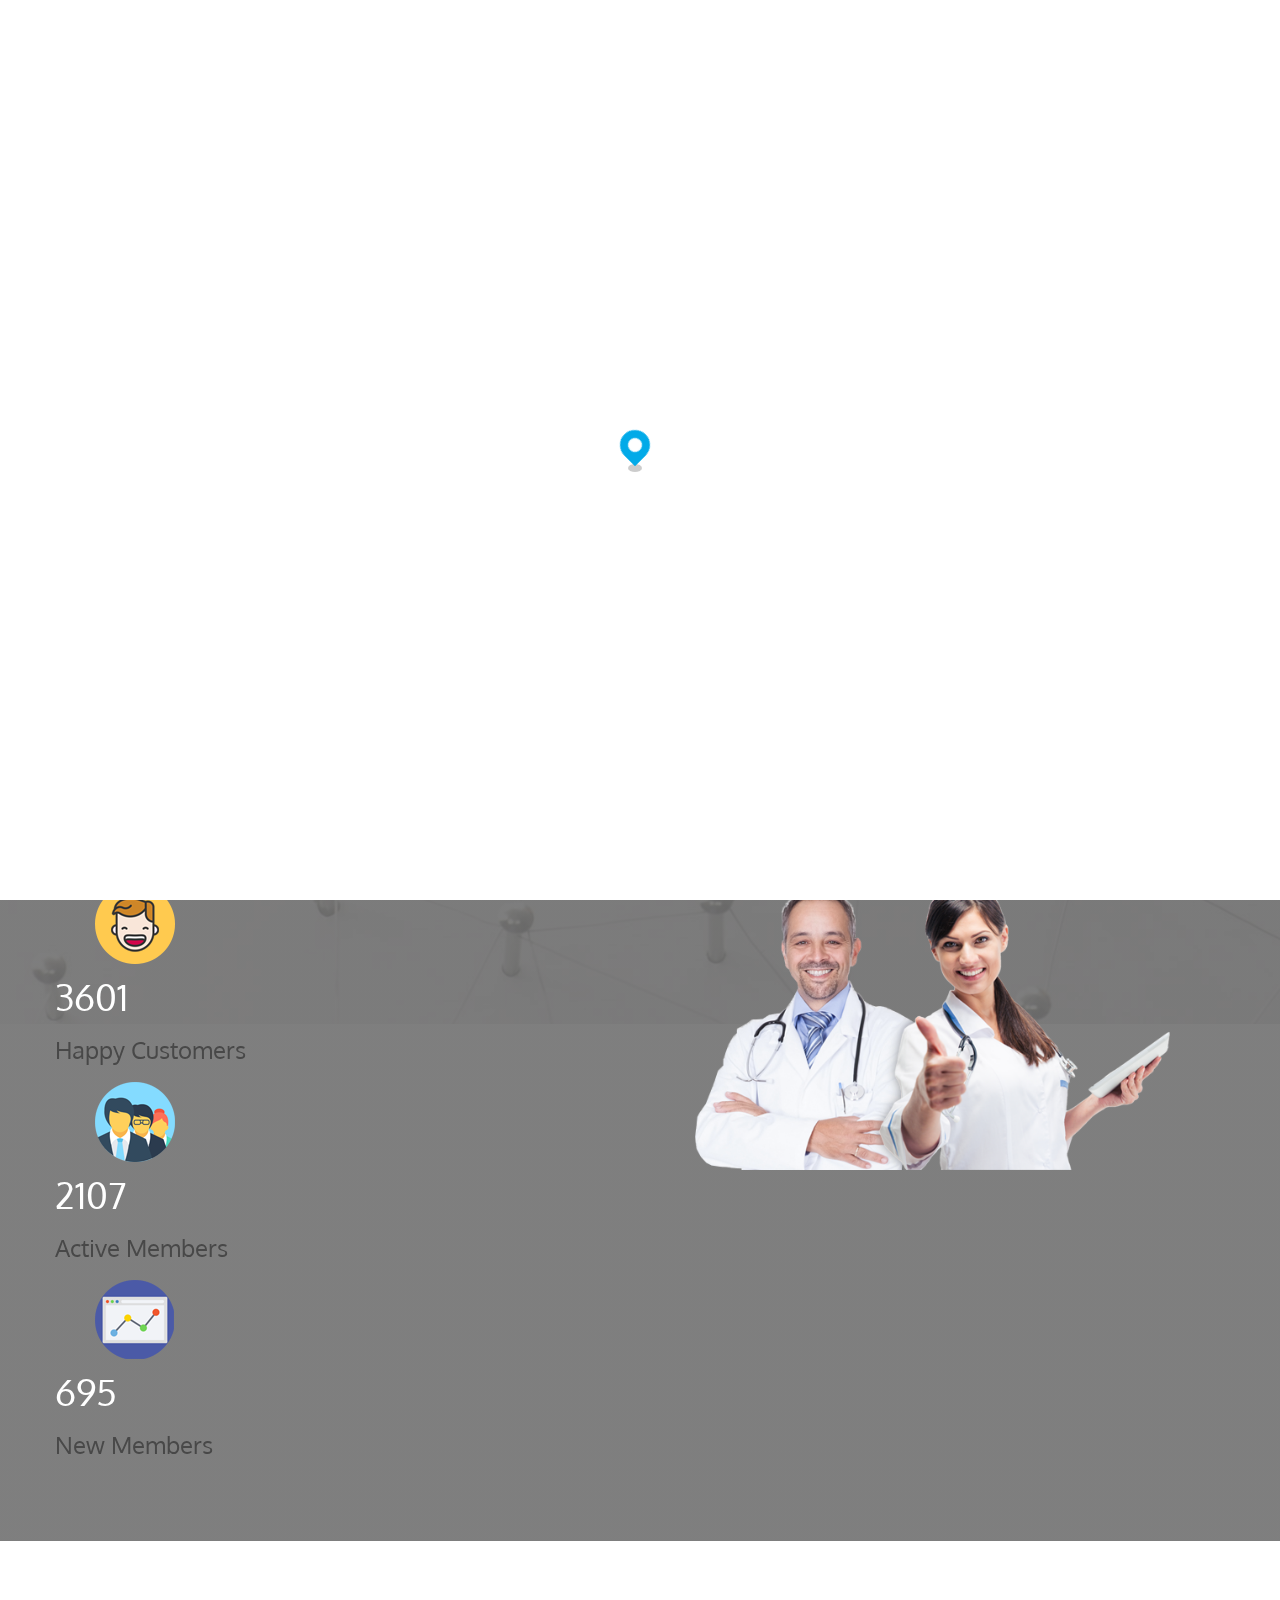
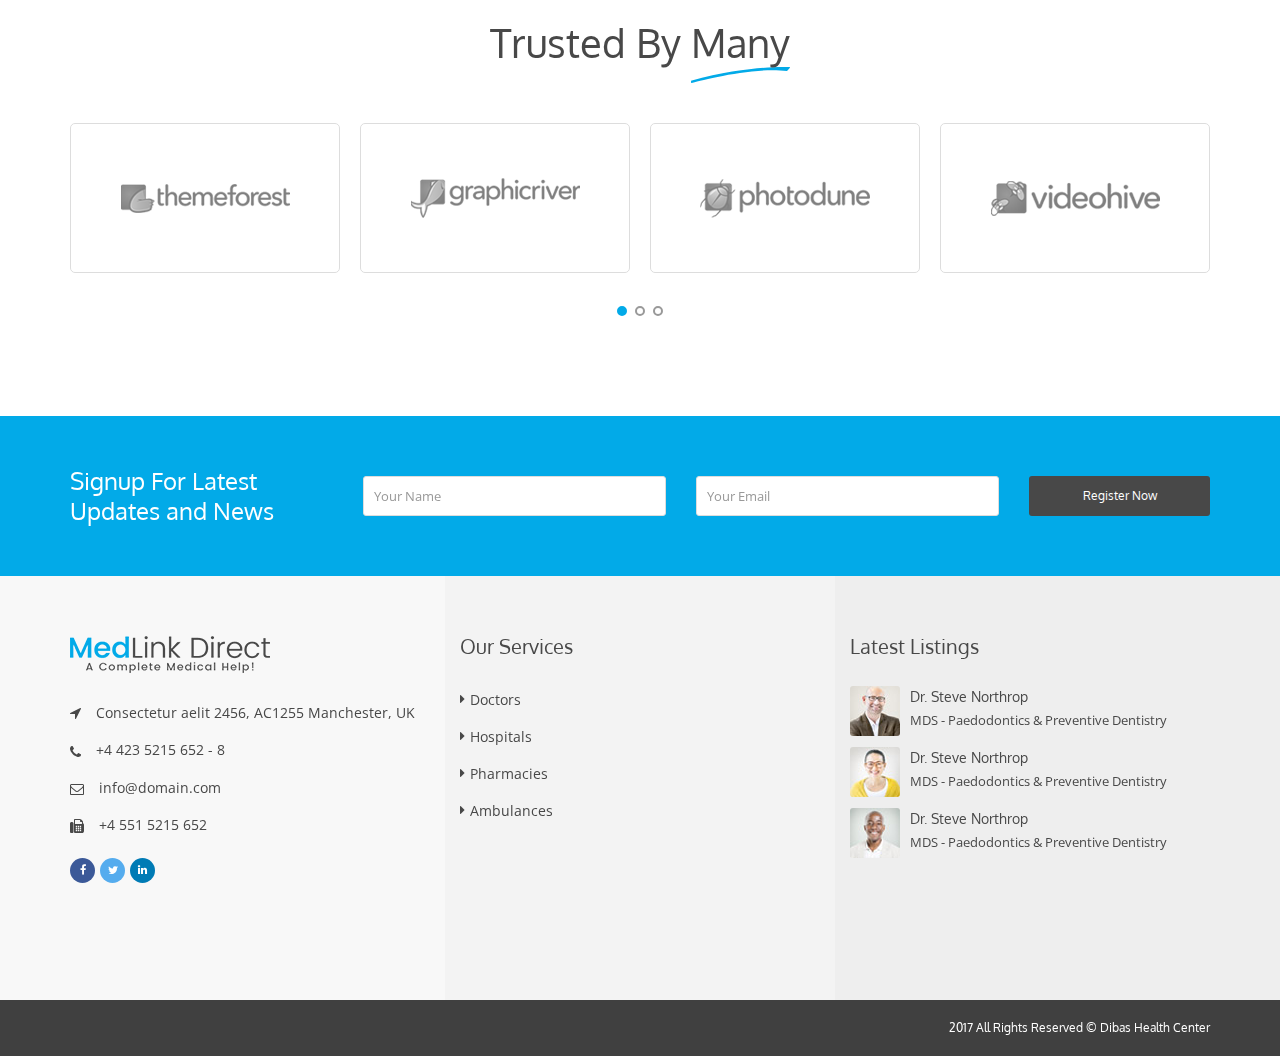
<file: aboutus.html>
<!doctype html>
<!--[if lt IE 7]>		<html class="no-js lt-ie9 lt-ie8 lt-ie7" lang=""> <![endif]-->
<!--[if IE 7]>			<html class="no-js lt-ie9 lt-ie8" lang=""> <![endif]-->
<!--[if IE 8]>			<html class="no-js lt-ie9" lang=""> <![endif]-->
<!--[if gt IE 8]><!-->	<html class="no-js" lang="zxx"> <!--<![endif]-->

<!-- Mirrored from exprostudio.com/html/medlink/aboutus.html by HTTrack Website Copier/3.x [XR&CO'2014], Tue, 02 Jun 2020 08:07:23 GMT -->
<head>
	<meta charset="utf-8">
	<meta http-equiv="X-UA-Compatible" content="IE=edge">
	<title>Medlink Directory A Complete Learning Source : About us</title>
	<meta name="description" content="">
	<meta name="viewport" content="width=device-width, initial-scale=1">
	<link rel="apple-touch-icon" href="apple-touch-icon.png">
	<link rel="stylesheet" href="css/bootstrap.min.css">
	<link rel="stylesheet" href="css/normalize.css">
	<link rel="stylesheet" href="css/font-awesome.min.css">
	<link rel="stylesheet" href="css/jquery.countdown.css">
	<link rel="stylesheet" href="css/customScrollbar.css">
	<link rel="stylesheet" href="css/bootstrap-timepicker.min.css">
	<link rel="stylesheet" href="css/fullcalendar.min.css">
	<link rel="stylesheet" href="css/owl.carousel.css">
	<link rel="stylesheet" href="css/owl.theme.css">
	<link rel="stylesheet" href="css/jquery-ui.css">
	<link rel="stylesheet" href="css/transitions.css">
	<link rel="stylesheet" href="css/main.css">
	<link rel="stylesheet" href="css/color.css">
	<link rel="stylesheet" href="css/responsive.css">
	<script src="js/vendor/modernizr-2.8.3-respond-1.4.2.min.js"></script>
</head>
<body class="tg-login">
	<!--[if lt IE 8]>
		<p class="browserupgrade">You are using an <strong>outdated</strong> browser. Please <a href="http://browsehappy.com/">upgrade your browser</a> to improve your experience.</p>
	<![endif]-->
	<!--************************************
			Preloader Start
	*************************************-->
	<div class="preloader-outer">
		<div class="pin"></div>
		<div class="pulse"></div>
	</div>
	<!--************************************
			Wrapper Start					
	*************************************-->
	<div id="tg-wrapper" class="tg-wrapper tg-haslayout">
		<!--************************************
				Header Start					
		*************************************-->
		<header id="tg-header" class="tg-header tg-haslayout">
<!--
			<div class="tg-topbar">
				<div class="container">
					<div class="row">
						<div class="col-xs-12 col-sm-12">
							<span class="tg-quickadvice">Get a Quick Advice: <strong>(+4) 1234 5667 - 9</strong></span>
							<ul class="tg-contactinfo">
								<li><a href="info%40domain.html">info@domain.com</a></li>
								<li><address>147 Tottenham, London, W1T 1JY</address></li>
							</ul>
						</div>
					</div>
				</div>
			</div>
-->
			<div class="container">
				<div class="row">
					<div class="col-sm-12 col-xs-12">
						<strong class="tg-logo">
							<a href="index.html"><img src="images/logo.png" alt="image description"></a>
						</strong>
						<div class="tg-navigationarea">
                            <nav id="tg-nav" class="tg-nav">
								<div class="navbar-header">
									<button type="button" class="navbar-toggle collapsed" data-toggle="collapse" data-target="#tg-navigation" aria-expanded="false">
										<span class="sr-only">Toggle navigation</span>
										<span class="icon-bar"></span>
										<span class="icon-bar"></span>
										<span class="icon-bar"></span>
									</button>
								</div>
								<div id="tg-navigation" class="tg-navigation collapse navbar-collapse">
									<ul>
                                        <li><a href="index.html">Home</a></li>
									    <li><a href="aboutus.html">About Us</a></li>
									    <li><a href="searchresult-v1.html">Doctors</a></li>
									    <li><a href="searchresult-v2.html">Hospitals</a></li>
									    <li><a href="searchresult-v3.html">Pharmacies</a></li>
									    <li><a href="searchresult-v4.html">Ambulance</a></li>
										<li><a href="Join Now" class="join">Login/Join Now</a></li>
									</ul>
								</div>
							</nav>
						</div>
					</div>
				</div>
			</div>
		</header>
		<!--************************************
				Header End						
		*************************************-->
		<!--************************************
				Home Banner Start				
		*************************************-->
		<div class="tg-pageinnerbanner tg-haslayout tg-parallaximg" data-appear-top-offset="600" data-parallax="scroll" data-image-src="images/banner/img-02.jpg">
			<div class="container">
				<div class="row">
					<div class="col-sm-12 col-xs-12">
						<div class="tg-pageheadcontent">
							<div class="tg-pagetitle">
								<h1>about us</h1>
							</div>
							<ol class="tg-breadcrumb">
								<li><a href="#">Home</a></li>
								<li class="tg-active">about us</li>
							</ol>
						</div>
					</div>
				</div>
			</div>
		</div>
		<!--************************************
				Home Banner End					
		*************************************-->
		<!--************************************
				Main Start						
		*************************************-->
		<main id="tg-main" class="tg-main tg-haslayout tg-paddingzero">
			<!--************************************
					Welcome to Medlink Start		
			*************************************-->
			<section class="tg-main-section tg-haslayout">
				<div class="container">
					<div class="row">
						<div class="col-sm-10 col-sm-push-1 col-xs-12">
							<div class="row">
								<div class="tg-welcometomedlink">
									<div class="col-md-6 col-sm-12 col-xs-12">
										<div class="tg-textwidget">
											<h2>Welcome To Medilink</h2>
											<div class="tg-description">
												<p>Consectetur adipisicing elit eiusmod tempor incididunt ut labore dolore magna aliqua minim veniam quis nostrud exercitation ullamco laboris nisi ut aliquip ex ea commodo consequat.</p>
											</div>
											<ul class="tg-themelist tg-liststyletick">
												<li>Incididunt ut labore dolore magna</li>
												<li>Aliqua minim veniam quis</li>
												<li>Nostrud exercitation ullamco laboris</li>
												<li>Aliquip ex ea commodo consequat</li>
												<li>Aute irure dolor in reprehenderit in voluptate</li>
											</ul>
											<a class="tg-btn" href="#">Become A Member</a>
										</div>
									</div>
									<div class="col-md-6 col-sm-12 col-xs-12">
										<div class="tg-videowidget">
											<img src="images/placeholder/img-03.jpg" alt="image description">
										</div>
									</div>
								</div>
							</div>
						</div>
					</div>
				</div>
			</section>
			<!--************************************
					Welcome to Medlink End			
			*************************************-->
			<!--************************************
					Statistics Start				
			*************************************-->
			<section class="tg-main-section tg-haslayout tg-parallaximg tg-imgoverlap" data-bleed="-17" data-appear-top-offset="600" data-parallax="scroll" data-image-src="images/parallax/bgparallax-02.jpg">
				<div class="container">
					<div class="row">
						<div class="col-sm-6 col-xs-12">
							<div class="tg-statisticscounters">
								<div class="row">
									<div class="tg-counter">
										<figure><img src="images/icons/icon-05.png" alt="image description"></figure>
										<h2><span data-from="0" data-to="36012" data-speed="8000" data-refresh-interval="50">36012</span></h2>
										<h3>Happy Customers</h3>
									</div>
									<div class="tg-counter">
										<figure><img src="images/icons/icon-06.png" alt="image description"></figure>
										<h2><span data-from="0" data-to="21067" data-speed="8000" data-refresh-interval="50">21067</span></h2>
										<h3>Active Members</h3>
									</div>
									<div class="tg-counter">
										<figure><img src="images/icons/icon-07.png" alt="image description"></figure>
										<h2><span data-from="0" data-to="6954" data-speed="8000" data-refresh-interval="50">6954</span></h2>
										<h3>New Members</h3>
									</div>
								</div>
							</div>
						</div>
						<div class="col-sm-6 hidden-xs">
							<figure class="tg-sectionimg"><img src="images/img-04.png" alt="image description"></figure>
						</div>
					</div>
				</div>
			</section>
			<!--************************************
						Statistics End				
			*************************************-->
			<!--************************************
						Trusted Start				
			*************************************-->
			<section class="tg-main-section tg-haslayout">
				<div class="container">
					<div class="row">
						<div class="col-md-12 col-sm-12 col-xs-12">
							<div class="tg-trustedbymany">
								<div class="tg-sectionhead">
									<div class="tg-sectiontitle">
										<h2>Trusted By Many</h2>
										<img class="tg-svginject" src="images/sectionline.svg" alt="image description">
									</div>
								</div>
								<div id="tg-brandsslider" class="tg-brandsslider tg-brands">
									<div class="item">
										<figure><a href="#"><img src="images/brands/img-01.png" alt="image description"></a></figure>
										<figure><a href="#"><img src="images/brands/img-02.png" alt="image description"></a></figure>
										<figure><a href="#"><img src="images/brands/img-03.png" alt="image description"></a></figure>
										<figure><a href="#"><img src="images/brands/img-04.png" alt="image description"></a></figure>
									</div>
									<div class="item">
										<figure><a href="#"><img src="images/brands/img-01.png" alt="image description"></a></figure>
										<figure><a href="#"><img src="images/brands/img-02.png" alt="image description"></a></figure>
										<figure><a href="#"><img src="images/brands/img-03.png" alt="image description"></a></figure>
										<figure><a href="#"><img src="images/brands/img-04.png" alt="image description"></a></figure>
									</div>
									<div class="item">
										<figure><a href="#"><img src="images/brands/img-01.png" alt="image description"></a></figure>
										<figure><a href="#"><img src="images/brands/img-02.png" alt="image description"></a></figure>
										<figure><a href="#"><img src="images/brands/img-03.png" alt="image description"></a></figure>
										<figure><a href="#"><img src="images/brands/img-04.png" alt="image description"></a></figure>
									</div>
								</div>
							</div>
						</div>
					</div>
				</div>
			</section>
			<!--************************************
						Trusted End					
			*************************************-->
		</main>
		<!--************************************
				Main End
		*************************************-->
		<!--************************************
				Footer Start
		*************************************-->
		<footer id="tg-footer" class="tg-footer tg-haslayout">
			<div class="tg-subscribe">
				<div class="container">
					<div class="row">
						<div class="tg-fcols">
							<div class="col-sm-3">
								<div class="tg-subscribetitle">
									<h3>Signup For Latest Updates and News</h3>
								</div>
							</div>
							<div class="col-sm-9">
								<form class="tg-formtheme tg-formsubscribe">
									<fieldset>
										<div class="form-group">
											<input type="text" name="username" class="form-control" placeholder="Your Name">
										</div>
										<div class="form-group">
											<input type="email" name="email" class="form-control" placeholder="Your Email">
										</div>
										<div class="form-group"><button class="tg-btn">Register Now</button></div>
									</fieldset>
								</form>
							</div>
						</div>
					</div>
				</div>
			</div>
			<div class="tg-quicklinks">
				<div class="container">
					<div class="row">
						<div class="tg-fcols">
							<div class="tg-fcol">
								<strong class="tg-logo">
									<a href="index.html"><img src="images/logo.png" alt="image description"></a>
								</strong>
								<ul class="tg-contactinfo">
									<li><a href="#"><i class="fa fa-location-arrow"></i><address>Consectetur aelit 2456, AC1255 Manchester, UK</address></a></li>
									<li><a href="#"><i class="fa fa-phone"></i><span>+4 423 5215 652 - 8</span></a></li>
									<li><a href="#"><i class="fa fa-envelope-o"></i><span>info@domain.com</span></a></li>
									<li><a href="#"><i class="fa fa-fax"></i><span>+4 551 5215 652</span></a></li>
								</ul>
								<ul class="tg-socialsharewithtext">
									<li class="tg-facebook">
										<a class="tg-roundicontext" href="#">
											<em class="tg-usericonholder">
												<i class="fa fa-facebook-f"></i>
												<span>share on facebook</span>
											</em>
										</a>
									</li>
									<li class="tg-twitter">
										<a class="tg-roundicontext" href="#">
											<em class="tg-usericonholder">
												<i class="fa fa-twitter"></i>
												<span>share on twitter</span>
											</em>
										</a>
									</li>
									<li class="tg-linkedin">
										<a class="tg-roundicontext" href="#">
											<em class="tg-usericonholder">
												<i class="fa fa-linkedin"></i>
												<span>share on linkdin</span>
											</em>
										</a>
									</li>
								</ul>
							</div>
							<div class="tg-fcol tg-specialities">
								<div class="tg-title">
									<h3>Our Services</h3>
								</div>
								<ul>
									<li><a href="#">Doctors</a></li>
									<li><a href="#">Hospitals</a></li>
									<li><a href="#">Pharmacies</a></li>
									<li><a href="#">Ambulances</a></li>
								</ul>
							</div>
							<div class="tg-fcol tg-latestlistings">
								<div class="tg-title">
									<h3>Latest Listings</h3>
								</div>
								<ul>
									<li>
										<figure class="tg-authordp">
											<img src="images/directpost/img-08.jpg" alt="image description">
										</figure>
										<div class="tg-directposthead">
											<h3><a href="#">Dr. Steve Northrop</a></h3>
											<div class="tg-sub">MDS - Paedodontics &amp; Preventive Dentistry</div>
										</div>
									</li>
									<li>
										<figure class="tg-authordp">
											<img src="images/directpost/img-09.jpg" alt="image description">
										</figure>
										<div class="tg-directposthead">
											<h3><a href="#">Dr. Steve Northrop</a></h3>
											<div class="tg-sub">MDS - Paedodontics &amp; Preventive Dentistry</div>
										</div>
									</li>
									<li>
										<figure class="tg-authordp">
											<img src="images/directpost/img-10.jpg" alt="image description">
										</figure>
										<div class="tg-directposthead">
											<h3><a href="#">Dr. Steve Northrop</a></h3>
											<div class="tg-sub">MDS - Paedodontics &amp; Preventive Dentistry</div>
										</div>
									</li>
								</ul>
							</div>
						</div>
					</div>
				</div>
			</div>
			<div class="tg-footerbar">
				<div class="container">
					<div class="row">
						<div class="col-sm-12 col-xs-12">
							<span class="tg-copyright">2017 All Rights Reserved &copy; <a href="#">Dibas Health Center</a></span>
						</div>
					</div>
				</div>
			</div>
		</footer>
		<!--************************************
				Footer End
		*************************************-->
	</div>
	<!--************************************
			Wrapper End
	*************************************-->
	<script src="js/vendor/jquery-library.js"></script>
	<script src="js/vendor/bootstrap.min.js"></script>
	<script src="js/mapclustering/data.json"></script>
	<script src="https://maps.google.com/maps/api/js?key=AIzaSyCR-KEWAVCn52mSdeVeTqZjtqbmVJyfSus&amp;language=en"></script>
	<script src="js/mapclustering/markerclusterer.min.js"></script>
	<script src="js/mapclustering/infobox.js"></script>
	<script src="js/bootstrap-timepicker.min.js"></script>
	<script src="js/customScrollbar.min.js"></script>
	<script src="js/mapclustering/map.js"></script>
	<script src="js/jquery.countdown.js"></script>
	<script src="js/owl.carousel.min.js"></script>
	<script src="js/isotope.pkgd.js"></script>
	<script src="js/packery-mode.js"></script>
	<script src="js/svg-injector.js"></script>
	<script src="js/moment.min.js"></script>
	<script src="js/fullcalendar.min.js"></script>
	<script src="js/jquery-ui.js"></script>
	<script src="js/collapse.js"></script>
	<script src="js/parallax.js"></script>
	<script src="js/readmore.js"></script>
	<script src="js/countTo.js"></script>
	<script src="js/loader.js"></script>
	<script src="js/appear.js"></script>
	<script src="js/gmap3.js"></script>
	<script src="js/main.js"></script>
</body>

<!-- Mirrored from exprostudio.com/html/medlink/aboutus.html by HTTrack Website Copier/3.x [XR&CO'2014], Tue, 02 Jun 2020 08:07:37 GMT -->
</html>
</file>
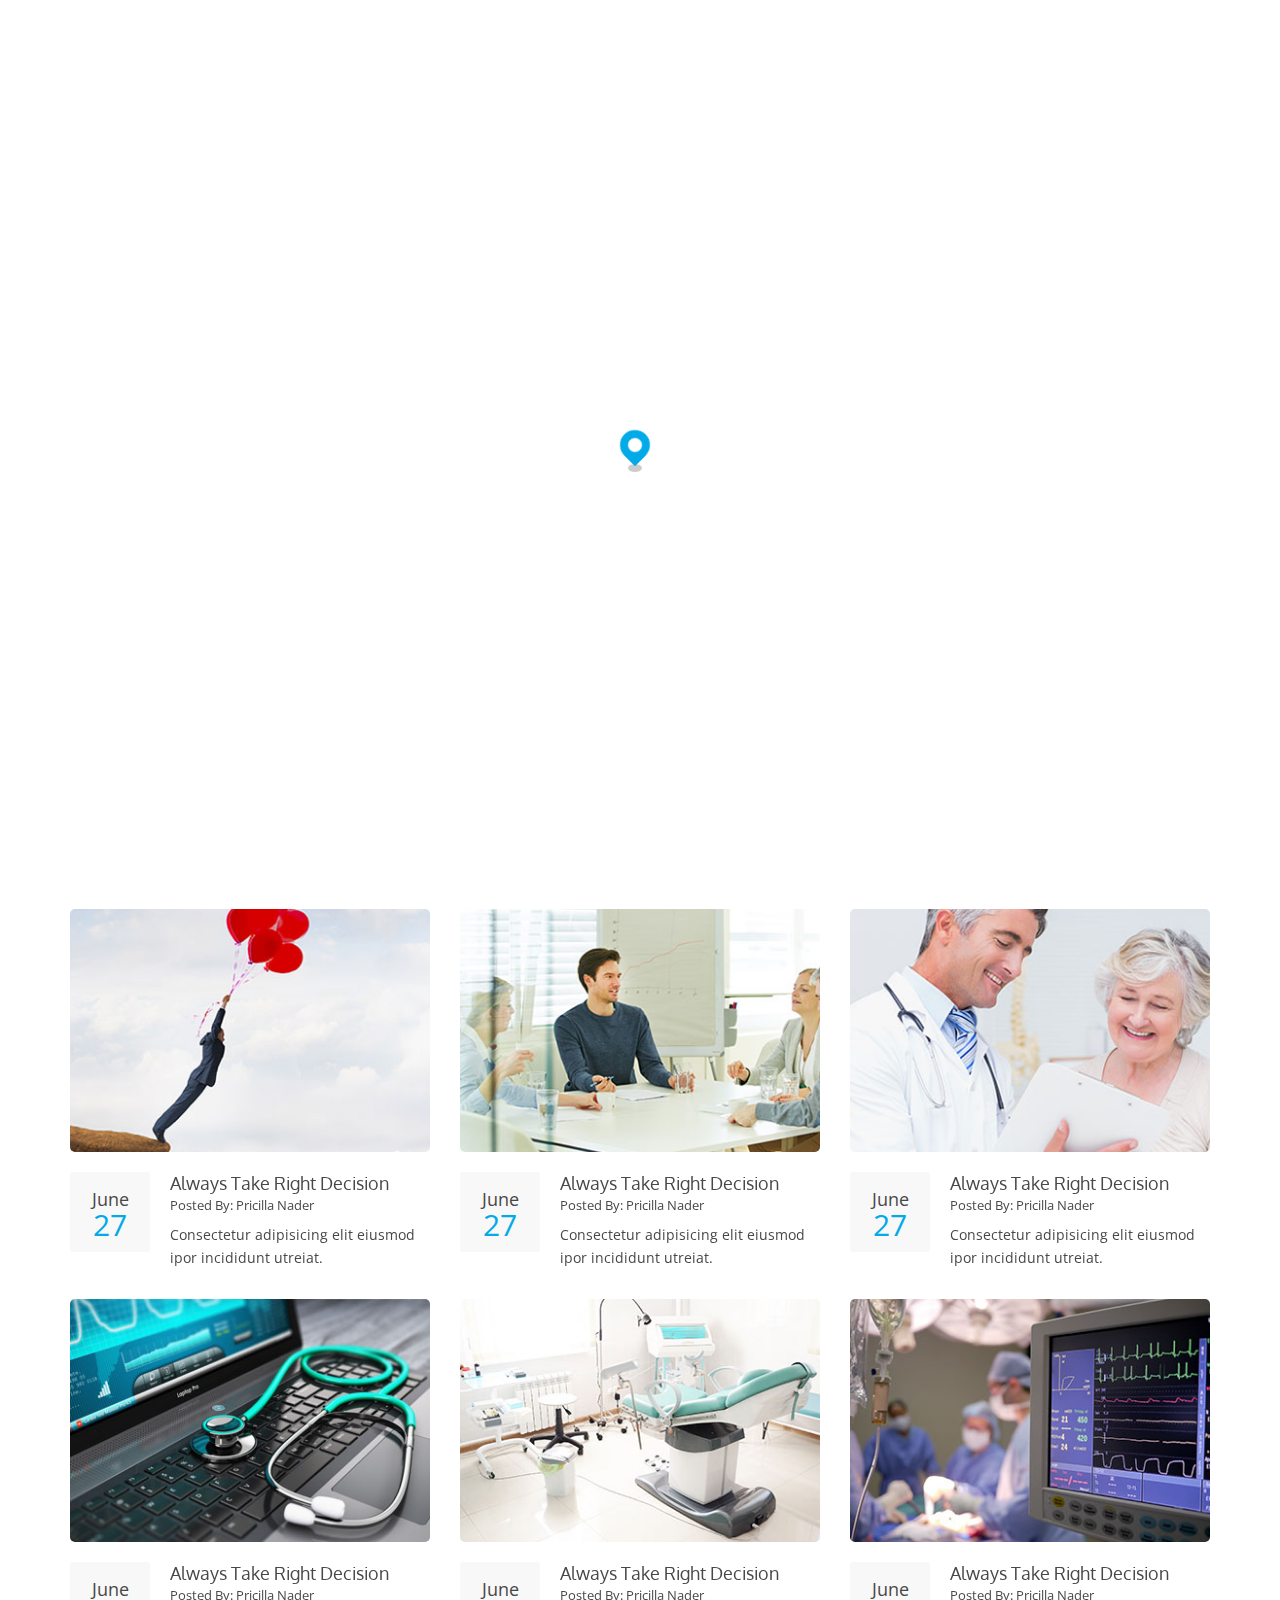
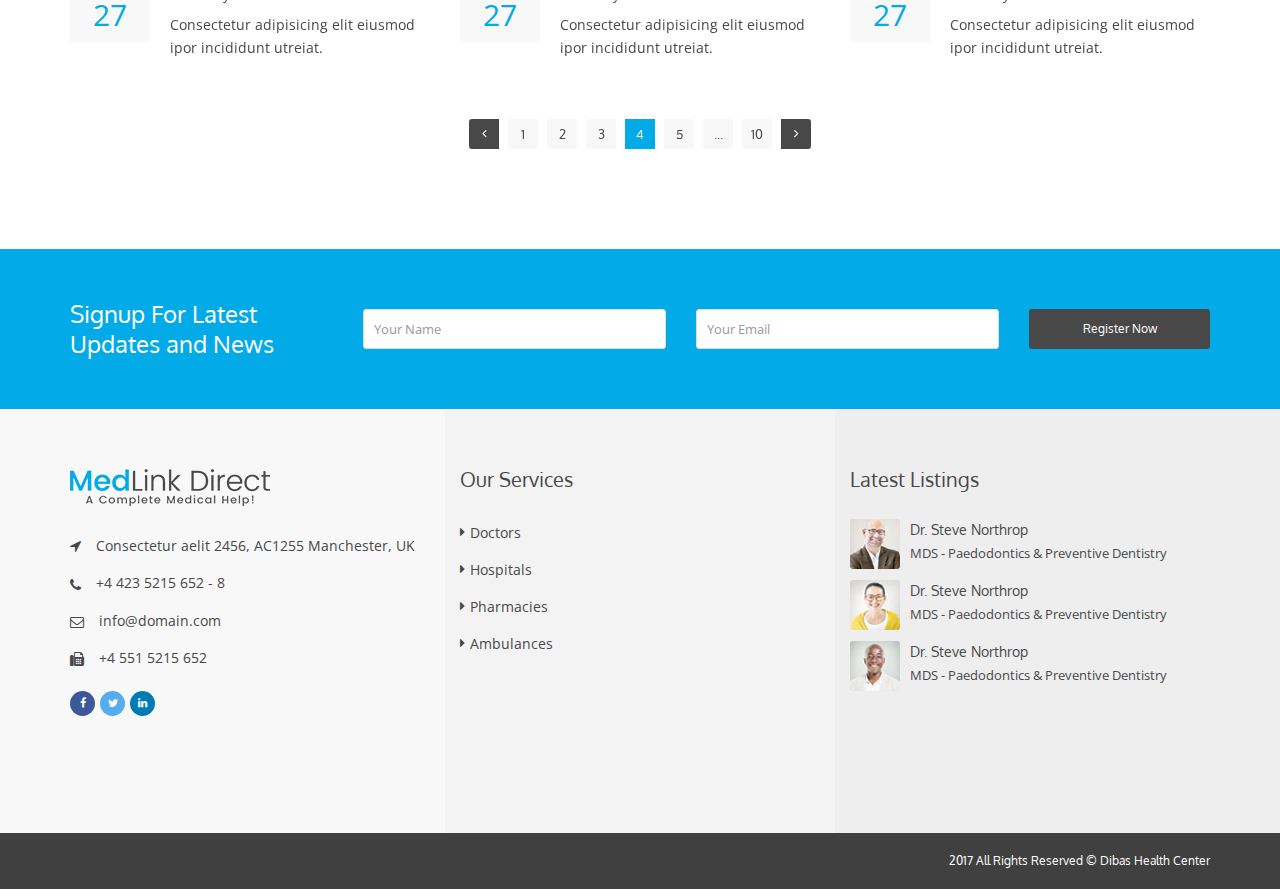
<file: blogpostgrid.html>
<!doctype html>
<!--[if lt IE 7]>		<html class="no-js lt-ie9 lt-ie8 lt-ie7" lang=""> <![endif]-->
<!--[if IE 7]>			<html class="no-js lt-ie9 lt-ie8" lang=""> <![endif]-->
<!--[if IE 8]>			<html class="no-js lt-ie9" lang=""> <![endif]-->
<!--[if gt IE 8]><!-->	<html class="no-js" lang="zxx"> <!--<![endif]-->

<!-- Mirrored from exprostudio.com/html/medlink/blogpostgrid.html by HTTrack Website Copier/3.x [XR&CO'2014], Tue, 02 Jun 2020 08:07:52 GMT -->
<head>
	<meta charset="utf-8">
	<meta http-equiv="X-UA-Compatible" content="IE=edge">
	<title>Medlink Directory A Complete Learning Source : Blog Grid</title>
	<meta name="description" content="">
	<meta name="viewport" content="width=device-width, initial-scale=1">
	<link rel="apple-touch-icon" href="apple-touch-icon.png">
	<link rel="stylesheet" href="css/bootstrap.min.css">
	<link rel="stylesheet" href="css/normalize.css">
	<link rel="stylesheet" href="css/font-awesome.min.css">
	<link rel="stylesheet" href="css/jquery.countdown.css">
	<link rel="stylesheet" href="css/customScrollbar.css">
	<link rel="stylesheet" href="css/bootstrap-timepicker.min.css">
	<link rel="stylesheet" href="css/fullcalendar.min.css">
	<link rel="stylesheet" href="css/owl.carousel.css">
	<link rel="stylesheet" href="css/owl.theme.css">
	<link rel="stylesheet" href="css/jquery-ui.css">
	<link rel="stylesheet" href="css/transitions.css">
	<link rel="stylesheet" href="css/main.css">
	<link rel="stylesheet" href="css/color.css">
	<link rel="stylesheet" href="css/responsive.css">
	<script src="js/vendor/modernizr-2.8.3-respond-1.4.2.min.js"></script>
</head>
<body class="tg-login">
	<!--[if lt IE 8]>
		<p class="browserupgrade">You are using an <strong>outdated</strong> browser. Please <a href="http://browsehappy.com/">upgrade your browser</a> to improve your experience.</p>
	<![endif]-->
	<!--************************************
			Preloader Start
	*************************************-->
	<div class="preloader-outer">
		<div class="pin"></div>
		<div class="pulse"></div>
	</div>
	<!--************************************
			Wrapper Start					
	*************************************-->
	<div id="tg-wrapper" class="tg-wrapper tg-haslayout">
		<!--************************************
				Header Start					
		*************************************-->
		<header id="tg-header" class="tg-header tg-haslayout">
<!--
			<div class="tg-topbar">
				<div class="container">
					<div class="row">
						<div class="col-xs-12 col-sm-12">
							<span class="tg-quickadvice">Get a Quick Advice: <strong>(+4) 1234 5667 - 9</strong></span>
							<ul class="tg-contactinfo">
								<li><a href="info%40domain.html">info@domain.com</a></li>
								<li><address>147 Tottenham, London, W1T 1JY</address></li>
							</ul>
						</div>
					</div>
				</div>
			</div>
-->
			<div class="container">
				<div class="row">
					<div class="col-sm-12 col-xs-12">
						<strong class="tg-logo">
							<a href="index.html"><img src="images/logo.png" alt="image description"></a>
						</strong>
						<div class="tg-navigationarea">
						  <nav id="tg-nav" class="tg-nav">
								<div class="navbar-header">
									<button type="button" class="navbar-toggle collapsed" data-toggle="collapse" data-target="#tg-navigation" aria-expanded="false">
										<span class="sr-only">Toggle navigation</span>
										<span class="icon-bar"></span>
										<span class="icon-bar"></span>
										<span class="icon-bar"></span>
									</button>
								</div>
								<div id="tg-navigation" class="tg-navigation collapse navbar-collapse">
									<ul>
                                        <li><a href="index.html">Home</a></li>
									    <li><a href="aboutus.html">About Us</a></li>
									    <li><a href="searchresult-v1.html">Doctors</a></li>
									    <li><a href="searchresult-v2.html">Hospitals</a></li>
									    <li><a href="searchresult-v3.html">Pharmacies</a></li>
									    <li><a href="searchresult-v4.html">Ambulance</a></li>
										<li><a href="Join Now" class="join">Login/Join Now</a></li>
									</ul>
								</div>
							</nav>
						</div>
					</div>
				</div>
			</div>
		</header>
		<!--************************************
				Header End						
		*************************************-->
		<!--************************************
				Home Banner Start				
		*************************************-->
		<div class="tg-pageinnerbanner tg-haslayout tg-parallaximg" data-appear-top-offset="600" data-parallax="scroll" data-image-src="images/banner/img-02.jpg">
			<div class="container">
				<div class="row">
					<div class="col-sm-12 col-xs-12">
						<div class="tg-pageheadcontent">
							<div class="tg-pagetitle">
								<h1>our latest news</h1>
							</div>
							<ol class="tg-breadcrumb">
								<li><a href="#">Home</a></li>
								<li class="tg-active">news grid</li>
							</ol>
						</div>
					</div>
				</div>
			</div>
		</div>
		<!--************************************
				Home Banner End					
		*************************************-->
		<!--************************************
				Main Start						
		*************************************-->
		<main id="tg-main" class="tg-main tg-haslayout">
			<div class="container">
				<div class="row">
					<div id="tg-content" class="tg-content">
						<div class="col-sm-12 col-xs-12">
							<div class="tg-sectionhead">
								<div class="tg-sectiontitle">
									<h2>Latest News</h2>
									<img class="tg-svginject" src="images/sectionline.svg" alt="image description">
								</div>
							</div>
						</div>
						<div class="tg-latestnews tg-grid">
							<div class="col-md-4 col-sm-6 col-xs-12">
								<article class="tg-post">
									<figure class="tg-postimg"><a href="#"><img src="images/post/img-01.jpg" alt="image description"></a></figure>
									<div class="tg-postcontent">
										<time class="tg-postdate" datetime="2011-10-10">June <span>27</span></time>
										<div class="tg-posttitle">
											<h3><a href="#">Always Take Right Decision</a></h3>
										</div>
										<ul class="tg-metadata">
											<li>
												<em>Posted By: </em>
												<a href="#">Pricilla Nader</a>
											</li>
										</ul>
										<div class="tg-description"><p>Consectetur adipisicing elit eiusmod ipor incididunt utreiat.</p></div>
									</div>
								</article>
							</div>
							<div class="col-md-4 col-sm-6 col-xs-12">
								<article class="tg-post">
									<figure class="tg-postimg"><a href="#"><img src="images/post/img-02.jpg" alt="image description"></a></figure>
									<div class="tg-postcontent">
										<time class="tg-postdate" datetime="2011-10-10">June <span>27</span></time>
										<div class="tg-posttitle">
											<h3><a href="#">Always Take Right Decision</a></h3>
										</div>
										<ul class="tg-metadata">
											<li>
												<em>Posted By: </em>
												<a href="#">Pricilla Nader</a>
											</li>
										</ul>
										<div class="tg-description"><p>Consectetur adipisicing elit eiusmod ipor incididunt utreiat.</p></div>
									</div>
								</article>
							</div>
							<div class="col-md-4 col-sm-6 col-xs-12">
								<article class="tg-post">
									<figure class="tg-postimg"><a href="#"><img src="images/post/img-03.jpg" alt="image description"></a></figure>
									<div class="tg-postcontent">
										<time class="tg-postdate" datetime="2011-10-10">June <span>27</span></time>
										<div class="tg-posttitle">
											<h3><a href="#">Always Take Right Decision</a></h3>
										</div>
										<ul class="tg-metadata">
											<li>
												<em>Posted By: </em>
												<a href="#">Pricilla Nader</a>
											</li>
										</ul>
										<div class="tg-description"><p>Consectetur adipisicing elit eiusmod ipor incididunt utreiat.</p></div>
									</div>
								</article>
							</div>
							<div class="col-md-4 col-sm-6 col-xs-12">
								<article class="tg-post">
									<figure class="tg-postimg"><a href="#"><img src="images/post/img-04.jpg" alt="image description"></a></figure>
									<div class="tg-postcontent">
										<time class="tg-postdate" datetime="2011-10-10">June <span>27</span></time>
										<div class="tg-posttitle">
											<h3><a href="#">Always Take Right Decision</a></h3>
										</div>
										<ul class="tg-metadata">
											<li>
												<em>Posted By: </em>
												<a href="#">Pricilla Nader</a>
											</li>
										</ul>
										<div class="tg-description"><p>Consectetur adipisicing elit eiusmod ipor incididunt utreiat.</p></div>
									</div>
								</article>
							</div>
							<div class="col-md-4 col-sm-6 col-xs-12">
								<article class="tg-post">
									<figure class="tg-postimg"><a href="#"><img src="images/post/img-05.jpg" alt="image description"></a></figure>
									<div class="tg-postcontent">
										<time class="tg-postdate" datetime="2011-10-10">June <span>27</span></time>
										<div class="tg-posttitle">
											<h3><a href="#">Always Take Right Decision</a></h3>
										</div>
										<ul class="tg-metadata">
											<li>
												<em>Posted By: </em>
												<a href="#">Pricilla Nader</a>
											</li>
										</ul>
										<div class="tg-description"><p>Consectetur adipisicing elit eiusmod ipor incididunt utreiat.</p></div>
									</div>
								</article>
							</div>
							<div class="col-md-4 col-sm-6 col-xs-12">
								<article class="tg-post">
									<figure class="tg-postimg"><a href="#"><img src="images/post/img-06.jpg" alt="image description"></a></figure>
									<div class="tg-postcontent">
										<time class="tg-postdate" datetime="2011-10-10">June <span>27</span></time>
										<div class="tg-posttitle">
											<h3><a href="#">Always Take Right Decision</a></h3>
										</div>
										<ul class="tg-metadata">
											<li>
												<em>Posted By: </em>
												<a href="#">Pricilla Nader</a>
											</li>
										</ul>
										<div class="tg-description"><p>Consectetur adipisicing elit eiusmod ipor incididunt utreiat.</p></div>
									</div>
								</article>
							</div>
							<div class="col-md-4 col-sm-6 col-xs-12">
								<article class="tg-post">
									<figure class="tg-postimg"><a href="#"><img src="images/post/img-07.jpg" alt="image description"></a></figure>
									<div class="tg-postcontent">
										<time class="tg-postdate" datetime="2011-10-10">June <span>27</span></time>
										<div class="tg-posttitle">
											<h3><a href="#">Always Take Right Decision</a></h3>
										</div>
										<ul class="tg-metadata">
											<li>
												<em>Posted By: </em>
												<a href="#">Pricilla Nader</a>
											</li>
										</ul>
										<div class="tg-description"><p>Consectetur adipisicing elit eiusmod ipor incididunt utreiat.</p></div>
									</div>
								</article>
							</div>
							<div class="col-md-4 col-sm-6 col-xs-12">
								<article class="tg-post">
									<figure class="tg-postimg"><a href="#"><img src="images/post/img-08.jpg" alt="image description"></a></figure>
									<div class="tg-postcontent">
										<time class="tg-postdate" datetime="2011-10-10">June <span>27</span></time>
										<div class="tg-posttitle">
											<h3><a href="#">Always Take Right Decision</a></h3>
										</div>
										<ul class="tg-metadata">
											<li>
												<em>Posted By: </em>
												<a href="#">Pricilla Nader</a>
											</li>
										</ul>
										<div class="tg-description"><p>Consectetur adipisicing elit eiusmod ipor incididunt utreiat.</p></div>
									</div>
								</article>
							</div>
							<div class="col-md-4 col-sm-6 col-xs-12">
								<article class="tg-post">
									<figure class="tg-postimg"><a href="#"><img src="images/post/img-09.jpg" alt="image description"></a></figure>
									<div class="tg-postcontent">
										<time class="tg-postdate" datetime="2011-10-10">June <span>27</span></time>
										<div class="tg-posttitle">
											<h3><a href="#">Always Take Right Decision</a></h3>
										</div>
										<ul class="tg-metadata">
											<li>
												<em>Posted By: </em>
												<a href="#">Pricilla Nader</a>
											</li>
										</ul>
										<div class="tg-description"><p>Consectetur adipisicing elit eiusmod ipor incididunt utreiat.</p></div>
									</div>
								</article>
							</div>
						</div>
						<div class="col-sm-12 col-xs-12">
							<nav class="tg-pagination">
								<ul>
									<li class="tg-prevpage"><a href="#"><i class="fa fa-angle-left"></i></a></li>
									<li><a href="#">1</a></li>
									<li><a href="#">2</a></li>
									<li><a href="#">3</a></li>
									<li class="tg-active"><a href="#">4</a></li>
									<li><a href="#">5</a></li>
									<li>...</li>
									<li><a href="#">10</a></li>
									<li class="tg-nextpage"><a href="#"><i class="fa fa-angle-right"></i></a></li>
								</ul>
							</nav>
						</div>
					</div>
				</div>
			</div>
		</main>
		<!--************************************
				Main End
		*************************************-->
		<!--************************************
				Footer Start
		*************************************-->
		<footer id="tg-footer" class="tg-footer tg-haslayout">
			<div class="tg-subscribe">
				<div class="container">
					<div class="row">
						<div class="tg-fcols">
							<div class="col-sm-3">
								<div class="tg-subscribetitle">
									<h3>Signup For Latest Updates and News</h3>
								</div>
							</div>
							<div class="col-sm-9">
								<form class="tg-formtheme tg-formsubscribe">
									<fieldset>
										<div class="form-group">
											<input type="text" name="username" class="form-control" placeholder="Your Name">
										</div>
										<div class="form-group">
											<input type="email" name="email" class="form-control" placeholder="Your Email">
										</div>
										<div class="form-group"><button class="tg-btn">Register Now</button></div>
									</fieldset>
								</form>
							</div>
						</div>
					</div>
				</div>
			</div>
			<div class="tg-quicklinks">
				<div class="container">
					<div class="row">
						<div class="tg-fcols">
							<div class="tg-fcol">
								<strong class="tg-logo">
									<a href="index.html"><img src="images/logo.png" alt="image description"></a>
								</strong>
								<ul class="tg-contactinfo">
									<li><a href="#"><i class="fa fa-location-arrow"></i><address>Consectetur aelit 2456, AC1255 Manchester, UK</address></a></li>
									<li><a href="#"><i class="fa fa-phone"></i><span>+4 423 5215 652 - 8</span></a></li>
									<li><a href="#"><i class="fa fa-envelope-o"></i><span>info@domain.com</span></a></li>
									<li><a href="#"><i class="fa fa-fax"></i><span>+4 551 5215 652</span></a></li>
								</ul>
								<ul class="tg-socialsharewithtext">
									<li class="tg-facebook">
										<a class="tg-roundicontext" href="#">
											<em class="tg-usericonholder">
												<i class="fa fa-facebook-f"></i>
												<span>share on facebook</span>
											</em>
										</a>
									</li>
									<li class="tg-twitter">
										<a class="tg-roundicontext" href="#">
											<em class="tg-usericonholder">
												<i class="fa fa-twitter"></i>
												<span>share on twitter</span>
											</em>
										</a>
									</li>
									<li class="tg-linkedin">
										<a class="tg-roundicontext" href="#">
											<em class="tg-usericonholder">
												<i class="fa fa-linkedin"></i>
												<span>share on linkdin</span>
											</em>
										</a>
									</li>
								</ul>
							</div>
							<div class="tg-fcol tg-specialities">
								<div class="tg-title">
									<h3>Our Services</h3>
								</div>
								<ul>
									<li><a href="#">Doctors</a></li>
									<li><a href="#">Hospitals</a></li>
									<li><a href="#">Pharmacies</a></li>
									<li><a href="#">Ambulances</a></li>
								</ul>
							</div>
							<div class="tg-fcol tg-latestlistings">
								<div class="tg-title">
									<h3>Latest Listings</h3>
								</div>
								<ul>
									<li>
										<figure class="tg-authordp">
											<img src="images/directpost/img-08.jpg" alt="image description">
										</figure>
										<div class="tg-directposthead">
											<h3><a href="#">Dr. Steve Northrop</a></h3>
											<div class="tg-sub">MDS - Paedodontics &amp; Preventive Dentistry</div>
										</div>
									</li>
									<li>
										<figure class="tg-authordp">
											<img src="images/directpost/img-09.jpg" alt="image description">
										</figure>
										<div class="tg-directposthead">
											<h3><a href="#">Dr. Steve Northrop</a></h3>
											<div class="tg-sub">MDS - Paedodontics &amp; Preventive Dentistry</div>
										</div>
									</li>
									<li>
										<figure class="tg-authordp">
											<img src="images/directpost/img-10.jpg" alt="image description">
										</figure>
										<div class="tg-directposthead">
											<h3><a href="#">Dr. Steve Northrop</a></h3>
											<div class="tg-sub">MDS - Paedodontics &amp; Preventive Dentistry</div>
										</div>
									</li>
								</ul>
							</div>
						</div>
					</div>
				</div>
			</div>
			<div class="tg-footerbar">
				<div class="container">
					<div class="row">
						<div class="col-sm-12 col-xs-12">
							<span class="tg-copyright">2017 All Rights Reserved &copy; <a href="#">Dibas Health Center</a></span>
						</div>
					</div>
				</div>
			</div>
		</footer>
		<!--************************************
				Footer End
		*************************************-->
	</div>
	<!--************************************
			Wrapper End
	*************************************-->
	<script src="js/vendor/jquery-library.js"></script>
	<script src="js/vendor/bootstrap.min.js"></script>
	<script src="js/mapclustering/data.json"></script>
	<script src="https://maps.google.com/maps/api/js?key=AIzaSyCR-KEWAVCn52mSdeVeTqZjtqbmVJyfSus&amp;language=en"></script>
	<script src="js/mapclustering/markerclusterer.min.js"></script>
	<script src="js/mapclustering/infobox.js"></script>
	<script src="js/bootstrap-timepicker.min.js"></script>
	<script src="js/customScrollbar.min.js"></script>
	<script src="js/mapclustering/map.js"></script>
	<script src="js/jquery.countdown.js"></script>
	<script src="js/owl.carousel.min.js"></script>
	<script src="js/isotope.pkgd.js"></script>
	<script src="js/packery-mode.js"></script>
	<script src="js/svg-injector.js"></script>
	<script src="js/moment.min.js"></script>
	<script src="js/fullcalendar.min.js"></script>
	<script src="js/jquery-ui.js"></script>
	<script src="js/collapse.js"></script>
	<script src="js/parallax.js"></script>
	<script src="js/readmore.js"></script>
	<script src="js/countTo.js"></script>
	<script src="js/loader.js"></script>
	<script src="js/appear.js"></script>
	<script src="js/gmap3.js"></script>
	<script src="js/main.js"></script>
</body>

<!-- Mirrored from exprostudio.com/html/medlink/blogpostgrid.html by HTTrack Website Copier/3.x [XR&CO'2014], Tue, 02 Jun 2020 08:07:57 GMT -->
</html>
</file>
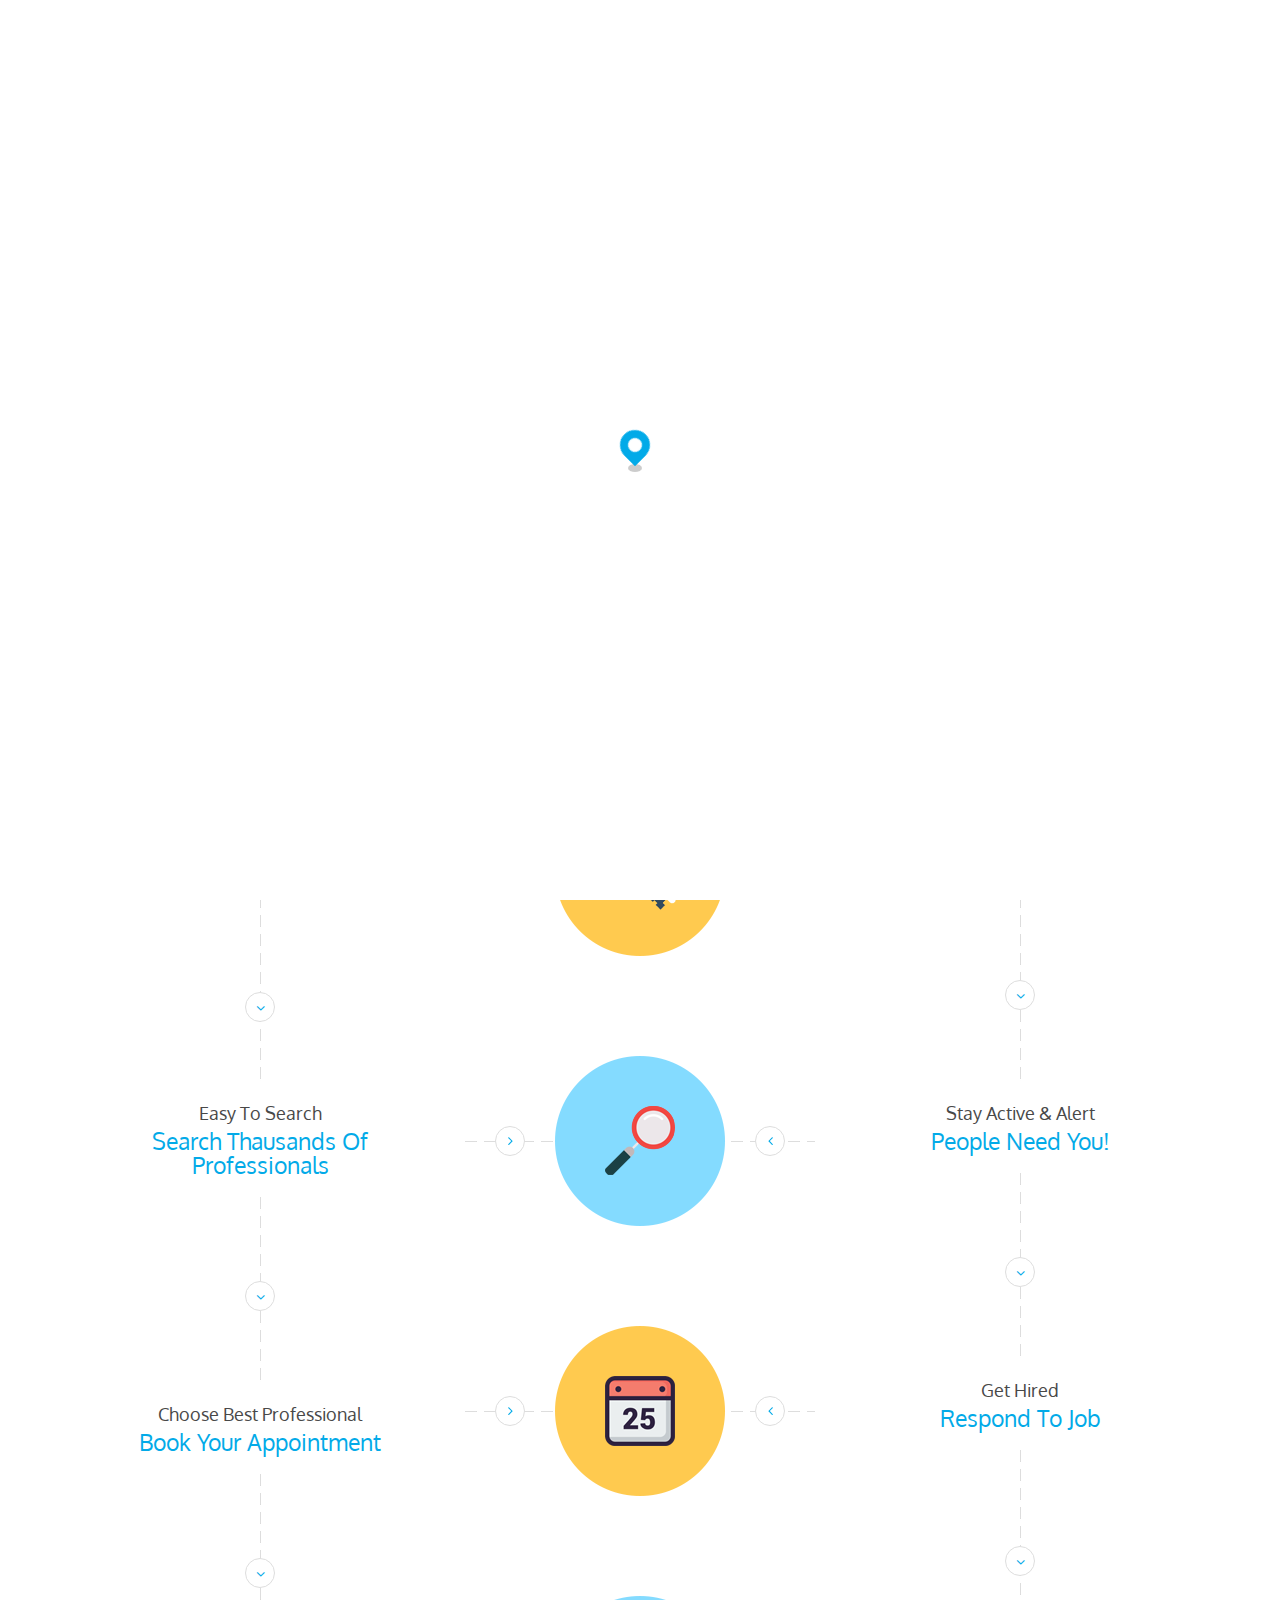
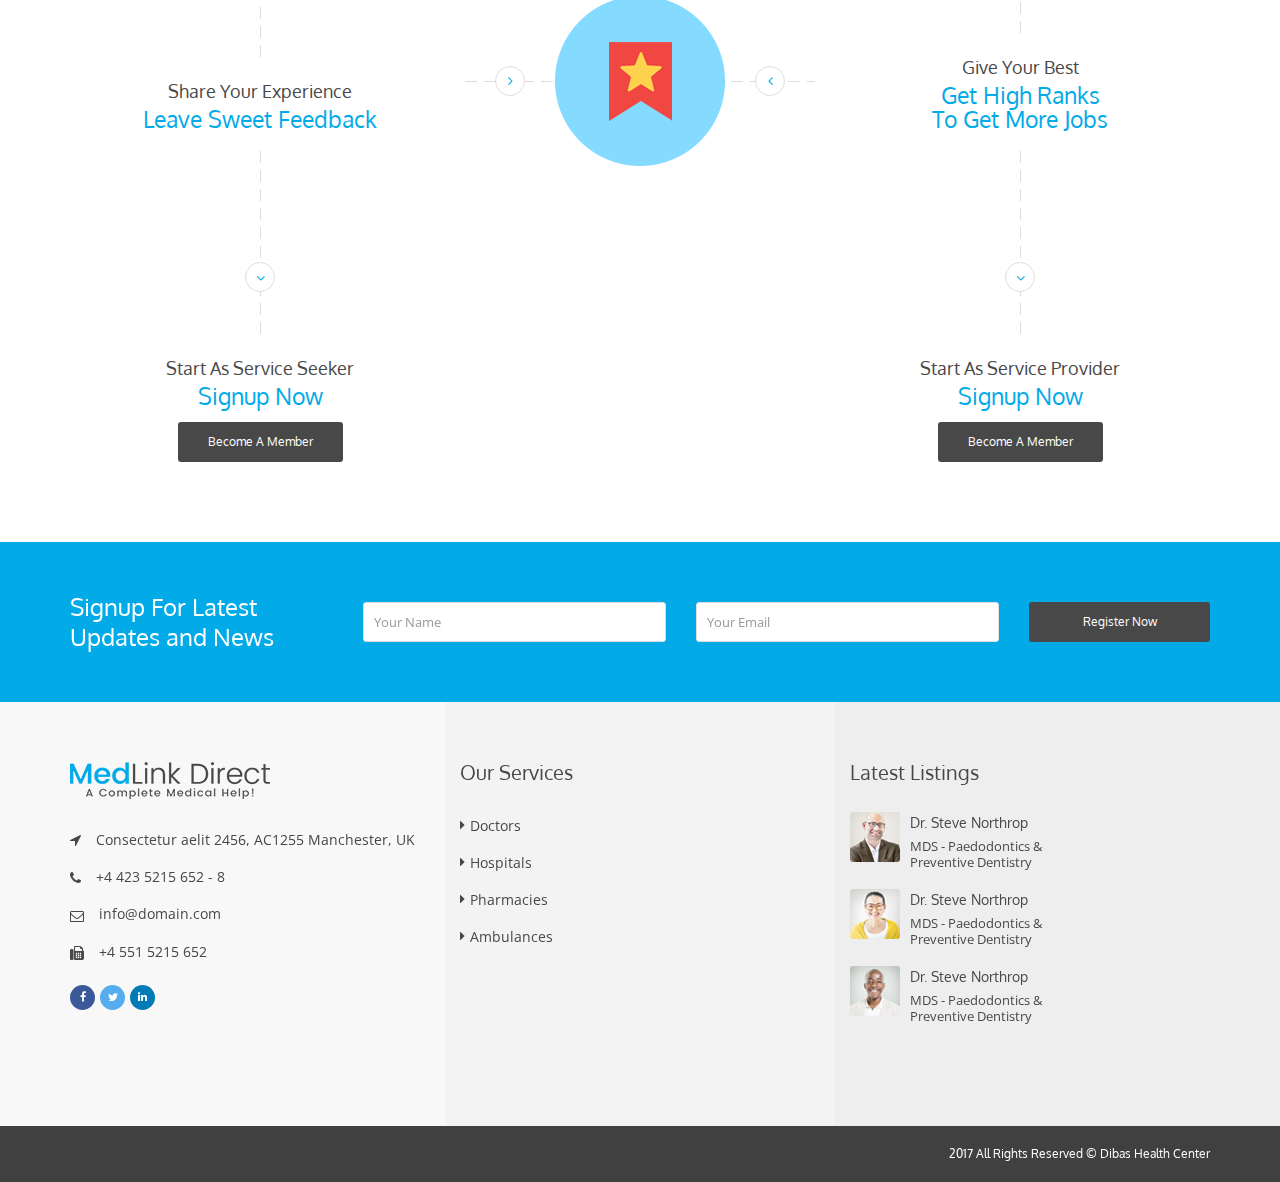
<file: how-its-works.html>
<!doctype html>
<!--[if lt IE 7]>		<html class="no-js lt-ie9 lt-ie8 lt-ie7" lang=""> <![endif]-->
<!--[if IE 7]>			<html class="no-js lt-ie9 lt-ie8" lang=""> <![endif]-->
<!--[if IE 8]>			<html class="no-js lt-ie9" lang=""> <![endif]-->
<!--[if gt IE 8]><!-->	<html class="no-js" lang="zxx"> <!--<![endif]-->

<!-- Mirrored from exprostudio.com/html/medlink/how-its-works.html by HTTrack Website Copier/3.x [XR&CO'2014], Tue, 02 Jun 2020 08:07:37 GMT -->
<head>
	<meta charset="utf-8">
	<meta http-equiv="X-UA-Compatible" content="IE=edge">
	<title>Medlink Directory A Complete Learning Source : How It Works</title>
	<meta name="description" content="">
	<meta name="viewport" content="width=device-width, initial-scale=1">
	<link rel="apple-touch-icon" href="apple-touch-icon.png">
	<link rel="stylesheet" href="css/bootstrap.min.css">
	<link rel="stylesheet" href="css/normalize.css">
	<link rel="stylesheet" href="css/font-awesome.min.css">
	<link rel="stylesheet" href="css/jquery.countdown.css">
	<link rel="stylesheet" href="css/customScrollbar.css">
	<link rel="stylesheet" href="css/fullcalendar.min.css">
	<link rel="stylesheet" href="css/bootstrap-timepicker.min.css">
	<link rel="stylesheet" href="css/owl.carousel.css">
	<link rel="stylesheet" href="css/owl.theme.css">
	<link rel="stylesheet" href="css/jquery-ui.css">
	<link rel="stylesheet" href="css/transitions.css">
	<link rel="stylesheet" href="css/main.css">
	<link rel="stylesheet" href="css/color.css">
	<link rel="stylesheet" href="css/responsive.css">
	<script src="js/vendor/modernizr-2.8.3-respond-1.4.2.min.js"></script>
</head>
<body class="tg-login">
	<!--[if lt IE 8]>
		<p class="browserupgrade">You are using an <strong>outdated</strong> browser. Please <a href="http://browsehappy.com/">upgrade your browser</a> to improve your experience.</p>
	<![endif]-->
	<!--************************************
			Preloader Start
	*************************************-->
	<div class="preloader-outer">
		<div class="pin"></div>
		<div class="pulse"></div>
	</div>
	<!--************************************
			Wrapper Start					
	*************************************-->
	<div id="tg-wrapper" class="tg-wrapper tg-haslayout">
		<!--************************************
				Header Start					
		*************************************-->
		<header id="tg-header" class="tg-header tg-haslayout">
<!--
			<div class="tg-topbar">
				<div class="container">
					<div class="row">
						<div class="col-xs-12 col-sm-12">
							<span class="tg-quickadvice">Get a Quick Advice: <strong>(+4) 1234 5667 - 9</strong></span>
							<ul class="tg-contactinfo">
								<li><a href="info%40domain.html">info@domain.com</a></li>
								<li><address>147 Tottenham, London, W1T 1JY</address></li>
							</ul>
						</div>
					</div>
				</div>
			</div>
-->
			<div class="container">
				<div class="row">
					<div class="col-sm-12 col-xs-12">
						<strong class="tg-logo">
							<a href="index.html"><img src="images/logo.png" alt="image description"></a>
						</strong>
						<div class="tg-navigationarea">
                            <nav id="tg-nav" class="tg-nav">
								<div class="navbar-header">
									<button type="button" class="navbar-toggle collapsed" data-toggle="collapse" data-target="#tg-navigation" aria-expanded="false">
										<span class="sr-only">Toggle navigation</span>
										<span class="icon-bar"></span>
										<span class="icon-bar"></span>
										<span class="icon-bar"></span>
									</button>
								</div>
								<div id="tg-navigation" class="tg-navigation collapse navbar-collapse">
									<ul>
                                        <li><a href="index.html">Home</a></li>
									    <li><a href="aboutus.html">About Us</a></li>
									    <li><a href="searchresult-v1.html">Doctors</a></li>
									    <li><a href="searchresult-v2.html">Hospitals</a></li>
									    <li><a href="searchresult-v3.html">Pharmacies</a></li>
									    <li><a href="searchresult-v4.html">Ambulance</a></li>
										<li><a href="Join Now" class="join">Login/Join Now</a></li>
									</ul>
								</div>
							</nav>
						</div>
					</div>
				</div>
			</div>
		</header>
		<!--************************************
				Header End						
		*************************************-->
		<!--************************************
				Home Banner Start				
		*************************************-->
		<div class="tg-pageinnerbanner tg-haslayout tg-parallaximg" data-appear-top-offset="600" data-parallax="scroll" data-image-src="images/banner/img-02.jpg">
			<div class="container">
				<div class="row">
					<div class="col-sm-12 col-xs-12">
						<div class="tg-pageheadcontent">
							<div class="tg-pagetitle">
								<h1>It Is Easy To Understand</h1>
							</div>
							<ol class="tg-breadcrumb">
								<li><a href="#">Home</a></li>
								<li class="tg-active">how It Works?</li>
							</ol>
						</div>
					</div>
				</div>
			</div>
		</div>
		<!--************************************
				Home Banner End					
		*************************************-->
		<!--************************************
				Main Start						
		*************************************-->
		<main id="tg-main" class="tg-main tg-haslayout tg-paddingzero">
			<!--************************************
					How It Works Start		
			*************************************-->
			<section class="tg-main-section tg-haslayout">
				<div class="container">
					<div class="row">
						<div class="col-sm-12">
							<div class="tg-howitworksholder">
								<div class="tg-howitsworktitle">
									<h2>Medilink Work Process</h2>
									<h3>How It Works?</h3>
								</div>
								<div class="tg-howitworks">
									<div class="col-sm-4 col-xs-6">
										<div class="tg-howitworksbox">
											<div class="tg-servicseeker">
												<figure class="tg-servicseakerimg">
													<img src="images/icons/icon-35.png" alt="image description">
												</figure>
												<h2>Service Seeker</h2>
											</div>
										</div>
										<div class="tg-howitworksbox">
											<div class="tg-arrow"><i class="fa fa-angle-down"></i></div>
											<div class="tg-servicseeker tg-secureandfast">
												<h2>Its Secure &amp; Fast</h2>
												<h3>Its Free Now &amp; Ever</h3>
											</div>
										</div>
										<div class="tg-howitworksbox">
											<div class="tg-arrow"><i class="fa fa-angle-down"></i></div>
											<div class="tg-servicseeker tg-easytosearch">
												<h2>Easy To Search</h2>
												<h3>Search Thausands Of Professionals</h3>
											</div>
										</div>
										<div class="tg-howitworksbox">
											<div class="tg-arrow"><i class="fa fa-angle-down"></i></div>
											<div class="tg-servicseeker tg-choosebest">
												<h2>Choose Best Professional</h2>
												<h3>Book Your Appointment</h3>
											</div>
										</div>
										<div class="tg-howitworksbox">
											<div class="tg-arrow"><i class="fa fa-angle-down"></i></div>
											<div class="tg-servicseeker tg-shareexperience">
												<h2>Share Your Experience</h2>
												<h3>Leave Sweet Feedback</h3>
											</div>
										</div>
										<div class="tg-howitworksbox">
											<div class="tg-arrow"><i class="fa fa-angle-down"></i></div>
											<div class="tg-servicseeker tg-startserviceseeker">
												<h2>Start As Service Seeker</h2>
												<h3>Signup Now</h3>
												<a class="tg-btn" href="#">Become A Member</a>
											</div>
										</div>
									</div>
									<div class="col-sm-4 hidden-xs">
										<div class="tg-centericons">
											<div class="tg-howitworksbox">
												<div class="tg-servicseeker">
													<figure class="tg-servicseakerimg">
														<img src="images/icons/icon-37.png" alt="image description">
													</figure>
												</div>
											</div>
											<div class="tg-howitworksbox">
												<div class="tg-servicseeker">
													<figure class="tg-servicseakerimg">
														<img src="images/icons/icon-38.png" alt="image description">
													</figure>
												</div>
											</div>
											<div class="tg-howitworksbox">
												<div class="tg-servicseeker">
													<figure class="tg-servicseakerimg">
														<img src="images/icons/icon-39.png" alt="image description">
													</figure>
												</div>
											</div>
											<div class="tg-howitworksbox">
												<div class="tg-servicseeker">
													<figure class="tg-servicseakerimg">
														<img src="images/icons/icon-40.png" alt="image description">
													</figure>
												</div>
											</div>
										</div>
									</div>
									<div class="col-sm-4 col-xs-6">
										<div class="tg-howitworksbox">
											<div class="tg-servicseeker">
												<figure class="tg-servicseakerimg">
													<img src="images/icons/icon-36.png" alt="image description">
												</figure>
												<h2>Service Provider</h2>
											</div>
										</div>
										<div class="tg-howitworksbox">
											<div class="tg-arrow"><i class="fa fa-angle-down"></i></div>
											<div class="tg-servicseeker tg-secureandfast">
												<h2>Its Secure &amp; Fast</h2>
												<h3>Its Free Now &amp; Ever</h3>
											</div>
										</div>
										<div class="tg-howitworksbox">
											<div class="tg-arrow"><i class="fa fa-angle-down"></i></div>
											<div class="tg-servicseeker tg-easytosearch">
												<h2>Stay Active &amp; Alert</h2>
												<h3>People Need You!</h3>
											</div>
										</div>
										<div class="tg-howitworksbox">
											<div class="tg-arrow"><i class="fa fa-angle-down"></i></div>
											<div class="tg-servicseeker tg-choosebest">
												<h2>Get Hired</h2>
												<h3>Respond To Job</h3>
											</div>
										</div>
										<div class="tg-howitworksbox">
											<div class="tg-arrow"><i class="fa fa-angle-down"></i></div>
											<div class="tg-servicseeker tg-getmorejob">
												<h2>Give Your Best</h2>
												<h3>Get High Ranks <span>To Get More Jobs</span></h3>
											</div>
										</div>
										<div class="tg-howitworksbox">
											<div class="tg-arrow"><i class="fa fa-angle-down"></i></div>
											<div class="tg-servicseeker tg-startserviceseeker">
												<h2>Start As Service Provider</h2>
												<h3>Signup Now</h3>
												<a class="tg-btn" href="#">Become A Member</a>
											</div>
										</div>
									</div>
								</div>
							</div>
						</div>
					</div>
				</div>
			</section>
			<!--************************************
					How It Works End			
			*************************************-->
		</main>
		<!--************************************
				Main End
		*************************************-->
		<!--************************************
				Footer Start
		*************************************-->
		<footer id="tg-footer" class="tg-footer tg-haslayout">
			<div class="tg-subscribe">
				<div class="container">
					<div class="row">
						<div class="tg-fcols">
							<div class="col-sm-3">
								<div class="tg-subscribetitle">
									<h3>Signup For Latest Updates and News</h3>
								</div>
							</div>
							<div class="col-sm-9">
								<form class="tg-formtheme tg-formsubscribe">
									<fieldset>
										<div class="form-group">
											<input type="text" name="username" class="form-control" placeholder="Your Name">
										</div>
										<div class="form-group">
											<input type="email" name="email" class="form-control" placeholder="Your Email">
										</div>
										<div class="form-group"><button class="tg-btn">Register Now</button></div>
									</fieldset>
								</form>
							</div>
						</div>
					</div>
				</div>
			</div>
			<div class="tg-quicklinks">
				<div class="container">
					<div class="row">
						<div class="tg-fcols">
							<div class="tg-fcol">
								<strong class="tg-logo">
									<a href="index.html"><img src="images/logo.png" alt="image description"></a>
								</strong>
								<ul class="tg-contactinfo">
									<li><a href="#"><i class="fa fa-location-arrow"></i><address>Consectetur aelit 2456, AC1255 Manchester, UK</address></a></li>
									<li><a href="#"><i class="fa fa-phone"></i><span>+4 423 5215 652 - 8</span></a></li>
									<li><a href="#"><i class="fa fa-envelope-o"></i><span>info@domain.com</span></a></li>
									<li><a href="#"><i class="fa fa-fax"></i><span>+4 551 5215 652</span></a></li>
								</ul>
								<ul class="tg-socialsharewithtext">
									<li class="tg-facebook">
										<a class="tg-roundicontext" href="#">
											<em class="tg-usericonholder">
												<i class="fa fa-facebook-f"></i>
												<span>share on facebook</span>
											</em>
										</a>
									</li>
									<li class="tg-twitter">
										<a class="tg-roundicontext" href="#">
											<em class="tg-usericonholder">
												<i class="fa fa-twitter"></i>
												<span>share on twitter</span>
											</em>
										</a>
									</li>
									<li class="tg-linkedin">
										<a class="tg-roundicontext" href="#">
											<em class="tg-usericonholder">
												<i class="fa fa-linkedin"></i>
												<span>share on linkdin</span>
											</em>
										</a>
									</li>
								</ul>
							</div>
							<div class="tg-fcol tg-specialities">
								<div class="tg-title">
									<h3>Our Services</h3>
								</div>
								<ul>
									<li><a href="#">Doctors</a></li>
									<li><a href="#">Hospitals</a></li>
									<li><a href="#">Pharmacies</a></li>
									<li><a href="#">Ambulances</a></li>
								</ul>
							</div>
							<div class="tg-fcol tg-latestlistings">
								<div class="tg-title">
									<h3>Latest Listings</h3>
								</div>
								<ul>
									<li>
										<figure class="tg-authordp">
											<img src="images/directpost/img-08.jpg" alt="image description">
										</figure>
										<div class="tg-directposthead">
											<h3><a href="#">Dr. Steve Northrop</a></h3>
											<div class="tg-subjects">MDS - Paedodontics &amp; Preventive Dentistry</div>
										</div>
									</li>
									<li>
										<figure class="tg-authordp">
											<img src="images/directpost/img-09.jpg" alt="image description">
										</figure>
										<div class="tg-directposthead">
											<h3><a href="#">Dr. Steve Northrop</a></h3>
											<div class="tg-subjects">MDS - Paedodontics &amp; Preventive Dentistry</div>
										</div>
									</li>
									<li>
										<figure class="tg-authordp">
											<img src="images/directpost/img-10.jpg" alt="image description">
										</figure>
										<div class="tg-directposthead">
											<h3><a href="#">Dr. Steve Northrop</a></h3>
											<div class="tg-subjects">MDS - Paedodontics &amp; Preventive Dentistry</div>
										</div>
									</li>
								</ul>
							</div>
						</div>
					</div>
				</div>
			</div>
			<div class="tg-footerbar">
				<div class="container">
					<div class="row">
						<div class="col-sm-12 col-xs-12">
							<span class="tg-copyright">2017 All Rights Reserved &copy; <a href="#">Dibas Health Center</a></span>
						</div>
					</div>
				</div>
			</div>
		</footer>
		<!--************************************
				Footer End
		*************************************-->
	</div>
	<!--************************************
			Wrapper End
	*************************************-->
	<script src="js/vendor/jquery-library.js"></script>
	<script src="js/vendor/bootstrap.min.js"></script>
	<script src="js/mapclustering/data.json"></script>
	<script src="https://maps.google.com/maps/api/js?key=AIzaSyCR-KEWAVCn52mSdeVeTqZjtqbmVJyfSus&amp;language=en"></script>
	<script src="js/mapclustering/markerclusterer.min.js"></script>
	<script src="js/mapclustering/infobox.js"></script>
	<script src="js/customScrollbar.min.js"></script>
	<script src="js/bootstrap-timepicker.min.js"></script>
	<script src="js/mapclustering/map.js"></script>
	<script src="js/jquery.countdown.js"></script>
	<script src="js/owl.carousel.min.js"></script>
	<script src="js/isotope.pkgd.js"></script>
	<script src="js/packery-mode.js"></script>
	<script src="js/svg-injector.js"></script>
	<script src="js/moment.min.js"></script>
	<script src="js/fullcalendar.min.js"></script>
	<script src="js/jquery-ui.js"></script>
	<script src="js/collapse.js"></script>
	<script src="js/parallax.js"></script>
	<script src="js/readmore.js"></script>
	<script src="js/countTo.js"></script>
	<script src="js/loader.js"></script>
	<script src="js/appear.js"></script>
	<script src="js/gmap3.js"></script>
	<script src="js/main.js"></script>
</body>

<!-- Mirrored from exprostudio.com/html/medlink/how-its-works.html by HTTrack Website Copier/3.x [XR&CO'2014], Tue, 02 Jun 2020 08:07:42 GMT -->
</html>
</file>
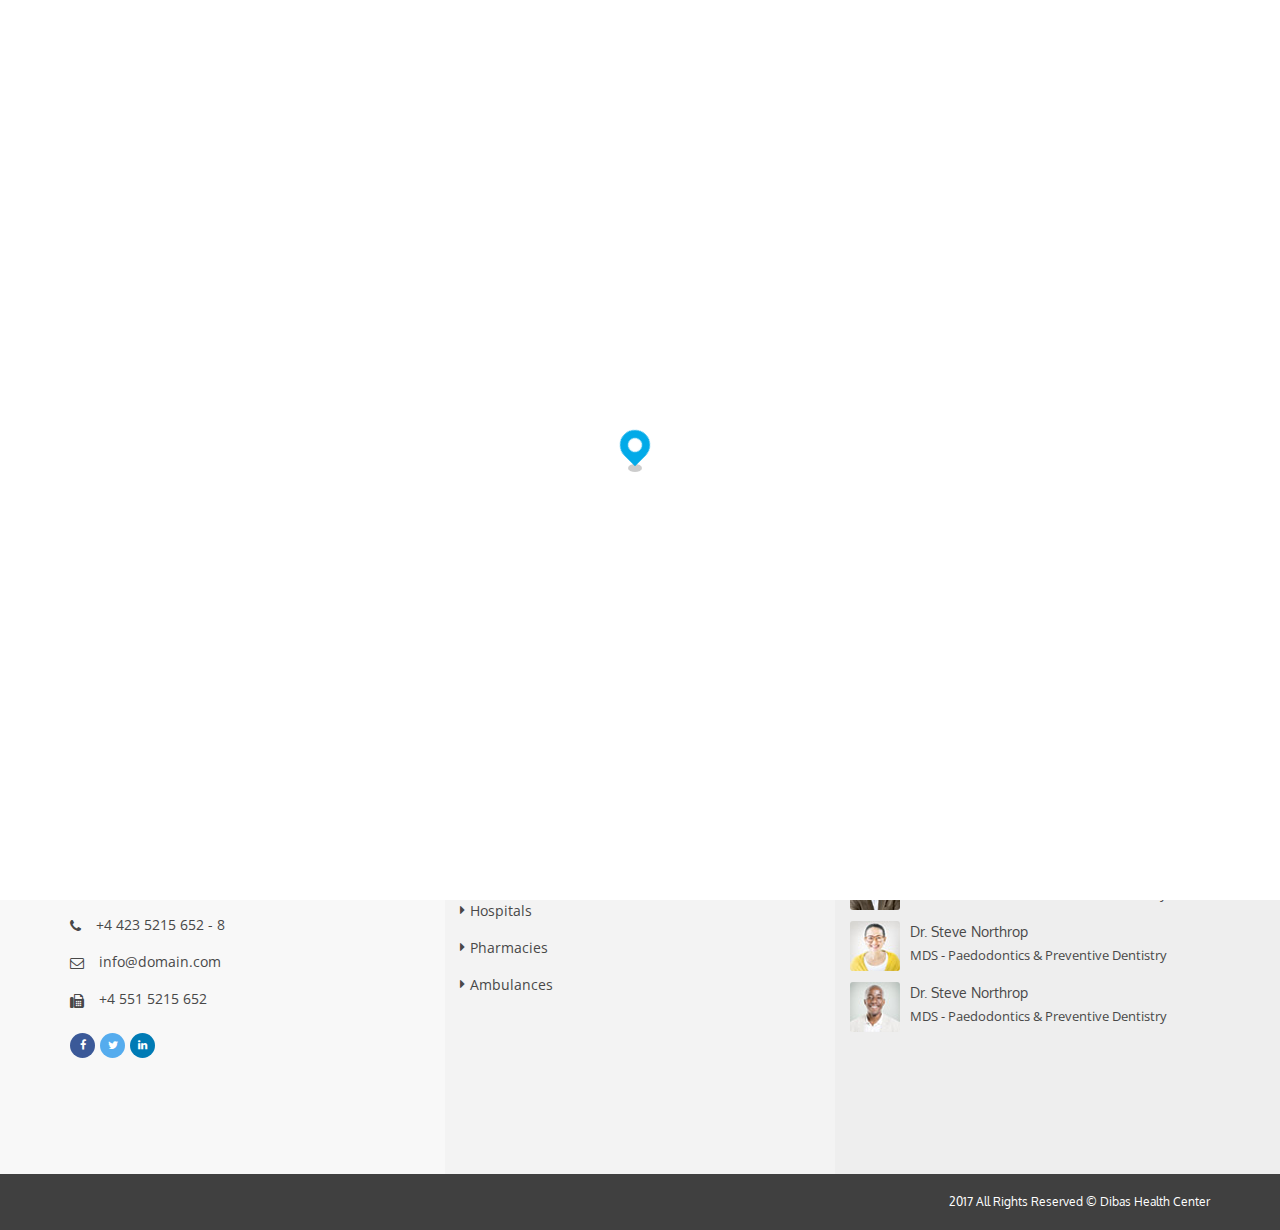
<file: searchresult-v1.html>
<!doctype html>
<!--[if lt IE 7]>		<html class="no-js lt-ie9 lt-ie8 lt-ie7" lang=""> <![endif]-->
<!--[if IE 7]>			<html class="no-js lt-ie9 lt-ie8" lang=""> <![endif]-->
<!--[if IE 8]>			<html class="no-js lt-ie9" lang=""> <![endif]-->
<!--[if gt IE 8]><!-->	<html class="no-js" lang="zxx"> <!--<![endif]-->

<!-- Mirrored from exprostudio.com/html/medlink/doctor-overview-detail.html by HTTrack Website Copier/3.x [XR&CO'2014], Tue, 02 Jun 2020 08:08:02 GMT -->
<head>
	<meta charset="utf-8">
	<meta http-equiv="X-UA-Compatible" content="IE=edge">
	<title>Medlink Directory A Complete Learning Source : Doctor Detail</title>
	<meta name="description" content="">
	<meta name="viewport" content="width=device-width, initial-scale=1">
	<link rel="apple-touch-icon" href="apple-touch-icon.png">
	<link rel="stylesheet" href="css/bootstrap.min.css">
	<link rel="stylesheet" href="css/normalize.css">
	<link rel="stylesheet" href="css/font-awesome.min.css">
	<link rel="stylesheet" href="css/jquery.countdown.css">
	<link rel="stylesheet" href="css/customScrollbar.css">
	<link rel="stylesheet" href="css/bootstrap-timepicker.min.css">
	<link rel="stylesheet" href="css/fullcalendar.min.css">
	<link rel="stylesheet" href="css/owl.carousel.css">
	<link rel="stylesheet" href="css/owl.theme.css">
	<link rel="stylesheet" href="css/jquery-ui.css">
	<link rel="stylesheet" href="css/transitions.css">
	<link rel="stylesheet" href="css/main.css">
	<link rel="stylesheet" href="css/color.css">
	<link rel="stylesheet" href="css/responsive.css">
	<script src="js/vendor/modernizr-2.8.3-respond-1.4.2.min.js"></script>
</head>
<body class="tg-login">
	<!--[if lt IE 8]>
		<p class="browserupgrade">You are using an <strong>outdated</strong> browser. Please <a href="http://browsehappy.com/">upgrade your browser</a> to improve your experience.</p>
	<![endif]-->
	<!--************************************
			Preloader Start
	*************************************-->
	<div class="preloader-outer">
		<div class="pin"></div>
		<div class="pulse"></div>
	</div>
	<!--************************************
				Wrapper Start				
	*************************************-->
	<div id="tg-wrapper" class="tg-wrapper tg-haslayout">
		<!--************************************
						Header Start			
		*************************************-->
		<header id="tg-header" class="tg-header tg-haslayout">
<!--
			<div class="tg-topbar">
				<div class="container">
					<div class="row">
						<div class="col-xs-12 col-sm-12">
							<span class="tg-quickadvice">Get a Quick Advice: <strong>(+4) 1234 5667 - 9</strong></span>
							<ul class="tg-contactinfo">
								<li><a href="info%40domain.html">info@domain.com</a></li>
								<li><address>147 Tottenham, London, W1T 1JY</address></li>
							</ul>
						</div>
					</div>
				</div>
			</div>
-->
			<div class="container">
				<div class="row">
					<div class="col-sm-12 col-xs-12">
						<strong class="tg-logo">
							<a href="index.html"><img src="images/logo.png" alt="image description"></a>
						</strong>
						<div class="tg-navigationarea">
				            <nav id="tg-nav" class="tg-nav">
								<div class="navbar-header">
									<button type="button" class="navbar-toggle collapsed" data-toggle="collapse" data-target="#tg-navigation" aria-expanded="false">
										<span class="sr-only">Toggle navigation</span>
										<span class="icon-bar"></span>
										<span class="icon-bar"></span>
										<span class="icon-bar"></span>
									</button>
								</div>
								<div id="tg-navigation" class="tg-navigation collapse navbar-collapse">
									<ul>
                                        <li><a href="index.html">Home</a></li>
									    <li><a href="aboutus.html">About Us</a></li>
									    <li><a href="searchresult-v1.html">Doctors</a></li>
									    <li><a href="searchresult-v2.html">Hospitals</a></li>
									    <li><a href="searchresult-v3.html">Pharmacies</a></li>
									    <li><a href="searchresult-v4.html">Ambulance</a></li>
										<li><a href="Join Now" class="join">Login/Join Now</a></li>
									</ul>
								</div>
							</nav>
						</div>
					</div>
				</div>
			</div>
		</header>
		<!--************************************
						Header End				
		*************************************-->
		<!--************************************
					Inner Banner Start			
		*************************************-->
		<div id="tg-innerbanner" class="tg-innerbanner tg-haslayout">
			<div class="container">
				<div class="row">
					<div class="col-sm-12 col-xs-12">
						<form class="tg-formtheme tg-formsearch">
							<fieldset>
								    <div class="tg-select">
										<select>
											<option value="">Select Area</option>
											<option value="dhaka">Dhaka</option>
											<option value="narshingdi">Narshingdi</option>
										</select>
									</div>
									<div class="tg-select">
										<select>
											<option>Select Categories</option>
											<option>Doctors</option>
											<option>Hospitals</option>
											<option>Pharmacies</option>
											<option>Ambulance</option>
										</select>
									</div>
								<input type="text" name="category" class="form-control" placeholder="Doctors, Hospitals, Pharmacies, Ambulance">
								<button type="submit" class="tg-btnformsearch"><i class="fa fa-search"></i></button>
							</fieldset>
						</form>
					</div>
				</div>
			</div>
		</div>
		<!--************************************
					Inner Banner End			
		*************************************-->
		<!--************************************
						Main Start				
		*************************************-->
		<main id="tg-main" class="tg-main tg-haslayout">
			<div class="container">
				<div class="row">
					<div id="tg-onecolumns" class="tg-onecolumns">
						<div class="col-lg-12 col-md-12 col-sm-12 col-xs-12">
							<div id="tg-content" class="tg-content">
								<div class="tg-directpost tg-detailpage">
<!--
									<figure class="tg-directpostimg">
										<a href="#"><img src="images/directpost/img-07.jpg" alt="image description"></a>
									</figure>
-->
									<div class="tg-directinfo">
<!--
										<div class="tg-directposthead">
											<h3><a href="#">Dr. Steve Northrop</a></h3>
											<div class="tg-subjects">MDS - Paedodontics &amp; Preventive Dentistry</div>
											<button type="button" class="tg-btn" data-toggle="modal" data-target="#tg-appointmentlightbox">Make An Appointment</button>
										</div>
										<div class="tg-description">
											<p>Consectetur adipisicing elit sed do eiusmod tempor incididunt ut labore et dolore magna aliqua enim ad minim veniam quis nostrud exercitation ullamco laboris nisi ut aliquip ex ea commodo conequats aute irure dolor in reprehenderit in voluptate velit esse cillum</p>
											<p>Consectetur adipisicing elit sed do eiusmod tempor incididunt ut labore et dolore magna aliqua enim ad minim veniam quis nostrud exercitation ullamco laboris nisi ut aliquip ex ea commodo conequats aute irure dolor in reprehenderit in voluptate velit esse cillum Consectetur adipisicing elit sed do eiusmod tempor incididunt ut labore et dolore magna aliqua enim ad minim veniam quis nostrud exercitation ullamco laboris nisi ut aliquip ex ea commodo conequats aute irure dolor in reprehenderit in voluptate velit esse cillum Consectetur adipisicing elit sed do eiusmod tempor incididunt ut labore et dolore magna aliqua enim ad minim veniam quis nostrud exercitation ullamco laboris nisi ut aliquip ex ea commodo conequats aute irure dolor in reprehenderit in voluptate velit esse cillum</p>
										</div>
										
-->
                                        <table class="table">
                                              <thead>
                                                <tr>
                                                  <th scope="col">Name</th>
                                                  <th scope="col">Designation</th>
                                                  <th scope="col">speciality</th>
                                                  <th scope="col">Academic Details</th>
                                                  <th scope="col">Chamber Details</th>
                                                  <th scope="col">Visiting Hours</th>
                                                  <th scope="col">For Appointment</th>
                                                  <th scope="col">Email ID</th>
                                                </tr>
                                              </thead>
                                              <tbody>
                                                <tr>
                                                  <td>Dr.Md.SHahedur Rahman Sagor</td>
                                                  <td>Register</td>
                                                  <td>Orthopedic & Troma Surgery</td>
                                                  <td>MBBS, D-ortho(Nitar)</td>
                                                  <td>Sikdar Clinic And Diagonistic Center Dakbangla Mor</td>
                                                  <td>Every Sunday 04:00 pm</td>
                                                  <td>01953330102, 0182152222</td>
                                                  <td>Doctor@gmail.com</td>
                                                </tr>
                                              </tbody>
                                        </table>
									</div>
								</div>
							</div>
						</div>
					</div>
				</div>
			</div>
		</main>
		<!--************************************
						Main End				
		*************************************-->
		<!--************************************
						Footer Start			
		*************************************-->
		<footer id="tg-footer" class="tg-footer tg-haslayout">
			<div class="tg-subscribe">
				<div class="container">
					<div class="row">
						<div class="tg-fcols">
							<div class="col-sm-3">
								<div class="tg-subscribetitle">
									<h3>Signup For Latest Updates and News</h3>
								</div>
							</div>
							<div class="col-sm-9">
								<form class="tg-formtheme tg-formsubscribe">
									<fieldset>
										<div class="form-group">
											<input type="text" name="username" class="form-control" placeholder="Your Name">
										</div>
										<div class="form-group">
											<input type="email" name="email" class="form-control" placeholder="Your Email">
										</div>
										<div class="form-group"><button class="tg-btn">Register Now</button></div>
									</fieldset>
								</form>
							</div>
						</div>
					</div>
				</div>
			</div>
			<div class="tg-quicklinks">
				<div class="container">
					<div class="row">
						<div class="tg-fcols">
							<div class="tg-fcol">
								<strong class="tg-logo">
									<a href="index.html"><img src="images/logo.png" alt="image description"></a>
								</strong>
								<ul class="tg-contactinfo">
									<li><a href="#"><i class="fa fa-location-arrow"></i><address>Consectetur aelit 2456, AC1255 Manchester, UK</address></a></li>
									<li><a href="#"><i class="fa fa-phone"></i><span>+4 423 5215 652 - 8</span></a></li>
									<li><a href="#"><i class="fa fa-envelope-o"></i><span>info@domain.com</span></a></li>
									<li><a href="#"><i class="fa fa-fax"></i><span>+4 551 5215 652</span></a></li>
								</ul>
								<ul class="tg-socialsharewithtext">
									<li class="tg-facebook">
										<a class="tg-roundicontext" href="#">
											<em class="tg-usericonholder">
												<i class="fa fa-facebook-f"></i>
												<span>share on facebook</span>
											</em>
										</a>
									</li>
									<li class="tg-twitter">
										<a class="tg-roundicontext" href="#">
											<em class="tg-usericonholder">
												<i class="fa fa-twitter"></i>
												<span>share on twitter</span>
											</em>
										</a>
									</li>
									<li class="tg-linkedin">
										<a class="tg-roundicontext" href="#">
											<em class="tg-usericonholder">
												<i class="fa fa-linkedin"></i>
												<span>share on linkdin</span>
											</em>
										</a>
									</li>
								</ul>
							</div>
							<div class="tg-fcol tg-specialities">
								<div class="tg-title">
									<h3>Our Services</h3>
								</div>
								<ul>
									<li><a href="#">Doctors</a></li>
									<li><a href="#">Hospitals</a></li>
									<li><a href="#">Pharmacies</a></li>
									<li><a href="#">Ambulances</a></li>
								</ul>
							</div>
							<div class="tg-fcol tg-latestlistings">
								<div class="tg-title">
									<h3>Latest Listings</h3>
								</div>
								<ul>
									<li>
										<figure class="tg-authordp">
											<img src="images/directpost/img-08.jpg" alt="image description">
										</figure>
										<div class="tg-directposthead">
											<h3><a href="#">Dr. Steve Northrop</a></h3>
											<div class="tg-sub">MDS - Paedodontics &amp; Preventive Dentistry</div>
										</div>
									</li>
									<li>
										<figure class="tg-authordp">
											<img src="images/directpost/img-09.jpg" alt="image description">
										</figure>
										<div class="tg-directposthead">
											<h3><a href="#">Dr. Steve Northrop</a></h3>
											<div class="tg-sub">MDS - Paedodontics &amp; Preventive Dentistry</div>
										</div>
									</li>
									<li>
										<figure class="tg-authordp">
											<img src="images/directpost/img-10.jpg" alt="image description">
										</figure>
										<div class="tg-directposthead">
											<h3><a href="#">Dr. Steve Northrop</a></h3>
											<div class="tg-sub">MDS - Paedodontics &amp; Preventive Dentistry</div>
										</div>
									</li>
								</ul>
							</div>
						</div>
					</div>
				</div>
			</div>
			<div class="tg-footerbar">
				<div class="container">
					<div class="row">
						<div class="col-sm-12 col-xs-12">
							<span class="tg-copyright">2017 All Rights Reserved &copy; <a href="#">Dibas Health Center</a></span>
						</div>
					</div>
				</div>
			</div>
		</footer>
		<!--************************************
						Footer End				
		*************************************-->
	</div>
	<!--************************************
					Wrapper End				
	*************************************-->
	<!--************************************
				Light Box Start				
	*************************************-->
	<div class="modal tg-modal tg-appointmentlightbox fade" id="tg-appointmentlightbox" tabindex="-1" role="dialog">
		<div class="modal-dialog tg-modaldialog">
			<div class="modal-content tg-modalcontent">
				<button type="button" class="close" data-dismiss="modal" aria-label="Close"><span aria-hidden="true"></span></button>
				<h2>Book Your Appointment!</h2>
				<form class="tg-formbookappointment">
					<ul class="tg-formprogressbar">
						<li class="tg-active"><span>Request Appointment</span></li>
						<li><span>Verify Your Password</span></li>
						<li><span>Verify Code</span></li>
						<li><span>Complete</span></li>
					</ul>
					<fieldset class="tg-formstepone tg-current">
						<h3>What Would You Like To See The Doctor For?</h3>
						<div class="row tg-rowmargin">
							<div class="col-sm-4 col-xs-12 tg-columnpadding">
								<div class="form-group">
									<div class="tg-patienttype">
										<strong>Patient is:*</strong>
										<span class="tg-checkbox">
											<input type="checkbox" id="myself" name="myself" value="Myself">
											<label for="myself">Myself</label>
										</span>
										<span class="tg-checkbox">
											<input type="checkbox" id="someoneelse" name="someoneelse" value="Someone Else">
											<label for="someoneelse">Someone Else</label>
										</span>
									</div>
								</div>
							</div>
							<div class="col-sm-4 col-xs-12 tg-columnpadding">
								<div class="form-group">
									<input type="text" name="text" class="form-control" placeholder="His/Her Name">
								</div>
							</div>
							<div class="col-sm-4 col-xs-12 tg-columnpadding">
								<div class="form-group">
									<div class="tg-select">
										<select>
											<option value="">His/Her Relation</option>
											<option value="">His/Her Relation</option>
											<option value="">His/Her Relation</option>
										</select>
									</div>
								</div>
							</div>
							<div class="col-sm-4 col-xs-12 tg-columnpadding">
								<div class="form-group">
									<div class="tg-select">
										<select>
											<option value="">Where to visit:*</option>
											<option value="">Where to visit:*</option>
											<option value="">Where to visit:*</option>
										</select>
									</div>
								</div>
							</div>
							<div class="col-sm-4 col-xs-12 tg-columnpadding">
								<div class="form-group">
									<div class="tg-select">
										<select>
											<option value="">Appointment Type:*</option>
											<option value="">Appointment Type:*</option>
											<option value="">Appointment Type:*</option>
										</select>
									</div>
								</div>
							</div>
							<div class="col-sm-4 col-xs-12 tg-columnpadding">
								<div class="form-group">
									<div class="tg-select">
										<select>
											<option value="">Reason for visit:*</option>
										</select>
									</div>
								</div>
							</div>
							<div class="col-sm-12 col-xs-12 tg-columnpadding">
								<div class="form-group">
									<textarea class="form-control" placeholder="Comments:"></textarea>
								</div>
							</div>
							<div class="col-sm-12 col-xs-12 tg-columnpadding">
								<div class="tg-timeslothead">
									<h3>Select Best Time To See The Doctor</h3>
									<span class="tg-checkbox">
										<input type="checkbox" id="firstavailableslot" name="firstavailableslot" value="">
										<label for="firstavailableslot">Appoint First Available Time</label>
									</span>
								</div>
							</div>
							<div class="col-sm-12 col-xs-12 tg-columnpadding">
								<div class="tg-dateandtimeslots">
									<div class="tg-datebox">
										<time datetime="2011-10-10">June 27, Wednesday</time>
										<span>11 Available</span>
										<i class="fa fa-calendar-check-o"></i>
									</div>
									<div class="tg-timeslots">
										<span class="tg-radio">
											<input type="radio" id="firstavailableslot1" name="firstavailableslot" value="09:00" disabled>
											<label for="firstavailableslot1">09:00</label>
										</span>
										<span class="tg-radio">
											<input type="radio" id="firstavailableslot2" name="firstavailableslot" value="09:30" disabled>
											<label for="firstavailableslot2">09:30</label>
										</span>
										<span class="tg-radio">
											<input type="radio" id="firstavailableslot3" name="firstavailableslot" value="10:00" disabled>
											<label for="firstavailableslot3">10:00</label>
										</span>
										<span class="tg-radio">
											<input type="radio" id="firstavailableslot4" name="firstavailableslot" value="10:30" disabled>
											<label for="firstavailableslot4">10:30</label>
										</span>
										<span class="tg-radio">
											<input type="radio" id="firstavailableslot5" name="firstavailableslot" value="11:00">
											<label for="firstavailableslot5">11:00</label>
										</span>
										<span class="tg-radio">
											<input type="radio" id="firstavailableslot6" name="firstavailableslot" value="11:30">
											<label for="firstavailableslot6">11:30</label>
										</span>
										<span class="tg-radio">
											<input type="radio" id="firstavailableslot7" name="firstavailableslot" value="12:00">
											<label for="firstavailableslot7">12:00</label>
										</span>
										<span class="tg-radio">
											<input type="radio" id="firstavailableslot8" name="firstavailableslot" value="12:30">
											<label for="firstavailableslot8">12:30</label>
										</span>
										<span class="tg-radio">
											<input type="radio" id="firstavailableslot9" name="firstavailableslot" value="01:00">
											<label for="firstavailableslot9">01:00</label>
										</span>
										<span class="tg-radio">
											<input type="radio" id="firstavailableslot10" name="firstavailableslot" value="01:30">
											<label for="firstavailableslot10">01:30</label>
										</span>
										<span class="tg-radio">
											<input type="radio" id="firstavailableslot11" name="firstavailableslot" value="02:00">
											<label for="firstavailableslot11">02:00</label>
										</span>
										<span class="tg-radio">
											<input type="radio" id="firstavailableslot12" name="firstavailableslot" value="02:30">
											<label for="firstavailableslot12">02:30</label>
										</span>
										<span class="tg-radio">
											<input type="radio" id="firstavailableslot13" name="firstavailableslot" value="03:00">
											<label for="firstavailableslot13">03:00</label>
										</span>
										<span class="tg-radio">
											<input type="radio" id="firstavailableslot14" name="firstavailableslot" value="03:30">
											<label for="firstavailableslot14">03:30</label>
										</span>
										<span class="tg-radio">
											<input type="radio" id="firstavailableslot15" name="firstavailableslot" value="04:00">
											<label for="firstavailableslot15">04:00</label>
										</span>
										
									</div>
								</div>
							</div>
						</div>
						<div class="tg-btnbox">
							<button type="button" class="tg-btn tg-btnnext">Next Step</button>
						</div>
					</fieldset>
					<fieldset class="tg-formsteptwo">
						<h3>Verify Is That You?</h3>
						<div class="row tg-rowmargin">
							<div class="col-sm-6 tg-columnpadding">
								<div class="form-group">
									<input type="password" name="password" class="form-control" placeholder="Password*">
								</div>
							</div>
							<div class="col-sm-6 tg-columnpadding">
								<div class="form-group">
									<input type="password" name="retypepassword" class="form-control" placeholder="Retype Password*">
								</div>
							</div>
							<div class="col-sm-12 col-xs-12">
								<span class="tg-checkbox">
									<input type="checkbox" id="remember" name="remember" value="remember">
									<label for="remember">Trust This Computer For Next Time</label>
								</span>
							</div>
						</div>
						<div class="tg-btnbox">
							<button type="button" class="tg-btn tg-btnnext">Next Step</button>
							<button type="button" class="tg-btn tg-btnprevious">previous Step</button>
						</div>
					</fieldset>
					<fieldset class="tg-formstepthree">
						<h3>Enter Authentication Code</h3>
						<div class="row">
							<div class="col-sm-12 col-xs-12">
								<div class="tg-description">
									<p>Consectetur adipisicing elit sed do eiusmod tempor code sent to <a href="#">yourmail@domain.com</a> incididunt ut labore et dolore magna aliqua enim adminim ayiam quis nostrud exercitation commodo.</p>
								</div>
							</div>
							<div class="col-sm-12 col-xs-12">
								<input type="text" name="code" class="form-control" placeholder="Enter Authentication Code Here">
							</div>
						</div>
						<div class="tg-btnbox">
							<button type="button" class="tg-btn tg-btnnext">Next Step</button>
							<button type="button" class="tg-btn tg-btnprevious">previous Step</button>
						</div>
					</fieldset>
					<fieldset class="tg-formstepfour">
						<h3>Appointment Confirmed</h3>
						<div class="tg-description">
							<p>Consectetur adipisicing elit sent to <a href="#">yourmail@domain.com</a> and your appointment ID is <a href="#">2124539</a> incididunt ut labore et dolore magna aliqua enim adminim ayiam quis nostrud exercitation commodo.</p>
						</div>
						<div class="tg-regardbox">
							<span>Regards,</span>
							<strong class="tg-logo"><a href="#"><img src="images/logos.png" alt="image description"></a></strong>
							<ul class="tg-contactdetail">
								<li>
									<i class="fa fa-phone"></i>
									<em>+4 212 245155 - 6</em>
								</li>
								<li>
									<i class="fa fa-envelope-o"></i>
									<a href="mailto:query@domain.com">query@domain.com</a>
								</li>
								<li>
									<i class="fa fa-laptop"></i>
									<a href="www.mediurl.html">www.mediurl.com</a>
								</li>
							</ul>
						</div>
					</fieldset>
				</form>
			</div>
		</div>
	</div>
	<!--************************************
				Light Box End				
	*************************************-->
	<script src="js/vendor/jquery-library.js"></script>
	<script src="js/vendor/bootstrap.min.js"></script>
	<script src="js/mapclustering/data.json"></script>
	<script src="https://maps.google.com/maps/api/js?key=AIzaSyCR-KEWAVCn52mSdeVeTqZjtqbmVJyfSus&amp;language=en"></script>
	<script src="js/mapclustering/markerclusterer.min.js"></script>
	<script src="js/mapclustering/infobox.js"></script>
	<script src="js/bootstrap-timepicker.min.js"></script>
	<script src="js/customScrollbar.min.js"></script>
	<script src="js/mapclustering/map.js"></script>
	<script src="js/jquery.countdown.js"></script>
	<script src="js/owl.carousel.min.js"></script>
	<script src="js/isotope.pkgd.js"></script>
	<script src="js/packery-mode.js"></script>
	<script src="js/svg-injector.js"></script>
	<script src="js/moment.min.js"></script>
	<script src="js/fullcalendar.min.js"></script>
	<script src="js/jquery-ui.js"></script>
	<script src="js/collapse.js"></script>
	<script src="js/parallax.js"></script>
	<script src="js/readmore.js"></script>
	<script src="js/countTo.js"></script>
	<script src="js/loader.js"></script>
	<script src="js/appear.js"></script>
	<script src="js/gmap3.js"></script>
	<script src="js/main.js"></script>
</body>

<!-- Mirrored from exprostudio.com/html/medlink/doctor-overview-detail.html by HTTrack Website Copier/3.x [XR&CO'2014], Tue, 02 Jun 2020 08:09:38 GMT -->
</html>
</file>
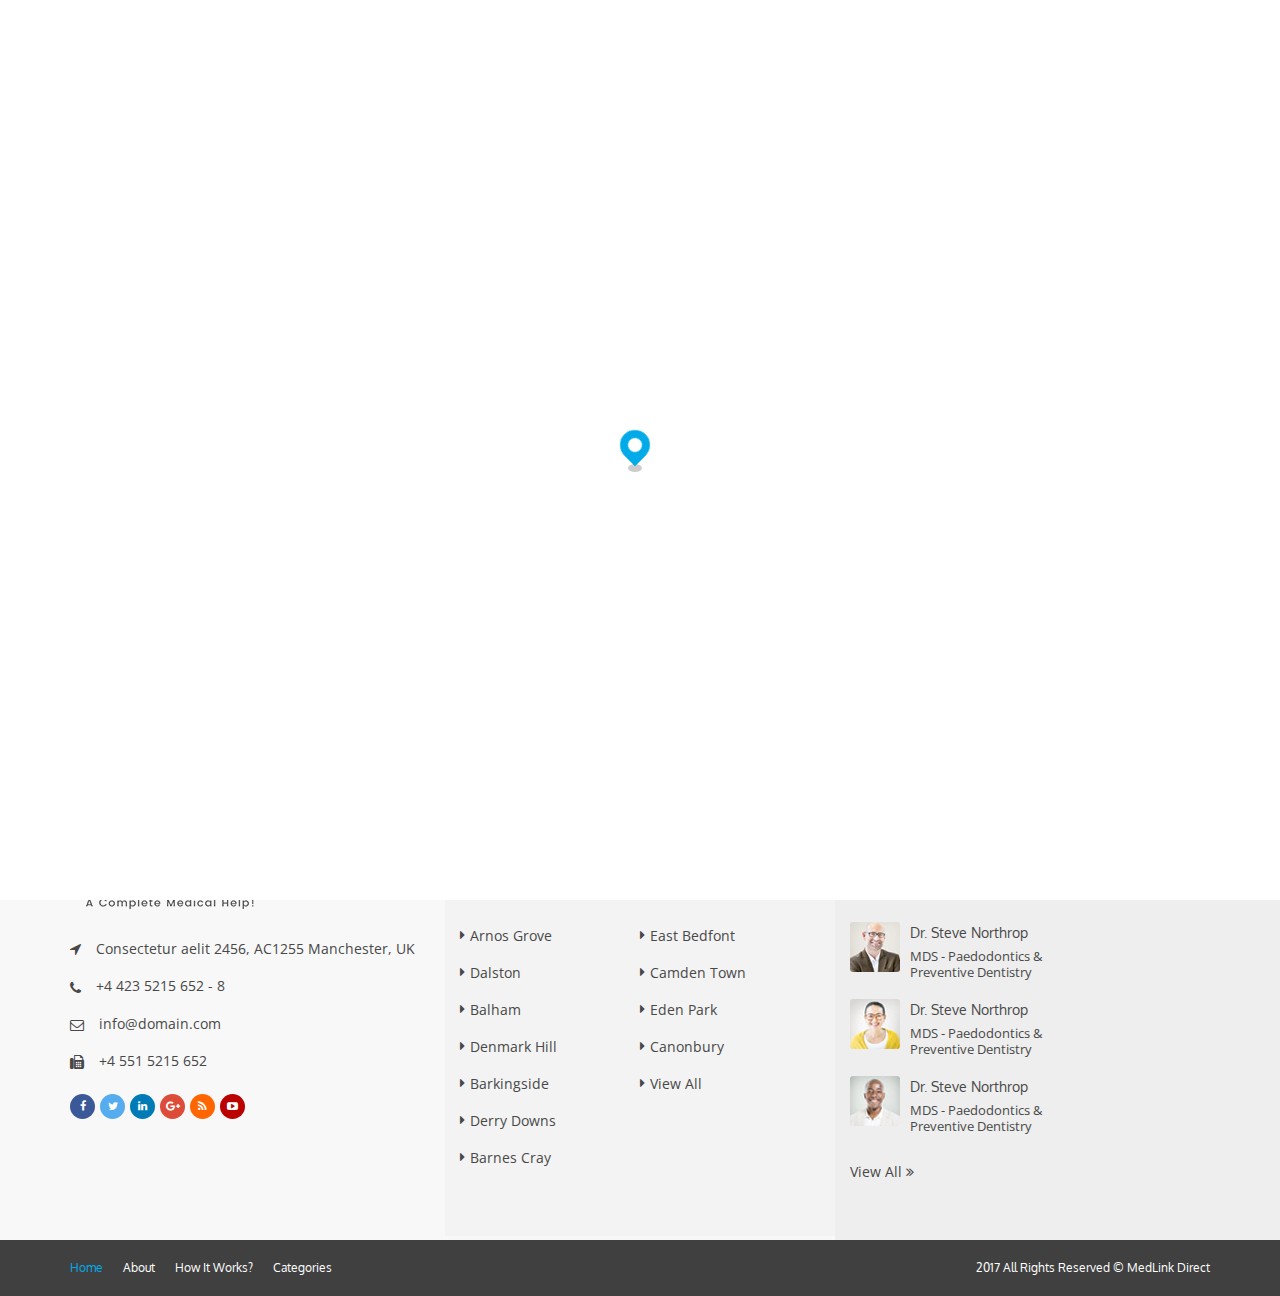
<file: searchresult-v2.html>
<!doctype html>
<!--[if lt IE 7]>		<html class="no-js lt-ie9 lt-ie8 lt-ie7" lang=""> <![endif]-->
<!--[if IE 7]>			<html class="no-js lt-ie9 lt-ie8" lang=""> <![endif]-->
<!--[if IE 8]>			<html class="no-js lt-ie9" lang=""> <![endif]-->
<!--[if gt IE 8]><!-->	<html class="no-js" lang="zxx"> <!--<![endif]-->

<!-- Mirrored from exprostudio.com/html/medlink/doctor-overview-detail.html by HTTrack Website Copier/3.x [XR&CO'2014], Tue, 02 Jun 2020 08:08:02 GMT -->
<head>
	<meta charset="utf-8">
	<meta http-equiv="X-UA-Compatible" content="IE=edge">
	<title>Medlink Directory A Complete Learning Source : Doctor Detail</title>
	<meta name="description" content="">
	<meta name="viewport" content="width=device-width, initial-scale=1">
	<link rel="apple-touch-icon" href="apple-touch-icon.png">
	<link rel="stylesheet" href="css/bootstrap.min.css">
	<link rel="stylesheet" href="css/normalize.css">
	<link rel="stylesheet" href="css/font-awesome.min.css">
	<link rel="stylesheet" href="css/jquery.countdown.css">
	<link rel="stylesheet" href="css/customScrollbar.css">
	<link rel="stylesheet" href="css/bootstrap-timepicker.min.css">
	<link rel="stylesheet" href="css/fullcalendar.min.css">
	<link rel="stylesheet" href="css/owl.carousel.css">
	<link rel="stylesheet" href="css/owl.theme.css">
	<link rel="stylesheet" href="css/jquery-ui.css">
	<link rel="stylesheet" href="css/transitions.css">
	<link rel="stylesheet" href="css/main.css">
	<link rel="stylesheet" href="css/color.css">
	<link rel="stylesheet" href="css/responsive.css">
	<script src="js/vendor/modernizr-2.8.3-respond-1.4.2.min.js"></script>
</head>
<body class="tg-login">
	<!--[if lt IE 8]>
		<p class="browserupgrade">You are using an <strong>outdated</strong> browser. Please <a href="http://browsehappy.com/">upgrade your browser</a> to improve your experience.</p>
	<![endif]-->
	<!--************************************
			Preloader Start
	*************************************-->
	<div class="preloader-outer">
		<div class="pin"></div>
		<div class="pulse"></div>
	</div>
	<!--************************************
				Wrapper Start				
	*************************************-->
	<div id="tg-wrapper" class="tg-wrapper tg-haslayout">
		<!--************************************
						Header Start			
		*************************************-->
		<header id="tg-header" class="tg-header tg-haslayout">
			<div class="tg-topbar">
				<div class="container">
					<div class="row">
						<div class="col-xs-12 col-sm-12">
							<span class="tg-quickadvice">Get a Quick Advice: <strong>(+4) 1234 5667 - 9</strong></span>
							<ul class="tg-contactinfo">
								<li><a href="info%40domain.html">info@domain.com</a></li>
								<li><address>147 Tottenham, London, W1T 1JY</address></li>
							</ul>
						</div>
					</div>
				</div>
			</div>
			<div class="container">
				<div class="row">
					<div class="col-sm-12 col-xs-12">
						<strong class="tg-logo">
							<a href="index.html"><img src="images/logo.png" alt="image description"></a>
						</strong>
						<div class="tg-navigationarea">
							<nav id="tg-nav" class="tg-nav">
								<div class="navbar-header">
									<button type="button" class="navbar-toggle collapsed" data-toggle="collapse" data-target="#tg-navigation" aria-expanded="false">
										<span class="sr-only">Toggle navigation</span>
										<span class="icon-bar"></span>
										<span class="icon-bar"></span>
										<span class="icon-bar"></span>
									</button>
								</div>
								<div id="tg-navigation" class="tg-navigation collapse navbar-collapse">
									<ul>
                                        <li><a href="index.html">Home</a></li>
									    <li><a href="aboutus.html">About Us</a></li>
									    <li><a href="how-its-works.html">How It Works?</a></li>
										<li class="tg-hasdropdown">
											<a href="#">Our Services</a>
											<ul class="tg-dropdownmenu">
												<li><a href="searchresult-v1.html">Doctors</a></li>
												<li><a href="searchresult-v2.html">Hospitals</a></li>
												<li><a href="searchresult-v1.html">Pharmacies</a></li>
											</ul>
										</li>
										<li><a href="Join Now" class="join">Login/Join Now</a></li>
									</ul>
								</div>
							</nav>
						</div>
					</div>
				</div>
			</div>
		</header>
		<!--************************************
						Header End				
		*************************************-->
		<!--************************************
					Inner Banner Start			
		*************************************-->
		<div id="tg-innerbanner" class="tg-innerbanner tg-haslayout">
			<div class="container">
				<div class="row">
					<div class="col-sm-12 col-xs-12">
						<form class="tg-formtheme tg-formsearch">
							<fieldset>
								    <div class="tg-select">
										<select>
											<option value="">Select Area</option>
											<option value="dhaka">Dhaka</option>
											<option value="narshingdi">Narshingdi</option>
										</select>
									</div>
									<div class="tg-select">
										<select>
											<option>Select Categories</option>
											<option>Doctors</option>
											<option>Hospitals</option>
											<option>Pharmacies</option>
										</select>
									</div>
								<input type="text" name="category" class="form-control" placeholder="Specialities, Doctors, Hospitals, Labs, Spas...">
								<button type="submit" class="tg-btnformsearch"><i class="fa fa-search"></i></button>
							</fieldset>
						</form>
					</div>
				</div>
			</div>
		</div>
		<!--************************************
					Inner Banner End			
		*************************************-->
		<!--************************************
						Main Start				
		*************************************-->
		<main id="tg-main" class="tg-main tg-haslayout">
			<div class="container">
				<div class="row">
					<div id="tg-onecolumns" class="tg-onecolumns">
						<div class="col-lg-12 col-md-12 col-sm-12 col-xs-12">
							<div id="tg-content" class="tg-content">
								<div class="tg-directpost tg-detailpage">
									<figure class="tg-directpostimg">
										<a href="#"><img src="images/directpost/img-07.jpg" alt="image description"></a>
										<figcaption>
											<a class="tg-usericon tg-iconfeatured" href="#">
												<em class="tg-usericonholder">
													<i class="fa fa-bolt"></i>
													<span>featured</span>
												</em>
											</a>
											<a class="tg-usericon tg-iconvarified" href="#">
												<em class="tg-usericonholder">
													<i class="fa fa-shield"></i>
													<span>varified</span>
												</em>
											</a>
										</figcaption>
									</figure>
									<div class="tg-directinfo">
										<div class="tg-directposthead">
											<h3><a href="#">Dr. Steve Northrop</a></h3>
											<div class="tg-subjects">MDS - Paedodontics &amp; Preventive Dentistry</div>
											<button type="button" class="tg-btn" data-toggle="modal" data-target="#tg-appointmentlightbox">Make An Appointment</button>
										</div>
										<div class="tg-description">
											<p>Consectetur adipisicing elit sed do eiusmod tempor incididunt ut labore et dolore magna aliqua enim ad minim veniam quis nostrud exercitation ullamco laboris nisi ut aliquip ex ea commodo conequats aute irure dolor in reprehenderit in voluptate velit esse cillum</p>
											<p>Consectetur adipisicing elit sed do eiusmod tempor incididunt ut labore et dolore magna aliqua enim ad minim veniam quis nostrud exercitation ullamco laboris nisi ut aliquip ex ea commodo conequats aute irure dolor in reprehenderit in voluptate velit esse cillum Consectetur adipisicing elit sed do eiusmod tempor incididunt ut labore et dolore magna aliqua enim ad minim veniam quis nostrud exercitation ullamco laboris nisi ut aliquip ex ea commodo conequats aute irure dolor in reprehenderit in voluptate velit esse cillum Consectetur adipisicing elit sed do eiusmod tempor incididunt ut labore et dolore magna aliqua enim ad minim veniam quis nostrud exercitation ullamco laboris nisi ut aliquip ex ea commodo conequats aute irure dolor in reprehenderit in voluptate velit esse cillum</p>
										</div>
										<div class="tg-socialarea">
											<span>share:</span>
											<ul class="tg-socialsharewithtext">
												<li class="tg-facebook">
													<a class="tg-roundicontext" href="#">
														<em class="tg-usericonholder">
															<i class="fa fa-facebook-f"></i>
															<span>share on facebook</span>
														</em>
													</a>
												</li>
												<li class="tg-twitter">
													<a class="tg-roundicontext" href="#">
														<em class="tg-usericonholder">
															<i class="fa fa-twitter"></i>
															<span>share on twitter</span>
														</em>
													</a>
												</li>
												<li class="tg-linkedin">
													<a class="tg-roundicontext" href="#">
														<em class="tg-usericonholder">
															<i class="fa fa-linkedin"></i>
															<span>share on linkdin</span>
														</em>
													</a>
												</li>
											</ul>
										</div>
									</div>
								</div>
							</div>
						</div>
					</div>
				</div>
			</div>
		</main>
		<!--************************************
						Main End				
		*************************************-->
		<!--************************************
						Footer Start			
		*************************************-->
		<footer id="tg-footer" class="tg-footer tg-haslayout">
			<div class="tg-subscribe">
				<div class="container">
					<div class="row">
						<div class="tg-fcols">
							<div class="col-sm-3">
								<div class="tg-subscribetitle">
									<h3>Signup For Latest Updates and News</h3>
								</div>
							</div>
							<div class="col-sm-9">
								<form class="tg-formtheme tg-formsubscribe">
									<fieldset>
										<div class="form-group">
											<input type="text" name="username" class="form-control" placeholder="Your Name">
										</div>
										<div class="form-group">
											<input type="email" name="email" class="form-control" placeholder="Your Email">
										</div>
										<div class="form-group"><button class="tg-btn">Register Now</button></div>
									</fieldset>
								</form>
							</div>
						</div>
					</div>
				</div>
			</div>
			<div class="tg-quicklinks">
				<div class="container">
					<div class="row">
						<div class="tg-fcols">
							<div class="tg-fcol">
								<strong class="tg-logo">
									<a href="index.html"><img src="images/logo.png" alt="image description"></a>
								</strong>
								<ul class="tg-contactinfo">
									<li><a href="#"><i class="fa fa-location-arrow"></i><address>Consectetur aelit 2456, AC1255 Manchester, UK</address></a></li>
									<li><a href="#"><i class="fa fa-phone"></i><span>+4 423 5215 652 - 8</span></a></li>
									<li><a href="#"><i class="fa fa-envelope-o"></i><span>info@domain.com</span></a></li>
									<li><a href="#"><i class="fa fa-fax"></i><span>+4 551 5215 652</span></a></li>
								</ul>
								<ul class="tg-socialsharewithtext">
									<li class="tg-facebook">
										<a class="tg-roundicontext" href="#">
											<em class="tg-usericonholder">
												<i class="fa fa-facebook-f"></i>
												<span>share on facebook</span>
											</em>
										</a>
									</li>
									<li class="tg-twitter">
										<a class="tg-roundicontext" href="#">
											<em class="tg-usericonholder">
												<i class="fa fa-twitter"></i>
												<span>share on twitter</span>
											</em>
										</a>
									</li>
									<li class="tg-linkedin">
										<a class="tg-roundicontext" href="#">
											<em class="tg-usericonholder">
												<i class="fa fa-linkedin"></i>
												<span>share on linkdin</span>
											</em>
										</a>
									</li>
									<li class="tg-googleplus">
										<a class="tg-roundicontext" href="#">
											<em class="tg-usericonholder">
												<i class="fa fa-google-plus"></i>
												<span>share on googl+</span>
											</em>
										</a>
									</li>
									<li class="tg-rss">
										<a class="tg-roundicontext" href="#">
											<em class="tg-usericonholder">
												<i class="fa fa-rss"></i>
												<span>share on RSS</span>
											</em>
										</a>
									</li>
									<li class="tg-youtube">
										<a class="tg-roundicontext" href="#">
											<em class="tg-usericonholder">
												<i class="fa fa-youtube-play"></i>
												<span>share on YouTube</span>
											</em>
										</a>
									</li>
								</ul>
							</div>
							<div class="tg-fcol tg-specialities">
								<div class="tg-title">
									<h3>Top Specialities</h3>
								</div>
								<ul>
									<li><a href="#">Arnos Grove</a></li>
									<li><a href="#">Dalston</a></li>
									<li><a href="#">Balham</a></li>
									<li><a href="#">Denmark Hill</a></li>
									<li><a href="#">Barkingside</a></li>
									<li><a href="#">Derry Downs</a></li>
									<li><a href="#">Barnes Cray</a></li>
								</ul>
								<ul>
									<li><a href="#">East Bedfont</a></li>
									<li><a href="#">Camden Town</a></li>
									<li><a href="#">Eden Park</a></li>
									<li><a href="#">Canonbury</a></li>
									<li><a href="#">View All</a></li>
								</ul>
							</div>
							<div class="tg-fcol tg-latestlistings">
								<div class="tg-title">
									<h3>Latest Listings</h3>
								</div>
								<ul>
									<li>
										<figure class="tg-authordp">
											<img src="images/directpost/img-08.jpg" alt="image description">
										</figure>
										<div class="tg-directposthead">
											<h3><a href="#">Dr. Steve Northrop</a></h3>
											<div class="tg-subjects">MDS - Paedodontics &amp; Preventive Dentistry</div>
										</div>
									</li>
									<li>
										<figure class="tg-authordp">
											<img src="images/directpost/img-09.jpg" alt="image description">
										</figure>
										<div class="tg-directposthead">
											<h3><a href="#">Dr. Steve Northrop</a></h3>
											<div class="tg-subjects">MDS - Paedodontics &amp; Preventive Dentistry</div>
										</div>
									</li>
									<li>
										<figure class="tg-authordp">
											<img src="images/directpost/img-10.jpg" alt="image description">
										</figure>
										<div class="tg-directposthead">
											<h3><a href="#">Dr. Steve Northrop</a></h3>
											<div class="tg-subjects">MDS - Paedodontics &amp; Preventive Dentistry</div>
										</div>
									</li>
								</ul>
								<a class="tg-btnviewmore" href="javascript:void(0);">View All <i class="fa fa-angle-double-right"></i></a>
							</div>
						</div>
					</div>
				</div>
			</div>
			<div class="tg-footerbar">
				<div class="container">
					<div class="row">
						<div class="col-sm-12 col-xs-12">
							<nav id="tg-footernav" class="tg-footernav">
								<ul>
									<li class="tg-active"><a href="#">Home</a></li>
									<li><a href="#">About</a></li>
									<li><a href="#">How It Works?</a></li>
									<li><a href="#">Categories</a></li>
								</ul>
							</nav>
							<span class="tg-copyright">2017 All Rights Reserved &copy; <a href="#">MedLink Direct</a></span>
						</div>
					</div>
				</div>
			</div>
		</footer>
		<!--************************************
						Footer End				
		*************************************-->
	</div>
	<!--************************************
					Wrapper End				
	*************************************-->
	<!--************************************
				Light Box Start				
	*************************************-->
	<div class="modal tg-modal tg-appointmentlightbox fade" id="tg-appointmentlightbox" tabindex="-1" role="dialog">
		<div class="modal-dialog tg-modaldialog">
			<div class="modal-content tg-modalcontent">
				<button type="button" class="close" data-dismiss="modal" aria-label="Close"><span aria-hidden="true"></span></button>
				<h2>Book Your Appointment!</h2>
				<form class="tg-formbookappointment">
					<ul class="tg-formprogressbar">
						<li class="tg-active"><span>Request Appointment</span></li>
						<li><span>Verify Your Password</span></li>
						<li><span>Verify Code</span></li>
						<li><span>Complete</span></li>
					</ul>
					<fieldset class="tg-formstepone tg-current">
						<h3>What Would You Like To See The Doctor For?</h3>
						<div class="row tg-rowmargin">
							<div class="col-sm-4 col-xs-12 tg-columnpadding">
								<div class="form-group">
									<div class="tg-patienttype">
										<strong>Patient is:*</strong>
										<span class="tg-checkbox">
											<input type="checkbox" id="myself" name="myself" value="Myself">
											<label for="myself">Myself</label>
										</span>
										<span class="tg-checkbox">
											<input type="checkbox" id="someoneelse" name="someoneelse" value="Someone Else">
											<label for="someoneelse">Someone Else</label>
										</span>
									</div>
								</div>
							</div>
							<div class="col-sm-4 col-xs-12 tg-columnpadding">
								<div class="form-group">
									<input type="text" name="text" class="form-control" placeholder="His/Her Name">
								</div>
							</div>
							<div class="col-sm-4 col-xs-12 tg-columnpadding">
								<div class="form-group">
									<div class="tg-select">
										<select>
											<option value="">His/Her Relation</option>
											<option value="">His/Her Relation</option>
											<option value="">His/Her Relation</option>
										</select>
									</div>
								</div>
							</div>
							<div class="col-sm-4 col-xs-12 tg-columnpadding">
								<div class="form-group">
									<div class="tg-select">
										<select>
											<option value="">Where to visit:*</option>
											<option value="">Where to visit:*</option>
											<option value="">Where to visit:*</option>
										</select>
									</div>
								</div>
							</div>
							<div class="col-sm-4 col-xs-12 tg-columnpadding">
								<div class="form-group">
									<div class="tg-select">
										<select>
											<option value="">Appointment Type:*</option>
											<option value="">Appointment Type:*</option>
											<option value="">Appointment Type:*</option>
										</select>
									</div>
								</div>
							</div>
							<div class="col-sm-4 col-xs-12 tg-columnpadding">
								<div class="form-group">
									<div class="tg-select">
										<select>
											<option value="">Reason for visit:*</option>
										</select>
									</div>
								</div>
							</div>
							<div class="col-sm-12 col-xs-12 tg-columnpadding">
								<div class="form-group">
									<textarea class="form-control" placeholder="Comments:"></textarea>
								</div>
							</div>
							<div class="col-sm-12 col-xs-12 tg-columnpadding">
								<div class="tg-timeslothead">
									<h3>Select Best Time To See The Doctor</h3>
									<span class="tg-checkbox">
										<input type="checkbox" id="firstavailableslot" name="firstavailableslot" value="">
										<label for="firstavailableslot">Appoint First Available Time</label>
									</span>
								</div>
							</div>
							<div class="col-sm-12 col-xs-12 tg-columnpadding">
								<div class="tg-dateandtimeslots">
									<div class="tg-datebox">
										<time datetime="2011-10-10">June 27, Wednesday</time>
										<span>11 Available</span>
										<i class="fa fa-calendar-check-o"></i>
									</div>
									<div class="tg-timeslots">
										<span class="tg-radio">
											<input type="radio" id="firstavailableslot1" name="firstavailableslot" value="09:00" disabled>
											<label for="firstavailableslot1">09:00</label>
										</span>
										<span class="tg-radio">
											<input type="radio" id="firstavailableslot2" name="firstavailableslot" value="09:30" disabled>
											<label for="firstavailableslot2">09:30</label>
										</span>
										<span class="tg-radio">
											<input type="radio" id="firstavailableslot3" name="firstavailableslot" value="10:00" disabled>
											<label for="firstavailableslot3">10:00</label>
										</span>
										<span class="tg-radio">
											<input type="radio" id="firstavailableslot4" name="firstavailableslot" value="10:30" disabled>
											<label for="firstavailableslot4">10:30</label>
										</span>
										<span class="tg-radio">
											<input type="radio" id="firstavailableslot5" name="firstavailableslot" value="11:00">
											<label for="firstavailableslot5">11:00</label>
										</span>
										<span class="tg-radio">
											<input type="radio" id="firstavailableslot6" name="firstavailableslot" value="11:30">
											<label for="firstavailableslot6">11:30</label>
										</span>
										<span class="tg-radio">
											<input type="radio" id="firstavailableslot7" name="firstavailableslot" value="12:00">
											<label for="firstavailableslot7">12:00</label>
										</span>
										<span class="tg-radio">
											<input type="radio" id="firstavailableslot8" name="firstavailableslot" value="12:30">
											<label for="firstavailableslot8">12:30</label>
										</span>
										<span class="tg-radio">
											<input type="radio" id="firstavailableslot9" name="firstavailableslot" value="01:00">
											<label for="firstavailableslot9">01:00</label>
										</span>
										<span class="tg-radio">
											<input type="radio" id="firstavailableslot10" name="firstavailableslot" value="01:30">
											<label for="firstavailableslot10">01:30</label>
										</span>
										<span class="tg-radio">
											<input type="radio" id="firstavailableslot11" name="firstavailableslot" value="02:00">
											<label for="firstavailableslot11">02:00</label>
										</span>
										<span class="tg-radio">
											<input type="radio" id="firstavailableslot12" name="firstavailableslot" value="02:30">
											<label for="firstavailableslot12">02:30</label>
										</span>
										<span class="tg-radio">
											<input type="radio" id="firstavailableslot13" name="firstavailableslot" value="03:00">
											<label for="firstavailableslot13">03:00</label>
										</span>
										<span class="tg-radio">
											<input type="radio" id="firstavailableslot14" name="firstavailableslot" value="03:30">
											<label for="firstavailableslot14">03:30</label>
										</span>
										<span class="tg-radio">
											<input type="radio" id="firstavailableslot15" name="firstavailableslot" value="04:00">
											<label for="firstavailableslot15">04:00</label>
										</span>
										
									</div>
								</div>
							</div>
						</div>
						<div class="tg-btnbox">
							<button type="button" class="tg-btn tg-btnnext">Next Step</button>
						</div>
					</fieldset>
					<fieldset class="tg-formsteptwo">
						<h3>Verify Is That You?</h3>
						<div class="row tg-rowmargin">
							<div class="col-sm-6 tg-columnpadding">
								<div class="form-group">
									<input type="password" name="password" class="form-control" placeholder="Password*">
								</div>
							</div>
							<div class="col-sm-6 tg-columnpadding">
								<div class="form-group">
									<input type="password" name="retypepassword" class="form-control" placeholder="Retype Password*">
								</div>
							</div>
							<div class="col-sm-12 col-xs-12">
								<span class="tg-checkbox">
									<input type="checkbox" id="remember" name="remember" value="remember">
									<label for="remember">Trust This Computer For Next Time</label>
								</span>
							</div>
						</div>
						<div class="tg-btnbox">
							<button type="button" class="tg-btn tg-btnnext">Next Step</button>
							<button type="button" class="tg-btn tg-btnprevious">previous Step</button>
						</div>
					</fieldset>
					<fieldset class="tg-formstepthree">
						<h3>Enter Authentication Code</h3>
						<div class="row">
							<div class="col-sm-12 col-xs-12">
								<div class="tg-description">
									<p>Consectetur adipisicing elit sed do eiusmod tempor code sent to <a href="#">yourmail@domain.com</a> incididunt ut labore et dolore magna aliqua enim adminim ayiam quis nostrud exercitation commodo.</p>
								</div>
							</div>
							<div class="col-sm-12 col-xs-12">
								<input type="text" name="code" class="form-control" placeholder="Enter Authentication Code Here">
							</div>
						</div>
						<div class="tg-btnbox">
							<button type="button" class="tg-btn tg-btnnext">Next Step</button>
							<button type="button" class="tg-btn tg-btnprevious">previous Step</button>
						</div>
					</fieldset>
					<fieldset class="tg-formstepfour">
						<h3>Appointment Confirmed</h3>
						<div class="tg-description">
							<p>Consectetur adipisicing elit sent to <a href="#">yourmail@domain.com</a> and your appointment ID is <a href="#">2124539</a> incididunt ut labore et dolore magna aliqua enim adminim ayiam quis nostrud exercitation commodo.</p>
						</div>
						<div class="tg-regardbox">
							<span>Regards,</span>
							<strong class="tg-logo"><a href="#"><img src="images/logos.png" alt="image description"></a></strong>
							<ul class="tg-contactdetail">
								<li>
									<i class="fa fa-phone"></i>
									<em>+4 212 245155 - 6</em>
								</li>
								<li>
									<i class="fa fa-envelope-o"></i>
									<a href="mailto:query@domain.com">query@domain.com</a>
								</li>
								<li>
									<i class="fa fa-laptop"></i>
									<a href="www.mediurl.html">www.mediurl.com</a>
								</li>
							</ul>
						</div>
					</fieldset>
				</form>
			</div>
		</div>
	</div>
	<!--************************************
				Light Box End				
	*************************************-->
	<script src="js/vendor/jquery-library.js"></script>
	<script src="js/vendor/bootstrap.min.js"></script>
	<script src="js/mapclustering/data.json"></script>
	<script src="https://maps.google.com/maps/api/js?key=AIzaSyCR-KEWAVCn52mSdeVeTqZjtqbmVJyfSus&amp;language=en"></script>
	<script src="js/mapclustering/markerclusterer.min.js"></script>
	<script src="js/mapclustering/infobox.js"></script>
	<script src="js/bootstrap-timepicker.min.js"></script>
	<script src="js/customScrollbar.min.js"></script>
	<script src="js/mapclustering/map.js"></script>
	<script src="js/jquery.countdown.js"></script>
	<script src="js/owl.carousel.min.js"></script>
	<script src="js/isotope.pkgd.js"></script>
	<script src="js/packery-mode.js"></script>
	<script src="js/svg-injector.js"></script>
	<script src="js/moment.min.js"></script>
	<script src="js/fullcalendar.min.js"></script>
	<script src="js/jquery-ui.js"></script>
	<script src="js/collapse.js"></script>
	<script src="js/parallax.js"></script>
	<script src="js/readmore.js"></script>
	<script src="js/countTo.js"></script>
	<script src="js/loader.js"></script>
	<script src="js/appear.js"></script>
	<script src="js/gmap3.js"></script>
	<script src="js/main.js"></script>
</body>

<!-- Mirrored from exprostudio.com/html/medlink/doctor-overview-detail.html by HTTrack Website Copier/3.x [XR&CO'2014], Tue, 02 Jun 2020 08:09:38 GMT -->
</html>
</file>
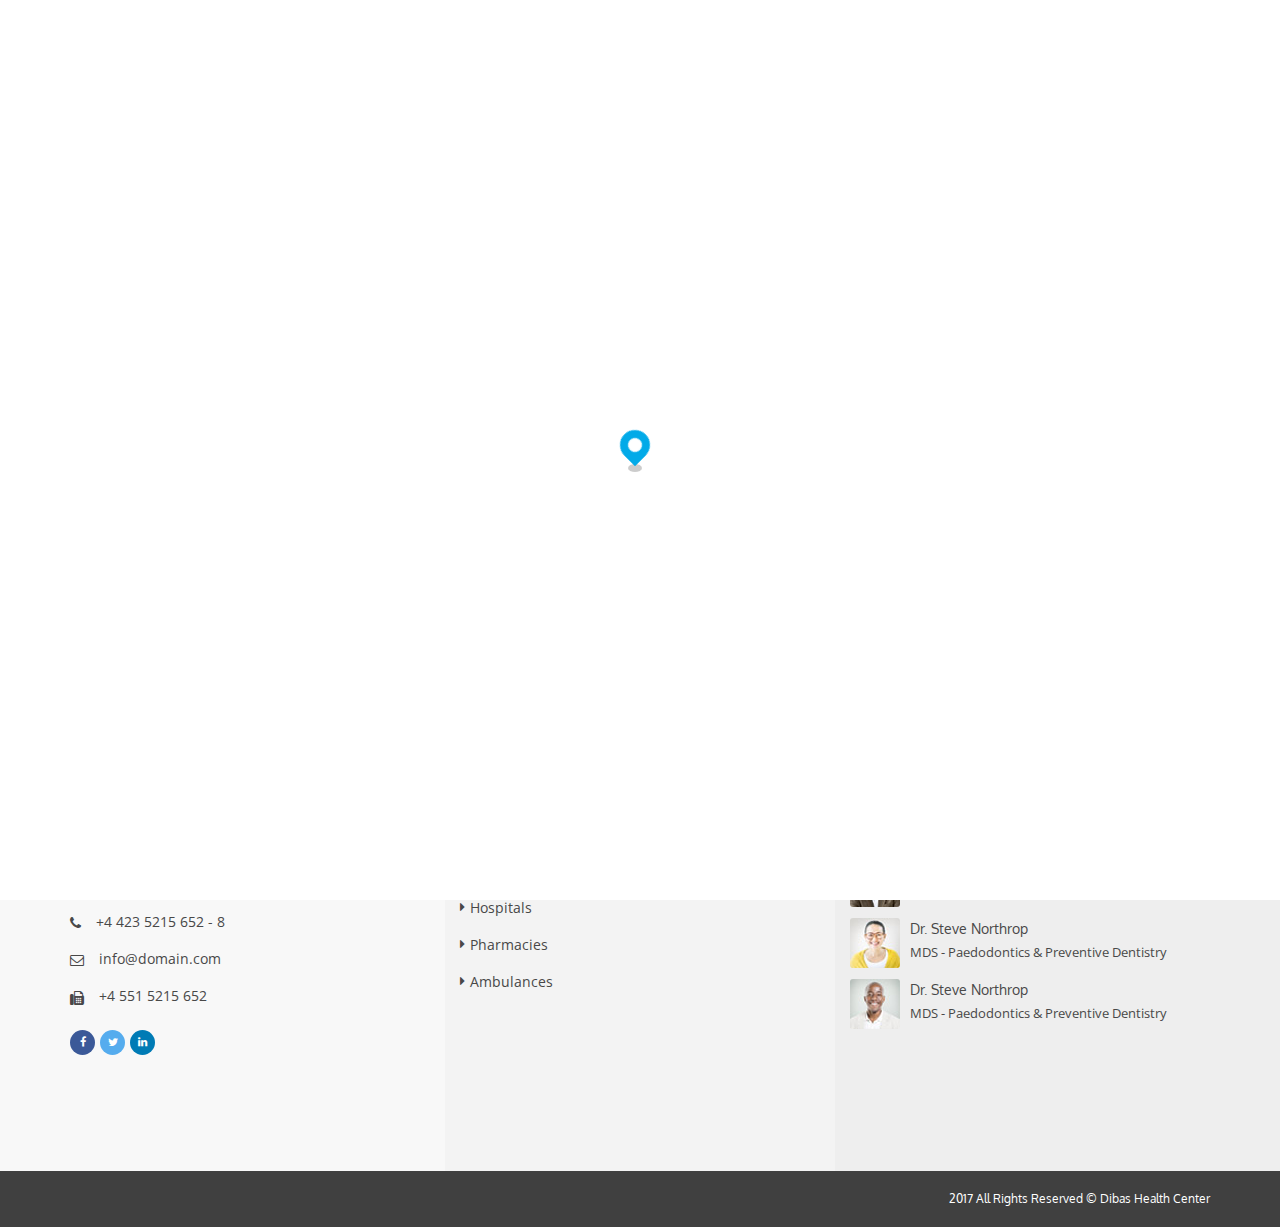
<file: searchresult-v3.html>
<!doctype html>
<!--[if lt IE 7]>		<html class="no-js lt-ie9 lt-ie8 lt-ie7" lang=""> <![endif]-->
<!--[if IE 7]>			<html class="no-js lt-ie9 lt-ie8" lang=""> <![endif]-->
<!--[if IE 8]>			<html class="no-js lt-ie9" lang=""> <![endif]-->
<!--[if gt IE 8]><!-->	<html class="no-js" lang="zxx"> <!--<![endif]-->

<!-- Mirrored from exprostudio.com/html/medlink/doctor-overview-detail.html by HTTrack Website Copier/3.x [XR&CO'2014], Tue, 02 Jun 2020 08:08:02 GMT -->
<head>
	<meta charset="utf-8">
	<meta http-equiv="X-UA-Compatible" content="IE=edge">
	<title>Medlink Directory A Complete Learning Source : Doctor Detail</title>
	<meta name="description" content="">
	<meta name="viewport" content="width=device-width, initial-scale=1">
	<link rel="apple-touch-icon" href="apple-touch-icon.png">
	<link rel="stylesheet" href="css/bootstrap.min.css">
	<link rel="stylesheet" href="css/normalize.css">
	<link rel="stylesheet" href="css/font-awesome.min.css">
	<link rel="stylesheet" href="css/jquery.countdown.css">
	<link rel="stylesheet" href="css/customScrollbar.css">
	<link rel="stylesheet" href="css/bootstrap-timepicker.min.css">
	<link rel="stylesheet" href="css/fullcalendar.min.css">
	<link rel="stylesheet" href="css/owl.carousel.css">
	<link rel="stylesheet" href="css/owl.theme.css">
	<link rel="stylesheet" href="css/jquery-ui.css">
	<link rel="stylesheet" href="css/transitions.css">
	<link rel="stylesheet" href="css/main.css">
	<link rel="stylesheet" href="css/color.css">
	<link rel="stylesheet" href="css/responsive.css">
	<script src="js/vendor/modernizr-2.8.3-respond-1.4.2.min.js"></script>
</head>
<body class="tg-login">
	<!--[if lt IE 8]>
		<p class="browserupgrade">You are using an <strong>outdated</strong> browser. Please <a href="http://browsehappy.com/">upgrade your browser</a> to improve your experience.</p>
	<![endif]-->
	<!--************************************
			Preloader Start
	*************************************-->
	<div class="preloader-outer">
		<div class="pin"></div>
		<div class="pulse"></div>
	</div>
	<!--************************************
				Wrapper Start				
	*************************************-->
	<div id="tg-wrapper" class="tg-wrapper tg-haslayout">
		<!--************************************
						Header Start			
		*************************************-->
		<header id="tg-header" class="tg-header tg-haslayout">
<!--
			<div class="tg-topbar">
				<div class="container">
					<div class="row">
						<div class="col-xs-12 col-sm-12">
							<span class="tg-quickadvice">Get a Quick Advice: <strong>(+4) 1234 5667 - 9</strong></span>
							<ul class="tg-contactinfo">
								<li><a href="info%40domain.html">info@domain.com</a></li>
								<li><address>147 Tottenham, London, W1T 1JY</address></li>
							</ul>
						</div>
					</div>
				</div>
			</div>
-->
			<div class="container">
				<div class="row">
					<div class="col-sm-12 col-xs-12">
						<strong class="tg-logo">
							<a href="index.html"><img src="images/logo.png" alt="image description"></a>
						</strong>
						<div class="tg-navigationarea">
				            <nav id="tg-nav" class="tg-nav">
								<div class="navbar-header">
									<button type="button" class="navbar-toggle collapsed" data-toggle="collapse" data-target="#tg-navigation" aria-expanded="false">
										<span class="sr-only">Toggle navigation</span>
										<span class="icon-bar"></span>
										<span class="icon-bar"></span>
										<span class="icon-bar"></span>
									</button>
								</div>
								<div id="tg-navigation" class="tg-navigation collapse navbar-collapse">
									<ul>
                                        <li><a href="index.html">Home</a></li>
									    <li><a href="aboutus.html">About Us</a></li>
									    <li><a href="searchresult-v1.html">Doctors</a></li>
									    <li><a href="searchresult-v2.html">Hospitals</a></li>
									    <li><a href="searchresult-v3.html">Pharmacies</a></li>
									    <li><a href="searchresult-v4.html">Ambulance</a></li>
										<li><a href="Join Now" class="join">Login/Join Now</a></li>
									</ul>
								</div>
							</nav>
						</div>
					</div>
				</div>
			</div>
		</header>
		<!--************************************
						Header End				
		*************************************-->
		<!--************************************
					Inner Banner Start			
		*************************************-->
		<div id="tg-innerbanner" class="tg-innerbanner tg-haslayout">
			<div class="container">
				<div class="row">
					<div class="col-sm-12 col-xs-12">
						<form class="tg-formtheme tg-formsearch">
							<fieldset>
								    <div class="tg-select">
										<select>
											<option value="">Select Area</option>
											<option value="dhaka">Dhaka</option>
											<option value="narshingdi">Narshingdi</option>
										</select>
									</div>
									<div class="tg-select">
										<select>
											<option>Select Categories</option>
											<option>Doctors</option>
											<option>Hospitals</option>
											<option>Pharmacies</option>
											<option>Ambulance</option>
										</select>
									</div>
								<input type="text" name="category" class="form-control" placeholder="Doctors, Hospitals, Pharmacies, Ambulance">
								<button type="submit" class="tg-btnformsearch"><i class="fa fa-search"></i></button>
							</fieldset>
						</form>
					</div>
				</div>
			</div>
		</div>
		<!--************************************
					Inner Banner End			
		*************************************-->
		<!--************************************
						Main Start				
		*************************************-->
		<main id="tg-main" class="tg-main tg-haslayout">
			<div class="container">
				<div class="row">
					<div id="tg-onecolumns" class="tg-onecolumns">
						<div class="col-lg-12 col-md-12 col-sm-12 col-xs-12">
							<div id="tg-content" class="tg-content">
								<div class="tg-directpost tg-detailpage">
									<figure class="tg-directpostimg">
										<a href="#"><img src="images/directpost/img-07.jpg" alt="image description"></a>
									</figure>
									<div class="tg-directinfo">
										<div class="tg-directposthead">
											<h2>Tamanna Pharmacy</h2>
											<div class="tg-subjects"><span>Area Name:</span>Bashundhora</div>
											<div class="tg-subjects"><span>Address:</span>H-335, Bashundhora Road, Dhaka</div>
											<div class="tg-subjects"><span>Phone:</span>01912000616</div>
											<div class="tg-subjects"><span>Business Hours:</span>24 Hours</div>
											<div class="tg-subjects"><span>Remarks:</span>Opposite Of bashundhora Group Office</div>
										</div>
									</div>
								</div>
							</div>
						</div>
					</div>
				</div>
			</div>
		</main>
		<!--************************************
						Main End				
		*************************************-->
		<!--************************************
						Footer Start			
		*************************************-->
		<footer id="tg-footer" class="tg-footer tg-haslayout">
			<div class="tg-subscribe">
				<div class="container">
					<div class="row">
						<div class="tg-fcols">
							<div class="col-sm-3">
								<div class="tg-subscribetitle">
									<h3>Signup For Latest Updates and News</h3>
								</div>
							</div>
							<div class="col-sm-9">
								<form class="tg-formtheme tg-formsubscribe">
									<fieldset>
										<div class="form-group">
											<input type="text" name="username" class="form-control" placeholder="Your Name">
										</div>
										<div class="form-group">
											<input type="email" name="email" class="form-control" placeholder="Your Email">
										</div>
										<div class="form-group"><button class="tg-btn">Register Now</button></div>
									</fieldset>
								</form>
							</div>
						</div>
					</div>
				</div>
			</div>
			<div class="tg-quicklinks">
				<div class="container">
					<div class="row">
						<div class="tg-fcols">
							<div class="tg-fcol">
								<strong class="tg-logo">
									<a href="index.html"><img src="images/logo.png" alt="image description"></a>
								</strong>
								<ul class="tg-contactinfo">
									<li><a href="#"><i class="fa fa-location-arrow"></i><address>Consectetur aelit 2456, AC1255 Manchester, UK</address></a></li>
									<li><a href="#"><i class="fa fa-phone"></i><span>+4 423 5215 652 - 8</span></a></li>
									<li><a href="#"><i class="fa fa-envelope-o"></i><span>info@domain.com</span></a></li>
									<li><a href="#"><i class="fa fa-fax"></i><span>+4 551 5215 652</span></a></li>
								</ul>
								<ul class="tg-socialsharewithtext">
									<li class="tg-facebook">
										<a class="tg-roundicontext" href="#">
											<em class="tg-usericonholder">
												<i class="fa fa-facebook-f"></i>
												<span>share on facebook</span>
											</em>
										</a>
									</li>
									<li class="tg-twitter">
										<a class="tg-roundicontext" href="#">
											<em class="tg-usericonholder">
												<i class="fa fa-twitter"></i>
												<span>share on twitter</span>
											</em>
										</a>
									</li>
									<li class="tg-linkedin">
										<a class="tg-roundicontext" href="#">
											<em class="tg-usericonholder">
												<i class="fa fa-linkedin"></i>
												<span>share on linkdin</span>
											</em>
										</a>
									</li>
								</ul>
							</div>
							<div class="tg-fcol tg-specialities">
								<div class="tg-title">
									<h3>Our Services</h3>
								</div>
								<ul>
									<li><a href="#">Doctors</a></li>
									<li><a href="#">Hospitals</a></li>
									<li><a href="#">Pharmacies</a></li>
									<li><a href="#">Ambulances</a></li>
								</ul>
							</div>
							<div class="tg-fcol tg-latestlistings">
								<div class="tg-title">
									<h3>Latest Listings</h3>
								</div>
								<ul>
									<li>
										<figure class="tg-authordp">
											<img src="images/directpost/img-08.jpg" alt="image description">
										</figure>
										<div class="tg-directposthead">
											<h3><a href="#">Dr. Steve Northrop</a></h3>
											<div class="tg-sub">MDS - Paedodontics &amp; Preventive Dentistry</div>
										</div>
									</li>
									<li>
										<figure class="tg-authordp">
											<img src="images/directpost/img-09.jpg" alt="image description">
										</figure>
										<div class="tg-directposthead">
											<h3><a href="#">Dr. Steve Northrop</a></h3>
											<div class="tg-sub">MDS - Paedodontics &amp; Preventive Dentistry</div>
										</div>
									</li>
									<li>
										<figure class="tg-authordp">
											<img src="images/directpost/img-10.jpg" alt="image description">
										</figure>
										<div class="tg-directposthead">
											<h3><a href="#">Dr. Steve Northrop</a></h3>
											<div class="tg-sub">MDS - Paedodontics &amp; Preventive Dentistry</div>
										</div>
									</li>
								</ul>
							</div>
						</div>
					</div>
				</div>
			</div>
			<div class="tg-footerbar">
				<div class="container">
					<div class="row">
						<div class="col-sm-12 col-xs-12">
							<span class="tg-copyright">2017 All Rights Reserved &copy; <a href="#">Dibas Health Center</a></span>
						</div>
					</div>
				</div>
			</div>
		</footer>
		<!--************************************
						Footer End				
		*************************************-->
	</div>
	<!--************************************
					Wrapper End				
	*************************************-->
	<!--************************************
				Light Box Start				
	*************************************-->
	<div class="modal tg-modal tg-appointmentlightbox fade" id="tg-appointmentlightbox" tabindex="-1" role="dialog">
		<div class="modal-dialog tg-modaldialog">
			<div class="modal-content tg-modalcontent">
				<button type="button" class="close" data-dismiss="modal" aria-label="Close"><span aria-hidden="true"></span></button>
				<h2>Book Your Appointment!</h2>
				<form class="tg-formbookappointment">
					<ul class="tg-formprogressbar">
						<li class="tg-active"><span>Request Appointment</span></li>
						<li><span>Verify Your Password</span></li>
						<li><span>Verify Code</span></li>
						<li><span>Complete</span></li>
					</ul>
					<fieldset class="tg-formstepone tg-current">
						<h3>What Would You Like To See The Doctor For?</h3>
						<div class="row tg-rowmargin">
							<div class="col-sm-4 col-xs-12 tg-columnpadding">
								<div class="form-group">
									<div class="tg-patienttype">
										<strong>Patient is:*</strong>
										<span class="tg-checkbox">
											<input type="checkbox" id="myself" name="myself" value="Myself">
											<label for="myself">Myself</label>
										</span>
										<span class="tg-checkbox">
											<input type="checkbox" id="someoneelse" name="someoneelse" value="Someone Else">
											<label for="someoneelse">Someone Else</label>
										</span>
									</div>
								</div>
							</div>
							<div class="col-sm-4 col-xs-12 tg-columnpadding">
								<div class="form-group">
									<input type="text" name="text" class="form-control" placeholder="His/Her Name">
								</div>
							</div>
							<div class="col-sm-4 col-xs-12 tg-columnpadding">
								<div class="form-group">
									<div class="tg-select">
										<select>
											<option value="">His/Her Relation</option>
											<option value="">His/Her Relation</option>
											<option value="">His/Her Relation</option>
										</select>
									</div>
								</div>
							</div>
							<div class="col-sm-4 col-xs-12 tg-columnpadding">
								<div class="form-group">
									<div class="tg-select">
										<select>
											<option value="">Where to visit:*</option>
											<option value="">Where to visit:*</option>
											<option value="">Where to visit:*</option>
										</select>
									</div>
								</div>
							</div>
							<div class="col-sm-4 col-xs-12 tg-columnpadding">
								<div class="form-group">
									<div class="tg-select">
										<select>
											<option value="">Appointment Type:*</option>
											<option value="">Appointment Type:*</option>
											<option value="">Appointment Type:*</option>
										</select>
									</div>
								</div>
							</div>
							<div class="col-sm-4 col-xs-12 tg-columnpadding">
								<div class="form-group">
									<div class="tg-select">
										<select>
											<option value="">Reason for visit:*</option>
										</select>
									</div>
								</div>
							</div>
							<div class="col-sm-12 col-xs-12 tg-columnpadding">
								<div class="form-group">
									<textarea class="form-control" placeholder="Comments:"></textarea>
								</div>
							</div>
							<div class="col-sm-12 col-xs-12 tg-columnpadding">
								<div class="tg-timeslothead">
									<h3>Select Best Time To See The Doctor</h3>
									<span class="tg-checkbox">
										<input type="checkbox" id="firstavailableslot" name="firstavailableslot" value="">
										<label for="firstavailableslot">Appoint First Available Time</label>
									</span>
								</div>
							</div>
							<div class="col-sm-12 col-xs-12 tg-columnpadding">
								<div class="tg-dateandtimeslots">
									<div class="tg-datebox">
										<time datetime="2011-10-10">June 27, Wednesday</time>
										<span>11 Available</span>
										<i class="fa fa-calendar-check-o"></i>
									</div>
									<div class="tg-timeslots">
										<span class="tg-radio">
											<input type="radio" id="firstavailableslot1" name="firstavailableslot" value="09:00" disabled>
											<label for="firstavailableslot1">09:00</label>
										</span>
										<span class="tg-radio">
											<input type="radio" id="firstavailableslot2" name="firstavailableslot" value="09:30" disabled>
											<label for="firstavailableslot2">09:30</label>
										</span>
										<span class="tg-radio">
											<input type="radio" id="firstavailableslot3" name="firstavailableslot" value="10:00" disabled>
											<label for="firstavailableslot3">10:00</label>
										</span>
										<span class="tg-radio">
											<input type="radio" id="firstavailableslot4" name="firstavailableslot" value="10:30" disabled>
											<label for="firstavailableslot4">10:30</label>
										</span>
										<span class="tg-radio">
											<input type="radio" id="firstavailableslot5" name="firstavailableslot" value="11:00">
											<label for="firstavailableslot5">11:00</label>
										</span>
										<span class="tg-radio">
											<input type="radio" id="firstavailableslot6" name="firstavailableslot" value="11:30">
											<label for="firstavailableslot6">11:30</label>
										</span>
										<span class="tg-radio">
											<input type="radio" id="firstavailableslot7" name="firstavailableslot" value="12:00">
											<label for="firstavailableslot7">12:00</label>
										</span>
										<span class="tg-radio">
											<input type="radio" id="firstavailableslot8" name="firstavailableslot" value="12:30">
											<label for="firstavailableslot8">12:30</label>
										</span>
										<span class="tg-radio">
											<input type="radio" id="firstavailableslot9" name="firstavailableslot" value="01:00">
											<label for="firstavailableslot9">01:00</label>
										</span>
										<span class="tg-radio">
											<input type="radio" id="firstavailableslot10" name="firstavailableslot" value="01:30">
											<label for="firstavailableslot10">01:30</label>
										</span>
										<span class="tg-radio">
											<input type="radio" id="firstavailableslot11" name="firstavailableslot" value="02:00">
											<label for="firstavailableslot11">02:00</label>
										</span>
										<span class="tg-radio">
											<input type="radio" id="firstavailableslot12" name="firstavailableslot" value="02:30">
											<label for="firstavailableslot12">02:30</label>
										</span>
										<span class="tg-radio">
											<input type="radio" id="firstavailableslot13" name="firstavailableslot" value="03:00">
											<label for="firstavailableslot13">03:00</label>
										</span>
										<span class="tg-radio">
											<input type="radio" id="firstavailableslot14" name="firstavailableslot" value="03:30">
											<label for="firstavailableslot14">03:30</label>
										</span>
										<span class="tg-radio">
											<input type="radio" id="firstavailableslot15" name="firstavailableslot" value="04:00">
											<label for="firstavailableslot15">04:00</label>
										</span>
										
									</div>
								</div>
							</div>
						</div>
						<div class="tg-btnbox">
							<button type="button" class="tg-btn tg-btnnext">Next Step</button>
						</div>
					</fieldset>
					<fieldset class="tg-formsteptwo">
						<h3>Verify Is That You?</h3>
						<div class="row tg-rowmargin">
							<div class="col-sm-6 tg-columnpadding">
								<div class="form-group">
									<input type="password" name="password" class="form-control" placeholder="Password*">
								</div>
							</div>
							<div class="col-sm-6 tg-columnpadding">
								<div class="form-group">
									<input type="password" name="retypepassword" class="form-control" placeholder="Retype Password*">
								</div>
							</div>
							<div class="col-sm-12 col-xs-12">
								<span class="tg-checkbox">
									<input type="checkbox" id="remember" name="remember" value="remember">
									<label for="remember">Trust This Computer For Next Time</label>
								</span>
							</div>
						</div>
						<div class="tg-btnbox">
							<button type="button" class="tg-btn tg-btnnext">Next Step</button>
							<button type="button" class="tg-btn tg-btnprevious">previous Step</button>
						</div>
					</fieldset>
					<fieldset class="tg-formstepthree">
						<h3>Enter Authentication Code</h3>
						<div class="row">
							<div class="col-sm-12 col-xs-12">
								<div class="tg-description">
									<p>Consectetur adipisicing elit sed do eiusmod tempor code sent to <a href="#">yourmail@domain.com</a> incididunt ut labore et dolore magna aliqua enim adminim ayiam quis nostrud exercitation commodo.</p>
								</div>
							</div>
							<div class="col-sm-12 col-xs-12">
								<input type="text" name="code" class="form-control" placeholder="Enter Authentication Code Here">
							</div>
						</div>
						<div class="tg-btnbox">
							<button type="button" class="tg-btn tg-btnnext">Next Step</button>
							<button type="button" class="tg-btn tg-btnprevious">previous Step</button>
						</div>
					</fieldset>
					<fieldset class="tg-formstepfour">
						<h3>Appointment Confirmed</h3>
						<div class="tg-description">
							<p>Consectetur adipisicing elit sent to <a href="#">yourmail@domain.com</a> and your appointment ID is <a href="#">2124539</a> incididunt ut labore et dolore magna aliqua enim adminim ayiam quis nostrud exercitation commodo.</p>
						</div>
						<div class="tg-regardbox">
							<span>Regards,</span>
							<strong class="tg-logo"><a href="#"><img src="images/logos.png" alt="image description"></a></strong>
							<ul class="tg-contactdetail">
								<li>
									<i class="fa fa-phone"></i>
									<em>+4 212 245155 - 6</em>
								</li>
								<li>
									<i class="fa fa-envelope-o"></i>
									<a href="mailto:query@domain.com">query@domain.com</a>
								</li>
								<li>
									<i class="fa fa-laptop"></i>
									<a href="www.mediurl.html">www.mediurl.com</a>
								</li>
							</ul>
						</div>
					</fieldset>
				</form>
			</div>
		</div>
	</div>
	<!--************************************
				Light Box End				
	*************************************-->
	<script src="js/vendor/jquery-library.js"></script>
	<script src="js/vendor/bootstrap.min.js"></script>
	<script src="js/mapclustering/data.json"></script>
	<script src="https://maps.google.com/maps/api/js?key=AIzaSyCR-KEWAVCn52mSdeVeTqZjtqbmVJyfSus&amp;language=en"></script>
	<script src="js/mapclustering/markerclusterer.min.js"></script>
	<script src="js/mapclustering/infobox.js"></script>
	<script src="js/bootstrap-timepicker.min.js"></script>
	<script src="js/customScrollbar.min.js"></script>
	<script src="js/mapclustering/map.js"></script>
	<script src="js/jquery.countdown.js"></script>
	<script src="js/owl.carousel.min.js"></script>
	<script src="js/isotope.pkgd.js"></script>
	<script src="js/packery-mode.js"></script>
	<script src="js/svg-injector.js"></script>
	<script src="js/moment.min.js"></script>
	<script src="js/fullcalendar.min.js"></script>
	<script src="js/jquery-ui.js"></script>
	<script src="js/collapse.js"></script>
	<script src="js/parallax.js"></script>
	<script src="js/readmore.js"></script>
	<script src="js/countTo.js"></script>
	<script src="js/loader.js"></script>
	<script src="js/appear.js"></script>
	<script src="js/gmap3.js"></script>
	<script src="js/main.js"></script>
</body>

<!-- Mirrored from exprostudio.com/html/medlink/doctor-overview-detail.html by HTTrack Website Copier/3.x [XR&CO'2014], Tue, 02 Jun 2020 08:09:38 GMT -->
</html>
</file>
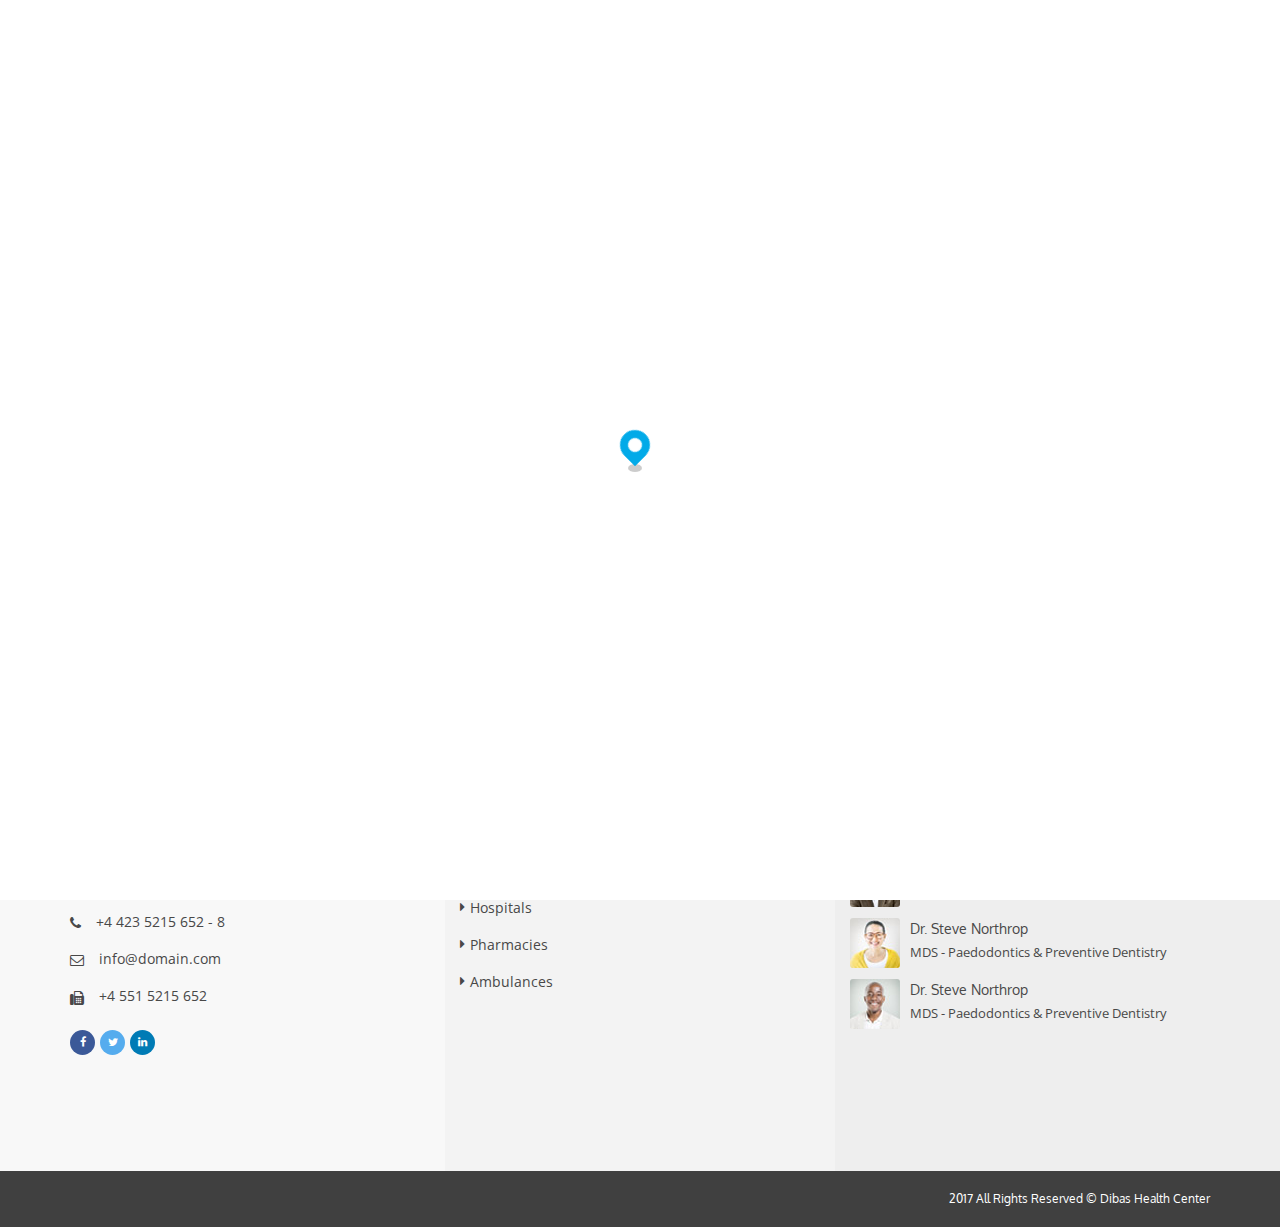
<file: searchresult-v4.html>
<!doctype html>
<!--[if lt IE 7]>		<html class="no-js lt-ie9 lt-ie8 lt-ie7" lang=""> <![endif]-->
<!--[if IE 7]>			<html class="no-js lt-ie9 lt-ie8" lang=""> <![endif]-->
<!--[if IE 8]>			<html class="no-js lt-ie9" lang=""> <![endif]-->
<!--[if gt IE 8]><!-->	<html class="no-js" lang="zxx"> <!--<![endif]-->

<!-- Mirrored from exprostudio.com/html/medlink/doctor-overview-detail.html by HTTrack Website Copier/3.x [XR&CO'2014], Tue, 02 Jun 2020 08:08:02 GMT -->
<head>
	<meta charset="utf-8">
	<meta http-equiv="X-UA-Compatible" content="IE=edge">
	<title>Medlink Directory A Complete Learning Source : Doctor Detail</title>
	<meta name="description" content="">
	<meta name="viewport" content="width=device-width, initial-scale=1">
	<link rel="apple-touch-icon" href="apple-touch-icon.png">
	<link rel="stylesheet" href="css/bootstrap.min.css">
	<link rel="stylesheet" href="css/normalize.css">
	<link rel="stylesheet" href="css/font-awesome.min.css">
	<link rel="stylesheet" href="css/jquery.countdown.css">
	<link rel="stylesheet" href="css/customScrollbar.css">
	<link rel="stylesheet" href="css/bootstrap-timepicker.min.css">
	<link rel="stylesheet" href="css/fullcalendar.min.css">
	<link rel="stylesheet" href="css/owl.carousel.css">
	<link rel="stylesheet" href="css/owl.theme.css">
	<link rel="stylesheet" href="css/jquery-ui.css">
	<link rel="stylesheet" href="css/transitions.css">
	<link rel="stylesheet" href="css/main.css">
	<link rel="stylesheet" href="css/color.css">
	<link rel="stylesheet" href="css/responsive.css">
	<script src="js/vendor/modernizr-2.8.3-respond-1.4.2.min.js"></script>
</head>
<body class="tg-login">
	<!--[if lt IE 8]>
		<p class="browserupgrade">You are using an <strong>outdated</strong> browser. Please <a href="http://browsehappy.com/">upgrade your browser</a> to improve your experience.</p>
	<![endif]-->
	<!--************************************
			Preloader Start
	*************************************-->
	<div class="preloader-outer">
		<div class="pin"></div>
		<div class="pulse"></div>
	</div>
	<!--************************************
				Wrapper Start				
	*************************************-->
	<div id="tg-wrapper" class="tg-wrapper tg-haslayout">
		<!--************************************
						Header Start			
		*************************************-->
		<header id="tg-header" class="tg-header tg-haslayout">
<!--
			<div class="tg-topbar">
				<div class="container">
					<div class="row">
						<div class="col-xs-12 col-sm-12">
							<span class="tg-quickadvice">Get a Quick Advice: <strong>(+4) 1234 5667 - 9</strong></span>
							<ul class="tg-contactinfo">
								<li><a href="info%40domain.html">info@domain.com</a></li>
								<li><address>147 Tottenham, London, W1T 1JY</address></li>
							</ul>
						</div>
					</div>
				</div>
			</div>
-->
			<div class="container">
				<div class="row">
					<div class="col-sm-12 col-xs-12">
						<strong class="tg-logo">
							<a href="index.html"><img src="images/logo.png" alt="image description"></a>
						</strong>
						<div class="tg-navigationarea">
				            <nav id="tg-nav" class="tg-nav">
								<div class="navbar-header">
									<button type="button" class="navbar-toggle collapsed" data-toggle="collapse" data-target="#tg-navigation" aria-expanded="false">
										<span class="sr-only">Toggle navigation</span>
										<span class="icon-bar"></span>
										<span class="icon-bar"></span>
										<span class="icon-bar"></span>
									</button>
								</div>
								<div id="tg-navigation" class="tg-navigation collapse navbar-collapse">
									<ul>
                                        <li><a href="index.html">Home</a></li>
									    <li><a href="aboutus.html">About Us</a></li>
									    <li><a href="searchresult-v1.html">Doctors</a></li>
									    <li><a href="searchresult-v2.html">Hospitals</a></li>
									    <li><a href="searchresult-v3.html">Pharmacies</a></li>
									    <li><a href="searchresult-v4.html">Ambulance</a></li>
										<li><a href="Join Now" class="join">Login/Join Now</a></li>
									</ul>
								</div>
							</nav>
						</div>
					</div>
				</div>
			</div>
		</header>
		<!--************************************
						Header End				
		*************************************-->
		<!--************************************
					Inner Banner Start			
		*************************************-->
		<div id="tg-innerbanner" class="tg-innerbanner tg-haslayout">
			<div class="container">
				<div class="row">
					<div class="col-sm-12 col-xs-12">
						<form class="tg-formtheme tg-formsearch">
							<fieldset>
								    <div class="tg-select">
										<select>
											<option value="">Select Area</option>
											<option value="dhaka">Dhaka</option>
											<option value="narshingdi">Narshingdi</option>
										</select>
									</div>
									<div class="tg-select">
										<select>
											<option>Select Categories</option>
											<option>Doctors</option>
											<option>Hospitals</option>
											<option>Pharmacies</option>
											<option>Ambulance</option>
										</select>
									</div>
								<input type="text" name="category" class="form-control" placeholder="Doctors, Hospitals, Pharmacies, Ambulance">
								<button type="submit" class="tg-btnformsearch"><i class="fa fa-search"></i></button>
							</fieldset>
						</form>
					</div>
				</div>
			</div>
		</div>
		<!--************************************
					Inner Banner End			
		*************************************-->
		<!--************************************
						Main Start				
		*************************************-->
		<main id="tg-main" class="tg-main tg-haslayout">
			<div class="container">
				<div class="row">
					<div id="tg-onecolumns" class="tg-onecolumns">
						<div class="col-lg-12 col-md-12 col-sm-12 col-xs-12">
							<div id="tg-content" class="tg-content">
								<div class="tg-directpost tg-detailpage">
									<figure class="tg-directpostimg">
										<a href="#"><img src="images/directpost/img-07.jpg" alt="image description"></a>
									</figure>
									<div class="tg-directinfo">
										<div class="tg-directposthead">
											<h2>AB Ambulance Service</h2>
											<div class="tg-sub"><span>Owners Name:</span>Jalal Uddin</div>
											<div class="tg-sub"><span>Contact Number:</span>01915791535</div>
                                            <div class="tg-sub"><span>Car Type:</span>AC</div>
										</div>
									</div>
								</div>
							</div>
						</div>
					</div>
				</div>
			</div>
		</main>
		<!--************************************
						Main End				
		*************************************-->
		<!--************************************
						Footer Start			
		*************************************-->
		<footer id="tg-footer" class="tg-footer tg-haslayout">
			<div class="tg-subscribe">
				<div class="container">
					<div class="row">
						<div class="tg-fcols">
							<div class="col-sm-3">
								<div class="tg-subscribetitle">
									<h3>Signup For Latest Updates and News</h3>
								</div>
							</div>
							<div class="col-sm-9">
								<form class="tg-formtheme tg-formsubscribe">
									<fieldset>
										<div class="form-group">
											<input type="text" name="username" class="form-control" placeholder="Your Name">
										</div>
										<div class="form-group">
											<input type="email" name="email" class="form-control" placeholder="Your Email">
										</div>
										<div class="form-group"><button class="tg-btn">Register Now</button></div>
									</fieldset>
								</form>
							</div>
						</div>
					</div>
				</div>
			</div>
			<div class="tg-quicklinks">
				<div class="container">
					<div class="row">
						<div class="tg-fcols">
							<div class="tg-fcol">
								<strong class="tg-logo">
									<a href="index.html"><img src="images/logo.png" alt="image description"></a>
								</strong>
								<ul class="tg-contactinfo">
									<li><a href="#"><i class="fa fa-location-arrow"></i><address>Consectetur aelit 2456, AC1255 Manchester, UK</address></a></li>
									<li><a href="#"><i class="fa fa-phone"></i><span>+4 423 5215 652 - 8</span></a></li>
									<li><a href="#"><i class="fa fa-envelope-o"></i><span>info@domain.com</span></a></li>
									<li><a href="#"><i class="fa fa-fax"></i><span>+4 551 5215 652</span></a></li>
								</ul>
								<ul class="tg-socialsharewithtext">
									<li class="tg-facebook">
										<a class="tg-roundicontext" href="#">
											<em class="tg-usericonholder">
												<i class="fa fa-facebook-f"></i>
												<span>share on facebook</span>
											</em>
										</a>
									</li>
									<li class="tg-twitter">
										<a class="tg-roundicontext" href="#">
											<em class="tg-usericonholder">
												<i class="fa fa-twitter"></i>
												<span>share on twitter</span>
											</em>
										</a>
									</li>
									<li class="tg-linkedin">
										<a class="tg-roundicontext" href="#">
											<em class="tg-usericonholder">
												<i class="fa fa-linkedin"></i>
												<span>share on linkdin</span>
											</em>
										</a>
									</li>
								</ul>
							</div>
							<div class="tg-fcol tg-specialities">
								<div class="tg-title">
									<h3>Our Services</h3>
								</div>
								<ul>
									<li><a href="#">Doctors</a></li>
									<li><a href="#">Hospitals</a></li>
									<li><a href="#">Pharmacies</a></li>
									<li><a href="#">Ambulances</a></li>
								</ul>
							</div>
							<div class="tg-fcol tg-latestlistings">
								<div class="tg-title">
									<h3>Latest Listings</h3>
								</div>
								<ul>
									<li>
										<figure class="tg-authordp">
											<img src="images/directpost/img-08.jpg" alt="image description">
										</figure>
										<div class="tg-directposthead">
											<h3><a href="#">Dr. Steve Northrop</a></h3>
											<div class="tg-sub">MDS - Paedodontics &amp; Preventive Dentistry</div>
										</div>
									</li>
									<li>
										<figure class="tg-authordp">
											<img src="images/directpost/img-09.jpg" alt="image description">
										</figure>
										<div class="tg-directposthead">
											<h3><a href="#">Dr. Steve Northrop</a></h3>
											<div class="tg-sub">MDS - Paedodontics &amp; Preventive Dentistry</div>
										</div>
									</li>
									<li>
										<figure class="tg-authordp">
											<img src="images/directpost/img-10.jpg" alt="image description">
										</figure>
										<div class="tg-directposthead">
											<h3><a href="#">Dr. Steve Northrop</a></h3>
											<div class="tg-sub">MDS - Paedodontics &amp; Preventive Dentistry</div>
										</div>
									</li>
								</ul>
							</div>
						</div>
					</div>
				</div>
			</div>
			<div class="tg-footerbar">
				<div class="container">
					<div class="row">
						<div class="col-sm-12 col-xs-12">
							<span class="tg-copyright">2017 All Rights Reserved &copy; <a href="#">Dibas Health Center</a></span>
						</div>
					</div>
				</div>
			</div>
		</footer>
		<!--************************************
						Footer End				
		*************************************-->
	</div>
	<!--************************************
					Wrapper End				
	*************************************-->
	<!--************************************
				Light Box Start				
	*************************************-->
	<div class="modal tg-modal tg-appointmentlightbox fade" id="tg-appointmentlightbox" tabindex="-1" role="dialog">
		<div class="modal-dialog tg-modaldialog">
			<div class="modal-content tg-modalcontent">
				<button type="button" class="close" data-dismiss="modal" aria-label="Close"><span aria-hidden="true"></span></button>
				<h2>Book Your Appointment!</h2>
				<form class="tg-formbookappointment">
					<ul class="tg-formprogressbar">
						<li class="tg-active"><span>Request Appointment</span></li>
						<li><span>Verify Your Password</span></li>
						<li><span>Verify Code</span></li>
						<li><span>Complete</span></li>
					</ul>
					<fieldset class="tg-formstepone tg-current">
						<h3>What Would You Like To See The Doctor For?</h3>
						<div class="row tg-rowmargin">
							<div class="col-sm-4 col-xs-12 tg-columnpadding">
								<div class="form-group">
									<div class="tg-patienttype">
										<strong>Patient is:*</strong>
										<span class="tg-checkbox">
											<input type="checkbox" id="myself" name="myself" value="Myself">
											<label for="myself">Myself</label>
										</span>
										<span class="tg-checkbox">
											<input type="checkbox" id="someoneelse" name="someoneelse" value="Someone Else">
											<label for="someoneelse">Someone Else</label>
										</span>
									</div>
								</div>
							</div>
							<div class="col-sm-4 col-xs-12 tg-columnpadding">
								<div class="form-group">
									<input type="text" name="text" class="form-control" placeholder="His/Her Name">
								</div>
							</div>
							<div class="col-sm-4 col-xs-12 tg-columnpadding">
								<div class="form-group">
									<div class="tg-select">
										<select>
											<option value="">His/Her Relation</option>
											<option value="">His/Her Relation</option>
											<option value="">His/Her Relation</option>
										</select>
									</div>
								</div>
							</div>
							<div class="col-sm-4 col-xs-12 tg-columnpadding">
								<div class="form-group">
									<div class="tg-select">
										<select>
											<option value="">Where to visit:*</option>
											<option value="">Where to visit:*</option>
											<option value="">Where to visit:*</option>
										</select>
									</div>
								</div>
							</div>
							<div class="col-sm-4 col-xs-12 tg-columnpadding">
								<div class="form-group">
									<div class="tg-select">
										<select>
											<option value="">Appointment Type:*</option>
											<option value="">Appointment Type:*</option>
											<option value="">Appointment Type:*</option>
										</select>
									</div>
								</div>
							</div>
							<div class="col-sm-4 col-xs-12 tg-columnpadding">
								<div class="form-group">
									<div class="tg-select">
										<select>
											<option value="">Reason for visit:*</option>
										</select>
									</div>
								</div>
							</div>
							<div class="col-sm-12 col-xs-12 tg-columnpadding">
								<div class="form-group">
									<textarea class="form-control" placeholder="Comments:"></textarea>
								</div>
							</div>
							<div class="col-sm-12 col-xs-12 tg-columnpadding">
								<div class="tg-timeslothead">
									<h3>Select Best Time To See The Doctor</h3>
									<span class="tg-checkbox">
										<input type="checkbox" id="firstavailableslot" name="firstavailableslot" value="">
										<label for="firstavailableslot">Appoint First Available Time</label>
									</span>
								</div>
							</div>
							<div class="col-sm-12 col-xs-12 tg-columnpadding">
								<div class="tg-dateandtimeslots">
									<div class="tg-datebox">
										<time datetime="2011-10-10">June 27, Wednesday</time>
										<span>11 Available</span>
										<i class="fa fa-calendar-check-o"></i>
									</div>
									<div class="tg-timeslots">
										<span class="tg-radio">
											<input type="radio" id="firstavailableslot1" name="firstavailableslot" value="09:00" disabled>
											<label for="firstavailableslot1">09:00</label>
										</span>
										<span class="tg-radio">
											<input type="radio" id="firstavailableslot2" name="firstavailableslot" value="09:30" disabled>
											<label for="firstavailableslot2">09:30</label>
										</span>
										<span class="tg-radio">
											<input type="radio" id="firstavailableslot3" name="firstavailableslot" value="10:00" disabled>
											<label for="firstavailableslot3">10:00</label>
										</span>
										<span class="tg-radio">
											<input type="radio" id="firstavailableslot4" name="firstavailableslot" value="10:30" disabled>
											<label for="firstavailableslot4">10:30</label>
										</span>
										<span class="tg-radio">
											<input type="radio" id="firstavailableslot5" name="firstavailableslot" value="11:00">
											<label for="firstavailableslot5">11:00</label>
										</span>
										<span class="tg-radio">
											<input type="radio" id="firstavailableslot6" name="firstavailableslot" value="11:30">
											<label for="firstavailableslot6">11:30</label>
										</span>
										<span class="tg-radio">
											<input type="radio" id="firstavailableslot7" name="firstavailableslot" value="12:00">
											<label for="firstavailableslot7">12:00</label>
										</span>
										<span class="tg-radio">
											<input type="radio" id="firstavailableslot8" name="firstavailableslot" value="12:30">
											<label for="firstavailableslot8">12:30</label>
										</span>
										<span class="tg-radio">
											<input type="radio" id="firstavailableslot9" name="firstavailableslot" value="01:00">
											<label for="firstavailableslot9">01:00</label>
										</span>
										<span class="tg-radio">
											<input type="radio" id="firstavailableslot10" name="firstavailableslot" value="01:30">
											<label for="firstavailableslot10">01:30</label>
										</span>
										<span class="tg-radio">
											<input type="radio" id="firstavailableslot11" name="firstavailableslot" value="02:00">
											<label for="firstavailableslot11">02:00</label>
										</span>
										<span class="tg-radio">
											<input type="radio" id="firstavailableslot12" name="firstavailableslot" value="02:30">
											<label for="firstavailableslot12">02:30</label>
										</span>
										<span class="tg-radio">
											<input type="radio" id="firstavailableslot13" name="firstavailableslot" value="03:00">
											<label for="firstavailableslot13">03:00</label>
										</span>
										<span class="tg-radio">
											<input type="radio" id="firstavailableslot14" name="firstavailableslot" value="03:30">
											<label for="firstavailableslot14">03:30</label>
										</span>
										<span class="tg-radio">
											<input type="radio" id="firstavailableslot15" name="firstavailableslot" value="04:00">
											<label for="firstavailableslot15">04:00</label>
										</span>
										
									</div>
								</div>
							</div>
						</div>
						<div class="tg-btnbox">
							<button type="button" class="tg-btn tg-btnnext">Next Step</button>
						</div>
					</fieldset>
					<fieldset class="tg-formsteptwo">
						<h3>Verify Is That You?</h3>
						<div class="row tg-rowmargin">
							<div class="col-sm-6 tg-columnpadding">
								<div class="form-group">
									<input type="password" name="password" class="form-control" placeholder="Password*">
								</div>
							</div>
							<div class="col-sm-6 tg-columnpadding">
								<div class="form-group">
									<input type="password" name="retypepassword" class="form-control" placeholder="Retype Password*">
								</div>
							</div>
							<div class="col-sm-12 col-xs-12">
								<span class="tg-checkbox">
									<input type="checkbox" id="remember" name="remember" value="remember">
									<label for="remember">Trust This Computer For Next Time</label>
								</span>
							</div>
						</div>
						<div class="tg-btnbox">
							<button type="button" class="tg-btn tg-btnnext">Next Step</button>
							<button type="button" class="tg-btn tg-btnprevious">previous Step</button>
						</div>
					</fieldset>
					<fieldset class="tg-formstepthree">
						<h3>Enter Authentication Code</h3>
						<div class="row">
							<div class="col-sm-12 col-xs-12">
								<div class="tg-description">
									<p>Consectetur adipisicing elit sed do eiusmod tempor code sent to <a href="#">yourmail@domain.com</a> incididunt ut labore et dolore magna aliqua enim adminim ayiam quis nostrud exercitation commodo.</p>
								</div>
							</div>
							<div class="col-sm-12 col-xs-12">
								<input type="text" name="code" class="form-control" placeholder="Enter Authentication Code Here">
							</div>
						</div>
						<div class="tg-btnbox">
							<button type="button" class="tg-btn tg-btnnext">Next Step</button>
							<button type="button" class="tg-btn tg-btnprevious">previous Step</button>
						</div>
					</fieldset>
					<fieldset class="tg-formstepfour">
						<h3>Appointment Confirmed</h3>
						<div class="tg-description">
							<p>Consectetur adipisicing elit sent to <a href="#">yourmail@domain.com</a> and your appointment ID is <a href="#">2124539</a> incididunt ut labore et dolore magna aliqua enim adminim ayiam quis nostrud exercitation commodo.</p>
						</div>
						<div class="tg-regardbox">
							<span>Regards,</span>
							<strong class="tg-logo"><a href="#"><img src="images/logos.png" alt="image description"></a></strong>
							<ul class="tg-contactdetail">
								<li>
									<i class="fa fa-phone"></i>
									<em>+4 212 245155 - 6</em>
								</li>
								<li>
									<i class="fa fa-envelope-o"></i>
									<a href="mailto:query@domain.com">query@domain.com</a>
								</li>
								<li>
									<i class="fa fa-laptop"></i>
									<a href="www.mediurl.html">www.mediurl.com</a>
								</li>
							</ul>
						</div>
					</fieldset>
				</form>
			</div>
		</div>
	</div>
	<!--************************************
				Light Box End				
	*************************************-->
	<script src="js/vendor/jquery-library.js"></script>
	<script src="js/vendor/bootstrap.min.js"></script>
	<script src="js/mapclustering/data.json"></script>
	<script src="https://maps.google.com/maps/api/js?key=AIzaSyCR-KEWAVCn52mSdeVeTqZjtqbmVJyfSus&amp;language=en"></script>
	<script src="js/mapclustering/markerclusterer.min.js"></script>
	<script src="js/mapclustering/infobox.js"></script>
	<script src="js/bootstrap-timepicker.min.js"></script>
	<script src="js/customScrollbar.min.js"></script>
	<script src="js/mapclustering/map.js"></script>
	<script src="js/jquery.countdown.js"></script>
	<script src="js/owl.carousel.min.js"></script>
	<script src="js/isotope.pkgd.js"></script>
	<script src="js/packery-mode.js"></script>
	<script src="js/svg-injector.js"></script>
	<script src="js/moment.min.js"></script>
	<script src="js/fullcalendar.min.js"></script>
	<script src="js/jquery-ui.js"></script>
	<script src="js/collapse.js"></script>
	<script src="js/parallax.js"></script>
	<script src="js/readmore.js"></script>
	<script src="js/countTo.js"></script>
	<script src="js/loader.js"></script>
	<script src="js/appear.js"></script>
	<script src="js/gmap3.js"></script>
	<script src="js/main.js"></script>
</body>

<!-- Mirrored from exprostudio.com/html/medlink/doctor-overview-detail.html by HTTrack Website Copier/3.x [XR&CO'2014], Tue, 02 Jun 2020 08:09:38 GMT -->
</html>
</file>
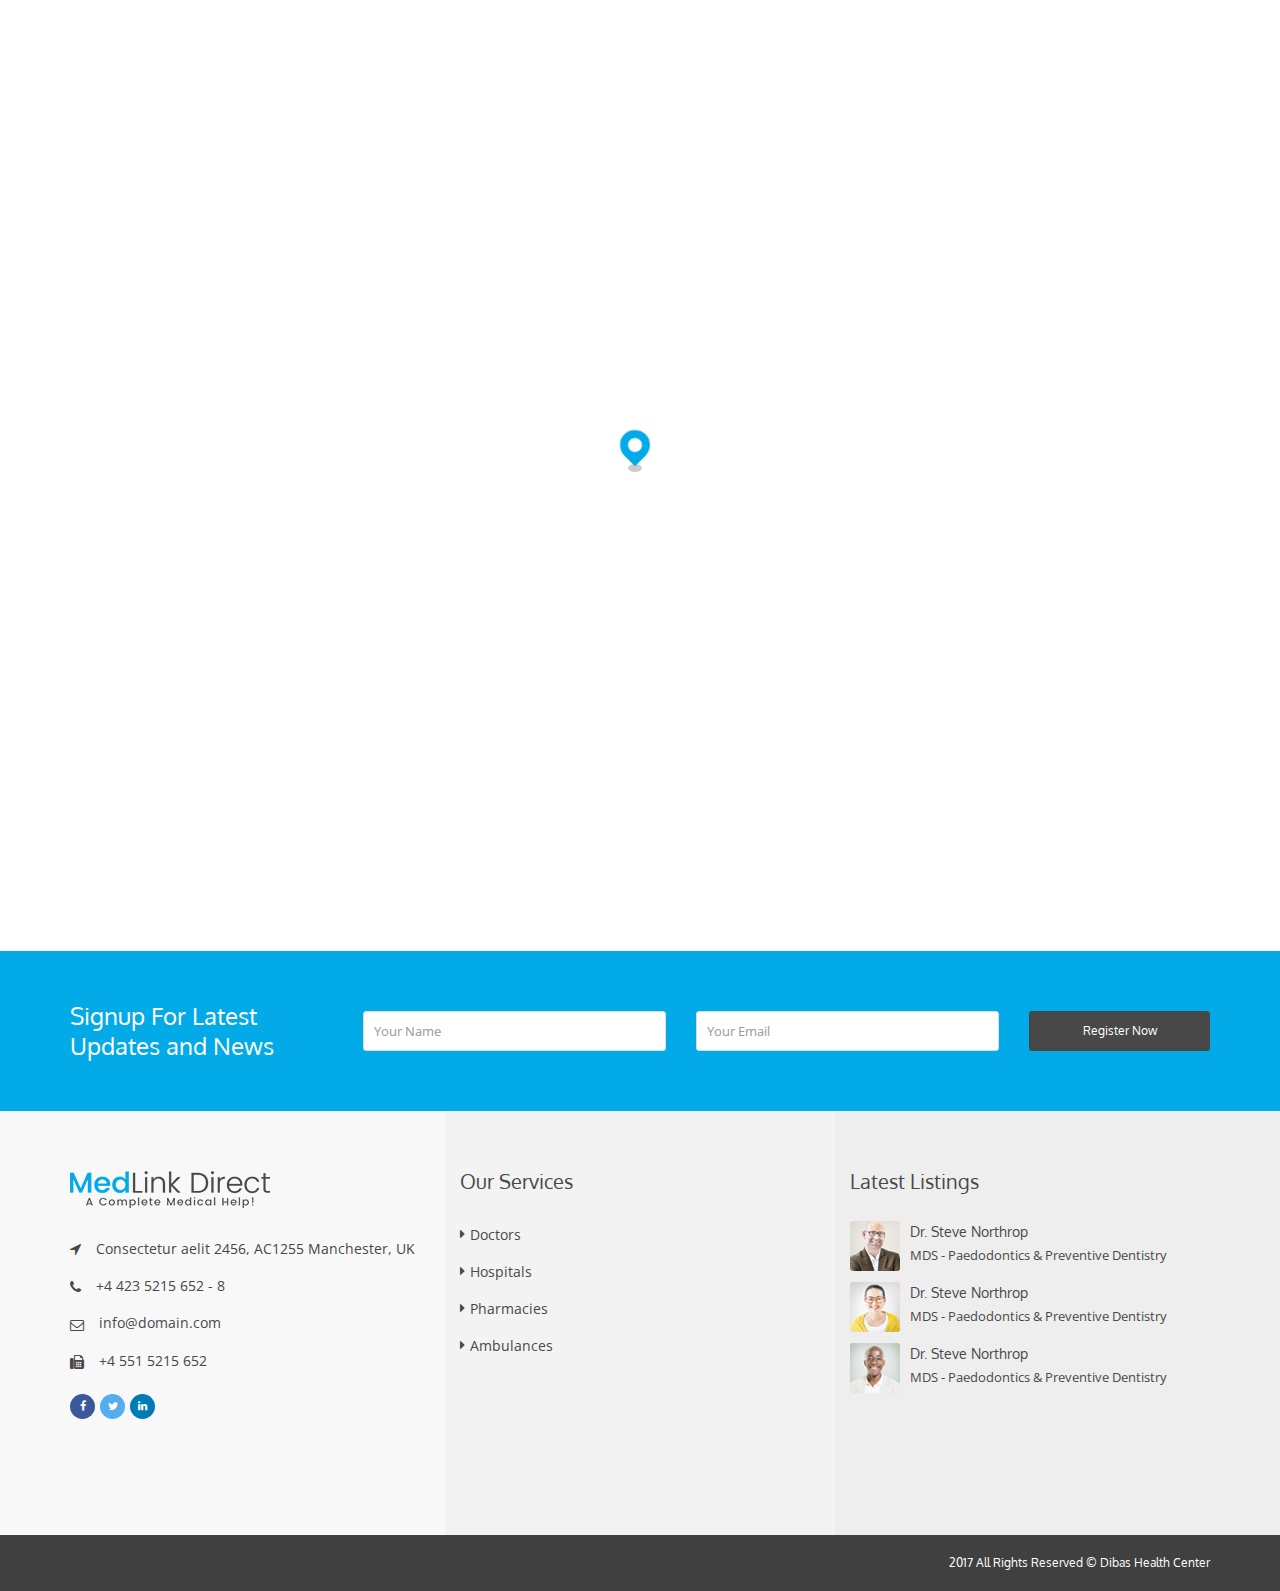
<file: signin-signup.html>
<!doctype html>
<!--[if lt IE 7]>		<html class="no-js lt-ie9 lt-ie8 lt-ie7" lang=""> <![endif]-->
<!--[if IE 7]>			<html class="no-js lt-ie9 lt-ie8" lang=""> <![endif]-->
<!--[if IE 8]>			<html class="no-js lt-ie9" lang=""> <![endif]-->
<!--[if gt IE 8]><!-->	<html class="no-js" lang="zxx"> <!--<![endif]-->

<!-- Mirrored from exprostudio.com/html/medlink/signin-signup.html by HTTrack Website Copier/3.x [XR&CO'2014], Tue, 02 Jun 2020 08:09:40 GMT -->
<head>
	<meta charset="utf-8">
	<meta http-equiv="X-UA-Compatible" content="IE=edge">
	<title>Medlink Directory A Complete Learning Source : Signin / Singup</title>
	<meta name="description" content="">
	<meta name="viewport" content="width=device-width, initial-scale=1">
	<link rel="apple-touch-icon" href="apple-touch-icon.png">
	<link rel="stylesheet" href="css/bootstrap.min.css">
	<link rel="stylesheet" href="css/normalize.css">
	<link rel="stylesheet" href="css/font-awesome.min.css">
	<link rel="stylesheet" href="css/jquery.countdown.css">
	<link rel="stylesheet" href="css/customScrollbar.css">
	<link rel="stylesheet" href="css/bootstrap-timepicker.min.css">
	<link rel="stylesheet" href="css/fullcalendar.min.css">
	<link rel="stylesheet" href="css/owl.carousel.css">
	<link rel="stylesheet" href="css/owl.theme.css">
	<link rel="stylesheet" href="css/jquery-ui.css">
	<link rel="stylesheet" href="css/transitions.css">
	<link rel="stylesheet" href="css/main.css">
	<link rel="stylesheet" href="css/color.css">
	<link rel="stylesheet" href="css/responsive.css">
	<script src="js/vendor/modernizr-2.8.3-respond-1.4.2.min.js"></script>
</head>
<body class="tg-login">
	<!--[if lt IE 8]>
		<p class="browserupgrade">You are using an <strong>outdated</strong> browser. Please <a href="http://browsehappy.com/">upgrade your browser</a> to improve your experience.</p>
	<![endif]-->
	<!--************************************
			Preloader Start
	*************************************-->
	<div class="preloader-outer">
		<div class="pin"></div>
		<div class="pulse"></div>
	</div>
	<!--************************************
			Wrapper Start					
	*************************************-->
	<div id="tg-wrapper" class="tg-wrapper tg-haslayout">
		<!--************************************
				Header Start					
		*************************************-->
		<header id="tg-header" class="tg-header tg-haslayout">
<!--
			<div class="tg-topbar">
				<div class="container">
					<div class="row">
						<div class="col-xs-12 col-sm-12">
							<span class="tg-quickadvice">Get a Quick Advice: <strong>(+4) 1234 5667 - 9</strong></span>
							<ul class="tg-contactinfo">
								<li><a href="info%40domain.html">info@domain.com</a></li>
								<li><address>147 Tottenham, London, W1T 1JY</address></li>
							</ul>
						</div>
					</div>
				</div>
			</div>
-->
			<div class="container">
				<div class="row">
					<div class="col-sm-12 col-xs-12">
						<strong class="tg-logo">
							<a href="index.html"><img src="images/logo.png" alt="image description"></a>
						</strong>
						<div class="tg-navigationarea">
				            <nav id="tg-nav" class="tg-nav">
								<div class="navbar-header">
									<button type="button" class="navbar-toggle collapsed" data-toggle="collapse" data-target="#tg-navigation" aria-expanded="false">
										<span class="sr-only">Toggle navigation</span>
										<span class="icon-bar"></span>
										<span class="icon-bar"></span>
										<span class="icon-bar"></span>
									</button>
								</div>
								<div id="tg-navigation" class="tg-navigation collapse navbar-collapse">
									<ul>
                                        <li><a href="index.html">Home</a></li>
									    <li><a href="aboutus.html">About Us</a></li>
									    <li><a href="searchresult-v1.html">Doctors</a></li>
									    <li><a href="searchresult-v2.html">Hospitals</a></li>
									    <li><a href="searchresult-v3.html">Pharmacies</a></li>
									    <li><a href="searchresult-v4.html">Ambulance</a></li>
										<li><a href="Join Now" class="join">Login/Join Now</a></li>
									</ul>
								</div>
							</nav>
						</div>
					</div>
				</div>
			</div>
		</header>
		<!--************************************
				Header End						
		*************************************-->
		<!--************************************
				Home Banner Start				
		*************************************-->
		<div class="tg-pageinnerbanner tg-haslayout tg-parallaximg" data-appear-top-offset="600" data-parallax="scroll" data-image-src="images/banner/img-02.jpg">
			<div class="container">
				<div class="row">
					<div class="col-sm-12 col-xs-12">
						<div class="tg-pageheadcontent">
							<div class="tg-pagetitle">
								<h1>Login / Register</h1>
							</div>
							<ol class="tg-breadcrumb">
								<li><a href="#">Home</a></li>
								<li class="tg-active">Become A Member</li>
							</ol>
						</div>
					</div>
				</div>
			</div>
		</div>
		<!--************************************
				Home Banner End					
		*************************************-->
		<!--************************************
				Main Start						
		*************************************-->
		<main id="tg-main" class="tg-main tg-haslayout">
			<div class="container">
				<div class="row">
					<div id="tg-twocolumns" class="tg-twocolumns">
						<div class="col-md-4 col-sm-5 col-xs-12">
							<aside id="tg-sidebar" class="tg-sidebar">
								<div class="tg-widget tg-widgetlogin">
									<div class="tg-widgetcontent">
										<div class="tg-widgettitle">
											<h3>Login Now</h3>
										</div>
										<form class="tg-themeform tg-formsignin">
											<fieldset>
												<div class="form-group tg-formgroup">
													<input type="text" name="name" class="form-control" placeholder="Username">
												</div>
												<div class="form-group tg-formgroup">
													<input type="password" name="password" class="form-control" placeholder="Username">
												</div>
												<div class="tg-kepploginpassword">
													<div class="tg-checkbox">
														<input type="checkbox" name="name" id="keeplogin">
														<label for="keeplogin">Remember me on this computer</label>
													</div>
												</div>
												<button class="tg-btn tg-btn-lg" type="submit">Login Now</button>
											</fieldset>
										</form>
									</div>
									<a href="#" class="tg-btnforgotpassword">Forgot your password?</a>
								</div>
							</aside>
						</div>
						<div class="col-md-8 col-sm-7 col-xs-12">
							<div id="tg-content" class="tg-content">
								<div class="tg-signinsignup">
									<div class="tg-title">
										<h2>Register Now As</h2>
									</div>
									<div class="tg-dashboardtabs">
										<ul class="tg-dashboardtabnav" role="tablist">
											<li role="presentation" class="active">
												<a href="#overview" aria-controls="overview" role="tab" data-toggle="tab">Service Seeker</a>
											</li>
										</ul>
										<div class="tab-content tg-dashboardtabcontent">
											<div role="tabpanel" class="tab-pane active" id="overview">
												<div class="tg-searchbulder">
													<div id="tg-subcategories" class="tg-subcategories">
														<div id="doctorscategory" class="tg-tabcontent tg-active">
															<form class="tg-formtheme tg-formsigninsignup">
																<fieldset>
																	<div class="row tg-rowmargin">
																		<div class="col-md-4 col-sm-6 col-xs-12 tg-columnpadding">
																			<div class="form-group tg-formgroup">
																				<input type="text" name="firstname" class="form-control" placeholder="First Name">
																			</div>
																		</div>
																		<div class="col-md-4 col-sm-6 col-xs-12 tg-columnpadding">
																			<div class="form-group tg-formgroup">
																				<input type="text" name="lasttname" class="form-control" placeholder="Last Name">
																			</div>
																		</div>
																		<div class="col-md-4 col-sm-6 col-xs-12 tg-columnpadding">
																			<div class="form-group tg-formgroup">
																				<input type="text" name="username" class="form-control" placeholder="Username">
																			</div>
																		</div>
																		<div class="col-md-4 col-sm-6 col-xs-12 tg-columnpadding">
																			<div class="form-group tg-formgroup">
																				<input type="password" name="password" class="form-control" placeholder="Password">
																			</div>
																		</div>
																		<div class="col-md-4 col-sm-6 col-xs-12 tg-columnpadding">
																			<div class="form-group tg-formgroup">
																				<input type="password" name="re-typepassword" class="form-control" placeholder="Re-type Password">
																			</div>
																		</div>
																		<div class="col-sm-12 col-xs-12 tg-columnpadding">
																			<button type="submit" class="tg-btn">Register Now</button>
																		</div>
																	</div>
																</fieldset>
															</form>
															<div class="tg-registervia">
																<div class="tg-title">
																	<h2>Or Register Via</h2>
																</div>
																<ul class="tg-socialiconslarge">
																	<li class="tg-facebook"><a href="#"><i class="fa fa-facebook-f"></i></a></li>
																	<li class="tg-googleplus"><a href="#"><i class="fa fa-google-plus"></i></a></li>>
																</ul>
															</div>
														</div>
														<div id="hospitalscategory" class="tg-tabcontent">
															<form class="tg-formtheme tg-formsigninsignup">
																<fieldset>
																	<div class="row tg-rowmargin">
																		<div class="col-md-4 col-sm-6 col-xs-12 tg-columnpadding">
																			<div class="form-group tg-formgroup">
																				<span class="tg-select">
																					<select>
																						<option>Title</option>
																						<option>Title</option>
																						<option>Title</option>
																						<option>Title</option>
																					</select>
																				</span>
																			</div>
																		</div>
																		<div class="col-md-4 col-sm-6 col-xs-12 tg-columnpadding">
																			<div class="form-group tg-formgroup">
																				<input type="text" name="firstname" class="form-control" placeholder="First Name">
																			</div>
																		</div>
																		<div class="col-md-4 col-sm-6 col-xs-12 tg-columnpadding">
																			<div class="form-group tg-formgroup">
																				<input type="text" name="lasttname" class="form-control" placeholder="Last Name">
																			</div>
																		</div>
																		<div class="col-md-4 col-sm-6 col-xs-12 tg-columnpadding">
																			<div class="form-group tg-formgroup">
																				<input type="text" name="username" class="form-control" placeholder="Username">
																			</div>
																		</div>
																		<div class="col-md-4 col-sm-6 col-xs-12 tg-columnpadding">
																			<div class="form-group tg-formgroup">
																				<input type="password" name="password" class="form-control" placeholder="Password">
																			</div>
																		</div>
																		<div class="col-md-4 col-sm-6 col-xs-12 tg-columnpadding">
																			<div class="form-group tg-formgroup">
																				<input type="password" name="re-typepassword" class="form-control" placeholder="Re-type Password">
																			</div>
																		</div>
																		<div class="col-md-6 col-sm-12 col-xs-12 tg-columnpadding">
																			<div class="form-group tg-formgroup">
																				<div class="tg-checkboxbox">
																					<span class="tg-checkbox">
																						<input type="checkbox" id="notrobot1" name="notrobot" value="human">
																						<label for="notrobot1">I am not a robot</label>
																					</span>
																					<a class="tg-refreshcaptcha" href="#"><img src="images/icons/icon-35.jpg" alt="image description"></a>
																				</div>
																			</div>
																		</div>
																		<div class="col-md-6 col-sm-12 col-xs-12">
																			<div class="form-group tg-formgroup">
																				<div class="tg-termscondition">
																					<span class="tg-checkbox">
																						<input type="checkbox" id="currentjob2" name="currentjob" value="I’m doing this currently.">
																						<label for="currentjob2"> I have read and agree with the <em>terms and conditions</em>.</label>
																					</span>
																				</div>
																			</div>
																		</div>
																		<div class="col-sm-12 col-xs-12 tg-columnpadding">
																			<button type="submit" class="tg-btn">Register Now</button>
																		</div>
																	</div>
																</fieldset>
															</form>
															<div class="tg-registervia">
																<div class="tg-title">
																	<h2>Or Register Via</h2>
																</div>
																<ul class="tg-socialiconslarge">
																	<li class="tg-facebook"><a href="#"><i class="fa fa-facebook-f"></i></a></li>
																	<li class="tg-twitter"><a href="#"><i class="fa fa-twitter"></i></a></li>
																	<li class="tg-linkedin"><a href="#"><i class="fa fa-linkedin"></i></a></li>
																	<li class="tg-googleplus"><a href="#"><i class="fa fa-google-plus"></i></a></li>
																	<li class="tg-dribbble"><a href="#"><i class="fa fa-dribbble"></i></a></li>
																	<li class="tg-rss"><a href="#"><i class="fa fa-rss"></i></a></li>
																</ul>
															</div>
														</div>
														<div id="spascategory" class="tg-tabcontent">
															<form class="tg-formtheme tg-formsigninsignup">
																<fieldset>
																	<div class="row tg-rowmargin">
																		<div class="col-md-4 col-sm-6 col-xs-12 tg-columnpadding">
																			<div class="form-group tg-formgroup">
																				<span class="tg-select">
																					<select>
																						<option>Title</option>
																						<option>Title</option>
																						<option>Title</option>
																						<option>Title</option>
																					</select>
																				</span>
																			</div>
																		</div>
																		<div class="col-md-4 col-sm-6 col-xs-12 tg-columnpadding">
																			<div class="form-group tg-formgroup">
																				<input type="text" name="firstname" class="form-control" placeholder="First Name">
																			</div>
																		</div>
																		<div class="col-md-4 col-sm-6 col-xs-12 tg-columnpadding">
																			<div class="form-group tg-formgroup">
																				<input type="text" name="lasttname" class="form-control" placeholder="Last Name">
																			</div>
																		</div>
																		<div class="col-md-4 col-sm-6 col-xs-12 tg-columnpadding">
																			<div class="form-group tg-formgroup">
																				<input type="text" name="username" class="form-control" placeholder="Username">
																			</div>
																		</div>
																		<div class="col-md-4 col-sm-6 col-xs-12 tg-columnpadding">
																			<div class="form-group tg-formgroup">
																				<input type="password" name="password" class="form-control" placeholder="Password">
																			</div>
																		</div>
																		<div class="col-md-4 col-sm-6 col-xs-12 tg-columnpadding">
																			<div class="form-group tg-formgroup">
																				<input type="password" name="re-typepassword" class="form-control" placeholder="Re-type Password">
																			</div>
																		</div>
																		<div class="col-md-6 col-sm-12 col-xs-12 tg-columnpadding">
																			<div class="form-group tg-formgroup">
																				<div class="tg-checkboxbox">
																					<span class="tg-checkbox">
																						<input type="checkbox" id="notrobot2" name="notrobot" value="human">
																						<label for="notrobot2">I am not a robot</label>
																					</span>
																					<a class="tg-refreshcaptcha" href="#"><img src="images/icons/icon-35.jpg" alt="image description"></a>
																				</div>
																			</div>
																		</div>
																		<div class="col-md-6 col-sm-12 col-xs-12">
																			<div class="form-group tg-formgroup">
																				<div class="tg-termscondition">
																					<span class="tg-checkbox">
																						<input type="checkbox" id="currentjob3" name="currentjob" value="I’m doing this currently.">
																						<label for="currentjob3"> I have read and agree with the <em>terms and conditions</em>.</label>
																					</span>
																				</div>
																			</div>
																		</div>
																		<div class="col-sm-12 col-xs-12 tg-columnpadding">
																			<button type="submit" class="tg-btn">Register Now</button>
																		</div>
																	</div>
																</fieldset>
															</form>
															<div class="tg-registervia">
																<div class="tg-title">
																	<h2>Or Register Via</h2>
																</div>
																<ul class="tg-socialiconslarge">
																	<li class="tg-facebook"><a href="#"><i class="fa fa-facebook-f"></i></a></li>
																	<li class="tg-twitter"><a href="#"><i class="fa fa-twitter"></i></a></li>
																	<li class="tg-linkedin"><a href="#"><i class="fa fa-linkedin"></i></a></li>
																	<li class="tg-googleplus"><a href="#"><i class="fa fa-google-plus"></i></a></li>
																	<li class="tg-dribbble"><a href="#"><i class="fa fa-dribbble"></i></a></li>
																	<li class="tg-rss"><a href="#"><i class="fa fa-rss"></i></a></li>
																</ul>
															</div>
														</div>
														<div id="pharmaciescategory" class="tg-tabcontent">
															<form class="tg-formtheme tg-formsigninsignup">
																<fieldset>
																	<div class="row tg-rowmargin">
																		<div class="col-md-4 col-sm-6 col-xs-12 tg-columnpadding">
																			<div class="form-group tg-formgroup">
																				<span class="tg-select">
																					<select>
																						<option>Title</option>
																						<option>Title</option>
																						<option>Title</option>
																						<option>Title</option>
																					</select>
																				</span>
																			</div>
																		</div>
																		<div class="col-md-4 col-sm-6 col-xs-12 tg-columnpadding">
																			<div class="form-group tg-formgroup">
																				<input type="text" name="firstname" class="form-control" placeholder="First Name">
																			</div>
																		</div>
																		<div class="col-md-4 col-sm-6 col-xs-12 tg-columnpadding">
																			<div class="form-group tg-formgroup">
																				<input type="text" name="lasttname" class="form-control" placeholder="Last Name">
																			</div>
																		</div>
																		<div class="col-md-4 col-sm-6 col-xs-12 tg-columnpadding">
																			<div class="form-group tg-formgroup">
																				<input type="text" name="username" class="form-control" placeholder="Username">
																			</div>
																		</div>
																		<div class="col-md-4 col-sm-6 col-xs-12 tg-columnpadding">
																			<div class="form-group tg-formgroup">
																				<input type="password" name="password" class="form-control" placeholder="Password">
																			</div>
																		</div>
																		<div class="col-md-4 col-sm-6 col-xs-12 tg-columnpadding">
																			<div class="form-group tg-formgroup">
																				<input type="password" name="re-typepassword" class="form-control" placeholder="Re-type Password">
																			</div>
																		</div>
																		<div class="col-md-6 col-sm-12 col-xs-12 tg-columnpadding">
																			<div class="form-group tg-formgroup">
																				<div class="tg-checkboxbox">
																					<span class="tg-checkbox">
																						<input type="checkbox" id="notrobot3" name="notrobot" value="human">
																						<label for="notrobot3">I am not a robot</label>
																					</span>
																					<a class="tg-refreshcaptcha" href="#"><img src="images/icons/icon-35.jpg" alt="image description"></a>
																				</div>
																			</div>
																		</div>
																		<div class="col-md-6 col-sm-12 col-xs-12">
																			<div class="form-group tg-formgroup">
																				<div class="tg-termscondition">
																					<span class="tg-checkbox">
																						<input type="checkbox" id="currentjob4" name="currentjob" value="I’m doing this currently.">
																						<label for="currentjob4"> I have read and agree with the <em>terms and conditions</em>.</label>
																					</span>
																				</div>
																			</div>
																		</div>
																		<div class="col-sm-12 col-xs-12 tg-columnpadding">
																			<button type="submit" class="tg-btn">Register Now</button>
																		</div>
																	</div>
																</fieldset>
															</form>
															<div class="tg-registervia">
																<div class="tg-title">
																	<h2>Or Register Via</h2>
																</div>
																<ul class="tg-socialiconslarge">
																	<li class="tg-facebook"><a href="#"><i class="fa fa-facebook-f"></i></a></li>
																	<li class="tg-twitter"><a href="#"><i class="fa fa-twitter"></i></a></li>
																	<li class="tg-linkedin"><a href="#"><i class="fa fa-linkedin"></i></a></li>
																	<li class="tg-googleplus"><a href="#"><i class="fa fa-google-plus"></i></a></li>
																	<li class="tg-dribbble"><a href="#"><i class="fa fa-dribbble"></i></a></li>
																	<li class="tg-rss"><a href="#"><i class="fa fa-rss"></i></a></li>
																</ul>
															</div>
														</div>
														<div id="labscategory" class="tg-tabcontent">
															<form class="tg-formtheme tg-formsigninsignup">
																<fieldset>
																	<div class="row tg-rowmargin">
																		<div class="col-md-4 col-sm-6 col-xs-12 tg-columnpadding">
																			<div class="form-group tg-formgroup">
																				<span class="tg-select">
																					<select>
																						<option>Title</option>
																						<option>Title</option>
																						<option>Title</option>
																						<option>Title</option>
																					</select>
																				</span>
																			</div>
																		</div>
																		<div class="col-md-4 col-sm-6 col-xs-12 tg-columnpadding">
																			<div class="form-group tg-formgroup">
																				<input type="text" name="firstname" class="form-control" placeholder="First Name">
																			</div>
																		</div>
																		<div class="col-md-4 col-sm-6 col-xs-12 tg-columnpadding">
																			<div class="form-group tg-formgroup">
																				<input type="text" name="lasttname" class="form-control" placeholder="Last Name">
																			</div>
																		</div>
																		<div class="col-md-4 col-sm-6 col-xs-12 tg-columnpadding">
																			<div class="form-group tg-formgroup">
																				<input type="text" name="username" class="form-control" placeholder="Username">
																			</div>
																		</div>
																		<div class="col-md-4 col-sm-6 col-xs-12 tg-columnpadding">
																			<div class="form-group tg-formgroup">
																				<input type="password" name="password" class="form-control" placeholder="Password">
																			</div>
																		</div>
																		<div class="col-md-4 col-sm-6 col-xs-12 tg-columnpadding">
																			<div class="form-group tg-formgroup">
																				<input type="password" name="re-typepassword" class="form-control" placeholder="Re-type Password">
																			</div>
																		</div>
																		<div class="col-md-6 col-sm-12 col-xs-12 tg-columnpadding">
																			<div class="form-group tg-formgroup">
																				<div class="tg-checkboxbox">
																					<span class="tg-checkbox">
																						<input type="checkbox" id="notrobot4" name="notrobot" value="human">
																						<label for="notrobot4">I am not a robot</label>
																					</span>
																					<a class="tg-refreshcaptcha" href="#"><img src="images/icons/icon-35.jpg" alt="image description"></a>
																				</div>
																			</div>
																		</div>
																		<div class="col-md-6 col-sm-12 col-xs-12">
																			<div class="form-group tg-formgroup">
																				<div class="tg-termscondition">
																					<span class="tg-checkbox">
																						<input type="checkbox" id="currentjob5" name="currentjob" value="I’m doing this currently.">
																						<label for="currentjob5"> I have read and agree with the <em>terms and conditions</em>.</label>
																					</span>
																				</div>
																			</div>
																		</div>
																		<div class="col-sm-12 col-xs-12 tg-columnpadding">
																			<button type="submit" class="tg-btn">Register Now</button>
																		</div>
																	</div>
																</fieldset>
															</form>
															<div class="tg-registervia">
																<div class="tg-title">
																	<h2>Or Register Via</h2>
																</div>
																<ul class="tg-socialiconslarge">
																	<li class="tg-facebook"><a href="#"><i class="fa fa-facebook-f"></i></a></li>
																	<li class="tg-twitter"><a href="#"><i class="fa fa-twitter"></i></a></li>
																	<li class="tg-linkedin"><a href="#"><i class="fa fa-linkedin"></i></a></li>
																	<li class="tg-googleplus"><a href="#"><i class="fa fa-google-plus"></i></a></li>
																	<li class="tg-dribbble"><a href="#"><i class="fa fa-dribbble"></i></a></li>
																	<li class="tg-rss"><a href="#"><i class="fa fa-rss"></i></a></li>
																</ul>
															</div>
														</div>
														<div id="fitnesscategory" class="tg-tabcontent">
															<form class="tg-formtheme tg-formsigninsignup">
																<fieldset>
																	<div class="row tg-rowmargin">
																		<div class="col-md-4 col-sm-6 col-xs-12 tg-columnpadding">
																			<div class="form-group tg-formgroup">
																				<span class="tg-select">
																					<select>
																						<option>Title</option>
																						<option>Title</option>
																						<option>Title</option>
																						<option>Title</option>
																					</select>
																				</span>
																			</div>
																		</div>
																		<div class="col-md-4 col-sm-6 col-xs-12 tg-columnpadding">
																			<div class="form-group tg-formgroup">
																				<input type="text" name="firstname" class="form-control" placeholder="First Name">
																			</div>
																		</div>
																		<div class="col-md-4 col-sm-6 col-xs-12 tg-columnpadding">
																			<div class="form-group tg-formgroup">
																				<input type="text" name="lasttname" class="form-control" placeholder="Last Name">
																			</div>
																		</div>
																		<div class="col-md-4 col-sm-6 col-xs-12 tg-columnpadding">
																			<div class="form-group tg-formgroup">
																				<input type="text" name="username" class="form-control" placeholder="Username">
																			</div>
																		</div>
																		<div class="col-md-4 col-sm-6 col-xs-12 tg-columnpadding">
																			<div class="form-group tg-formgroup">
																				<input type="password" name="password" class="form-control" placeholder="Password">
																			</div>
																		</div>
																		<div class="col-md-4 col-sm-6 col-xs-12 tg-columnpadding">
																			<div class="form-group tg-formgroup">
																				<input type="password" name="re-typepassword" class="form-control" placeholder="Re-type Password">
																			</div>
																		</div>
																		<div class="col-md-6 col-sm-12 col-xs-12 tg-columnpadding">
																			<div class="form-group tg-formgroup">
																				<div class="tg-checkboxbox">
																					<span class="tg-checkbox">
																						<input type="checkbox" id="notrobot5" name="notrobot" value="human">
																						<label for="notrobot5">I am not a robot</label>
																					</span>
																					<a class="tg-refreshcaptcha" href="#"><img src="images/icons/icon-35.jpg" alt="image description"></a>
																				</div>
																			</div>
																		</div>
																		<div class="col-md-6 col-sm-12 col-xs-12">
																			<div class="form-group tg-formgroup">
																				<div class="tg-termscondition">
																					<span class="tg-checkbox">
																						<input type="checkbox" id="currentjob6" name="currentjob" value="I’m doing this currently.">
																						<label for="currentjob6"> I have read and agree with the <em>terms and conditions</em>.</label>
																					</span>
																				</div>
																			</div>
																		</div>
																		<div class="col-sm-12 col-xs-12 tg-columnpadding">
																			<button type="submit" class="tg-btn">Register Now</button>
																		</div>
																	</div>
																</fieldset>
															</form>
															<div class="tg-registervia">
																<div class="tg-title">
																	<h2>Or Register Via</h2>
																</div>
																<ul class="tg-socialiconslarge">
																	<li class="tg-facebook"><a href="#"><i class="fa fa-facebook-f"></i></a></li>
																	<li class="tg-twitter"><a href="#"><i class="fa fa-twitter"></i></a></li>
																	<li class="tg-linkedin"><a href="#"><i class="fa fa-linkedin"></i></a></li>
																	<li class="tg-googleplus"><a href="#"><i class="fa fa-google-plus"></i></a></li>
																	<li class="tg-dribbble"><a href="#"><i class="fa fa-dribbble"></i></a></li>
																	<li class="tg-rss"><a href="#"><i class="fa fa-rss"></i></a></li>
																</ul>
															</div>
														</div>
														<div id="bloodbankcategory" class="tg-tabcontent">
															<form class="tg-formtheme tg-formsigninsignup">
																<fieldset>
																	<div class="row tg-rowmargin">
																		<div class="col-md-4 col-sm-6 col-xs-12 tg-columnpadding">
																			<div class="form-group tg-formgroup">
																				<span class="tg-select">
																					<select>
																						<option>Title</option>
																						<option>Title</option>
																						<option>Title</option>
																						<option>Title</option>
																					</select>
																				</span>
																			</div>
																		</div>
																		<div class="col-md-4 col-sm-6 col-xs-12 tg-columnpadding">
																			<div class="form-group tg-formgroup">
																				<input type="text" name="firstname" class="form-control" placeholder="First Name">
																			</div>
																		</div>
																		<div class="col-md-4 col-sm-6 col-xs-12 tg-columnpadding">
																			<div class="form-group tg-formgroup">
																				<input type="text" name="lasttname" class="form-control" placeholder="Last Name">
																			</div>
																		</div>
																		<div class="col-md-4 col-sm-6 col-xs-12 tg-columnpadding">
																			<div class="form-group tg-formgroup">
																				<input type="text" name="username" class="form-control" placeholder="Username">
																			</div>
																		</div>
																		<div class="col-md-4 col-sm-6 col-xs-12 tg-columnpadding">
																			<div class="form-group tg-formgroup">
																				<input type="password" name="password" class="form-control" placeholder="Password">
																			</div>
																		</div>
																		<div class="col-md-4 col-sm-6 col-xs-12 tg-columnpadding">
																			<div class="form-group tg-formgroup">
																				<input type="password" name="re-typepassword" class="form-control" placeholder="Re-type Password">
																			</div>
																		</div>
																		<div class="col-md-6 col-sm-12 col-xs-12 tg-columnpadding">
																			<div class="form-group tg-formgroup">
																				<div class="tg-checkboxbox">
																					<span class="tg-checkbox">
																						<input type="checkbox" id="notrobot6" name="notrobot" value="human">
																						<label for="notrobot6">I am not a robot</label>
																					</span>
																					<a class="tg-refreshcaptcha" href="#"><img src="images/icons/icon-35.jpg" alt="image description"></a>
																				</div>
																			</div>
																		</div>
																		<div class="col-md-6 col-sm-12 col-xs-12">
																			<div class="form-group tg-formgroup">
																				<div class="tg-termscondition">
																					<span class="tg-checkbox">
																						<input type="checkbox" id="currentjob7" name="currentjob" value="I’m doing this currently.">
																						<label for="currentjob7"> I have read and agree with the <em>terms and conditions</em>.</label>
																					</span>
																				</div>
																			</div>
																		</div>
																		<div class="col-sm-12 col-xs-12 tg-columnpadding">
																			<button type="submit" class="tg-btn">Register Now</button>
																		</div>
																	</div>
																</fieldset>
															</form>
															<div class="tg-registervia">
																<div class="tg-title">
																	<h2>Or Register Via</h2>
																</div>
																<ul class="tg-socialiconslarge">
																	<li class="tg-facebook"><a href="#"><i class="fa fa-facebook-f"></i></a></li>
																	<li class="tg-twitter"><a href="#"><i class="fa fa-twitter"></i></a></li>
																	<li class="tg-linkedin"><a href="#"><i class="fa fa-linkedin"></i></a></li>
																	<li class="tg-googleplus"><a href="#"><i class="fa fa-google-plus"></i></a></li>
																	<li class="tg-dribbble"><a href="#"><i class="fa fa-dribbble"></i></a></li>
																	<li class="tg-rss"><a href="#"><i class="fa fa-rss"></i></a></li>
																</ul>
															</div>
														</div>
														<div id="clinicscategory" class="tg-tabcontent">
															<form class="tg-formtheme tg-formsigninsignup">
																<fieldset>
																	<div class="row tg-rowmargin">
																		<div class="col-md-4 col-sm-6 col-xs-12 tg-columnpadding">
																			<div class="form-group tg-formgroup">
																				<span class="tg-select">
																					<select>
																						<option>Title</option>
																						<option>Title</option>
																						<option>Title</option>
																						<option>Title</option>
																					</select>
																				</span>
																			</div>
																		</div>
																		<div class="col-md-4 col-sm-6 col-xs-12 tg-columnpadding">
																			<div class="form-group tg-formgroup">
																				<input type="text" name="firstname" class="form-control" placeholder="First Name">
																			</div>
																		</div>
																		<div class="col-md-4 col-sm-6 col-xs-12 tg-columnpadding">
																			<div class="form-group tg-formgroup">
																				<input type="text" name="lasttname" class="form-control" placeholder="Last Name">
																			</div>
																		</div>
																		<div class="col-md-4 col-sm-6 col-xs-12 tg-columnpadding">
																			<div class="form-group tg-formgroup">
																				<input type="text" name="username" class="form-control" placeholder="Username">
																			</div>
																		</div>
																		<div class="col-md-4 col-sm-6 col-xs-12 tg-columnpadding">
																			<div class="form-group tg-formgroup">
																				<input type="password" name="password" class="form-control" placeholder="Password">
																			</div>
																		</div>
																		<div class="col-md-4 col-sm-6 col-xs-12 tg-columnpadding">
																			<div class="form-group tg-formgroup">
																				<input type="password" name="re-typepassword" class="form-control" placeholder="Re-type Password">
																			</div>
																		</div>
																		<div class="col-md-6 col-sm-12 col-xs-12 tg-columnpadding">
																			<div class="form-group tg-formgroup">
																				<div class="tg-checkboxbox">
																					<span class="tg-checkbox">
																						<input type="checkbox" id="notrobot7" name="notrobot" value="human">
																						<label for="notrobot7">I am not a robot</label>
																					</span>
																					<a class="tg-refreshcaptcha" href="#"><img src="images/icons/icon-35.jpg" alt="image description"></a>
																				</div>
																			</div>
																		</div>
																		<div class="col-md-6 col-sm-12 col-xs-12">
																			<div class="form-group tg-formgroup">
																				<div class="tg-termscondition">
																					<span class="tg-checkbox">
																						<input type="checkbox" id="currentjob8" name="currentjob" value="I’m doing this currently.">
																						<label for="currentjob8"> I have read and agree with the <em>terms and conditions</em>.</label>
																					</span>
																				</div>
																			</div>
																		</div>
																		<div class="col-sm-12 col-xs-12 tg-columnpadding">
																			<button type="submit" class="tg-btn">Register Now</button>
																		</div>
																	</div>
																</fieldset>
															</form>
															<div class="tg-registervia">
																<div class="tg-title">
																	<h2>Or Register Via</h2>
																</div>
																<ul class="tg-socialiconslarge">
																	<li class="tg-facebook"><a href="#"><i class="fa fa-facebook-f"></i></a></li>
																	<li class="tg-twitter"><a href="#"><i class="fa fa-twitter"></i></a></li>
																	<li class="tg-linkedin"><a href="#"><i class="fa fa-linkedin"></i></a></li>
																	<li class="tg-googleplus"><a href="#"><i class="fa fa-google-plus"></i></a></li>
																	<li class="tg-dribbble"><a href="#"><i class="fa fa-dribbble"></i></a></li>
																	<li class="tg-rss"><a href="#"><i class="fa fa-rss"></i></a></li>
																</ul>
															</div>
														</div>
													</div>
												</div>
											</div>
											<div role="tabpanel" class="tab-pane" id="services">
												<div class="tg-searchbulder">
													<div id="tg-signincategoryslider-two" class="tg-categoryslider tg-category tg-signincategory">
														<span data-id="doctorscategory1" class="item tg-radio">
															<input type="radio" id="doctors1" name="maincategory" value="Doctors" checked="">
															<label for="doctors1">
																<span><img src="images/icons/icon-08.png" alt="image description"></span>
																<span>Doctors</span>
															</label>
														</span>
														<span data-id="hospitalscategory1" class="item tg-radio">
															<input type="radio" id="hospitals1" name="maincategory" value="Hospitals">
															<label for="hospitals1">
																<span><img src="images/icons/icon-09.png" alt="image description"></span>
																<span>Hospitals</span>
															</label>
														</span>
														<span data-id="spascategory1" class="item tg-radio">
															<input type="radio" id="spas1" name="maincategory" value="Spas">
															<label for="spas1">
																<span><img src="images/icons/icon-10.png" alt="image description"></span>
																<span>Spas</span>
															</label>
														</span>
														<span data-id="pharmaciescategory1" class="item tg-radio">
															<input type="radio" id="pharmacies1" name="maincategory" value="Pharmacies">
															<label for="pharmacies1">
																<span><img src="images/icons/icon-11.png" alt="image description"></span>
																<span>Pharmacies</span>
															</label>
														</span>
														<span data-id="labscategory1" class="item tg-radio">
															<input type="radio" id="labs1" name="maincategory" value="Labs">
															<label for="labs1">
																<span><img src="images/icons/icon-12.png" alt="image description"></span>
																<span>Labs</span>
															</label>
														</span>
														<span data-id="fitnesscategory1" class="item tg-radio">
															<input type="radio" id="fitness1" name="maincategory" value="Fitness">
															<label for="fitness1">
																<span><img src="images/icons/icon-13.png" alt="image description"></span>
																<span>Fitness</span>
															</label>
														</span>
														<span data-id="bloodbankcategory1" class="item tg-radio">
															<input type="radio" id="bloodband1" name="maincategory" value="Blood Bank">
															<label for="bloodband1">
																<span><img src="images/icons/icon-14.png" alt="image description"></span>
																<span>Blood Bank</span>
															</label>
														</span>
														<span data-id="clinicscategory1" class="item tg-radio">
															<input type="radio" id="clinics1" name="maincategory" value="Clinics">
															<label for="clinics1">
																<span><img src="images/icons/icon-15.png" alt="image description"></span>
																<span>Clinics</span>
															</label>
														</span>
													</div>
													<div id="tg-subcategories-one" class="tg-subcategories">
														<div id="doctorscategory1" class="tg-tabcontent tg-active">
															<form class="tg-formtheme tg-formsigninsignup">
																<fieldset>
																	<div class="row tg-rowmargin">
																		<div class="col-md-4 col-sm-6 col-xs-12 tg-columnpadding">
																			<div class="form-group tg-formgroup">
																				<span class="tg-select">
																					<select>
																						<option>Title</option>
																						<option>Title</option>
																						<option>Title</option>
																						<option>Title</option>
																					</select>
																				</span>
																			</div>
																		</div>
																		<div class="col-md-4 col-sm-6 col-xs-12 tg-columnpadding">
																			<div class="form-group tg-formgroup">
																				<input type="text" name="firstname" class="form-control" placeholder="First Name">
																			</div>
																		</div>
																		<div class="col-md-4 col-sm-6 col-xs-12 tg-columnpadding">
																			<div class="form-group tg-formgroup">
																				<input type="text" name="lasttname" class="form-control" placeholder="Last Name">
																			</div>
																		</div>
																		<div class="col-md-4 col-sm-6 col-xs-12 tg-columnpadding">
																			<div class="form-group tg-formgroup">
																				<input type="text" name="username" class="form-control" placeholder="Username">
																			</div>
																		</div>
																		<div class="col-md-4 col-sm-6 col-xs-12 tg-columnpadding">
																			<div class="form-group tg-formgroup">
																				<input type="password" name="password" class="form-control" placeholder="Password">
																			</div>
																		</div>
																		<div class="col-md-4 col-sm-6 col-xs-12 tg-columnpadding">
																			<div class="form-group tg-formgroup">
																				<input type="password" name="re-typepassword" class="form-control" placeholder="Re-type Password">
																			</div>
																		</div>
																		<div class="col-md-6 col-sm-12 col-xs-12 tg-columnpadding">
																			<div class="form-group tg-formgroup">
																				<div class="tg-checkboxbox">
																					<span class="tg-checkbox">
																						<input type="checkbox" id="notrobot8" name="notrobot" value="human">
																						<label for="notrobot8">I am not a robot</label>
																					</span>
																					<a class="tg-refreshcaptcha" href="#"><img src="images/icons/icon-35.jpg" alt="image description"></a>
																				</div>
																			</div>
																		</div>
																		<div class="col-md-6 col-sm-12">
																			<div class="form-group tg-formgroup">
																				<div class="tg-termscondition">
																					<span class="tg-checkbox">
																						<input type="checkbox" id="currentjob10" name="currentjob" value="I’m doing this currently.">
																						<label for="currentjob10"> I have read and agree with the <em>terms and conditions</em>.</label>
																					</span>
																				</div>
																			</div>
																		</div>
																		<div class="col-sm-12 col-xs-12 tg-columnpadding">
																			<button type="submit" class="tg-btn">Register Now</button>
																		</div>
																	</div>
																</fieldset>
															</form>
															<div class="tg-registervia">
																<div class="tg-title">
																	<h2>Or Register Via</h2>
																</div>
																<ul class="tg-socialiconslarge">
																	<li class="tg-facebook"><a href="#"><i class="fa fa-facebook-f"></i></a></li>
																	<li class="tg-twitter"><a href="#"><i class="fa fa-twitter"></i></a></li>
																	<li class="tg-linkedin"><a href="#"><i class="fa fa-linkedin"></i></a></li>
																	<li class="tg-googleplus"><a href="#"><i class="fa fa-google-plus"></i></a></li>
																	<li class="tg-dribbble"><a href="#"><i class="fa fa-dribbble"></i></a></li>
																	<li class="tg-rss"><a href="#"><i class="fa fa-rss"></i></a></li>
																</ul>
															</div>
														</div>
														<div id="hospitalscategory1" class="tg-tabcontent">
															<form class="tg-formtheme tg-formsigninsignup">
																<fieldset>
																	<div class="row tg-rowmargin">
																		<div class="col-md-4 col-sm-6 col-xs-12 tg-columnpadding">
																			<div class="form-group tg-formgroup">
																				<span class="tg-select">
																					<select>
																						<option>Title</option>
																						<option>Title</option>
																						<option>Title</option>
																						<option>Title</option>
																					</select>
																				</span>
																			</div>
																		</div>
																		<div class="col-md-4 col-sm-6 col-xs-12 tg-columnpadding">
																			<div class="form-group tg-formgroup">
																				<input type="text" name="firstname" class="form-control" placeholder="First Name">
																			</div>
																		</div>
																		<div class="col-md-4 col-sm-6 col-xs-12 tg-columnpadding">
																			<div class="form-group tg-formgroup">
																				<input type="text" name="lasttname" class="form-control" placeholder="Last Name">
																			</div>
																		</div>
																		<div class="col-md-4 col-sm-6 col-xs-12 tg-columnpadding">
																			<div class="form-group tg-formgroup">
																				<input type="text" name="username" class="form-control" placeholder="Username">
																			</div>
																		</div>
																		<div class="col-md-4 col-sm-6 col-xs-12 tg-columnpadding">
																			<div class="form-group tg-formgroup">
																				<input type="password" name="password" class="form-control" placeholder="Password">
																			</div>
																		</div>
																		<div class="col-md-4 col-sm-6 col-xs-12 tg-columnpadding">
																			<div class="form-group tg-formgroup">
																				<input type="password" name="re-typepassword" class="form-control" placeholder="Re-type Password">
																			</div>
																		</div>
																		<div class="col-md-6 col-sm-12 col-xs-12 tg-columnpadding">
																			<div class="form-group tg-formgroup">
																				<div class="tg-checkboxbox">
																					<span class="tg-checkbox">
																						<input type="checkbox" id="notrobot9" name="notrobot" value="human">
																						<label for="notrobot9">I am not a robot</label>
																					</span>
																					<a class="tg-refreshcaptcha" href="#"><img src="images/icons/icon-35.jpg" alt="image description"></a>
																				</div>
																			</div>
																		</div>
																		<div class="col-md-6 col-sm-12 col-xs-12">
																			<div class="form-group tg-formgroup">
																				<div class="tg-termscondition">
																					<span class="tg-checkbox">
																						<input type="checkbox" id="currentjob11" name="currentjob" value="I’m doing this currently.">
																						<label for="currentjob11"> I have read and agree with the <em>terms and conditions</em>.</label>
																					</span>
																				</div>
																			</div>
																		</div>
																		<div class="col-sm-12 col-xs-12 tg-columnpadding">
																			<button type="submit" class="tg-btn">Register Now</button>
																		</div>
																	</div>
																</fieldset>
															</form>
															<div class="tg-registervia">
																<div class="tg-title">
																	<h2>Or Register Via</h2>
																</div>
																<ul class="tg-socialiconslarge">
																	<li class="tg-facebook"><a href="#"><i class="fa fa-facebook-f"></i></a></li>
																	<li class="tg-twitter"><a href="#"><i class="fa fa-twitter"></i></a></li>
																	<li class="tg-linkedin"><a href="#"><i class="fa fa-linkedin"></i></a></li>
																	<li class="tg-googleplus"><a href="#"><i class="fa fa-google-plus"></i></a></li>
																	<li class="tg-dribbble"><a href="#"><i class="fa fa-dribbble"></i></a></li>
																	<li class="tg-rss"><a href="#"><i class="fa fa-rss"></i></a></li>
																</ul>
															</div>
														</div>
														<div id="spascategory1" class="tg-tabcontent">
															<form class="tg-formtheme tg-formsigninsignup">
																<fieldset>
																	<div class="row tg-rowmargin">
																		<div class="col-md-4 col-sm-6 col-xs-12 tg-columnpadding">
																			<div class="form-group tg-formgroup">
																				<span class="tg-select">
																					<select>
																						<option>Title</option>
																						<option>Title</option>
																						<option>Title</option>
																						<option>Title</option>
																					</select>
																				</span>
																			</div>
																		</div>
																		<div class="col-md-4 col-sm-6 col-xs-12 tg-columnpadding">
																			<div class="form-group tg-formgroup">
																				<input type="text" name="firstname" class="form-control" placeholder="First Name">
																			</div>
																		</div>
																		<div class="col-md-4 col-sm-6 col-xs-12 tg-columnpadding">
																			<div class="form-group tg-formgroup">
																				<input type="text" name="lasttname" class="form-control" placeholder="Last Name">
																			</div>
																		</div>
																		<div class="col-md-4 col-sm-6 col-xs-12 tg-columnpadding">
																			<div class="form-group tg-formgroup">
																				<input type="text" name="username" class="form-control" placeholder="Username">
																			</div>
																		</div>
																		<div class="col-md-4 col-sm-6 col-xs-12 tg-columnpadding">
																			<div class="form-group tg-formgroup">
																				<input type="password" name="password" class="form-control" placeholder="Password">
																			</div>
																		</div>
																		<div class="col-md-4 col-sm-6 col-xs-12 tg-columnpadding">
																			<div class="form-group tg-formgroup">
																				<input type="password" name="re-typepassword" class="form-control" placeholder="Re-type Password">
																			</div>
																		</div>
																		<div class="col-md-6 col-sm-12 col-xs-12 tg-columnpadding">
																			<div class="form-group tg-formgroup">
																				<div class="tg-checkboxbox">
																					<span class="tg-checkbox">
																						<input type="checkbox" id="notrobot10" name="notrobot" value="human">
																						<label for="notrobot10">I am not a robot</label>
																					</span>
																					<a class="tg-refreshcaptcha" href="#"><img src="images/icons/icon-35.jpg" alt="image description"></a>
																				</div>
																			</div>
																		</div>
																		<div class="col-md-6 col-sm-12 col-xs-12">
																			<div class="form-group tg-formgroup">
																				<div class="tg-termscondition">
																					<span class="tg-checkbox">
																						<input type="checkbox" id="currentjob12" name="currentjob" value="I’m doing this currently.">
																						<label for="currentjob12"> I have read and agree with the <em>terms and conditions</em>.</label>
																					</span>
																				</div>
																			</div>
																		</div>
																		<div class="col-sm-12 col-xs-12 tg-columnpadding">
																			<button type="submit" class="tg-btn">Register Now</button>
																		</div>
																	</div>
																</fieldset>
															</form>
															<div class="tg-registervia">
																<div class="tg-title">
																	<h2>Or Register Via</h2>
																</div>
																<ul class="tg-socialiconslarge">
																	<li class="tg-facebook"><a href="#"><i class="fa fa-facebook-f"></i></a></li>
																	<li class="tg-twitter"><a href="#"><i class="fa fa-twitter"></i></a></li>
																	<li class="tg-linkedin"><a href="#"><i class="fa fa-linkedin"></i></a></li>
																	<li class="tg-googleplus"><a href="#"><i class="fa fa-google-plus"></i></a></li>
																	<li class="tg-dribbble"><a href="#"><i class="fa fa-dribbble"></i></a></li>
																	<li class="tg-rss"><a href="#"><i class="fa fa-rss"></i></a></li>
																</ul>
															</div>
														</div>
														<div id="pharmaciescategory1" class="tg-tabcontent">
															<form class="tg-formtheme tg-formsigninsignup">
																<fieldset>
																	<div class="row tg-rowmargin">
																		<div class="col-md-4 col-sm-6 col-xs-12 tg-columnpadding">
																			<div class="form-group tg-formgroup">
																				<span class="tg-select">
																					<select>
																						<option>Title</option>
																						<option>Title</option>
																						<option>Title</option>
																						<option>Title</option>
																					</select>
																				</span>
																			</div>
																		</div>
																		<div class="col-md-4 col-sm-6 col-xs-12 tg-columnpadding">
																			<div class="form-group tg-formgroup">
																				<input type="text" name="firstname" class="form-control" placeholder="First Name">
																			</div>
																		</div>
																		<div class="col-md-4 col-sm-6 col-xs-12 tg-columnpadding">
																			<div class="form-group tg-formgroup">
																				<input type="text" name="lasttname" class="form-control" placeholder="Last Name">
																			</div>
																		</div>
																		<div class="col-md-4 col-sm-6 col-xs-12 tg-columnpadding">
																			<div class="form-group tg-formgroup">
																				<input type="text" name="username" class="form-control" placeholder="Username">
																			</div>
																		</div>
																		<div class="col-md-4 col-sm-6 col-xs-12 tg-columnpadding">
																			<div class="form-group tg-formgroup">
																				<input type="password" name="password" class="form-control" placeholder="Password">
																			</div>
																		</div>
																		<div class="col-md-4 col-sm-6 col-xs-12 tg-columnpadding">
																			<div class="form-group tg-formgroup">
																				<input type="password" name="re-typepassword" class="form-control" placeholder="Re-type Password">
																			</div>
																		</div>
																		<div class="col-md-6 col-sm-12 col-xs-12 tg-columnpadding">
																			<div class="form-group tg-formgroup">
																				<div class="tg-checkboxbox">
																					<span class="tg-checkbox">
																						<input type="checkbox" id="notrobot11" name="notrobot" value="human">
																						<label for="notrobot11">I am not a robot</label>
																					</span>
																					<a class="tg-refreshcaptcha" href="#"><img src="images/icons/icon-35.jpg" alt="image description"></a>
																				</div>
																			</div>
																		</div>
																		<div class="col-md-6 col-sm-12 col-xs-12">
																			<div class="form-group tg-formgroup">
																				<div class="tg-termscondition">
																					<span class="tg-checkbox">
																						<input type="checkbox" id="currentjob13" name="currentjob" value="I’m doing this currently.">
																						<label for="currentjob13"> I have read and agree with the <em>terms and conditions</em>.</label>
																					</span>
																				</div>
																			</div>
																		</div>
																		<div class="col-sm-12 col-xs-12 tg-columnpadding">
																			<button type="submit" class="tg-btn">Register Now</button>
																		</div>
																	</div>
																</fieldset>
															</form>
															<div class="tg-registervia">
																<div class="tg-title">
																	<h2>Or Register Via</h2>
																</div>
																<ul class="tg-socialiconslarge">
																	<li class="tg-facebook"><a href="#"><i class="fa fa-facebook-f"></i></a></li>
																	<li class="tg-twitter"><a href="#"><i class="fa fa-twitter"></i></a></li>
																	<li class="tg-linkedin"><a href="#"><i class="fa fa-linkedin"></i></a></li>
																	<li class="tg-googleplus"><a href="#"><i class="fa fa-google-plus"></i></a></li>
																	<li class="tg-dribbble"><a href="#"><i class="fa fa-dribbble"></i></a></li>
																	<li class="tg-rss"><a href="#"><i class="fa fa-rss"></i></a></li>
																</ul>
															</div>
														</div>
														<div id="labscategory1" class="tg-tabcontent">
															<form class="tg-formtheme tg-formsigninsignup">
																<fieldset>
																	<div class="row tg-rowmargin">
																		<div class="col-md-4 col-sm-6 col-xs-12 tg-columnpadding">
																			<div class="form-group tg-formgroup">
																				<span class="tg-select">
																					<select>
																						<option>Title</option>
																						<option>Title</option>
																						<option>Title</option>
																						<option>Title</option>
																					</select>
																				</span>
																			</div>
																		</div>
																		<div class="col-md-4 col-sm-6 col-xs-12 tg-columnpadding">
																			<div class="form-group tg-formgroup">
																				<input type="text" name="firstname" class="form-control" placeholder="First Name">
																			</div>
																		</div>
																		<div class="col-md-4 col-sm-6 col-xs-12 tg-columnpadding">
																			<div class="form-group tg-formgroup">
																				<input type="text" name="lasttname" class="form-control" placeholder="Last Name">
																			</div>
																		</div>
																		<div class="col-md-4 col-sm-6 col-xs-12 tg-columnpadding">
																			<div class="form-group tg-formgroup">
																				<input type="text" name="username" class="form-control" placeholder="Username">
																			</div>
																		</div>
																		<div class="col-md-4 col-sm-6 col-xs-12 tg-columnpadding">
																			<div class="form-group tg-formgroup">
																				<input type="password" name="password" class="form-control" placeholder="Password">
																			</div>
																		</div>
																		<div class="col-md-4 col-sm-6 col-xs-12 tg-columnpadding">
																			<div class="form-group tg-formgroup">
																				<input type="password" name="re-typepassword" class="form-control" placeholder="Re-type Password">
																			</div>
																		</div>
																		<div class="col-md-6 col-sm-12 col-xs-12 tg-columnpadding">
																			<div class="form-group tg-formgroup">
																				<div class="tg-checkboxbox">
																					<span class="tg-checkbox">
																						<input type="checkbox" id="notrobot12" name="notrobot" value="human">
																						<label for="notrobot12">I am not a robot</label>
																					</span>
																					<a class="tg-refreshcaptcha" href="#"><img src="images/icons/icon-35.jpg" alt="image description"></a>
																				</div>
																			</div>
																		</div>
																		<div class="col-md-6 col-sm-12 col-xs-12">
																			<div class="form-group tg-formgroup">
																				<div class="tg-termscondition">
																					<span class="tg-checkbox">
																						<input type="checkbox" id="currentjob14" name="currentjob" value="I’m doing this currently.">
																						<label for="currentjob14"> I have read and agree with the <em>terms and conditions</em>.</label>
																					</span>
																				</div>
																			</div>
																		</div>
																		<div class="col-sm-12 col-xs-12 tg-columnpadding">
																			<button type="submit" class="tg-btn">Register Now</button>
																		</div>
																	</div>
																</fieldset>
															</form>
															<div class="tg-registervia">
																<div class="tg-title">
																	<h2>Or Register Via</h2>
																</div>
																<ul class="tg-socialiconslarge">
																	<li class="tg-facebook"><a href="#"><i class="fa fa-facebook-f"></i></a></li>
																	<li class="tg-twitter"><a href="#"><i class="fa fa-twitter"></i></a></li>
																	<li class="tg-linkedin"><a href="#"><i class="fa fa-linkedin"></i></a></li>
																	<li class="tg-googleplus"><a href="#"><i class="fa fa-google-plus"></i></a></li>
																	<li class="tg-dribbble"><a href="#"><i class="fa fa-dribbble"></i></a></li>
																	<li class="tg-rss"><a href="#"><i class="fa fa-rss"></i></a></li>
																</ul>
															</div>
														</div>
														<div id="fitnesscategory1" class="tg-tabcontent">
															<form class="tg-formtheme tg-formsigninsignup">
																<fieldset>
																	<div class="row tg-rowmargin">
																		<div class="col-md-4 col-sm-6 col-xs-12 tg-columnpadding">
																			<div class="form-group tg-formgroup">
																				<span class="tg-select">
																					<select>
																						<option>Title</option>
																						<option>Title</option>
																						<option>Title</option>
																						<option>Title</option>
																					</select>
																				</span>
																			</div>
																		</div>
																		<div class="col-md-4 col-sm-6 col-xs-12 tg-columnpadding">
																			<div class="form-group tg-formgroup">
																				<input type="text" name="firstname" class="form-control" placeholder="First Name">
																			</div>
																		</div>
																		<div class="col-md-4 col-sm-6 col-xs-12 tg-columnpadding">
																			<div class="form-group tg-formgroup">
																				<input type="text" name="lasttname" class="form-control" placeholder="Last Name">
																			</div>
																		</div>
																		<div class="col-md-4 col-sm-6 col-xs-12 tg-columnpadding">
																			<div class="form-group tg-formgroup">
																				<input type="text" name="username" class="form-control" placeholder="Username">
																			</div>
																		</div>
																		<div class="col-md-4 col-sm-6 col-xs-12 tg-columnpadding">
																			<div class="form-group tg-formgroup">
																				<input type="password" name="password" class="form-control" placeholder="Password">
																			</div>
																		</div>
																		<div class="col-md-4 col-sm-6 col-xs-12 tg-columnpadding">
																			<div class="form-group tg-formgroup">
																				<input type="password" name="re-typepassword" class="form-control" placeholder="Re-type Password">
																			</div>
																		</div>
																		<div class="col-md-6 col-sm-12 col-xs-12 tg-columnpadding">
																			<div class="form-group tg-formgroup">
																				<div class="tg-checkboxbox">
																					<span class="tg-checkbox">
																						<input type="checkbox" id="notrobot13" name="notrobot" value="human">
																						<label for="notrobot13">I am not a robot</label>
																					</span>
																					<a class="tg-refreshcaptcha" href="#"><img src="images/icons/icon-35.jpg" alt="image description"></a>
																				</div>
																			</div>
																		</div>
																		<div class="col-md-6 col-sm-12 col-xs-12">
																			<div class="form-group tg-formgroup">
																				<div class="tg-termscondition">
																					<span class="tg-checkbox">
																						<input type="checkbox" id="currentjob15" name="currentjob" value="I’m doing this currently.">
																						<label for="currentjob15"> I have read and agree with the <em>terms and conditions</em>.</label>
																					</span>
																				</div>
																			</div>
																		</div>
																		<div class="col-sm-12 col-xs-12 tg-columnpadding">
																			<button type="submit" class="tg-btn">Register Now</button>
																		</div>
																	</div>
																</fieldset>
															</form>
															<div class="tg-registervia">
																<div class="tg-title">
																	<h2>Or Register Via</h2>
																</div>
																<ul class="tg-socialiconslarge">
																	<li class="tg-facebook"><a href="#"><i class="fa fa-facebook-f"></i></a></li>
																	<li class="tg-twitter"><a href="#"><i class="fa fa-twitter"></i></a></li>
																	<li class="tg-linkedin"><a href="#"><i class="fa fa-linkedin"></i></a></li>
																	<li class="tg-googleplus"><a href="#"><i class="fa fa-google-plus"></i></a></li>
																	<li class="tg-dribbble"><a href="#"><i class="fa fa-dribbble"></i></a></li>
																	<li class="tg-rss"><a href="#"><i class="fa fa-rss"></i></a></li>
																</ul>
															</div>
														</div>
														<div id="bloodbankcategory1" class="tg-tabcontent">
															<form class="tg-formtheme tg-formsigninsignup">
																<fieldset>
																	<div class="row tg-rowmargin">
																		<div class="col-md-4 col-sm-6 col-xs-12 tg-columnpadding">
																			<div class="form-group tg-formgroup">
																				<span class="tg-select">
																					<select>
																						<option>Title</option>
																						<option>Title</option>
																						<option>Title</option>
																						<option>Title</option>
																					</select>
																				</span>
																			</div>
																		</div>
																		<div class="col-md-4 col-sm-6 col-xs-12 tg-columnpadding">
																			<div class="form-group tg-formgroup">
																				<input type="text" name="firstname" class="form-control" placeholder="First Name">
																			</div>
																		</div>
																		<div class="col-md-4 col-sm-6 col-xs-12 tg-columnpadding">
																			<div class="form-group tg-formgroup">
																				<input type="text" name="lasttname" class="form-control" placeholder="Last Name">
																			</div>
																		</div>
																		<div class="col-md-4 col-sm-6 col-xs-12 tg-columnpadding">
																			<div class="form-group tg-formgroup">
																				<input type="text" name="username" class="form-control" placeholder="Username">
																			</div>
																		</div>
																		<div class="col-md-4 col-sm-6 col-xs-12 tg-columnpadding">
																			<div class="form-group tg-formgroup">
																				<input type="password" name="password" class="form-control" placeholder="Password">
																			</div>
																		</div>
																		<div class="col-md-4 col-sm-6 col-xs-12 tg-columnpadding">
																			<div class="form-group tg-formgroup">
																				<input type="password" name="re-typepassword" class="form-control" placeholder="Re-type Password">
																			</div>
																		</div>
																		<div class="col-md-6 col-sm-12 col-xs-12 tg-columnpadding">
																			<div class="form-group tg-formgroup">
																				<div class="tg-checkboxbox">
																					<span class="tg-checkbox">
																						<input type="checkbox" id="notrobot14" name="notrobot" value="human">
																						<label for="notrobot14">I am not a robot</label>
																					</span>
																					<a class="tg-refreshcaptcha" href="#"><img src="images/icons/icon-35.jpg" alt="image description"></a>
																				</div>
																			</div>
																		</div>
																		<div class="col-md-6 col-sm-12 col-xs-12">
																			<div class="form-group tg-formgroup">
																				<div class="tg-termscondition">
																					<span class="tg-checkbox">
																						<input type="checkbox" id="currentjob17" name="currentjob" value="I’m doing this currently.">
																						<label for="currentjob17"> I have read and agree with the <em>terms and conditions</em>.</label>
																					</span>
																				</div>
																			</div>
																		</div>
																		<div class="col-sm-12 col-xs-12 tg-columnpadding">
																			<button type="submit" class="tg-btn">Register Now</button>
																		</div>
																	</div>
																</fieldset>
															</form>
															<div class="tg-registervia">
																<div class="tg-title">
																	<h2>Or Register Via</h2>
																</div>
																<ul class="tg-socialiconslarge">
																	<li class="tg-facebook"><a href="#"><i class="fa fa-facebook-f"></i></a></li>
																	<li class="tg-twitter"><a href="#"><i class="fa fa-twitter"></i></a></li>
																	<li class="tg-linkedin"><a href="#"><i class="fa fa-linkedin"></i></a></li>
																	<li class="tg-googleplus"><a href="#"><i class="fa fa-google-plus"></i></a></li>
																	<li class="tg-dribbble"><a href="#"><i class="fa fa-dribbble"></i></a></li>
																	<li class="tg-rss"><a href="#"><i class="fa fa-rss"></i></a></li>
																</ul>
															</div>
														</div>
														<div id="clinicscategory1" class="tg-tabcontent">
															<form class="tg-formtheme tg-formsigninsignup">
																<fieldset>
																	<div class="row tg-rowmargin">
																		<div class="col-md-4 col-sm-6 col-xs-12 tg-columnpadding">
																			<div class="form-group tg-formgroup">
																				<span class="tg-select">
																					<select>
																						<option>Title</option>
																						<option>Title</option>
																						<option>Title</option>
																						<option>Title</option>
																					</select>
																				</span>
																			</div>
																		</div>
																		<div class="col-md-4 col-sm-6 col-xs-12 tg-columnpadding">
																			<div class="form-group tg-formgroup">
																				<input type="text" name="firstname" class="form-control" placeholder="First Name">
																			</div>
																		</div>
																		<div class="col-md-4 col-sm-6 col-xs-12 tg-columnpadding">
																			<div class="form-group tg-formgroup">
																				<input type="text" name="lasttname" class="form-control" placeholder="Last Name">
																			</div>
																		</div>
																		<div class="col-md-4 col-sm-6 col-xs-12 tg-columnpadding">
																			<div class="form-group tg-formgroup">
																				<input type="text" name="username" class="form-control" placeholder="Username">
																			</div>
																		</div>
																		<div class="col-md-4 col-sm-6 col-xs-12 tg-columnpadding">
																			<div class="form-group tg-formgroup">
																				<input type="password" name="password" class="form-control" placeholder="Password">
																			</div>
																		</div>
																		<div class="col-md-4 col-sm-6 col-xs-12 tg-columnpadding">
																			<div class="form-group tg-formgroup">
																				<input type="password" name="re-typepassword" class="form-control" placeholder="Re-type Password">
																			</div>
																		</div>
																		<div class="col-md-6 col-sm-12 col-xs-12 tg-columnpadding">
																			<div class="form-group tg-formgroup">
																				<div class="tg-checkboxbox">
																					<span class="tg-checkbox">
																						<input type="checkbox" id="notrobot15" name="notrobot" value="human">
																						<label for="notrobot15">I am not a robot</label>
																					</span>
																					<a class="tg-refreshcaptcha" href="#"><img src="images/icons/icon-35.jpg" alt="image description"></a>
																				</div>
																			</div>
																		</div>
																		<div class="col-md-6 col-sm-12 col-xs-12">
																			<div class="form-group tg-formgroup">
																				<div class="tg-termscondition">
																					<span class="tg-checkbox">
																						<input type="checkbox" id="currentjob18" name="currentjob" value="I’m doing this currently.">
																						<label for="currentjob18"> I have read and agree with the <em>terms and conditions</em>.</label>
																					</span>
																				</div>
																			</div>
																		</div>
																		<div class="col-sm-12 tg-columnpadding">
																			<button type="submit" class="tg-btn">Register Now</button>
																		</div>
																	</div>
																</fieldset>
															</form>
															<div class="tg-registervia">
																<div class="tg-title">
																	<h2>Or Register Via</h2>
																</div>
																<ul class="tg-socialiconslarge">
																	<li class="tg-facebook"><a href="#"><i class="fa fa-facebook-f"></i></a></li>
																	<li class="tg-twitter"><a href="#"><i class="fa fa-twitter"></i></a></li>
																	<li class="tg-linkedin"><a href="#"><i class="fa fa-linkedin"></i></a></li>
																	<li class="tg-googleplus"><a href="#"><i class="fa fa-google-plus"></i></a></li>
																	<li class="tg-dribbble"><a href="#"><i class="fa fa-dribbble"></i></a></li>
																	<li class="tg-rss"><a href="#"><i class="fa fa-rss"></i></a></li>
																</ul>
															</div>
														</div>
													</div>
												</div>
											</div>
										</div>
									</div>
								</div>
							</div>
						</div>
					</div>
				</div>
			</div>
		</main>
		<!--************************************
				Main End
		*************************************-->
		<!--************************************
				Footer Start
		*************************************-->
		<footer id="tg-footer" class="tg-footer tg-haslayout">
			<div class="tg-subscribe">
				<div class="container">
					<div class="row">
						<div class="tg-fcols">
							<div class="col-sm-3">
								<div class="tg-subscribetitle">
									<h3>Signup For Latest Updates and News</h3>
								</div>
							</div>
							<div class="col-sm-9">
								<form class="tg-formtheme tg-formsubscribe">
									<fieldset>
										<div class="form-group">
											<input type="text" name="username" class="form-control" placeholder="Your Name">
										</div>
										<div class="form-group">
											<input type="email" name="email" class="form-control" placeholder="Your Email">
										</div>
										<div class="form-group"><button class="tg-btn">Register Now</button></div>
									</fieldset>
								</form>
							</div>
						</div>
					</div>
				</div>
			</div>
			<div class="tg-quicklinks">
				<div class="container">
					<div class="row">
						<div class="tg-fcols">
							<div class="tg-fcol">
								<strong class="tg-logo">
									<a href="index.html"><img src="images/logo.png" alt="image description"></a>
								</strong>
								<ul class="tg-contactinfo">
									<li><a href="#"><i class="fa fa-location-arrow"></i><address>Consectetur aelit 2456, AC1255 Manchester, UK</address></a></li>
									<li><a href="#"><i class="fa fa-phone"></i><span>+4 423 5215 652 - 8</span></a></li>
									<li><a href="#"><i class="fa fa-envelope-o"></i><span>info@domain.com</span></a></li>
									<li><a href="#"><i class="fa fa-fax"></i><span>+4 551 5215 652</span></a></li>
								</ul>
								<ul class="tg-socialsharewithtext">
									<li class="tg-facebook">
										<a class="tg-roundicontext" href="#">
											<em class="tg-usericonholder">
												<i class="fa fa-facebook-f"></i>
												<span>share on facebook</span>
											</em>
										</a>
									</li>
									<li class="tg-twitter">
										<a class="tg-roundicontext" href="#">
											<em class="tg-usericonholder">
												<i class="fa fa-twitter"></i>
												<span>share on twitter</span>
											</em>
										</a>
									</li>
									<li class="tg-linkedin">
										<a class="tg-roundicontext" href="#">
											<em class="tg-usericonholder">
												<i class="fa fa-linkedin"></i>
												<span>share on linkdin</span>
											</em>
										</a>
									</li>
								</ul>
							</div>
							<div class="tg-fcol tg-specialities">
								<div class="tg-title">
									<h3>Our Services</h3>
								</div>
								<ul>
									<li><a href="#">Doctors</a></li>
									<li><a href="#">Hospitals</a></li>
									<li><a href="#">Pharmacies</a></li>
									<li><a href="#">Ambulances</a></li>
								</ul>
							</div>
							<div class="tg-fcol tg-latestlistings">
								<div class="tg-title">
									<h3>Latest Listings</h3>
								</div>
								<ul>
									<li>
										<figure class="tg-authordp">
											<img src="images/directpost/img-08.jpg" alt="image description">
										</figure>
										<div class="tg-directposthead">
											<h3><a href="#">Dr. Steve Northrop</a></h3>
											<div class="tg-sub">MDS - Paedodontics &amp; Preventive Dentistry</div>
										</div>
									</li>
									<li>
										<figure class="tg-authordp">
											<img src="images/directpost/img-09.jpg" alt="image description">
										</figure>
										<div class="tg-directposthead">
											<h3><a href="#">Dr. Steve Northrop</a></h3>
											<div class="tg-sub">MDS - Paedodontics &amp; Preventive Dentistry</div>
										</div>
									</li>
									<li>
										<figure class="tg-authordp">
											<img src="images/directpost/img-10.jpg" alt="image description">
										</figure>
										<div class="tg-directposthead">
											<h3><a href="#">Dr. Steve Northrop</a></h3>
											<div class="tg-sub">MDS - Paedodontics &amp; Preventive Dentistry</div>
										</div>
									</li>
								</ul>
							</div>
						</div>
					</div>
				</div>
			</div>
			<div class="tg-footerbar">
				<div class="container">
					<div class="row">
						<div class="col-sm-12 col-xs-12">
							<span class="tg-copyright">2017 All Rights Reserved &copy; <a href="#">Dibas Health Center</a></span>
						</div>
					</div>
				</div>
			</div>
		</footer>
		<!--************************************
				Footer End
		*************************************-->
	</div>
	<!--************************************
			Wrapper End
	*************************************-->
	<script src="js/vendor/jquery-library.js"></script>
	<script src="js/vendor/bootstrap.min.js"></script>
	<script src="js/mapclustering/data.json"></script>
	<script src="https://maps.google.com/maps/api/js?key=AIzaSyCR-KEWAVCn52mSdeVeTqZjtqbmVJyfSus&amp;language=en"></script>
	<script src="js/mapclustering/markerclusterer.min.js"></script>
	<script src="js/mapclustering/infobox.js"></script>
	<script src="js/bootstrap-timepicker.min.js"></script>
	<script src="js/customScrollbar.min.js"></script>
	<script src="js/mapclustering/map.js"></script>
	<script src="js/jquery.countdown.js"></script>
	<script src="js/owl.carousel.min.js"></script>
	<script src="js/isotope.pkgd.js"></script>
	<script src="js/packery-mode.js"></script>
	<script src="js/svg-injector.js"></script>
	<script src="js/moment.min.js"></script>
	<script src="js/fullcalendar.min.js"></script>
	<script src="js/jquery-ui.js"></script>
	<script src="js/collapse.js"></script>
	<script src="js/parallax.js"></script>
	<script src="js/readmore.js"></script>
	<script src="js/countTo.js"></script>
	<script src="js/loader.js"></script>
	<script src="js/appear.js"></script>
	<script src="js/gmap3.js"></script>
	<script src="js/main.js"></script>
</body>

<!-- Mirrored from exprostudio.com/html/medlink/signin-signup.html by HTTrack Website Copier/3.x [XR&CO'2014], Tue, 02 Jun 2020 08:09:40 GMT -->
</html>
</file>
<file: css/transitions.css>
*:after,
*:before,
p a,
a,
.tg-dropdownmenu,
.tg-select select,
.tg-btn,
.tg-btndropdown,
.tg-dropdownbox,
.tg-featureicon img,
.tg-job,
.tg-usericon,
.tg-priceperhour,
.owl-theme .owl-controls .owl-page span,
.tg-btnroundprev,
.tg-btnroundnext,
.tg-reviewerdp figure,
.tg-brands figure a img,
.tg-quicklinks .tg-fcol ul li,
.tg-subcategorycheckbox label,
.tg-subcategorycheckbox label span,
.tg-widgetbrochures ul li a,
.tg-servicesinfo li span i,
.tg-themelist li,
.tg-threecolumns li,
.tg-badges li a,
.tg-collapsecontent ul li span,
.tg-patientfeedback figure img,
.tg-patientfeedback figure a img,
.tg-patientfeedback figure figcaption,
.tg-questionanswer figure img,
.tg-questionanswer figure a img,
.tg-questionanswer figure figcaption,
.tg-overallraging,
.tg-recommendedradio .tg-radio label,
.tg-map-controls span,
.tg-galleryslider .item figure img,
.tg-medlinktimelinenav li a,
.tg-timelineblog figure img,
.tg-timelineblog figure figcaption,
.tg-alertmessage,
.tg-alertmessage .close,
.tg-posttype li figure img,
.tg-posttype li figure figcaption,
.tg-galleryimg figure img,
.tg-galleryimg figure figcaption,
.tg-uiicons ul li i.fa-pencil,
.tg-uiicons ul li i.fa-close,
.tg-mainservice i.fa,
.tg-btnjoblocationeditdelete button,
.tg-btnview,
.tg-btndelete,
.tg-navpackageplans li.active a:after,
.tg-iosstylcheckbox label,
.tg-appoinmentbox .tg-timeslots .tg-radio input[type=radio] + label,
.tg-appoinmentbox .tg-timeslots .tg-radio input[type=radio]:checked + label,
.tg-post .tg-postdate,
.tg-post .tg-postdate span,
.tg-listdatastyle li span:first-child,
.fc-prev-button,
.fc-next-button,
.fc-future .fc-day-number,
.tg-btnprevpost a figure figcaption,
.tg-btnnextpost a figure figcaption{
	-webkit-transition: all 300ms ease-in-out;
	-moz-transition: all 300ms ease-in-out;
	-ms-transition: all 300ms ease-in-out;
	-o-transition: all 300ms ease-in-out;
	transition: all 300ms ease-in-out;
}
.owl-origin {
	-webkit-perspective: 1200px;
	-webkit-perspective-origin-x : 50%;
	-webkit-perspective-origin-y : 50%;
	-moz-perspective : 1200px;
	-moz-perspective-origin-x : 50%;
	-moz-perspective-origin-y : 50%;
	perspective : 1200px;
}
/* fade */
.owl-fade-out {
	z-index: 10;
	-webkit-animation: fadeOut .7s both ease;
	-moz-animation: fadeOut .7s both ease;
	animation: fadeOut .7s both ease;
}
.owl-fade-in {
	-webkit-animation: fadeIn .7s both ease;
	-moz-animation: fadeIn .7s both ease;
	animation: fadeIn .7s both ease;
}
/* backSlide */
.owl-backSlide-out {
	-webkit-animation: backSlideOut 1s both ease;
	-moz-animation: backSlideOut 1s both ease;
	animation: backSlideOut 1s both ease;
}
.owl-backSlide-in {
	-webkit-animation: backSlideIn 1s both ease;
	-moz-animation: backSlideIn 1s both ease;
	animation: backSlideIn 1s both ease;
}
/* goDown */
.owl-goDown-out {
	-webkit-animation: scaleToFade .7s ease both;
	-moz-animation: scaleToFade .7s ease both;
	animation: scaleToFade .7s ease both;
}
.owl-goDown-in {
	-webkit-animation: goDown .6s ease both;
	-moz-animation: goDown .6s ease both;
	animation: goDown .6s ease both;
}
/* scaleUp */
.owl-fadeUp-in {
	-webkit-animation: scaleUpFrom .5s ease both;
	-moz-animation: scaleUpFrom .5s ease both;
	animation: scaleUpFrom .5s ease both;
}
.owl-fadeUp-out {
	-webkit-animation: scaleUpTo .5s ease both;
	-moz-animation: scaleUpTo .5s ease both;
	animation: scaleUpTo .5s ease both;
}
/* Keyframes */
/*empty*/
@-webkit-keyframes empty {0% {opacity: 1}}
@-moz-keyframes empty {0% {opacity: 1}}
@keyframes empty {0% {opacity: 1}}
@-webkit-keyframes fadeIn {
	0% { opacity:0; }
	100% { opacity:1; }
}
@-moz-keyframes fadeIn {
	0% { opacity:0; }
	100% { opacity:1; }
}
@keyframes fadeIn {
	0% { opacity:0; }
	100% { opacity:1; }
}
@-webkit-keyframes fadeOut {
	0% { opacity:1; }
	100% { opacity:0; }
}
@-moz-keyframes fadeOut {
	0% { opacity:1; }
	100% { opacity:0; }
}
@keyframes fadeOut {
	0% { opacity:1; }
	100% { opacity:0; }
}
@-webkit-keyframes backSlideOut {
	25% { opacity: .5; -webkit-transform: translateZ(-500px); }
	75% { opacity: .5; -webkit-transform: translateZ(-500px) translateX(-200%); }
	100% { opacity: .5; -webkit-transform: translateZ(-500px) translateX(-200%); }
}
@-moz-keyframes backSlideOut {
	25% { opacity: .5; -moz-transform: translateZ(-500px); }
	75% { opacity: .5; -moz-transform: translateZ(-500px) translateX(-200%); }
	100% { opacity: .5; -moz-transform: translateZ(-500px) translateX(-200%); }
}
@keyframes backSlideOut {
	25% { opacity: .5; transform: translateZ(-500px); }
	75% { opacity: .5; transform: translateZ(-500px) translateX(-200%); }
	100% { opacity: .5; transform: translateZ(-500px) translateX(-200%); }
}
@-webkit-keyframes backSlideIn {
	0%, 25% { opacity: .5; -webkit-transform: translateZ(-500px) translateX(200%); }
	75% { opacity: .5; -webkit-transform: translateZ(-500px); }
	100% { opacity: 1; -webkit-transform: translateZ(0) translateX(0); }
}
@-moz-keyframes backSlideIn {
	0%, 25% { opacity: .5; -moz-transform: translateZ(-500px) translateX(200%); }
	75% { opacity: .5; -moz-transform: translateZ(-500px); }
	100% { opacity: 1; -moz-transform: translateZ(0) translateX(0); }
}
@keyframes backSlideIn {
	0%, 25% { opacity: .5; transform: translateZ(-500px) translateX(200%); }
	75% { opacity: .5; transform: translateZ(-500px); }
	100% { opacity: 1; transform: translateZ(0) translateX(0); }
}
@-webkit-keyframes scaleToFade {to { opacity: 0; -webkit-transform: scale(.8); }}
@-moz-keyframes scaleToFade {to { opacity: 0; -moz-transform: scale(.8); }}
@keyframes scaleToFade {to { opacity: 0; transform: scale(.8); }}
@-webkit-keyframes goDown {from { -webkit-transform: translateY(-100%); }}
@-moz-keyframes goDown {from { -moz-transform: translateY(-100%); }}
@keyframes goDown {from { transform: translateY(-100%); }}
@-webkit-keyframes scaleUpFrom {from { opacity: 0; -webkit-transform: scale(1.5); }}
@-moz-keyframes scaleUpFrom {from { opacity: 0; -moz-transform: scale(1.5); }}
@keyframes scaleUpFrom {from { opacity: 0; transform: scale(1.5); }}
@-webkit-keyframes scaleUpTo {to { opacity: 0; -webkit-transform: scale(1.5); }}
@-moz-keyframes scaleUpTo {to { opacity: 0; -moz-transform: scale(1.5); }}
@keyframes scaleUpTo {to { opacity: 0; transform: scale(1.5); }}
</file>
<file: css/main.css>
/*
 @Author: Company Name
 @URL: http://companyname.com
 This file contains the styling for the actual theme, this
 is the file you need to edit to change the look of the
 theme.
 However we used Less script to make things easy to maintain, this is the compressed ourput, we recommend to edit the less files and then recombile the files and add the result here, if you don't like to use less you can edit this file here.
 
 This files contents are outlined below.
 01.	Theme Reset Style
 02.	Global Elements
 03.	Menu
 04.	Social
 05.	Article
 06.	Posts
 07.	Responsive
 08.	Widgets
 09.	Flexslider
 10.	Grid
*/

/* =============================================
			Theme Reset Style
============================================= */
@import url(https://fonts.googleapis.com/css?family=Open+Sans:300,400,700|Oxygen:300,400,500,600,700);
* {
	margin: 0px;
	padding: 0px;
}
html,
body {}
body {
	color: #484848;
	background: #fff;
	overflow-x: hidden;
	font:400 14px/23px 'Open Sans', Arial, Helvetica, sans-serif;
}
body h1,
body h2,
body h3,
body h4,
body h5,
body h6 {
	color: #484848;
	margin: 0 0 8px;
	font-weight: 400;
	line-height: 1.5;
	font-style: normal;
	text-transform:none;
	font-family: 'Oxygen', Arial, Helvetica, sans-serif;
}
h1 { font-size: 48px;}
h2 { font-size: 36px;}
h3 { font-size: 24px;}
h4 { font-size: 18px;}
h5 { font-size: 16px;}
h6 { font-size: 14px;}
h1 a,
h2 a,
h3 a,
h4 a,
h5 a,
h6 a { color: #484848;}
p a {}
p a:hover {text-decoration:underline;}
p {
	letter-spacing: normal;
	line-height: 23px;
	margin: 0 0 20px;
}
a {text-decoration: none;}
a:hover, a:focus, a:active {
	outline: none;
	text-decoration: none;
}
ul { margin: 0; }
figure {
	margin-bottom: 6px;
	position: relative;
}
img {
	height: auto;
	max-width: 100%;
}
strong { color: #414141; }
iframe {
	border: none;
	float: left;
	width: 100%;
}
.wp-caption,
.wp-caption-text,
.gallery-caption,
.bypostauthor {}
.wp-caption.alignleft,
.wp-caption.alignnone { width: 100%; }
button { border: none; }
textarea,
select,
.tg-select select,
.form-control,
input[type="text"],
input[type="password"],
input[type="datetime"],
input[type="datetime-local"],
input[type="date"],
input[type="month"],
input[type="time"],
input[type="week"],
input[type="number"],
input[type="email"],
input[type="url"],
input[type="search"],
input[type="tel"],
input[type="color"],
.uneditable-input {
	color: #484848;
	outline: none;
	height: 40px;
	padding: 10px;
	background:#fff;
	font-size: 13px;
	box-shadow: none;
	line-height: 18px;
	border-radius: 3px;
	display: inline-block;
	vertical-align: middle;
	border: 1px solid #ddd;
	text-transform: capitalize;
	-webkit-box-sizing: border-box;
	-moz-box-sizing: border-box;
	box-sizing: border-box;
}
.form-group{ margin:0 0 20px;}
.form-control::-moz-placeholder{
	text-transform: capitalize;
	color: #999;
}
.form-control:focus::-moz-placeholder,
input:focus,
.select select:focus,
.form-control:focus{
	color: #484848;
	border-color: #484848;
	box-shadow:none !important;
}
/*======================
		 Select 		
======================*/
.tg-select{
	color:999;
	width: 100%;
	float:left;
	position: relative;
	text-transform:capitalize;
}
.tg-select:after{
	content: '\f107';
	top: 50%;
	right: 15px;
	z-index: 2;
	width: 13px;
	color: #999;
	display: block;
	font-size: 14px;
	margin-top: -5px;
	line-height: 10px;
	position: absolute;
	text-align: center;
	font-family: 'FontAwesome';
}
.tg-select select {
	width: 100%;
	z-index: 1;
	color:#999;
	height:40px;
	padding:0 10px;
	line-height:18px;
	position: relative;
	appearance: none;
	-moz-appearance: none;
	-webkit-appearance: none;
	text-transform:capitalize;
}
.tg-select select option:first-child{color:#999;}
.tg-select select option{color: #484848;}
/*======================
		CheckBox		
======================*/
.tg-radio,
.tg-radio label,
.tg-checkbox,
.tg-checkbox label{
	width: 100%;
	float: left;
	margin:0;
	position: relative;
}
.tg-radio label,
.tg-checkbox label{
	cursor:pointer;
	display:block;
	padding:0 0 0 20px;
}
.tg-radio input[type=radio],
.tg-checkbox input[type=checkbox] { display:none; }
.tg-checkbox input[type=checkbox] + label:before {
	top: 2px;
	left: 0;
	content: '';
	width: 12px;
	height: 12px;
	color: #484848;
	background: #fff;
	font-size: 9px;
	line-height: 10px;
	border-radius: 3px;
	position: absolute;
	text-align: center;
	font-family:'FontAwesome';
	border: 1px solid #484848;
	-webkit-box-shadow:inset 0 0 3px 0 #ccc;
	box-shadow:inset 0 0 3px 0 #ccc;
}
.tg-checkbox input[type=checkbox]:checked + label:before {content:'\f00c';}
.tg-radio input[type=radio] + label:before{
	top: 3px;
	left: 5px;
	content:'';
	width: 12px;
	height: 12px;
	border-radius: 50%;
	position: absolute;
	border: 2px solid #484848;
}
.tg-radio input[type=radio] + label:after{
	top: 7px;
	left: 9px;
	content:'';
	width: 4px;
	height: 4px;
	opacity: 0;
	background: #000;
	border-radius: 50%;
	position: absolute;
	visibility: hidden;
}
.tg-radio input[type=radio]:checked + label{ color: #484848; }
.tg-radio input[type=radio]:checked + label:after{
	opacity: 1;
	visibility: visible;
}
.tg-radio input[type=radio]:checked + label:before{border-color: #000;}
/*=======================
	IOS Style CheckBox
=======================*/
.tg-iosstylcheckbox{
	width:24px;
	float:right;
	margin: 3px 0;
	position:relative;
}
.tg-iosstylcheckbox input[type=checkbox],
.tg-iosstylcheckbox input[type=checkbox]:active {display:none;}
.tg-iosstylcheckbox label {
	margin:0;
	width: 100%;
	height: 14px;
	display: block;
	overflow:hidden;
	cursor: pointer;
	position: relative;
	border: 1px solid #484848;
	-webkit-border-radius: 7px;
	-moz-border-radius: 7px;
	border-radius: 7px;
}
.tg-iosstylcheckbox label:before {
	top: -1px;
	left: -1px;
	z-index: 1;
	height: 14px;
	width: 14px;
	content: '';
	display: block;
	position: absolute;
	background: #fff;
	border: 1px solid #484848;
	-webkit-border-radius: 100%;
	-moz-border-radius: 100%;
	border-radius: 100%;
}
.tg-iosstylcheckbox input[type=checkbox]:checked + label:before {
	left: calc(100% - 13px);
	border-color: transparent;
}
label {
	color: #484848;
	display: block;
	margin-bottom: 6px;
	text-transform: capitalize;
	font:400 13px/16px 'Oxygen', Arial, Helvetica, sans-serif;
}
form p {
	float: left;
	position: relative;
	width: 100%;
}
form p span i {
	color: #474747;
	left: 16px;
	position: absolute;
	top: 13px;
}
option { padding: 5px 15px; }
li {
	line-height: 28px;
	list-style: disc inside none;
}
ul ul { margin-left: 20px; }
ol {
	float: none;
	list-style: decimal;
	padding-left: 15px;
}
ol ol { margin-left: 20px; }
ol li {
	list-style: decimal;
	width: 100%;
}
table {
	background-color: transparent;
	max-width: 100%;
}
th { text-align: left; }
table {
	margin-bottom: 15px;
	width: 100%;
}
table > thead > tr > th,
table > tbody > tr > th,
table > tfoot > tr > th,
table > thead > tr > td,
table > tbody > tr > td,
table > tfoot > tr > td {
	border-top: 1px solid #d2d2d2;
	border: 1px solid #d2d2d2;
	line-height: 2.5;
	padding-left: 3px;
	text-align: center;
	vertical-align: top;
}
table thead tr th {
	border-top: 1px solid #d2d2d2;
	text-align: center;
	text-transform: capitalize;
}
.table > caption + thead > tr:first-child > th,
.table > colgroup + thead > tr:first-child > th,
.table > thead:first-child > tr:first-child > th,
.table > caption + thead > tr:first-child > td,
.table > colgroup + thead > tr:first-child > td,
.table > thead:first-child > tr:first-child > td { border-top: 1px solid #d2d2d2; }
table > thead > tr > th {
	border-bottom: 2px solid #d2d2d2;
	vertical-align: bottom;
}
table > caption + thead > tr:first-child > th,
table > colgroup + thead > tr:first-child > th,
table > thead:first-child > tr:first-child > th,
table > caption + thead > tr:first-child > td,
table > colgroup + thead > tr:first-child > td,
table > thead:first-child > tr:first-child > td { border-bottom: 0; }
table > tbody + tbody { border-top: 2px solid #d2d2d2; }
.table > thead > tr > th,
.table > tbody > tr > th,
.table > tfoot > tr > th,
.table > thead > tr > td,
.table > tbody > tr > td,
.table > tfoot > tr > td { padding: 10px 20px; }
p ins { color: #999; }
dl dd { margin-left: 20px; }
address { font-style: italic; }
/*==============================================
			Global Elements						
==============================================*/
.tg-haslayout{
	width:100%;
	float:left;
}
.tg-main-section{padding: 80px 0;}
.tg-location-map{
	width: 100%;
	float: left;
	height: 500px;
}
.tg-btn-sm{
	padding: 0 20px;
	line-height: 30px;
}
.tg-btn{
	color: #fff;
	padding: 0 30px;
	background: #484848;
	position:relative;
	text-align:center;
	border-radius: 3px;
	display: inline-block;
	vertical-align: middle;
	text-transform: capitalize;
	font:12px/40px 'Oxygen', Arial, Helvetica, sans-serif;
}
.tg-btn:hover,
.tg-btn:focus{color: #fff !important;}
.tg-btn-lg{
	width: 100%;
	padding: 0;
}
.tg-socialicons{
	overflow: hidden;
	list-style: none;
	text-align:center;
	line-height: 30px;
}
.tg-socialicons li{
	float: left;
	padding: 0 4px;
	line-height: inherit;
	list-style-type: none;
}
.tg-socialicons li a{
	width:30px;
	height:30px;
	color: #fff;
	display:block;
	background:#000;
	overflow:hidden;
	border-radius: 50%;
}
.tg-socialicons li.tg-facebook a{background:#3b5998;}
.tg-socialicons li.tg-twitter a{background:#55acee;}
.tg-socialicons li.tg-linkedin a{background:#007bb5;}
.tg-socialicons li.tg-googleplus a{background:#dd4b39;}
.tg-socialicons li.tg-rss a{background:#ff6600;}
.tg-socialicons li a i{
	display:block;
	font-size:13px;
	text-align:center;
	line-height:inherit;
}
.tg-socialicons li a:hover{}
.tg-verticalmiddle{
	margin: 0 -1px;
	float: none !important;
	display: inline-block;
	vertical-align: middle;
}
.tg-description {
	width: 100%;
	float: left;
}
.tg-bglight{ background:#f8f8f8;}
.tg-stars span,
.tg-stars{
	width:75px;
	height: 12px;
	float: left;
	line-height:12px;
	position:relative;
}
.tg-stars span:after,
.tg-stars:before {
	top: 0;
	left: 0;
	font-size: 12px;
	line-height: 12px;
	position: absolute;
	letter-spacing: 4px;
	font-family: 'FontAwesome';
	content: '\f005 \f005 \f005 \f005 \f005';
}
.tg-stars:before{
	color: #ddd;
	content: '\f005 \f005 \f005 \f005 \f005';
}
.tg-stars span {
	width:78%;
	overflow: hidden;
}
.tg-stars span:after{color: #fdb900;}
.row.no-gutters{
	margin-right: 0;
	margin-left: 0;
}
.no-gutters > [class^="col-"],
.no-gutters > [class*="col-"],
.row.no-gutters > [class^="col-"],
.row.no-gutters > [class*="col-"]{
	padding-right: 0;
	padding-left: 0;
}
.tg-sectionhead{
	width: 100%;
	float: left;
	padding: 0 0 40px;
	text-align: center;
}
.tg-sectiontitle{
	position: relative;
	text-align: center;
	vertical-align: top;
	display: inline-block;
}
.tg-sectiontitle h1,
.tg-sectiontitle h2{
	margin: 0 0 3px;
	font-size: 40px;
	line-height: 43px;
	position: relative;
}
.tg-sectiontitle h2 em{
    color: #02aae8;
}
.tg-svginject{float: right;}
.tg-sectionhead .tg-description{padding: 40px 0 0;}
.tg-sectionhead .tg-description p{margin: 0;}
.tg-usericon{
	color:#fff;
	width:22px;
	float: left;
	font-size:12px;
	background:#000;
	overflow: hidden;
	line-height:22px;
	border-radius:3px;
	position:relative;
	text-align: center;
	text-transform:capitalize;
}
.tg-usericon + .tg-usericon{margin: 0;}
.tg-usericonholder{
	width: 84px;
	display: block;
	font-style: normal;
}
.tg-iconvarified .tg-usericonholder{width: 77px;}
.tg-iconfeatured{}
.tg-iconvarified{background: #77ab38;}
.tg-usericon i,
.tg-usericon span{
	line-height: 22px;
	display: inline-block;
	vertical-align: middle;
}
.tg-usericon i{
	width: 22px;
	text-align: center;
}
.tg-usericon span{padding: 0 8px 0 0;}
.tg-usericon:focus,
.tg-usericon:hover{color: #fff;}
.tg-usericon.tg-iconfeatured:hover{width: 84px;}
.tg-usericon.tg-iconvarified:hover{width: 77px;}
.tg-alignleft{text-align: left;}
.tg-btnroundprev,
.tg-btnroundnext{
	width: 50px;
	height: 50px;
	display: block;
	background: #fff;
	overflow: hidden;
	font-size: 20px;
	line-height: 48px;
	border-radius: 50%;
	border: 1px solid #999;
}
.tg-btnroundprev i,
.tg-btnroundnext i,
.tg-btnroundprev i:before,
.tg-btnroundnext i:before{
	display: block;
	line-height: inherit;
}
.tg-btnroundprev:hover i,
.tg-btnroundnext:hover i{color: #fff;}
.tooltip{
	/* width: 120px; */
	color: #fff;
	font-size: 10px;
	line-height: 13px;
	padding: 0 !important;
	text-transform: uppercase;
}
.tooltip.right {margin-left: -14px;}
.tooltip.top {margin-top: -10px;}
.tooltip.right .tooltip-arrow{
	top: 100%;
	left: 0 !important;
	border-width: 10px 7px 0 0;
	margin: -3px 0 0 !important;
	border-right-color: transparent !important;
}
.tooltip.top .tooltip-arrow{
	bottom: -5px !important;
	border-top-color: #02aae8;
}
.tooltip .tooltip-inner{
	margin: 0;
	padding: 4px 8px;
	max-width: 100%;
	border-radius:0;
	width: 100% !important;
}
.tg-tooltipwhite + .tooltip{
	width: auto;
	box-shadow: 0 0 10px 0px rgba(17, 1, 14, 0.10);
}
.tg-tooltipwhite + .tooltip.top .tooltip-arrow{border-top-color: #fff !important;}
.tg-tooltipwhite + .tooltip.top .tooltip-inner{
	color: #484848 !important;
	background: #fff !important;
}
.tg-leftalign{text-align: left;}
.tg-leftalign h2{display: block;}
.tg-icon{
	width: 100%;
	float: left;
	text-align: center;
}
.tg-icon i{
	display: block;
	font-size: 30px;
	line-height: 26px;
	text-align: center;
}
.tg-title{
	width: 100%;
	float: left;
}
.tg-title h3{
	margin: 0;
	font-size: 20px;
	line-height: 20px;
	font-family: 'Oxygen', Arial, Helvetica, sans-serif;
	position: relative;
	text-transform: capitalize;
}
.tg-title h2{
	font-size:24px;
	line-height:24px;
	margin:0 0 20px;
}
.tg-title.tg-icon{text-align: left;}
.tg-title.tg-icon h3{padding: 0 0 0 30px;}
.tg-title.tg-icon h3:before{
	top: 0;
	left: 0;
	position: absolute;
	font-family:'FontAwesome';
}
.tg-themeform{
	width:100%;
	float:left;
}
.tg-themeform fieldset{
	width:100%;
	float:left;
	margin:0;
	padding:0;
	border:0;
}
.tg-themeform fieldset .form-group{
	width:100%;
	float:left;
}
.tg-themeform fieldset textarea{
	width:100%;
	height:260px;
	float:left;
	resize:none;
}
.tg-parallaximg{
	color: #fff;
	overflow: hidden;
	position: relative;
}
.tg-parallaximg .container{
	z-index: 2;
	position: relative;
}
.tg-parallaximg:before{
	top: 0;
	left: 0;
	z-index: 1;
	width: 100%;
	height: 100%;
	content: '';
	position: absolute;
	background:
		-moz-linear-gradient(top,
		rgba(72,72,72,0.7) 0%,
		rgba(72,72,72,0.7) 100%);
	background:
		-webkit-linear-gradient(top,
		rgba(72,72,72,0.7) 0%,
		rgba(72,72,72,0.7) 100%);
	background:
		linear-gradient(to bottom,
		rgba(72,72,72,0.7) 0%,
		rgba(72,72,72,0.7) 100%);
	filter: progid:DXImageTransform.Microsoft.gradient( startColorstr='#cc484848', endColorstr='#cc484848',GradientType=0 );

}
.tg-imgoverlap{
	padding: 70px 0;
	overflow: visible;
}
.tg-parallaximg .tg-svginject path{fill:#fff;}
.tg-parallaximg h2{color: #fff;}
.tg-metadata{
	width: 100%;
	float: left;
	font-size: 13px;
	list-style: none;
	line-height: 16px;
	padding: 0 0 13px;
}
.tg-metadata li{
	float: left;
	padding: 0 15px;
	line-height: 16px;
	position: relative;
	list-style-type: none;
}
.tg-metadata li:first-child{padding-left: 0;}
.tg-metadata li + li:before{
	top: 5px;
	left: -2px;
	color: #999;
	content: '/';
	font-size: 12px;
	line-height: 11px;
	position: absolute;
}
.tg-metadata li i,
.tg-metadata li a,
.tg-metadata li a i{
	color: #484848;
	line-height: 16px;
	display: inline-block;
	vertical-align: middle;
}
.tg-metadata li > i{ width: 20px; }
.tg-metadata li a:hover i.tg-dislike,
.tg-metadata li a i.tg-like{ color: #db6460;}
.tg-dislike + .tooltip .tooltip-inner{background: #db6460;}
.tg-dislike + .tooltip .tooltip-arrow{border-top-color: #db6460;}
.tg-socialsharewithtext{
	margin:0;
	list-style: none;
	line-height: 25px;
}
.tg-socialsharewithtext li{
	width:auto;
	float: left;
	line-height: inherit;
	list-style-type: none;
}
.tg-socialsharewithtext li + li{padding:0 0 0 5px;}
.tg-roundicontext{
	color:#fff;
	width: 25px;
	float: left;
	font-size:12px;
	background:#000;
	overflow: hidden;
	line-height:25px;
	border-radius:25px;
	position:relative;
	text-align: center;
	text-transform:capitalize;
}
.tg-roundicontext + .tg-roundicontext{margin: 0 0 0 6px;}
.tg-roundicontext .tg-usericonholder{
	width: 150px;
	display: block;
	overflow: hidden;
	font-style: normal;
}
.tg-roundicontext i,
.tg-roundicontext span{
	float:left;
	font-size: 11px;
	line-height: 25px;
}
.tg-roundicontext i{
	width: 25px;
	text-align:center;
}
.tg-roundicontext:focus,
.tg-roundicontext:hover{color: #fff;}
.tg-facebook .tg-roundicontext:hover{width: 134px;}
.tg-twitter .tg-roundicontext:hover{width: 124px;}
.tg-linkedin .tg-roundicontext:hover{width: 122px;}
.tg-googleplus .tg-roundicontext:hover{width: 120px;}
.tg-rss .tg-roundicontext:hover{width: 105px;}
.tg-youtube .tg-roundicontext:hover{width: 130px;}
.tg-socialsharewithtext li.tg-facebook a{background:#3b5998;}
.tg-socialsharewithtext li.tg-twitter a{background:#55acee;}
.tg-socialsharewithtext li.tg-linkedin a{background:#007bb5;}
.tg-socialsharewithtext li.tg-googleplus a{background:#dd4b39;}
.tg-socialsharewithtext li.tg-rss a{background:#ff6600;}
.tg-socialsharewithtext li.tg-youtube a{background:#bb0000;}
.tg-modaldialog{
	width: 830px;
	margin: 50px auto 0;
	overflow: hidden !important;
}
.tg-modalcontent{
	border: 0;
	width: 100%;
	float: left;
	padding: 30px;
	margin: 40px 0 0;
	background: #fff;
	box-shadow: none;
	border-radius: 5px;
}
.tg-modalcontent h2{
	top: -40px;
	left: 0;
	z-index: 1;
	width: 100%;
	color: #fff;
	font-size: 24px;
	line-height: 24px;
	margin: 0 0 16px;
	position: absolute;
}
.tg-modalclose{
	top: -40px;
	right: 0;
	z-index: 2;
	opacity: 1;
	color: #fff;
	width: 40px;
	height: 40px;
	display: block;
	text-shadow: none;
	line-height: 40px;
	position: absolute;
	text-align: center;
}
.tg-modalclose:hover,
.tg-modalclose:focus{
	color: #fff;
	opacity: 1;
}
.tg-modalclose span{
	display: block;
	line-height: inherit;
}
/*==============================================
			Theme Pagination					
==============================================*/
.tg-pagination{
	width:100%;
	float: left;
	font:13px/30px 'Oxygen', Arial, Helvetica, sans-serif;
}
.tg-pagination ul{
	margin:0;
	padding:0;
	width: 100%;
	float:left;
	list-style:none;
	line-height: 30px;
	text-align: center;
}
.tg-pagination ul li{
	margin:0 3px;
	width:30px;
	height: 30px;
	line-height: 30px;
	background: #f8f8f8;
	list-style-type:none;
	display: inline-block;
	vertical-align: top;
}
.tg-pagination ul li a{
	color:#484848;
	display:block;
	text-align:center;
	position:relative;
	line-height: 30px;
}
.tg-pagination ul li.tg-nextpage a,
.tg-pagination ul li.tg-prevpage a{
	color: #fff;
	background: #484848;
}
.tg-pagination ul li.tg-prevpage a{border-radius: 3px 0 0 3px;}
.tg-pagination ul li.tg-nextpage a{border-radius: 0 3px 3px 0;}
.tg-pagination ul li.tg-nextpage a i,
.tg-pagination ul li.tg-prevpage a i{
	display: block;
	line-height: 30px;
}
.tg-pagination ul li.tg-active a,
.tg-pagination ul li a:hover,
.tg-pagination ul li.tg-nextpage a:hover,
.tg-pagination ul li.tg-prevpage a:hover,
.tg-pagination ul li.tg-nextpage a:hover i,
.tg-pagination ul li.tg-prevpage a:hover i{color: #fff;}
/*==============================================
			Theme BreadCrumb					
==============================================*/
.tg-breadcrumb {
	margin:0;
	color: #fff;
	width: 100%;
	float: right;
	list-style: none;
	padding: 15px 0 0;
	text-align: center;
	text-transform: capitalize;
	font:14px/16px 'Open Sans', Arial, Helvetica, sans-serif;
}
.tg-breadcrumb li{
	width:auto;
	padding:0 15px;
	position:relative;
	line-height:inherit;
	list-style-type:none;
	display: inline-block;
	vertical-align: middle;
}
.tg-breadcrumb li:after{
	top:0;
	left:-3px;
	color: #fff;
	content:'\f105';
	position:absolute;
	font-family: 'FontAwesome';
}
.tg-breadcrumb li:first-child:after{display: none;}
.tg-breadcrumb li a{
	color:#fff;
	display:block;
	line-height: inherit;
}
.tg-prev,
.tg-next{
	top:0;
	right:0;
	font-size:14px;
	cursor:pointer;
	position:absolute;
}
.tg-prev span,
.tg-next span{
	color:#373542;
	display:block;
	line-height:16px;
	margin:0 14px 0 0;
}
.tg-prev{
	top:-2px;
	right:40px;
	text-align:left;
}
.tg-next{
	text-align:right;
	-webkit-transform: rotate(180deg);
	-moz-transform: rotate(180deg);
	-ms-transform: rotate(180deg);
	-o-transform: rotate(180deg);
	transform: rotate(180deg);
}
.tg-prev span:after,
.tg-next span:after{
	content:'';
	top:50%;
	left:15px;
	width:20px;
	height:1px;
	z-index:-1;
	opacity:0;
	background:#373542;
	position:absolute;
	visibility:hidden;
}
.tg-prev:hover span:after,
.tg-next:hover span:after{
	opacity:1;
	visibility:visible;
}
.tg-prev:hover span:after,
.tg-next:hover span:after{left:3px;}
/*==============================================
			Theme Style
==============================================*/
.tg-wrapper{overflow: hidden;}
body.tg-home .tg-main{padding: 20px 0;}
.tg-main{padding: 100px 0;}
#tg-twocolumns{
	width: 100%;
	float: left;
}
#tg-content{
	z-index: 2;
	width: 100%;
	float: left;
	position: relative;
}
#tg-sidebar{
	width: 100%;
	float: left;
}
.navbar-toggle{
	border: 0;
	margin: 0;
	padding: 9px 14px;
}
.navbar-toggle .icon-bar{
	width: 16px;
	background: #fff;
}
.tg-dropdowarrow {
	top: 6px;
	z-index: 5;
	color: #fff;
	right: 15px;
	width: 18px;
	height: 18px;
	font-size: 10px;
	line-height: 18px;
	position: absolute;
	border-radius: 1px;
	text-align: center;
	cursor: pointer;
	display: none;
}
.tg-section{
	width: 100%;
	float: left;
	margin: 30px 0 0;
	border-radius: 3px;
}
.tg-box{padding: 30px;}
.tg-box:last-child{padding-bottom: 0;}
.tg-box + .tg-box{border-top: 1px solid #ddd;}
.tg-icontitle{
	width: 100%;
	float: left;
	margin: 0 0 30px;
}
.tg-icontitle h3{
	margin: 0;
	color: #484848;
	font-size: 20px;
	line-height: 20px;
	position: relative;
	padding: 0 0 0 25px;
	font:500 20px/20px 'Oxygen', Arial, Helvetica, sans-serif;
}
.tg-icontitle h3:before{
	top: 3px;
	left: 0;
	position: absolute;
	font:18px/18px 'fontAwesome';
}
.tg-themelist{
	width: 100%;
	float: left;
	font-size: 14px;
	list-style: none;
	line-height: 17px;
	margin: -10px 0 0;
}
.tg-themelist li{
	width: 100%;
	float: left;
	margin: 10px 0 0;
	line-height: inherit;
	list-style-type: none;
}
.tg-threecolumns{
	width: 100%;
	float: left;
	font-size: 14px;
	list-style: none;
	line-height: 17px;
	margin: -10px 0 0;
}
.tg-threecolumns li{
	width: 33.33%;
	float: left;
	margin: 10px 0 0;
	line-height: inherit;
	list-style-type: none;
}
.tg-threecolumns li a{color: #484848;}
.tg-liststyledot li{
	padding: 0 15px;
	position: relative;
}
.tg-liststyledot li:before{
	top: 7px;
	left: 0;
	width: 3px;
	height: 3px;
	content: '';
	position: absolute;
	border-radius: 50%;
	background: #484848;
}
.tg-themelist li,
.tg-threecolumns li{cursor: pointer;}
.tg-themelist li i,
.tg-threecolumns li i{color: #999;}
/*==============================================
			Header
==============================================*/
.tg-header{
	z-index: 5;
	background: #fff;
	position: relative;
	border-bottom: 2px solid;
}
.tg-topbar{
	width: 100%;
	float: left;
	padding: 10px 0;
	background: #f8f8f8;
	font:400 12px/20px 'Open Sans', Arial, Helvetica, sans-serif;
}
.tg-quickadvice{
	float: left;
}
.tg-contactinfo{
	float: right;
	list-style: none;
	font:400 12px/20px 'Open Sans', Arial, Helvetica, sans-serif;
}
.tg-contactinfo li{
	float: left;
	padding: 0 20px;
	position: relative;
	line-height: inherit;
	list-style-type: none;
}
.tg-contactinfo li:first-child{padding-left: 0;}
.tg-contactinfo li:last-child{padding-right: 0;}
.tg-contactinfo li + li:before{
	top: 0;
	left: -2px;
	content: '/';
	font-size: 14px;
	line-height: 20px;
	position: absolute;
}
.tg-contactinfo li a,
.tg-contactinfo li address{
	margin: 0;
	display: block;
	font-style: normal;
	font-size: inherit;
	line-height: inherit;
}
.tg-logo{
	float:left;
	margin: 36px 0;
}
.tg-logo a{display: block;}
.tg-logo a img{display: block;}
.tg-navigationarea{
	float:right;
	padding: 35px 0 0;
}
.tg-nav,
.tg-admin{float: left;}
.tg-nav{
	padding: 11px 0 0;
	text-transform: capitalize;
	font:14px/20px 'Oxygen', Arial, Helvetica, sans-serif;
}
.tg-navigation{
	width:100%;
	float:left;
	padding:0;
}
.tg-navigation > ul{
	width:100%;
	float:left;
}
.tg-navigation ul{list-style:none;}
.tg-navigation ul li{
	position:relative;
	list-style-type:none;
}
.tg-navigation > ul > li{
	float:left;
	padding:0 15px;
	position:relative;
	line-height:inherit;
}
.tg-navigation > ul > li > a{
	display:block;
	color:#484848;
	padding: 0 0 43px;
	line-height:inherit;
}
.tg-navigation ul li a{display: block;}
.tg-navigation > ul > li + li:before{
	top:8px;
	left:-2px;
	width:4px;
	height:4px;
	content:'';
	position:absolute;
	border-radius: 50%;
}
.tg-navigation > ul > li.tg-hasdropdown > a{
	position:relative;
	padding: 0 15px 43px 0;
}
.tg-navigation > ul > li.tg-hasdropdown > a:before{
	top: 3px;
	right: 0;
	content: '\f107';
	font-size: 14px;
	line-height: 14px;
	position: absolute;
	font-family: 'FontAwesome';
}
.tg-navigation .join{
    min-width: 150px;
    padding: 0 10px;
    position: relative;
    text-align: center;
    border: 2px solid #02aae8;
    border-radius: 10px;
    display: inline-block;
    vertical-align: middle;
    text-transform: capitalize;
}
.tg-navigation .join:hover{
    background: #02aae8;
    color: #000000;
    transition: .4s;
}
.tg-navigation > ul > li:last-child > a{padding-right: 0;}
.tg-navigation > ul > li:last-child > a:before{display: none;}
.tg-dropdownmenu{
	top:200%;
	left:0;
	margin:0;
	opacity:0;
	width:210px;
	font-size:13px;
	line-height:40px;
	background:#fff;
	visibility:hidden;
	position:absolute;
	border-radius: 3px;
	text-transform: capitalize;
	-webkit-box-shadow: 0 0 7px 1px rgba(51,51,51,0.20);
	box-shadow: 0 0 7px 1px rgba(51,51,51,0.20);
}
.tg-dropdownmenu li{
	padding:0 15px;
	position:relative;
	line-height:inherit;
}
.tg-dropdownmenu li + li{ border-top:1px solid #ddd;}
.tg-dropdownmenu li a{
	color:#484848;
	line-height:inherit;
}
.tg-hasdropdown:hover > .tg-dropdownmenu{
	top:100%;
	opacity:1;
	visibility:visible;
}
.tg-hasdropdown .tg-hasdropdown:before{
	top:0;
	right:15px;
	color:#999;
	font-size:14px;
	content:'\f105';
	position:absolute;
	line-height:inherit;
	font-family:'FontAwesome';
}
.tg-dropdownmenu .tg-dropdownmenu{left: 100%;}
.tg-dropdownmenu .tg-hasdropdown:hover > .tg-dropdownmenu{top: 0;}
.tg-admin{
	padding:0 0 0 25px;
	position:relative;
}
.tg-guest{
	width:100%;
	float:left;
}
.tg-adminpic{
	width:30px;
	height:30px;
	float:left;
	margin:0 10px 0 0;
	border:1px solid #ddd;
	border-radius:50%;
	position:relative;
}
.tg-adminpic a{
	display:block;
	border-radius:50%;
}
.tg-adminpic a img{display:block;}
.tg-dashboardbadge{
	top:-10px;
	right:-3px;
	width:15px;
	height:15px;
	display:block;
	font-size:10px;
	line-height:15px;
	text-align:center;
	color:#fff;
	background:#db6460;
	border-radius:50%;
	position:absolute;
}
.tg-guest .tg-message{
	width: 100px;
	float: right;
}
.tg-guest .tg-message em,
.tg-user .tg-usermenu em{display:block;}
.tg-user .tg-usermenu em,
.tg-guest .tg-message em{font:13px/16px 'Oxygen', Arial, Helvetica, sans-serif;}
.tg-loginsinguplinks{
	width: 100%;
	float: left;
	font-size:12px;
	line-height:15px;
	position: relative;
}
.tg-dropdown{
	position: static;
	display: inline-block;
}
.tg-btndropdown{
	color:#484848;
	outline: none;
	display: block;
	background: transparent;
}
.tg-dropdownbox{
	border: 0;
	margin: 0;
	top: 100px;
	left: auto;
	opacity: 0;
	right: 80px;
	padding: 20px;
	display: block;
	background: #fff;
	border-radius: 0;
	position:absolute;
	visibility: hidden;
}
.tg-dropdownbox:before{
	width: 0;
	height: 0;
	right: 36px;
	content: '';
	bottom: 100%;
	position: absolute;
	border-bottom: 10px solid #fff;
	border-left: 7px solid transparent;
	border-right: 7px solid transparent;
}
.tg-dropdownbox[aria-labelledby="tg-signin"]{ width: 310px; }
.tg-dropdownbox[aria-labelledby="tg-signup"]{ width: 610px; }
.tg-dropdown.open .tg-dropdownbox{
	top: 30px;
	opacity: 1;
	visibility: visible;
}
.tg-dropdownbox h2{
	margin: 0 0 30px;
	font-size: 16px;
	line-height: 19px;
	text-transform: capitalize;
}
.tg-form{
	width: 100%;
	float: left;
}
.tg-form fieldset{
	width: 100%;
	float: left;
	padding: 0;
	margin: 0;
	border: 0;
}
.tg-form fieldset .form-group:last-child{ margin: 0; }
.tg-form fieldset .form-control{ width: 100%; }
.tg-form fieldset .tg-btn{ padding: 0 30px; }
.tg-forgotpassword{
	float: right;
	font-size: 14px;
	color: #55acee;
	margin: 18px 0;
}
.tg-form.tg-formsignup fieldset .form-group{
	width: 100%;
	float: left;
	margin: 0 0 20px;
}
.tg-radiobox{
	width: 100%;
	float: left;
	margin: 0 0 20px;
	padding: 0 0 20px;
	text-align: center;
	border-bottom: 1px solid #ddd;
}
.tg-joinustitle,
.tg-joinus{
	display: inline-block;
	vertical-align: middle;
}
.tg-joinustitle{
	text-transform: capitalize;
	font:14px/17px 'Oxygen', Arial, Helvetica, sans-serif;
}
.tg-joinus .tg-radio{
	width: auto;
	float: none;
	display: inline-block;
	vertical-align: middle;
}
.tg-joinus .tg-radio label{
	color: #999;
	font:14px/17px 'Open Sans', Arial, Helvetica, sans-serif;
}
.tg-form.tg-formsignup p{
	margin: 0;
	color: #999;
}
.tg-form.tg-formsignup p a{ color: #55acee; }
.tg-checkboxbox{
	width: 100%;
	float: left;
	padding: 15px;
	border-radius: 3px;
	background: #f9f9f9;
	border: 1px solid #ddd;
}
.tg-checkboxbox .tg-checkbox{
	width: auto;
	margin: 16px 0;
}
.tg-checkboxbox .tg-checkbox input[type=checkbox] + label:before {
	top: 0;
	width: 28px;
	height: 28px;
	font-size: 16px;
	line-height: 24px;
	border: 2px solid #c1c1c1;
}
.tg-checkboxbox .tg-checkbox label{
	text-transform: none;
	padding: 6px 0 5px 43px;
	font-family: 'Open Sans', Arial, Helvetica, sans-serif;
}
.tg-refreshcaptcha{float: right;}
.tg-otheroptionforsignup{
	width: 100%;
	float: left;
	font-size: 13px;
	line-height: 13px;
	margin: 30px 0 0;
	padding: 30px 0 0;
	border-top: 1px solid #ddd;
}
.tg-signinoption{
	clear: both;
	margin: -5px;
	padding: 0 0 20px;
	overflow: hidden;
	list-style: none;
}
.tg-signinoption li{
	width: 50%;
	float: left;
	padding: 5px;
	line-height: inherit;
	list-style-type: none;
}
.tg-signinoption li a{
	color: #fff;
	padding: 18px;
	display: block;
	text-align: center;
	line-height: inherit;
}
.tg-signinoption li.tg-facebook a{background: #2e5894;}
.tg-signinoption li.tg-google a{background: #e04b33;}
.tg-signinoption li.tg-twitter a{background: #00adcf;}
.tg-signinoption li.tg-linkedin a{background: #2099c6;}
.tg-signinoption li a i,
.tg-signinoption li a i{
	font-style: normal;
	margin: 0 0 0 10px;
	padding: 0 0 0 10px;
	line-height: inherit;
	display: inline-block;
	vertical-align: middle;
	text-transform: capitalize;
	border-left: 1px solid #fff;
}
.tg-signinoption li a i.fa{
	border: 0;
	margin: 0;
	padding: 0;
}
.tg-alreadyhaveaccount{
	clear: both;
	padding: 20px;
	overflow: hidden;
	text-align: center;
	background: #f2f1f6;
	margin: 10px -20px -20px;
}
.tg-alreadyhaveaccount h3{
	margin: 0;
	font-size: 14px;
	line-height: 17px;
	text-transform: none;
}
.tg-alreadyhaveaccount h3 a{ color: #55acee; }
.tg-user .tg-usermenu{
	margin: 7px 0 0;
	padding:0 0 46px;
	display:inline-block;
	vertical-align:middle;
}
.tg-user .tg-usermenu em{
	position: relative;
	padding: 0 15px 0 0;
	text-transform: uppercase;
}
.tg-user .tg-usermenu em:before{
	top: 50%;
	right: 0;
	margin: -5px 0 0;
	content: '\f107';
	font-size: 14px;
	line-height: 10px;
	position: absolute;
	font-family: 'FontAwesome';
}
.tg-dropdownbox.tg-usermenu{
	padding: 0;
	width: 210px;
	border-radius:5px;
}
.tg-dropdownbox.tg-usermenu time{
	display: block;
	padding: 20px;
	text-align: center;
}
.tg-dropdownbox time strong{
	display: block;
	text-transform: uppercase;
	font:400 14px/12px 'Oxygen', Arial, Helvetica, sans-serif;
}
.tg-dropdownbox time strong + strong{
	color: #484848;
	font-size: 36px;
	line-height: 28px;
	padding: 5px 0 0;
	text-transform: none;
}
.tg-dropdownbox > ul{
	width: 100%;
	float: left;
	list-style: none;
	font:400 13px/35px 'Oxygen', Arial, Helvetica, sans-serif;
}
.tg-dropdownbox > ul > li{
	padding: 0 20px;
	line-height: inherit;
	list-style-type: none;
}
.tg-dropdownbox > ul > li + li{border-top: 1px solid #ddd;}
.tg-dropdownbox > ul > li > a{
	color: #484848;
	display: block;
	line-height: inherit;
}
.tg-dropdownbox > ul > li > a > i{width: 25px;}
.tg-dropdownbox > ul > li > a > i,
.tg-dropdownbox > ul > li > a > span{
	display: inline-block;
	vertical-align: middle;
}
.tg-dropdown .tg-dropdownbox.tg-usermenu{right: 0;}
.tg-dropdown.open .tg-dropdownbox.tg-usermenu{top: 50px;}
.tg-login .tg-admin .tg-guest,
.tg-admin .tg-user,
.tg-login .tg-admin .tg-btn{display: none;}
.tg-login .tg-admin .tg-user{
	display: block;
	position:relative;
}
.tg-login .tg-admin {padding:5px 0 0 15px;}
.tg-user .tg-dropdown:hover .tg-dropdownbox{
	visibility:visible;
	opacity:1;
	top:50px;
}
/*==============================================
				Home Banner						
==============================================*/
.tg-formtheme{
	width: 100%;
	float: left;
	position:relative;
}
.tg-formtheme fieldset{
	width: 100%;
	float: left;
	margin: 0;
	padding: 0;
	border: 0;
}
.tg-homebanner{
	z-index:1;
	overflow: hidden;
	position:relative;
}
.tg-bannerbg{
	width:100%;
	float:left;
	margin:0;
	background:#484848;
}
.tg-homebanner .tg-bannerbg img{
	width:100%;
	height:auto;
	opacity:0.20;
	display:block;
}
.tg-bannercontent{
	top:0;
	left:0;
	z-index:2;
	width:100%;
	height:100%;
	position:absolute;
	display: flex;
	flex-direction: column;
	justify-content: center;
	align-items: center;
	align-content: center;
}
.tg-formsearch{
	padding: 55px;
	background:#fff;
	border:6px solid;
}
.tg-formsearch .tg-sectionhead{padding: 0 0 20px;}
.tg-formsearch fieldset{
	margin: 0 0 30px;
	padding: 13px 0;
	border-radius: 5px;
	position: relative;
	border: 2px solid #ddd;
}
.tg-formsearch fieldset:last-child{
	margin: 0;
	padding: 0;
	border: 0;
}
.tg-formsearch fieldset .tg-select{
	width: 20%;
	float: left;
	border-right: 1px solid #ddd;
}
.tg-formsearch fieldset .tg-select select{
	border: 0;
	height: 30px;
	padding: 0 15px;
	line-height: 30px;
}
.tg-formsearch fieldset .form-control{
	width: 60%;
	float: right;
	border: 0;
	height: 30px;
	line-height: 30px;
	padding: 0 65px 0 15px;
}
.form-control:focus{
	box-shadow:none;
}
.tg-formsearch fieldset .tg-btnformsearch{
	top: 0;
	right: 0;
	width: 56px;
	height: 56px;
	color: #fff;
	border-radius:0 3px 3px 0;
	text-align: center;
	position: absolute;
}
.tg-category{
	width:100%;
	float:left;
}
.tg-category .tg-radio{padding: 0 2px;}
.tg-category .tg-radio label{
	color: #484848;
	height: 95px;
	padding: 10px;
	font-size: 12px;
	line-height: 15px;
	border-radius: 3px 3px 0 0;
	background: #fcfcfc;
	display: flex;
	flex-direction: column;
	justify-content: center;
	align-items: center;
	align-content: center;
}
.tg-category .owl-item:nth-child(even) .tg-radio label{background:#f8f8f8;}
.tg-category .owl-item:nth-child(odd) .tg-radio label{background:#fcfcfc;}
.tg-category .tg-radio label span{display: block;}
.tg-category .tg-radio label span:first-child{padding: 0 0 10px;}
.tg-category .tg-radio input[type=radio] + label:before,
.tg-category .tg-radio input[type=radio] + label:after{display: none;}
.tg-category .tg-radio input[type=radio] + label:hover,
.tg-category .tg-radio input[type=radio]:checked + label{color: #fff;}
.tg-subcategories{
	width: auto;
	float: left;
	position: relative;
}
.tg-subcategories > div{display: none;}
.tg-subcategories > div.tg-active{display: block;}
.tg-categoryslider .tg-btnroundprev,
.tg-categoryslider .tg-btnroundnext{
	top: 50%;
	border: 0;
	width: 25px;
	height: 25px;
	font-size: 14px;
	background: #ddd;
	line-height: 25px;
	position: absolute;
	margin: -23px 0 0 0;
}
.tg-categoryslider .tg-btnroundprev{left: -13px;}
.tg-categoryslider .tg-btnroundnext{right: -13px;}
.tg-tabcontent{
	width: 100%;
	float: left;
}
.tg-checkbox.tg-subcategorycheckbox{
	width: 20%;
	float: left;
	padding: 10px;
}
.tg-subcategories-two .tg-checkbox{width:25%;}
.tg-subcategorycheckbox label{
	padding: 0;
	color: #484848;
	font-size: 14px;
	line-height: 17px;
	border-radius: 3px;
	display: flex;
	flex-direction: column;
	justify-content: center;
	align-items: center;
	align-content: center;
}
.tg-subcategorycheckbox label span{display: block;}
.tg-subcategorycheckbox label span:first-child{
	width: 70px;
	height: 70px;
	margin: 0 0 10px;
	border-radius: 50%;
	border: 2px solid #ddd;
	display: flex;
	flex-direction: column;
	justify-content: center;
	align-items: center;
	align-content: center;
}
.tg-subcategorycheckbox input[type=checkbox] + label:before,
.tg-subcategorycheckbox input[type=checkbox] + label:after{display: none;}
.tg-subcategorycheckbox input[type=checkbox] + label:hover,
.tg-subcategorycheckbox input[type=checkbox]:checked + label{color: #484848;}
.tg-subcategorycheckbox input[type=checkbox]:checked + label span:first-child,
.tg-subcategorycheckbox label:hover span:first-child{background: #fff;}
.tg-bannerimg{
	float:left;
	margin:-15px 0 0 50px;
}
.tg-bannerimg img{display:block;}
.tg-searchfields .form-group{
	width: 100%;
	float: left;
}
.tg-loginbanner{
	width: 100%;
	float: left;
	margin: 10px 0 0;
	padding: 30px 0 0;
	border-top: 1px solid #ddd;
}
.tg-box{
	width: 100%;
	float: left;
}
.tg-loginbanner .tg-box{
	position: relative;
	padding: 30px 150px 30px 30px;
}
.tg-loginbanner .tg-box h2{
	color: #fff;
	margin: 0 0 30px;
	font-size: 24px;
	line-height: 27px;
	text-transform: capitalize;
}
.tg-loginbanner .tg-description{ color: #fff; }
.tg-loginbanner .tg-description p{ margin: 0; }
.tg-loginbanner .tg-description p a{ color: #484848; }
.tg-loginbanner .tg-box img{
	bottom: 0;
	right: 25px;
	position: absolute;
}
.tg-profilesettings .tg-dashboardboxtitle{width:auto;}
.tg-margin{margin:35px 0 0;}
.tg-profilesettings .tg-feetitle{float:right;}
/*==============================================
            How it works
===============================================*/
/* Work Section Start */
.dc-workholder{padding-bottom:140px;}
.dc-workholder .dc-sectionhead .dc-description p{margin: 0;}
.dc-workdetails-holder{
	padding-top:0; 
	margin-top:-120px;
	position: relative;
}
/*
.dc-workdetails-holder:after{
	left: 0;
	top: auto;
	bottom: 0;
	width: 100%;
	content: '';
	height: 1px;
	position: absolute;
	background-size: 15px 40%;
	background-image: linear-gradient(to right, transparent 50%, #ddd 50%);
  }
*/
.dc-workdetails{
	float: left;
	width: 100%;
	text-align: center;
    -webkit-box-align: center;
    -ms-flex-align: center;
    -webkit-align-items: center;
    align-items: center;
    display: -webkit-box;
    display: -ms-flexbox;
    display: -webkit-flex;
    display: flex;
    -webkit-justify-content: center;
    justify-content: center;
    -webkit-box-orient: vertical;
    justify-content: center;
    -webkit-box-pack: center;
    -ms-flex-pack: center;
    -webkit-box-direction: normal;
    -ms-flex-direction: column;
    -webkit-flex-direction: column;
    flex-direction: column;
}
.dc-workdetails-bordertwo,
.dc-workdetails-border{position: relative;}
.dc-workdetails-border:after,
.dc-workdetails-bordertwo:before{
	position: absolute;
	top: 0;
	top: 20px;
	content: '';
	left: -127px;
	width: 235px;
	height: 148px;
	background: url(../images/work-icon/line-01.png);
	background-repeat:no-repeat;
	background-size:100% 100%;  
}
.dc-workdetails-bordertwo:before{
	background: url(../images/work-icon/line-02.png);
	left: -138px;
}
.dc-workdetail{
	float: left;
	width: auto;
	padding: 20px;
	margin-bottom:30px; 
	text-align: center;
	border-radius: 100%;
	background: url(../images/border-img.png);
    background-repeat: no-repeat;
    background-size: 100% 100%;
}
.dc-workdetail figure{
	width: 160px;
	height: 160px;
	display: block;
	margin: 0 auto;
	background: #fff;
	border-radius: 100%;
		-webkit-box-shadow: 0 0 20px 0 rgba(153,153,153,0.3);
	box-shadow: 0 0 20px 0 rgba(153,153,153,0.3);
	text-align: center;
	-webkit-box-align: center;
	-ms-flex-align: center;
	-webkit-align-items: center;
	align-items: center;
	display: -webkit-box;
	display: -ms-flexbox;
	display: -webkit-flex;
	display: flex;
	-webkit-justify-content: center;
	justify-content: center;
	-webkit-box-orient: vertical;
	justify-content: center;
	-webkit-box-pack: center;
	-ms-flex-pack: center;
	-webkit-box-direction: normal;
	-ms-flex-direction: column;
	-webkit-flex-direction: column;
	flex-direction: column;
}
.dc-workdetail figure img{
	width: 70px;
	margin:0 auto; 
	display: block;
}
.dc-workdetails .dc-title span{
	font-size: 16px;
	display: block;
	margin-bottom:5px; 
	line-height: 20px;
	font-family: 'Poppins', sans-serif;
}
.dc-workdetails .dc-title h3{
	margin: 0;
	font-size: 26px;
	line-height: 30px;
}
.dc-workdetails .dc-title h3 a{
	display: inline-block;
	vertical-align: middle;
	color: var(--terthemecolor);
}
/*==============================================
			Featured Listing					
==============================================*/
.tg-filterbalenav{
	width: 100%;
	float: left;
	font-size: 13px;
	line-height: 17px;
	margin: 0 0 15px;
	list-style: none;
	text-align: center;
	text-transform: capitalize;
	border-bottom: 2px solid #f8f8f8;
}
.tg-filterbalenav li{
	vertical-align: top;
	display: inline-block;
	line-height: inherit;
}
.tg-filterbalenav li a{
	color: #999;
	display: block;
	position: relative;
	padding: 0 20px 10px;
	line-height: inherit;
}
.tg-filterbalenav li a:before{
	top: 50%;
	left: 0;
	opacity: 0;
	width: 100%;
	height: 2px;
	content: '';
	visibility: hidden;
	position: absolute;
}
.tg-filterbalenav li a.tg-active:before,
.tg-filterbalenav li a:hover:before{
	top: 100%;
	opacity: 1;
	visibility: visible;
}
.tg-featureddirectposts{
	clear: both;
	overflow: hidden;
	background: #fff;
	margin: -30px 0 0;
}
.tg-directpost{
	width: 50%;
	float: left;
	padding: 15px;
}
.tg-directpost:nth-child(odd){padding-right: 15px;}
.tg-directpost:nth-child(even){padding-left: 15px;}
.tg-directpostimg{
	float: left;
	margin: 0px 10px 0 0;
	position: relative;
}
.tg-directpostimg figcaption{
	width: 100%;
	float: left;
	text-align: center;
}
.tg-directpostimg figcaption .tg-usericon{
	float: none;
	display: inline-block;
	vertical-align: middle;
}
.tg-directpostimg > a{
	display: block;
	margin: 0 0 10px;
	overflow: hidden;
	border-radius: 3px;
}
.tg-directpostimg > a img{
	width: 100%;
	height: auto;
	display: block;
}
.tg-directinfo{
	overflow: hidden;
	position: relative;
}
.tg-directposthead{
	width:100%;
	float:left;
}
.tg-detailpage > .tg-directinfo > .tg-directposthead{
	width: 100%;
	float: left;
	position: relative;
	padding: 0 200px 0 0;
}
.tg-directposthead h3{
	margin: 0;
	font-size: 18px;
	line-height: 21px;
	text-transform: capitalize;
}
.tg-directposthead h2{
    font-size: 26px;
    line-height: 21px;
	text-transform: capitalize;
    margin:10px 0;
}
.tg-sub{
	width: 100%;
	float: left;
	font-size: 13px;
	line-height: 16px;
	padding: 7px 0;
}
.tg-sub span{
    font-size: 14px;
    padding-right: 5px;
    font-weight: bold;
}
.tg-subjects{
	width: 50%;
	float: left;
	font-size: 13px;
	line-height: 16px;
	padding: 7px 0;
}
.tg-subjects span{
    font-size: 14px;
    padding-right: 5px;
    font-weight: bold;
}
.tg-directposthead .tg-stars{margin: 4px 0 3px;}
/*==============================================
			News & Trusted Style				
==============================================*/
.tg-newstrusted{
	width: 100%;
	float: left;
}
.tg-latestnews{
	width: 100%;
	float: left;
}
.tg-post{
	width: 100%;
	float: left;
}
.tg-postimg{
	margin: 0;
	width: 100%;
	float: left;
	overflow: hidden;
	border-radius: 5px;
}
.tg-postimg a{display: block;}
.tg-postimg a img{
	width: 100%;
	height: auto;
	display: block;
}
.tg-postcontent{
	width: 100%;
	float: left;
	margin: 20px 0 0;
	position: relative;
	padding: 0 0 0 100px;
}
.tg-postdate{
	top: 0;
	left: 0;
	width: 80px;
	height: 80px;
	color: #484848;
	font-size: 18px;
	line-height: 21px;
	text-align: center;
	position: absolute;
	border-radius: 3px;
	padding: 17px 10px;
	background: #f8f8f8;
}
.tg-postdate span{
	display: block;
	font-size: 30px;
	line-height: 30px;
}
.tg-post:hover .tg-postdate span,
.tg-post:hover .tg-postdate{color:#fff;}
.tg-posttitle{
	width: 100%;
	float: left;
}
.tg-posttitle h3{
	margin: 0;
	width: 100%;
	float: left;
	font-size: 18px;
	line-height: 23px;
	text-transform: capitalize;
}
.tg-postcontent .tg-metadata{
	width: 100%;
	float: left;
	padding: 0 0 10px;
}
.tg-metadata li time,
.tg-metadata li time em,
.tg-metadata li time a,
.tg-metadata li a,
.tg-metadata li em{
	line-height: 16px;
	font-style: normal;
	display: inline-block;
	vertical-align: middle;
}
.tg-postcontent .tg-description p{margin: 0;}
.tg-trustedbymany{
	width: 100%;
	float: left;
}
.tg-brands{
	width: 100%;
	float: left;
}
.tg-brands figure{
	margin: 0;
	width: 25%;
	float: left;
	padding: 10px;
}
.tg-newstrusted .tg-brands figure{width: 50%;}
.tg-brands figure a{
	width: 100%;
	height: 150px;
	float: left;
	display: flex;
	border-radius: 5px;
	border: 1px solid #ddd;
	flex-direction: column;
	justify-content: center;
	align-items: center;
	align-content: center;
}
.tg-brands figure a img{
	opacity: 0.50;
	display: block;
	-webkit-filter: grayscale(1);
	filter: grayscale(1);
}
.tg-brands figure a:hover img{
	opacity: 1;
	-webkit-filter: grayscale(0);
	filter: grayscale(0);
}
.tg-brandsslider .item{
	width: auto;
	float: none;
	margin: -10px;
	overflow: hidden;
}
body.tg-home .tg-brandsslider .owl-pagination{padding: 30px 0 0;}
.tg-brandsslider .owl-pagination{padding: 30px 0 20px 0;}
/* Articles Style*/
.dc-articlesholder{
	float: left;
	width: 100%;
}
.dc-article {
	float: left;
	width: 100%;
	border-radius: 4px;
}
.dc-article:hover{
	-webkit-box-shadow: 0 9px 20px 0 rgba(165,165,165,0.50);
    box-shadow: 0 9px 20px 0 rgba(165,165,165,0.50);
    transition: .4s;
}
.dc-articleimg{
	float: left;
	width: 100%;
	margin: 0;
	background: #000;
	border-radius: 4px 4px 0 0;
}
.dc-articleimg > img{
	width: 100%;
	display: block;
	border-radius: 4px 4px 0 0;
}
.dc-article:hover .dc-articleimg > img{opacity: 0.7;transition: .4s;}

.dc-articlecontent{
	float: left;
	width: 100%;
	border: 1px solid #eee;
	border-top: 0;
	border-radius: 0 0 4px 4px;
}
.dc-articlecontent .dc-title{padding: 30px;}
.dc-articlecontent .dc-title h3{
	margin: 0 0 3px;
	font-size: 18px;
	font-weight: 500;
	line-height: 26px;
}
.dc-articlecontent .dc-title h3 a{color:var(--terthemecolor);}
.dc-articleby{
	display: block;
	color: #55acee;
	font-size: 13px;
	line-height: 16px;
	margin-bottom: 4px;
}
.dc-datetime{
	display: block;
	color: #767676;
	font-size: 13px;
	line-height: 16px;
}
.dc-datetime i{
	margin-right:5px;
	display: inline-block;
	vertical-align: middle;
	color: var(--terthemecolor);
}
.dc-articleimg figcaption{
	top: 0;
	left: 0;
	width: 100%;
	height: 100%;
	overflow: hidden;
	position: absolute;
}
.dc-articlesdocinfo{
	bottom: 10px;
	padding: 2px;
	right: -130px;
	background: #fff;
	position: absolute;
	border-radius: 15px;
}
.dc-article:hover .dc-articlesdocinfo{right: 10px;}
.dc-articlesdocinfo img{
	width: auto;
	float: left;
	border-radius: 50px;
}
.dc-articlesdocinfo span{
	width: 136px;
	padding: 0 10px;
	overflow: hidden;
	max-width: 300px;
    white-space: nowrap;
	line-height: inherit;
	display: inline-block;
	vertical-align: middle;
    text-overflow: ellipsis;
	color: var(--terthemecolor);
	font: 400 14px/20px 'Poppins', sans-serif;
}
.dc-article:hover .dc-articlesdocinfo span{width: auto;}
.dc-dayon{
	color: var(--secthemecolor);
	font-style: normal;
}
.dc-moreoptions{
	float: left;
	width: 100%;
	list-style:none;
	font-size: 12px;
	text-align: right;
	line-height: 20px;
	padding: 16px 30px;
	border-top: 1px solid #efefef;
}
.dc-moreoptions li{
	width: auto;
	float: none;
	padding-right:15px; 
	display: inline-block;
	line-height: inherit;
	list-style-type: none;
	vertical-align: middle;
}
.dc-moreoptions li:last-child{padding: 0;}
.dc-moreoptions li a{
	color: #767676;
	line-height: inherit;
	display: inline-block;
	vertical-align: middle;
}
.dc-moreoptions li a i{margin-right:5px; }
/*==============================================
			Footer Style						
==============================================*/
.tg-footer{
	background: #f8f8f8;
	overflow: hidden;
}
.tg-subscribetitle{
	width:100%;
	float:left;
}
.tg-subscribetitle h3{
	margin:0;
	font-size:24px;
	line-height:30px;
	color:#fff;
}
.tg-formsubscribe{
	width:auto;
	float:none;
	margin:0 -15px;
	padding:10px 0 ;
	clear:both;
	overflow:hidden;
}
.tg-formsubscribe fieldset .form-group{
	width:38%;
	float:left;
	margin:0;
	padding:0 15px;
}
.tg-formsubscribe fieldset .form-group:last-child{width:24%;}
.tg-formsubscribe fieldset .form-group .tg-btn{width:100%;}
.tg-formsubscribe fieldset .form-group input{width:100%;}
.tg-quicklinks{
	width: 100%;
	float: left;
	padding: 60px 0;
}
.tg-subscribe{
	width:100%;
	float:left;
	padding:50px 0;
}
.tg-quicklinks{padding: 0;}
.tg-fcols{
	width: 100%;
	float: left;
}
.tg-fcol{
	width: 100%;
	float: left;
	padding: 0 40px;
	min-height: 424px;
}
.tg-fcol + .tg-fcol{}
.tg-infobox .tg-fcol{
	width: 25%;
	float: left;
	text-align: center;
}
.tg-infobox .tg-fcol +  .tg-fcol{border-left:1px solid #ddd;}
.tg-infobox .tg-fcol:first-child{width: 50%;}
.tg-fcol .tg-logo{
	width: 220px;
	float: left;
	display: block;
	margin: 0 0 20px;
}
.tg-fcol .tg-description{padding: 0 0 20px;}
.tg-fcol .tg-description p{margin: 0;}
.tg-fcol .tg-socialicons{
	width: 100%;
	float: left;
	text-align: center;
}
.tg-fcol .tg-socialicons li{
	float: none;
	display: inline-block;
	vertical-align: middle;
}
.tg-fcol .tg-icon{padding: 0 0 30px;}
.tg-fcol .tg-title{padding: 0 0 20px;}
.tg-email{
	width: 100%;
	float: left;
	list-style: none;
	line-height: 17px;
}
.tg-email li{
	width: 100%;
	float: left;
	padding: 0 0 5px;
	line-height: inherit;
	list-style-type: none;
}
.tg-email li a{
	color: #484848;
	display: inline-block;
	vertical-align: middle;
}
.tg-newsletter{
	width: 100%;
	float: left;
}
.tg-newsletter fieldset{
	width: 100%;
	float: left;
	margin: 0;
	padding: 0;
	border: 0;
	position: relative;
}
.tg-newsletter fieldset .form-control{
	z-index: 1;
	width: 100%;
	float: left;
	position: relative;
	border-color: #ddd;
	background: transparent;
	padding: 15px 36px 15px 10px;
}
.tg-newsletter fieldset button{
	top: 50%;
	right: 3px;
	width:32px;
	height:32px;
	margin:-16px 0 0;
	z-index: 2;
	color:#fff;
	font-size: 16px;
	line-height: 16px;
	position: absolute;
	border-radius:3px;
}
.tg-quicklinks .tg-fcol{
	width: 33.33%;
	padding: 60px 15px;
}
.tg-quicklinks .tg-fcol:nth-child(2){background: #f3f3f3;}
.tg-quicklinks .tg-fcol:nth-child(3){
	background: #eeeeee;
	position:relative;
}
.tg-quicklinks .tg-fcol:nth-child(3):after{
	left:100%;
	top:0;
	content:'';
	width:9999px;
	height:100%;
	background: #eeeeee;
	position:absolute;
}
.tg-quicklinks .tg-fcol .tg-title{padding: 0 0 25px;}
.tg-fcol .tg-contactinfo{
	width:100%;
	float:left;
	margin:0 0 15px;
	font-size:14px;
	line-height:17px;
}
.tg-fcol .tg-contactinfo li{
	width:100%;
	padding:10px 0;
	line-height:inherit;
}
.tg-fcol .tg-contactinfo li + li:before{display:none;}
.tg-fcol .tg-contactinfo li a{color:#484848;}
.tg-fcol .tg-contactinfo li i{margin:0 15px 0 0;}
.tg-fcol .tg-contactinfo li i,
.tg-fcol .tg-contactinfo li address{
	display:inline-block;
	vertical-align:middle;
}
.tg-fcol.tg-specialities ul{
	width:50%;
	float:left;
	font-size:14px;
	line-height:17px;
	list-style:none;
}
.tg-fcol.tg-specialities ul li{
	width:100%;
	float:left;
	padding:10px 0;
	line-height:inherit;
	list-style-type:none;
}
.tg-fcol.tg-specialities ul li a{
	display:block;
	padding:0 0 0 10px;
	color:#484848;
	position:relative;
}
.tg-fcol.tg-specialities ul li a:hover{padding:0 0 0 15px;}
.tg-fcol.tg-specialities ul li a:after{
	left:0;
	top:0;
	content:'\f0da';
	font-family:'FontAwesome';
	color:#484848;
	position:absolute;
}
.tg-latestlistings ul{
	width:100%;
	float:left;
	list-style:none;
}
.tg-latestlistings ul li{
	width:100%;
	float:left;
	padding:5px 0;
	list-style-type:none;
}
.tg-latestlistings ul li .tg-authordp{margin:0 10px 0 0;}
.tg-latestlistings ul li .tg-directposthead{
	width:auto;
	float:none;
	padding:2px 0;
	overflow:hidden;
}
.tg-latestlistings ul li .tg-directposthead h3{
	font-size:14px;
	line-height:17px;
}
.tg-btnviewmore{
	float:left;
	display:block;
	margin:15px 0 0;
	font-size:14px;
	line-height:17px;
	color:#484848;
}
.tg-footerbar{
	width: 100%;
	float: left;
	padding: 20px 0;
	background: #404040;
}
.tg-footernav{
	float: left;
	text-transform: capitalize;
	font:400 12px/16px 'Oxygen', Arial, Helvetica, sans-serif;
}
.tg-footernav ul{
	width: 100%;
	float: left;
	list-style: none;
	line-height: inherit;
}
.tg-footernav ul li{
	float: left;
	padding: 0 0 0 20px;
	line-height: inherit;
	list-style-type: none;
}
.tg-footernav ul li:first-child{padding: 0;}
.tg-footernav ul li a{
	color: #fff;
	display: block;
	line-height: inherit;
}
.tg-copyright{
	color: #fff;
	float: right;
	font:400 12px/16px 'Oxygen', Arial, Helvetica, sans-serif;
}
.tg-copyright a{color:#fff;}
.tg-fcol .tg-twitter .tg-roundicontext:hover,
.tg-fcol .tg-linkedin .tg-roundicontext:hover,
.tg-fcol .tg-googleplus .tg-roundicontext:hover,
.tg-fcol .tg-rss .tg-roundicontext:hover,
.tg-fcol .tg-youtube .tg-roundicontext:hover,
.tg-fcol .tg-facebook .tg-roundicontext:hover {width: 25px;}
/*======================================================================================================
											Inner Pages Style											
======================================================================================================*/
.tg-paddingzero{padding: 0;}
.tg-pageinnerbanner{padding: 75px 0;}
.tg-pageheadcontent{
	width: 100%;
	float: left;
	color: #fff;
	text-align: center;
}
.tg-pagetitle{
	width: 100%;
	float: left;
}
.tg-pagetitle h1{
	margin: 0;
	color: #fff;
	font-size: 30px;
	line-height: 24px;
	text-transform: capitalize;
}
.tg-innerbanner{
	z-index: 1;
	padding: 20px 0;
	position: relative;
	background: #484848;
	box-shadow: 0 0 15px 5px rgba(17, 1, 14, 0.10);
}
.tg-innerbanner .tg-formtheme{
	padding: 13px 0;
	position: relative;
	border:0;
	border-radius:3px;
}
.tg-innerbanner .tg-formtheme fieldset{position: static;}
.tg-innerbanner .tg-formsearch fieldset .tg-select{width: 20%;}
.tg-innerbanner .tg-formsearch fieldset .form-control{width: 60%;}
.tg-pagehead{
	width: 100%;
	float: left;
	padding: 30px 0;
	margin: -100px 0 30px;
	border-bottom: 1px solid #ddd;
}
.tg-pagehead p{
	margin: 0;
	color: #999;
}
.tg-pagehead p span{color: #484848;}
.tg-twocolumns,
.tg-content,
.tg-sidebar,{
	width: 100%;
	float: left;
}
















/*==============================================
				Search Result V1				
==============================================*/
.tg-directposts{
	width: 100%;
	float: left;
}
.tg-directposts .tg-directpost{
	padding: 0;
	width: 100%;
}
.tg-directposts .tg-directpost + .tg-directpost{padding: 30px 0 0;}
.tg-directposts .tg-directinfo .tg-description p{margin: 0;}
/*==============================================
				Search Result V2				
==============================================*/
.tg-directposts.tg-directpostsv2{
	width: 35%;
	float: right;
	padding: 0 15px 0 30px;
}
.tg-directposts.tg-directpostsv2 .tg-pagehead{margin-top: 0;}
.tg-allpaddingzero{padding: 0;}
.tg-directpostslistingscrollbar{
	width: 100%;
	float: left;
	height: 964px;
	margin: 0 0 30px;
	overflow: hidden;
	position: relative;
}
.tg-directpostslistingscrollbar .tg-checkbox + .tg-checkbox{margin: 10px 0 0;}
.tg-directpostslistingscrollbar .tg-checkbox label{
	color: #999;
	font-size: 14px;
	font-family: 'Open Sans', Arial, Helvetica, sans-serif;
}
.mCSB_scrollTools{width: 3px;}
.mCSB_inside > .mCSB_container{margin-right: 10px;}
.mCSB_scrollTools .mCSB_draggerRail{
	width: 3px;
	float: right;
	background: #ddd;
	border-radius: 0;
}
.mCSB_scrollTools .mCSB_dragger .mCSB_dragger_bar{border-radius: 0;}
.tg-filterarea{
	top: 30px;
	right: 30px;
	width: 50px;
	height: 50px;
	position: absolute;
}
.tg-btnfilter{
	color: #fff;
	width: 50px;
	height: 50px;
	display: block;
	line-height: 50px;
	border-radius: 5px;
	box-shadow: 0 0 15px 5px rgba(17, 1, 14, 0.10);
}
.tg-btnfilter i{
	display: block;
	font-size: 20px;
	line-height: 50px;
	text-align: center;
}
.tg-btnfilter:focus,
.tg-btnfilter:hover{color: #fff;}
.tg-filtersection{
	top: 0;
	right: 0;
	width: 430px;
	display: none;
	padding: 30px;
	overflow: hidden;
	background: #fff;
	position: absolute;
	border-radius: 5px;
	box-shadow: 0 0 15px 5px rgba(17, 1, 14, 0.10);
}
.tg-filtersection .tg-btnfilter{
	top: 30px;
	right: 30px;
	width: 20px;
	height: 20px;
	color: #484848;
	box-shadow: none;
	line-height: 20px;
	position: absolute;
	background: url(../images/close2.png) no-repeat 50% 50%;
}
/*==============================================
				Search Result V3				
==============================================*/
.tg-searchresult{
	width:100%;
	float:left;
}
body.tg-home .tg-searchresult{
	width:auto;
	float:none;
	margin: -30px -15px 0;
	clear: both;
	overflow:hidden;
}
.tg-searchresult .tg-directpostimg > a{margin:0;}
.tg-searchresult .tg-directpostimg figcaption{
	bottom:10px;
	position:absolute;
}
.tg-leftarea{
	float:left;
	padding:8px 0;
}
body.tg-home .tg-leftarea {
	float: left;
	width: 100%;
	padding: 8px 0;
}
.tg-rightarea{
	right:0;
	top:0;
	position:absolute;
}
.tg-leftarea .tg-directposthead{
	width:auto;
	padding:0 0 8px;
}
.tg-leftarea .tg-contactinfo{
	clear:both;
	float:left;
	text-align:left;
}
.tg-leftarea .tg-contactinfo li{
	width:100%;
	float:left;
	padding:2px 0;
	text-align:left;
	line-height:normal;
}
.tg-leftarea .tg-contactinfo li:before{display:none;}
.tg-leftarea .tg-contactinfo li a{color:#484848;}
.tg-leftarea .tg-contactinfo li a i,
.tg-leftarea .tg-contactinfo li a span,
.tg-leftarea .tg-contactinfo li a address{
	font-size:14px;
	display:inline-block;
	vertical-align:middle;
}
.tg-leftarea .tg-contactinfo li a i{margin:0 8px 0 0;}
.tg-bookappoinment{
	float:right;
	text-align:center;
}
.tg-bookappoinment > a{
	display:block;
	margin:0 0 6px;
	font-size:16px;
	line-height:19px;
	color:#484848;
}
.tg-bookappoinment > a i{margin:0 3px 0 0;}
.tg-bookappoinment a span{
	display:block;
	font-size:13px;
}
.tg-bookappoinment .tg-btn{padding:0 10px;}
.tg-bookappoinment .tg-metadata{
	float:none;
	clear:both;
	overflow:hidden;
	padding:18px 0 0;
}
.tg-bookappoinment .tg-metadata li{
	float:none;
	padding:0 8px;
	display:inline-block;
	vertical-align:middle;
}
.tg-bookappoinment .tg-metadata li:first-child{padding-left:0;}
.tg-bookappoinment .tg-metadata li:last-child{padding-right:0;}
.tg-bookappoinment .tg-metadata li + li:before{left:-5px;}
.tg-bookappoinment .tg-metadata li .tg-stars{margin:0;}
/*==============================================
			Map Clustering Style
==============================================*/
.tg-map{
	width: 100%;
	float: left;
	height: 1105px;
	position: relative;
}
.tg-mapbox{
	width: 65%;
	float: left;
	position: relative;
}
.map-cluster-data,
.tg-map div[title=""]{
	padding:0 2px 0 0;
	width:40px !important;
	height:40px !important;
	font-size: 15px !important;
	line-height:40px !important;
	background-size:auto !important;
	background-position:center !important;
}
.infoBox{
	width:430px;
	float:left;
	background: #fff;
	position:relative;
	-webkit-box-shadow: 0 0 5px 0 rgba(0,0,0,0.20);
	box-shadow: 0 0 5px 0 rgba(0,0,0,0.20);
}
.infoBox:after{
	bottom:-25px;
	right:0;
	content:'';
	width: 0;
	height: 0;
	border-top: 24px solid #999;
	border-right: 30px solid transparent;
	position:absolute;
}
.tg-mapinfobox .tg-metadata li,
.tg-mapinfobox .tg-jobsmetadata li{padding: 0 10px;}
.tg-mapinfobox .tg-metadata li + li:before,
.tg-mapinfobox .tg-jobsmetadata li + li:before{top: 3px;}
.tg-mapinfobox .tg-metadata li:first-child,
.tg-mapinfobox .tg-jobsmetadata li:first-child{padding-left: 0;}
.tg-mapinfobox .tg-metadata li:first-child .tg-stars,
.tg-mapinfobox .tg-jobsmetadata li:first-child .tg-stars{margin: 2px 0;}
.infoBox > img{
	top: -13px;
	right: -13px;
	z-index:10;
	position: absolute !important;
}
.doctor-detail{
	width:100%;
	float:left;
	padding:10px;
	background:#fff;
}
.infoBox .tg-directpostimg {
	margin:0 20px 10px 0;
	border-radius:3px;
}
.infoBox .tg-directpostimg img{
	width:100%;
	height:auto;
	display:block;
	border-radius:3px;
}
.infoBox .tg-directpost{
	width:100%;
	float:left;
	padding:10px;
}
.infoBox .tg-directpostimg > a{margin:0;}
.infoBox .tg-directpostimg figcaption{
	left:0;
	bottom:10px;
	width:100%;
	position:absolute;
}
.infoBox figcaption .tg-usericon + .tg-usericon{margin:0 0 0 5px}
.infoBox figcaption .tg-usericon i{float:left;}
.infoBox .tg-directpost h3{
	margin: 0;
	font-size: 18px;
	line-height: 21px;
	text-transform: capitalize;
}
.infoBox .tg-directpost h3 a{color:#484848;}
.infoBox .tg-contactinfo {
	clear: both;
	float: left;
	text-align: left;
}
.infoBox .tg-contactinfo li {
	width: 100%;
	float: left;
	padding: 2px 0;
	text-align: left;
	line-height: normal;
}
.infoBox .tg-contactinfo li a{color: #484848;}
.infoBox .tg-contactinfo li a i,
.infoBox .tg-contactinfo li a span,
.infoBox .tg-contactinfo li a address {
	font-size: 14px;
	display: inline-block;
	vertical-align: middle;
}
.infoBox .tg-contactinfo li a i {margin: 0 8px 0 0;}
.infoBox .tg-bookappoinment{
	width:auto;
	float:none;
	clear:both;
	overflow:hidden;
	margin:0 -10px -10px;
	padding:15px 20px;
	background:#f7f7f7;
}
.infoBox .tg-bookappoinment .tg-metadata{
	width:auto;
	padding:0;
}
.infoBox .tg-bookappoinment > a{
	float:left;
	margin:0;
}
.infoBox .tg-bookappoinment .tg-btn{
	float:right;
	line-height:30px;
	margin:4px 0;
}
.infoBox .tg-bookappoinment .tg-metadata{
	width:auto;
	margin:0 auto;
	padding:11px 0 0;
	display:inline-block;
}
.tg-likestarbecommember .tg-bookappoinment .tg-btn{padding:0 020px;}
.tg-likestarbecommember .tg-bookappoinment > a{margin:0;}
.tg-mapinfobox .tg-subjects{
	margin:0;
	font-size:14px;
	line-height:17px;
	font-style:normal;
}
.tg-map-controls{
	top:30px;
	left:30px;
	z-index:2;
	width:126px;
	position:absolute;
}
.tg-map-controls span{
	float:left;
	width:30px;
	height:30px;
	color:#fff;
	cursor:pointer;
	font-size:13px;
	line-height:30px;
	text-align:center;
	background:#484848;
	border-radius: 3px;
}
.tg-map-controls span + span{ margin:0 0 0 2px;}
/*==============================================
				Refine Search Form				
==============================================*/
.tg-formrefinesearch h3{
	margin: 0;
	font-size: 20px;
	font-weight: 600;
	line-height: 20px;
	text-transform: capitalize;
}
.tg-formrefinesearch fieldset{margin: 30px 0 0;}
.tg-formrefinesearch fieldset h4{
	padding: 10px;
	color: #fff;
	font-size: 14px;
	line-height: 17px;
	font-weight: 400;
	margin: 0 0 15px;
	background: #484848;
}
.tg-formrefinesearch fieldset .tg-radio,
.tg-formrefinesearch fieldset .tg-checkbox{
	width: 50%;
	float: left;
	padding: 5px 0 0;
}
.tg-formrefinesearch fieldset .tg-checkbox label,
.tg-formrefinesearch fieldset .tg-radio label{
	color: #484848;
	font-size: 13px;
	line-height: 16px;
}
.tg-formrefinesearch fieldset .tg-checkbox label:before{box-shadow: none;}
.tg-formrefinesearch .tg-checkbox:hover label,
.tg-formrefinesearch .tg-checkbox input[type=checkbox]:checked + label,
.tg-formrefinesearch .tg-checkbox input[type=checkbox]:checked + label:before,
.tg-formrefinesearch .tg-checkbox input[type=checkbox]:checked + label:after{
	color: #484848;
	border-color: #484848;
}
.tg-themerangeslider{
	width: 100%;
	float: left;
	height: 3px;
	margin: 10px 0;
	border-radius: 0;
	background: #ddd;
	border: 0 !important;
}
.tg-themerangeslider .ui-slider-handle{
	top: 3px;
	width: 0;
	height: 0;
	outline: none;
	background: none;
	border-radius: 0;
	border-style: solid;
	border-width: 0 8px 8px 8px;
	border-color: transparent transparent #000 transparent;
}
.tg-themerangeslider .ui-slider-handle + .ui-slider-handle{
	top: -8px;
	margin: 0 0 0 -8px;
	border-style: solid;
	border-width: 8px 8px 0 8px;
	border-color: #484848 transparent transparent transparent;
}
.tg-amountbox{
	width: 100%;
	float: left;
	margin: 5px 0 0;
}
.tg-amountbox span,
.tg-amountbox input{
	display: inline-block;
	vertical-align: middle;
}
.tg-amountbox span{
	color: #999;
	font-size: 13px;
	line-height: 16px;
	padding: 0 8px 0 0;
}
.tg-amountbox input{
	border: 0;
	width: auto;
	padding: 0;
	height: auto;
	color: #484848;
	line-height: auto;
	font:600 13px/16px 'Oxygen', Arial, Helvetica, sans-serif;
}
.tg-uislider{
	width: 100%;
	float: left;
	padding: 15px 0 0;
}
.tg-uislider .tg-amountbox span{color: #999;}
.tg-uislider .tg-amountbox span + span{
	color: #484848;
	padding: 0;
	font-weight: 600;
}
.tg-ratingcheckbox{
	width: 100%;
	float: left;
}
.tg-formrefinesearch fieldset .tg-ratingcheckbox .tg-checkbox label{line-height: 15px;}
.tg-ratingcheckbox .tg-checkbox label .tg-stars{
	float: left;
	margin: 0 0 0 3px;
}
.tg-ratingcheckbox .tg-checkbox label .tg-stars,
.tg-ratingcheckbox .tg-checkbox label .tg-stars:before,
.tg-ratingcheckbox .tg-checkbox label .tg-stars span,
.tg-ratingcheckbox .tg-checkbox label .tg-stars span:after{
	height: 15px;
	font-size: 15px;
	line-height: 15px;
}
.tg-ratingcheckbox .tg-checkbox label .tg-stars{width: 88px;}
.tg-ratingcheckbox .tg-checkbox label[for="onestar"] .tg-stars span{width: 20%;}
.tg-ratingcheckbox .tg-checkbox label[for="twostar"] .tg-stars span{width: 40%;}
.tg-ratingcheckbox .tg-checkbox label[for="threestar"] .tg-stars span{width: 60%;}
.tg-ratingcheckbox .tg-checkbox label[for="fourstar"] .tg-stars span{width: 80%;}
.tg-ratingcheckbox .tg-checkbox label[for="fivestar"] .tg-stars span{width: 100%;}
.tg-ratingcheckbox .tg-checkbox input[type=checkbox] + label:before{top: 2px;}
.tg-ratingcheckbox .tg-checkbox input[type=checkbox] + label:after{top: 6px;}
.tg-formrefinesearch fieldset .tg-btn{
	width: 48%;
	float: right;
}
.tg-formrefinesearch fieldset .tg-btn:first-child{float: left;}
/*==============================================
			Doctor Overview Detail				
==============================================*/
.tg-detailpage{
	width: 100%;
	padding: 0 !important;
}
.tg-directposthead .tg-btn{
	top: 0;
	right: 0;
	position: absolute;
}
.tg-detailpage .tg-description p:last-child{margin: 0;}
.tg-detailpage .tg-btntext{
	width: auto !important;
	display: none !important;
}
.tg-socialarea{
	width: 100%;
	float: left;
	text-align: left;
	padding: 15px 0 0;
}
.tg-socialarea > span,
.tg-socialarea .tg-socialsharewithtext{
	display: inline-block;
	vertical-align: middle;
}
.tg-socialarea > span{
	color: #484848;
	font-size: 14px;
	font-weight: 600;
	line-height: 17px;
	padding: 0 10px 0 0;
	text-transform: capitalize;
}
.tg-badgesearned{
	width: 100%;
	float: left;
	padding: 20px;
	margin: 0 0 15px;
	position: relative;
}
.tg-badgesearned h3{
	margin: 0 0 20px;
	font-size: 18px;
	line-height: 18px;
}
.tg-badges{
	clear: both;
	margin:-5px;
	overflow: hidden;
	list-style: none;
}
.tg-badges li{
	float: left;
	padding: 5px 4px;
	list-style-type: none;
}
.tg-badges li a{
	width: 60px;
	height: 60px;
	display: block;
	background: #fff;
	border-radius: 3px;
	display: flex;
	flex-direction: column;
	justify-content: center;
	align-items: center;
	align-content: center;
}
.tg-badges li a:hover{box-shadow: 0 0 10px 0px rgba(17, 1, 14, 0.10);}
.tg-detailpagetabs{
	width: 100%;
	float: left;
}
.tg-contentdetailpage{
	width: 100%;
	float: left;
}
.tab-pane{
	width: 100%;
	float: left;
}
.tg-tabtitle{
	width: 100%;
	float: left;
	padding: 0 0 30px;
}
.tg-tabtitle h2{
	margin: 0;
	float: left;
	color: #484848;
	font-size: 20px;
	line-height: 17px;
	/* font-weight: bold; */
	text-transform: capitalize;
}
.tg-tabtitle h3{
	margin: 0;
	float: left;
	color: #484848;
	font-size: 20px;
	line-height: 17px;
	text-transform: capitalize;
}
.tg-tabtitle h4{
	float: right;
	color: #484848;
	margin: 5px 0 0;
	font-size: 14px;
	line-height: 12px;
	text-transform: capitalize;
}
.tg-navdetailpagetabs{
	width: 100%;
	float: left;
	display: table;
	table-layout: fixed;
	list-style: none;
	border-bottom: 2px solid #f8f8f8;
	font: 13px/16px 'Oxygen', Arial, Helvetica, sans-serif;
}
.tg-navdetailpagetabs li{
	display: table-cell;
	vertical-align: top;
	list-style-type: none;
	line-height: inherit;
}
.tg-navdetailpagetabs li a{
	color: #484848;
	display: block;
	padding: 17px 0;
	text-align: center;
	position: relative;
}
.tg-navdetailpagetabs li a:before{
	top: 100%;
	left: 0;
	width: 0;
	height: 2px;
	content: '';
	position: absolute;
}
.tg-navdetailpagetabs li a:hover,
.tg-navdetailpagetabs li.active a{background: #f8f8f8;}
.tg-navdetailpagetabs li a:hover:before,
.tg-navdetailpagetabs li.active a:before{width: 100%;}
.tg-servicelocations{
	width: 100%;
	float: left;
}
.tg-servicelocation{
	width: 100%;
	float: left;
	position: relative;
}
.tg-servicelocation + .tg-servicelocation{margin: 30px 0 0;}
.tg-servicelocation .tg-directpost{
	width: 80%;
	float: left;
	padding: 0 15px 0 0 !important;
}
.tg-servicesinfo{
	width: 20%;
	float: right;
	list-style: none;
	font-size: 13px;
	line-height: 16px;
	padding: 0 0 0 15px;
}
.tg-servicesinfo li{
	width: 100%;
	float: left;
	line-height: inherit;
	list-style-type: none;
}
.tg-servicesinfo li + li{padding: 10px 0 0;}
.tg-servicesinfo li span{
	display: block;
	line-height: inherit;
}
.tg-servicesinfo li span + span{color: #484848;}
.tg-listdatastyle li span{
	font: 13px/16px 'Oxygen', Arial, Helvetica, sans-serif;
	color: #484848;
}
.tg-listdatastyle li span:first-child{
	width: 75%;
	display: block;
	font-size: 18px;
	line-height: 22px;
	display: block;
	color: #484848;
}
.tg-listdatastyle li span:last-child{
	top: 0;
	right: 0;
	width: 200px;
	display: block;
	font-size: 14px;
	line-height: 17px;
	position: absolute;
	text-align: right;
	display: block;
}
.tg-threecolumns.tg-languages{
	width: 100%;
	float: left;
	-webkit-column-count: initial;
	-moz-column-count: initial;
	column-count: initial;
}
.tg-threecolumns.tg-languages li{
	width: 33.33%;
	float: left;
	display: block;
}
.tg-videobox{
	width: 100%;
	float: left;
	overflow: hidden;
	position: relative;
	border-radius: 5px;
}
.tg-videobox img{
	z-index: 1;
	opacity: 0;
	width: 100%;
	height: auto;
	display: block;
	visibility: hidden;
	position: relative;
}
.tg-videobox iframe{
	top: 0;
	left: 0;
	z-index: 2;
	width: 100%;
	height: 100%;
	position: absolute;
}
.tg-formbookappointment{
	width: 100%;
	float: left;
}
.tg-formsteptwo,
.tg-formstepthree,
.tg-formstepfour{display: none;}
.tg-formbookappointment fieldset{
	border: 0;
	margin: 0;
	padding: 0;
	width: 100%;
	float: left;
}
.tg-formprogressbar{
	width: 100%;
	float: left;
	color: #999;
	font-size: 12px;
	line-height: 15px;
	margin: 0 0 20px;
}
.tg-formprogressbar li{
	width: 25%;
	float: left;
	z-index: 3;
	padding: 20px 0 0;
	position: relative;
	line-height: inherit;
	list-style-type: none;
	text-transform: capitalize;
}
.tg-formprogressbar li span{
	width: 100%;
	float: left;
	display: none;
	text-align: center;
}
.tg-formprogressbar li:before{
	top: 0;
	left: 50%;
	z-index: 2;
	content: '';
	width: 16px;
	height: 16px;
	display: block;
	background: #ddd;
	border-radius: 50%;
	margin: 0 0 0 -8px;
	position: absolute;
	border: 3px solid #fff;
}
.tg-formprogressbar li:after{
	top: 8px;
	left: 0;
	z-index: 1;
	content:'';
	width: 100%;
	height: 1px;
	background: #ddd;
	position: absolute;
}
.tg-formprogressbar li.tg-active:before{background: #fff;}
.tg-formprogressbar li.tg-active span{display: block;}
.tg-formbookappointment .tg-btnbox{
	width: 100%;
	float: left;
	margin: 30px 0 0;
	padding: 30px 0 0;
	border-top: 1px solid #ddd;
}
.tg-formbookappointment .tg-btnbox .tg-btn{
	float: right;
	padding: 0 50px;
}
.tg-formbookappointment .tg-btnbox .tg-btn + .tg-btn{float: left;}
.tg-formbookappointment h3{
	margin: 0 0 30px;
	font-size: 17px;
	font-weight: 500;
	line-height: 20px;
}
.tg-formbookappointment .tg-formstepone .form-group{margin: 0 0 10px;}
.tg-formbookappointment .form-group{
	width: 100%;
	float: left;
}
.tg-patienttype{
	clear: both;
	overflow: hidden;
	margin: 12px -20px 12px 0;
}
.tg-patienttype strong,
.tg-patienttype span{
	width: auto;
	float: left;
	font-size: 13px;
	line-height: 16px;
}
.tg-patienttype span{padding: 0 0 0 10px;}
.tg-feedbackcontent .tooltip.top {
	width: 130px;
	margin-top: 10px;
	top:-45px !important;
}
.tg-patienttype .tg-checkbox label{
	font-size: 13px;
	line-height: 16px;
}
.tg-formbookappointment .tg-select select,
.tg-formbookappointment .form-control{
	height: 40px;
	line-height: 20px;
	padding: 10px 15px;
	border-radius: 3px;
}
.tg-formbookappointment textarea.form-control{
	resize: none;
	height: 170px;
	margin: 0 0 15px;
}
.tg-timeslothead{
	width: 100%;
	float: left;
	padding: 0 0 30px;
}
.tg-formbookappointment .tg-timeslothead h3{
	float: left;
	margin: 0;
}
.tg-timeslothead .tg-checkbox{
	width: auto;
	float: right;
}
.tg-dateandtimeslots{
	width: 100%;
	float: left;
}
.tg-datebox{
	width: 30%;
	float: left;
	color: #fff;
	height: 140px;
	padding: 20px;
	position: relative;
	text-align: center;
	border-radius: 3px;
	display: flex;
	flex-direction: column;
	justify-content: center;
	align-items: center;
	align-content: center;
	font:400 14px/17px 'Oxygen', Arial, Helvetica, sans-serif;
}
.tg-datebox time{
	color: #fff;
	display: block;
	margin: 0 0 10px;
	padding: 0 20px 10px;
	border-bottom: 1px solid #fff;
	font:400 18px/21px 'Oxygen', Arial, Helvetica, sans-serif;
}
.tg-datebox span{display: block;}
.tg-datebox .fa{
	z-index: 2;
	right: 10px;
	bottom: 10px;
	cursor: pointer;
	position: absolute;
}
.tg-timeslots{
	width: 70%;
	float: right;
	margin: -5px 0;
	padding: 0 0 0 5px;
}
.tg-timeslots .tg-radio{
	width: 20%;
	float: left;
	padding: 5px;
}
.tg-radio input:disabled + label{
	cursor:default;
	pointer-events: none;
}
.tg-timeslots .tg-radio label{
	padding: 0;
	width: 100%;
	float: left;
	height: 40px;
	font-size: 13px;
	line-height: 15px;
	overflow: hidden;
	border-radius: 3px;
	display: flex;
	flex-direction: column;
	justify-content: center;
	align-items: center;
	align-content: center;
	border: 1px solid;
}
.tg-timeslots .tg-radio input[type="radio"] + label:before,
.tg-timeslots .tg-radio input[type="radio"] + label:after{display: none;}
.tg-timeslots .tg-radio input[type="radio"]:disabled + label{
	color: #999;
	background: #f8f8f8;
	border-color: #f8f8f8;
}
.tg-timeslots .tg-radio input[type="radio"]:checked + label{color: #fff;}
.tg-formbookappointment .tg-formsteptwo .tg-checkbox{
	width: auto;
	float: left;
}
.tg-regardbox{
	width: 200px;
	float: left;
}
.tg-regardbox span{display: block;}
.tg-regardbox .tg-logo{
	float: left;
	width: auto;
	margin: 10px 0;
}
.tg-contactdetail{
	width: 100%;
	float: left;
	list-style: none;
	font-size: 14px;
	line-height: 17px;
}
.tg-contactdetail li{
	width: 100%;
	float: left;
	line-height: inherit;
	list-style-type: none;
}
.tg-contactdetail li i,
.tg-contactdetail li em,
.tg-contactdetail li a{
	color: #484848;
	font-style: normal;
	line-height: inherit;
	display: inline-block;
	vertical-align: middle;
}
.tg-servicesfeecollapse{
	width: 100%;
	float: left;
}
.tg-servicesfeecollapse h3{
	margin: 0;
	color: #fff;
	width: 100%;
	float: left;
	position: relative;
	border-top: 1px solid #fff;
	font:400 14px/40px 'Oxygen', Arial, Helvetica, sans-serif;
}
.tg-servicesfeecollapse h3:before{
	top: 0;
	z-index: 2;
	right: 20px;
	content: '\f104';
	position: absolute;
	font-family: 'FontAwesome';
}
.tg-servicesfeecollapse h3.open:before{content: '\f107';}
.tg-servicesfeecollapse h3 a{
	color: #fff;
	display: block;
	padding: 0 20px;
}
.tg-servicesfeecollapse h3 + div{display: none;}
.tg-collapsecontent{
	width: 100%;
	float: left;
}
.tg-collapsecontent ul{
	width: 100%;
	float: left;
	list-style: none;
	padding: 0 0 20px;
	font:400 14px/40px 'Oxygen', Arial, Helvetica, sans-serif;
}
.tg-collapsecontent ul li{
	width: 100%;
	float: left;
	padding: 0 30px;
	line-height: inherit;
	list-style-type: none;
}
.tg-collapsecontent ul li:nth-child(odd){background: #fff;}
.tg-collapsecontent ul li:nth-child(even){background: #f8f8f8;}
.tg-collapsecontent ul li span{
	float: left;
	color: #484848;
	line-height: inherit;
}
.tg-collapsecontent ul li span + span{float: right;}
.tg-collapsecontent ul li span i{color: #999;}
.tg-patientfeedbackhead{
	width: 100%;
	float: left;
	padding: 10px;
	margin: 0 0 20px;
	border-radius: 3px;
	background: #f8f8f8;
}
.tg-formfeedbacksearch{
	width: 330px;
	padding: 3px;
	background: #fff;
	border-radius: 3px;
	border: 1px solid #ddd;
}
.tg-formfeedbacksearch fieldset{position: relative;}
.tg-formfeedbacksearch .form-control{
	border: 0;
	width: 290px;
	height: 32px;
	padding: 0 10px;
	line-height: 32px;
}
.tg-formfeedbacksearch .form-control:focus{box-shadow: none;}
.tg-formfeedbacksearch button{
	color: #fff;
	width: 32px;
	height: 32px;
	float: right;
	line-height: 32px;
	text-align: center;
	border-radius: 3px;
}
.tg-formfeedbacksearch button i{
	display: block;
	line-height: inherit;
}
.tg-patientfeedbackhead .tg-metadata{
	width: auto;
	float: right;
	padding: 11px 0 10px;
}
.tg-patientfeedbacks{
	width: 100%;
	float: left;
	padding: 0 0 20px;
}
.tg-patientfeedback{
	width: 100%;
	float: left;
	display: none;
}
.tg-patientfeedbackbox{
	width: 100%;
	float: left;
	padding: 20px;
	margin: 0 0 10px;
	border-radius: 3px;
	background: #f8f8f8;
}
.tg-patientfeedback figure{
	float: left;
	overflow: hidden;
	margin: 0 20px 0 0;
	border-radius: 3px;
	position: relative;
	background: #484848;
}
.tg-patientfeedback figure a{display: block;}
.tg-patientfeedback figure img,
.tg-patientfeedback figure a img{
	z-index: 1;
	display: block;
	position: relative;
}
.tg-patientfeedback figure figcaption{
	top: 0;
	left: 0;
	opacity: 0;
	z-index: 2;
	width: 100%;
	height: 100%;
	visibility: hidden;
	position: absolute;
	display: flex;
	flex-direction: column;
	justify-content: center;
	align-items: center;
	align-content: center;
}
.tg-patientfeedback figure figcaption a{color: #fff;}
.tg-patientfeedbackbox:hover figure img{opacity: 0.20;}
.tg-patientfeedbackbox:hover figure figcaption{
	opacity: 1;
	visibility: visible;
}
.tg-contenthead{
	width: 100%;
	float: left;
	padding: 0 0 20px;
}
.tg-leftbox{float: left;}
.tg-rightbox{float: right;}
.tg-rightbox .tg-metadata{padding: 0;}
.tg-rightbox .tg-metadata li:last-child{padding-right: 0;}
.tg-patientname{
	width: 100%;
	float: left;
}
.tg-patientname h4{
	margin: 0;
	font-size: 18px;
	line-height: 15px;
}
.tg-leftbox .tg-metadata{
	clear: both;
	width: auto;
	float: none;
	overflow: hidden;
	padding: 5px 0 0;
}
.tg-leftbox .tg-metadata li:last-child{padding-right: 0;}
.tg-patientfeedbackcontent{
	width: 627px;
	float: right;
}
.tg-patientfeedbackcontent .tg-description p{margin: 0;}
.tg-btnbox{
	width: 100%;
	float: left;
	text-align: center;
}
.tg-btnloadmore,
.tg-btnloadmoretwo{
	float: none;
	display: inline-block;
	vertical-align: top;
	padding: 0 60px;
}
.tg-patientfeedback .tg-patientfeedback{padding: 0 0 0 70px;}
.tg-patientfeedback .tg-patientfeedback .tg-patientfeedbackcontent{width: 557px;}
.tg-overallragingarea{
	float: right;
	padding: 2px 0;
	
	line-height: 13px;
	position: relative;
}
.tg-metadata li .tg-overallragingarea i{
	cursor: pointer;
	line-height: 13px;
}
.tg-overallraging{
	top: 0;
	left: 100%;
	opacity: 0;
	background: #fff;
	visibility: hidden;
	padding: 15px 20px;
	border-radius: 5px;
	position: absolute;
	margin: 0 0 0 10px;
	box-shadow: 0 0 10px 0px rgba(17, 1, 14, 0.10);
}
.tg-overallraging:before{
	top: 50%;
	right: 100%;
	content: '';
	position: absolute;
	border-right: 7px solid #fff;
	border-top: 7px solid transparent;
	border-bottom: 7px solid transparent;
}
.tg-overallraging .tg-servicesrating{
	margin: 0;
	padding: 0;
}
.tg-overallragingarea:hover .tg-overallraging{
	opacity: 1;
	visibility: visible;
	margin: -107px 0 0 10px;
}
.tg-overallraging .tg-servicesrating li{min-width: 195px;}
.tg-overallraging .tg-servicesrating li:before{display: none;}
.tg-overallraging .tg-servicesrating li em{font-size: 12px;}
.tg-overallraging .tg-servicesrating li .tg-stars{
	margin: 0;
	width: 75px;
}
.tg-overallraging .tg-servicesrating li .tg-stars,
.tg-overallraging .tg-servicesrating li .tg-stars:before,
.tg-overallraging .tg-servicesrating li .tg-stars span,
.tg-overallraging .tg-servicesrating li .tg-stars span:after{
	height: 12px;
	font-size: 12px;
	line-height: 12px;
}
.tg-servicesrating{
	width: 100%;
	float: left;
	padding: 5px 0;
	list-style: none;
}
.tg-servicesrating li{
	width: 33.33%;
	float: left;
	padding: 5px 0;
	line-height: normal;
	list-style-type: none;
}
.tg-servicesrating li span,
.tg-servicesrating li em{
	float: left;
	font-style: normal;
}
.tg-servicesrating li em{
	font-size: 13px;
	line-height: 13px;
}
.tg-servicesrating li .tg-stars{width: 85px;}
.tg-servicesrating li .tg-stars,
.tg-servicesrating li .tg-stars:before,
.tg-servicesrating li .tg-stars span,
.tg-servicesrating li .tg-stars span:after{
	height: 14px;
	font-size: 14px;
	line-height: 14px;
}
.tg-formleavefeedback .form-group{
	width: 100%;
	float: left;
	margin: 0 0 10px;
}
.tg-formleavefeedback .form-group label{
	margin: 0;
	float: left;
	font-size: 13px;
	line-height: 40px;
}
.tg-formleavefeedback .form-group .tg-select{
	width: 70%;
	float: right;
}
.tg-formleavefeedback .form-group .tg-select select{
	width: 100%;
	float: left;
	height: 40px;
	padding: 0 10px;
	line-height: 18px;
	border-radius: 3px;
}
.tg-recommendedradio{
	height: 40px;
	overflow: hidden;
}
.tg-recommendedradio .tg-radio{
	width: 50%;
	padding: 0 0 0 10px;
}
.tg-recommendedradio .tg-radio label{
	padding: 0;
	width: 100%;
	float: left;
	height: 40px;
	font-size: 13px;
	line-height: 15px;
	overflow: hidden;
	border: 1px solid;
	border-radius: 3px;
	display: flex;
	flex-direction: row;
	justify-content: center;
	align-items: center;
	align-content: center;
}
.tg-recommendedradio .tg-radio label i{
	color: #484848;
	padding: 0 3px 0 0;
}
.tg-recommendedradio .tg-radio label:before,
.tg-recommendedradio .tg-radio label:after{display: none;}
.tg-recommendedradio .tg-radio label:hover,
.tg-recommendedradio .tg-radio label:hover i,
.tg-recommendedradio .tg-radio input[type="radio"]:checked + label,
.tg-recommendedradio .tg-radio input[type="radio"]:checked + label i{color: #fff;}
.tg-formleavefeedback .form-control{
	width: 100%;
	float: left;
	height: 40px;
	padding: 10;
	line-height: 18px;
	border-radius: 3px;
}
.tg-formleavefeedback textarea.form-control{
	height: 220px;
	resize: none;
	padding: 10px;
	margin: 0 0 10px;
}
.tg-formleavefeedback .tg-btn{padding: 0 60px;}
.tg-mapothercenters .tg-mapbox{
	width: 100%;
	margin: 0 0 30px;
	border-radius: 5px;
}
.tg-mapothercenters .tg-mapbox .tg-map-controls{
	top: 15px;
	left: 15px;
}
.tg-serviceslocationmap{
	width: 100%;
	float: left;
	height: 300px;
	position: relative;
}
.tg-photogallery{
	width: 100%;
	float: left;
}
.tg-galleryslider{
	width: 100%;
	float: left;
}
.tg-viewslider{padding: 0 0 10px;}
.tg-galleryslider .item{
	width: 100%;
	float: left;
	padding: 0 5px;
}
.tg-viewslider .item{padding: 0;}
.tg-viewslider .item figure{border-radius: 5px;}
.tg-galleryslider .item figure{
	margin: 0;
	width: 100%;
	float: left;
	overflow: hidden;
	border-radius: 3px;
}
.tg-galleryslider .item figure img{
	width: 100%;
	height: auto;
	display: block;
}
.tg-thumbnailslider .item figure{
	cursor: pointer;
	background: #484848;
}
.tg-thumbnailslider .tg-active .item figure img,
.tg-thumbnailslider .item figure:hover img{opacity: 0.20;}
.tg-viewslider .tg-btnroundprev,
.tg-viewslider .tg-btnroundnext{
	border: 0;
	width: 25px;
	height: 25px;
	font-size: 14px;
	background: #ddd;
	line-height: 25px;
}
.tg-viewslider .tg-btnroundprev{padding: 0 2px 0 0;}
.tg-viewslider .tg-btnroundnext{padding: 0 0 0 2px;}
.tg-viewslider .owl-controls{
	top: 50%;
	left: 0;
	z-index: 3;
	width: 100%;
	padding: 0 30px;
	margin: -13px 0 0;
	position: absolute;
}
.tg-viewslider .owl-controls .owl-buttons .owl-prev{float: left;}
.tg-viewslider .owl-controls .owl-buttons .owl-next{float: right;}
.tg-questionanswers{
	width: 100%;
	float: left;
	padding: 0 0 20px;
}
.tg-questionanswer{
	width: 100%;
	float: left;
	display: none;
}
.tg-questionanswer figure{
	float: left;
	overflow: hidden;
	margin: 0 20px 0 0;
	border-radius: 3px;
	position: relative;
	background: #484848;
}
.tg-questionanswer figure figcaption{
	top: 0;
	left: 0;
	opacity: 0;
	z-index: 2;
	width: 100%;
	height: 100%;
	visibility: hidden;
	position: absolute;
	display: flex;
	flex-direction: column;
	justify-content: center;
	align-items: center;
	align-content: center;
}
.tg-questionanswer .tg-questionanswer{padding: 0 0 0 70px;}
.tg-questionanswer .tg-questionanswer .tg-patientfeedbackcontent {width: 557px;}
.tg-questionanswer figure figcaption a{color: #fff;}
/*==============================================
				Sidebar Widgets					
==============================================*/
.tg-widget + .tg-widget{margin: 30px 0 0;}
.tg-widget{
	width: 100%;
	float: left;
}
.tg-widgettitle{
	width: 100%;
	float: left;
	padding: 10px;
	margin: 0 0 20px;
	background: #484848;
}
.tg-widgettitle h3{
	margin: 0;
	color: #fff;
	font-size: 14px;
	line-height: 17px;
}
.tg-widgetcontent{
	width: 100%;
	float: left;
}
.tg-widgetcontent .tg-mapbox{width: 100%;}
.tg-widgetcontent .tg-mapbox .tg-map{height: 270px;}
.tg-widgetcontent .tg-mapbox .tg-map-controls{
	left: 10px;
	top: 10px;
}
.tg-widgetcontent ul{
	width: 100%;
	float: left;
	font-size: 13px;
	line-height: 16px;
	list-style: none;
}
.tg-widgetcontent ul li{
	width: 100%;
	float: left;
	line-height: inherit;
	list-style-type: none;
}
.tg-widgetcontent ul li + li{margin: 10px 0 0;}
.tg-widgetcontent ul li a{
	color: #484848;
	display: block;
}
.tg-widgetcontent ul li figure{
	float: left;
	overflow: hidden;
	margin: 0 10px 0 0;
	border-radius: 3px;
}
.tg-widgetcontent ul li figure a{display: block;}
.tg-widgetcontent ul li figure a img{display: block;}
.tg-widgetcontent .tg-postcontent{
	margin: 0;
	padding: 8px 0;
	width: auto;
	float: none;
	overflow: hidden;
}
.tg-postcontent h5{
	margin: 0;
	font-size: 13px;
	font-weight: 600;
	line-height: 17px;
	overflow: hidden;
	white-space: nowrap;
	text-overflow: ellipsis;
}
.tg-widgetcontent ul li .tg-postcontent h5 a{color: #484848;}
.tg-postcontent .tg-subjects{
	padding: 0;
	overflow: hidden;
	white-space: nowrap;
	text-overflow: ellipsis;
}
.tg-widgetbrochures ul li{
	line-height: 30px;
	margin: 0 !important;
}
.tg-widgetbrochures ul li + li{ border-top: 1px solid #ddd;}
.tg-widgetbrochures ul li a span{float: left;}
.tg-widgetbrochures ul li a i{float: right;}
.tg-widgetbrochures ul li a span,
.tg-widgetbrochures ul li a i{line-height: inherit;}
.tg-formreportuser .form-control{
	height: 40px;
	margin: 0 0 10px;
	line-height: 20px;
	border-radius: 3px;
	padding: 10px 15px;
}
.tg-formreportuser textarea.form-control{
	height: 160px;
	resize: none;
	text-transform: none;
}
.tg-banneradd{
	width: 100%;
	float: left;
	overflow: hidden;
	border-radius: 5px;
	background: #f8f8f8;
}
.tg-banneradd figure{
	width: 100%;
	float: left;
	margin: 0;
	z-index: 1;
	position: relative;
}
.tg-banneradd figure a,
.tg-banneradd figure a img{
	width: 100%;
	height: auto;
	display: block;
}
/*==============================================
				About Us Page					
==============================================*/
.tg-welcometomedlink{
	width: 100%;
	float: left;
}
.tg-textwidget,
.tg-videowidget{
	width: 100%;
	float: left;
}
.tg-textwidget h2{
	font-size: 24px;
	margin: 0 0 20px;
	line-height: 24px;
}
.tg-textwidget .tg-description{}
.tg-textwidget .tg-description p{margin: 0;}
.tg-textwidget .tg-themelist{margin: 10px 0 25px;}
.tg-textwidget .tg-themelist li{}
.tg-liststyletick li{
	position: relative;
	padding: 0 0 0 20px;
}
.tg-liststyletick li:before{
	top: 0;
	left: 0;
	font-size: 13px;
	content: '\f00c';
	position: absolute;
	line-height: inherit;
	font-family: 'fontAwesome';
}
.tg-videowidget img{
	width: 100%;
	height: auto;
	display: block;
}
.tg-medlinktimelinenav{
	width: 100%;
	float: left;
	padding: 0 70px 50px;
	display: table;
	table-layout: fixed;
}
.tg-medlinktimelinenav li{
	display: table-cell;
	vertical-align: top;
	list-style-type: none;
	line-height: inherit;
	text-align: center;
	position: relative;
}
.tg-medlinktimelinenav li:before{
	top: 50%;
	left: 0;
	z-index: -1;
	width: 100%;
	height: 1px;
	content: '';
	background: #ddd;
	position: absolute;
}
.tg-medlinktimelinenav li a{
	width: 8px;
	height: 8px;
	display: block;
	margin: 5px auto;
	background: #ddd;
	border-radius: 50%;
}
.tg-medlinktimelinenav li a:before{
	top: 100%;
	left: 0;
	z-index: 2;
	opacity: 0;
	width: 100%;
	color: #484848;
	padding: 50px 0 0;
	visibility: hidden;
	position: absolute;
	text-align: center;
	content: attr(data-date);
	font:400 16px/19px 'Oxygen', Arial, Helvetica, sans-serif;
}
.tg-medlinktimelinenav li a:after{
	top: 50%;
	left: 50%;
	width: 6px;
	opacity: 0;
	height: 6px;
	content: '';
	display: block;
	visibility: hidden;
	position: absolute;
	border-radius: 50%;
	margin: -3px 0 0 -3px;
}
.tg-medlinktimelinenav li a:hover,
.tg-medlinktimelinenav li.active a{
	width: 18px;
	height: 18px;
	margin: 0 auto;
	background: #fff;
	border: 2px solid;
}
.tg-medlinktimelinenav li a:hover:before,
.tg-medlinktimelinenav li.active a:before{
	opacity: 1;
	padding: 10px 0 0;
	visibility: visible;
}
.tg-medlinktimelinenav li a:hover:after,
.tg-medlinktimelinenav li.active a:after{
	opacity: 1;
	visibility: visible;
}
.tg-midlinktimelinetabcontent{
	width: 100%;
	float: left;
}
.tg-timelineblog{
	width: 100%;
	float: left;
}
.tg-timelineblog figure{
	margin: 0;
	width: 100%;
	float: left;
	cursor: pointer;
	overflow: hidden;
	position: relative;
	border-radius: 5px;
}
.tg-timelineblog figure img{
	z-index: 1;
	width: 100%;
	height: auto;
	display: block;
	position: relative;
}
.tg-timelineblog figure figcaption{
	top: 0;
	left: 0;
	z-index: 2;
	width: 100%;
	height: 100%;
	opacity: 0;
	visibility: hidden;
	position: absolute;
	display: -webkit-flex;
	-webkit-flex-direction: column;
	display:flex;
	flex-direction: column;
	justify-content: center;
	align-items: center;
	align-content: center;
}
.tg-timelineblog figure figcaption a{
	color: #fff;
	width: 40px;
	height: 40px;
	margin: 0 auto;
	display: block;
	font-size: 18px;
	line-height: 36px;
	text-align: center;
	border-radius: 50%;
	border: 2px solid #fff;
}
.tg-timelineblog:hover figure img{opacity: 0.20;}
.tg-timelineblog:hover figure figcaption{
	opacity: 1;
	visibility: visible;
}
.tg-timelineblogcontent{
	width: 100%;
	float: left;
	padding: 20px 0 0;
}
.tg-timelineblogtitle{
	width: 100%;
	float: left;
}
.tg-timelineblogtitle h3{
	margin: 0;
	font-size: 18px;
	line-height: 16px;
}
.tg-timelineblogtitle h3 a{display: block;}
.tg-timelineblogcontent time{
	width: 100%;
	float: left;
	font-size: 13px;
	line-height: 16px;
	padding: 5px 0 15px;
}
.tg-timelineblogcontent .tg-description p{margin: 0;}
/*==============================================
				Blog Grid Page					
==============================================*/
.tg-grid {
	margin: -15px 0;
	padding: 0 0 60px;
}
.tg-grid .tg-post{padding: 15px 0;}
/*==============================================
				Blog List Page					
==============================================*/
.tg-list {
	margin: -15px 0;
	padding: 0 0 60px;
}
.tg-list .tg-post{padding: 15px 0;}
.tg-widgetcontent .tg-formfeedbacksearch{width: 100%;}
.tg-widgetpoststyle .tg-postcontent h5{
	margin: 0 0 5px;
	font-size: 16px;
	font-weight: 400;
	line-height: 16px;
}
.tg-widgetarchives ul{line-height: 22px;}
.tg-widgetarchives ul li{
	width: 50%;
	float: left;
	line-height: inherit;
	margin: 0 !important;
}
.tg-widgetarchives ul li a span{padding: 0 0 0 10px;}
.tg-widgetcategories ul li a span{float: right;}
.tg-sidebartitle{
	width: 100%;
	float: left;
}
.tg-sidebartitle h2{
	margin: 0 0 20px;
	font-size: 20px;
	line-height: 17px;
	font-weight: 600;
}
/*==============================================
				Blog Detail Page				
==============================================*/
.tg-postdetail {
	margin: 0 0 30px;
	border-bottom: 1px solid #ddd;
}
.tg-postdetail .tg-postdate,
.tg-postdetail .tg-postdate span{color:#fff;}
.tg-postdetail .tg-description p{margin: 0 0 30px;}
.tg-postdetail blockquote{
	border: 0;
	margin: 0;
	padding: 0 0 30px;
	text-align: center;
	font:400 italic 20px/28px 'Open Sans', Arial, Helvetica, sans-serif;

}
.tg-postdetail blockquote q{font:400 italic 20px/28px 'Open Sans', Arial, Helvetica, sans-serif;}
.tg-posttagsandshare{
	width: 100%;
	float: left;
	padding: 15px;
	margin: 0 0 30px;
	border-radius: 5px;
	background: #f8f8f8;
}
.tg-posttags{float: left;}
.tg-postshare{float: right;}
.tg-posttags strong,
.tg-posttags ul,
.tg-postshare strong,
.tg-postshare ul{
	display: inline-block;
	vertical-align: middle;
}
.tg-posttags strong,
.tg-postshare strong{
	padding: 0 10px 0 0;
	text-transform: capitalize;
	font:600 14px/14px 'Oxygen', Arial, Helvetica, sans-serif;
}
.tg-tags{
	font-size: 12px;
	line-height: 24px;
	list-style: none;
}
.tg-tags li{
	float: left;
	line-height: 24px;
	margin: 0 5px 0 0;
	list-style-type: none;
}
.tg-tag{
	color: #484848;
	display: block;
	font-size: 12px;
	line-height: 24px;
	padding: 0 10px;
	background: #ddd;
	border-radius: 3px;
}
.tg-tag:hover{color: #fff;}
.tg-author{
	width: 100%;
	float: left;
	margin: 0 0 30px;
	padding: 0 0 30px;
	border-bottom: 1px solid #ddd;
}
.tg-authorbox{
	width: 100%;
	float: left;
	padding: 20px;
	border-radius: 5px;
	background: #f8f8f8;
}
.tg-authordp{
	margin: 0;
	float: left;
	overflow: hidden;
	border-radius: 3px;
}
.tg-authordp a{display: block;}
.tg-authordp a img{display: block;}
.tg-authorcontent{
	overflow: hidden;
	padding: 0 0 0 20px;
}
.tg-authorhead{
	width: 100%;
	float: left;
	padding: 0 0 13px;
}
.tg-authorname{
	width: 100%;
	float: left;
}
.tg-authorname h4{
	margin: 0;
	font-size: 18px;
	font-weight: 600;
	line-height: 18px;
}
.tg-authorname h4 a{display: block;}
.tg-authorhead time{
	width: 100%;
	float: left;
	font-size: 13px;
	line-height: 13px;
	padding: 5px 0 0;
}
.tg-authorcontent .tg-description p{margin: 0;}
.tg-comments{
	width: 100%;
	float: left;
	margin: 0 0 30px;
	padding: 0 0 20px;
	border-bottom: 1px solid #ddd;
}
.tg-comments > h3{
	margin: 0 0 20px;
	line-height: 21px;
}
.tg-child,
.tg-commentslist{
	width: 100%;
	float: left;
	list-style: none;
	font-size: 14px;
	line-height: 20px;
}
.tg-commentslist > li,
.tg-child > li{
	width: 100%;
	float: left;
	line-height: inherit;
	list-style-type: none;
}
.tg-comment{
	width: 100%;
	float: left;
	padding: 10px 0;
}
.tg-commentbox{
	width: 100%;
	float: left;
	padding: 20px;
	border-radius: 5px;
	background: #f8f8f8;
}
.tg-child{
	margin: 0;
	padding: 0 0 0 70px;
}
.tg-leavecomments{
	width: 100%;
	float: left;
}
.tg-leavecomments > h3{
	margin: 0 0 20px;
	line-height: 21px;
}
.tg-formleavecomment .row{margin: 0 -5px;}
.tg-formleavecomment .row > div{padding: 0 5px;}
.tg-formleavecomment .form-group{margin: 0 0 10px;}
.tg-formleavecomment .form-control{
	height: 40px;
	padding: 10px;
	line-height: 18px;
	border-radius: 3px;
}
.tg-formleavecomment textarea.form-control{
	resize: none;
	height: 170px;
	margin: 0 0 10px;
}
.tg-formleavecomment .tg-btn{padding: 0 60px;}
.tg-nextprevposts{
	width:100%;
	float:left;
	margin:0 0 30px;
}
.tg-btnprevpost{float:left;}
.tg-btnnextpost{float:right;}
.tg-btnprevpost a,
.tg-btnnextpost a{display:block;}
.tg-btnprevpost a figure,
.tg-btnnextpost a figure{
	float:left;
	margin:0 10px 0 0;
	border-radius:3px;
	overflow:hidden;
	position:relative;
}
.tg-btnprevpost a figure img,
.tg-btnnextpost a figure img{
	width:100%;
	height:auto;
	display:block;
	border-radius:3px;
}
.tg-btnprevpost a figure figcaption,
.tg-btnnextpost a figure figcaption{
	left:0;
	top:0;
	width:100%;
	height:100%;
	position:absolute;
	visibility:hidden;
	opacity:0;
	background:
		-moz-linear-gradient(top,
		rgba(72,72,72,0.8) 0%,
		rgba(72,72,72,0.8) 100%);
	background:
		-webkit-linear-gradient(top,
		rgba(72,72,72,0.8) 0%,
		rgba(72,72,72,0.8) 100%);
	background:
		linear-gradient(to bottom,
		rgba(72,72,72,0.8) 0%,
		rgba(72,72,72,0.8) 100%);
	filter: progid:DXImageTransform.Microsoft.gradient( startColorstr='#cc484848', endColorstr='#cc484848',GradientType=0 );
}
.tg-btnprevpost a figure figcaption i,
.tg-btnnextpost a figure figcaption i{
	left:50%;
	top:50%;
	margin:-15px 0 0 -5px;
	font-size:30px;
	line-height:30px;
	color:#fff;
	position:absolute;
}
.tg-btnprevpost:hover a figure figcaption,
.tg-btnnextpost:hover a figure figcaption{
	visibility:visible;
	opacity:1;
}
.tg-posttname{
	padding:16px 0;
	overflow:hidden;
}
.tg-posttname h3{
	font-size:16px;
	line-height:16px;
}
.tg-posttname span{
	display:block;
	line-height:15px;
}
.tg-btnnextpost .tg-posttname{float:left;}
.tg-btnnextpost a figure{
	float:right;
	margin:0 0 0 10px;
}
/*==========================================================================================================================================
																DashBoard Pages																
==========================================================================================================================================*/
/*==============================================
					Dashboard					
==============================================*/
.tg-widgetdashboard{
	width: 100%;
	float: left;
	margin: 0 0 30px;
	border-radius: 5px;
	background: #f8f8f8;
}
.tg-widgetprofile{
	width: 100%;
	float: left;
	padding: 24px;
}
.tg-widgetprofile .tg-directpostimg{
	width: 100%;
	float: left;
	margin: 0 0 15px;
	overflow: hidden;
}
.tg-widgetprofile .tg-directpostimg > a{
	overflow: hidden;
	position: relative;
	border-radius: 50%;
	border: 1px solid #ddd;
}
.tg-widgetprofile .tg-directpostimg > a img{
	display: block;
	border-radius: 50%;
	border: 5px solid #fff;
}
.tg-widgetprofile .tg-directposthead{
	width: 100%;
	float: left;
	text-align: center;
}
.tg-widgetprofile .tg-directposthead .tg-subjects{
	overflow: hidden;
	white-space: nowrap;
	text-overflow: ellipsis;
}
.tg-widgetprofile .tg-metadata,
.tg-widgetprofile .tg-metadata li,
.tg-widgetprofile .tg-metadata li:before,
.tg-widgetprofile .tg-metadata li a,
.tg-widgetprofile .tg-metadata li a i{
	font-size: 12px;
	line-height: 12px;
}
.tg-widgetprofile .tg-metadata li:last-child{padding-right: 0;}
.tg-widgetprofile .tg-metadata li:before{top: 2px;}
.tg-widgetprofile .tg-metadata li .tg-stars{margin: 1px 0 0;}
.tg-widgetprofile .tg-metadata li .tg-stars span{width: 100%;}
.tg-dashboardnav{
	width: 100%;
	float: left;
	font-size: 13px;
	line-height: 36px;
	padding: 0 0 15px;
}
.tg-dashboardnav ul{
	width: 100%;
	float: left;
	list-style: none;
	line-height: inherit;
}
.tg-dashboardnav ul li{
	width: 100%;
	float: left;
	position: relative;
	line-height: inherit;
	list-style-type: none;
}
.tg-dashboardnav ul li:before{
	top: 50%;
	right: 20px;
	width: 6px;
	height: 6px;
	content: '';
	display: block;
	margin: -3px 0 0;
	border-radius: 50%;
	position: absolute;
}
.tg-dashboardnav ul li.tg-infomessage:before{background: #5596ce;}
.tg-dashboardnav ul li.tg-warningmessage:before{background: #f1b55f;}
.tg-dashboardnav ul li.tg-successmessage:before{background: #6cbf6d;}
.tg-dashboardnav ul li.tg-errormessage:before{background: #db6460;}
.tg-dashboardnav ul li a{
	color: #484848;
	display: block;
	padding: 0 20px;
}
.tg-dashboardnav ul li a i,
.tg-dashboardnav ul li a span{
	display: inline-block;
	vertical-align: middle;
}
.tg-dashboardnav ul li a i{
	width: 25px;
	padding: 1px 0 0;
}
.tg-dashboardnav ul li.tg-active a,
.tg-dashboardnav ul li a:hover{background: #fff;}
.tg-dashboardnotification {
	width: 100%;
	float: left;
	color: #fff;
	z-index: 2;
	font-size: 14px;
	line-height: 17px;
	border-radius: 5px;
	padding: 40px 30px;
	text-align: center;
	position: relative;
	text-transform: uppercase;
}
.tg-pkgexpirey {background: #db6460;}
.tg-dashboardnotification span {
	display: block;
	font-size: 30px;
	line-height: 30px;
	font-weight: bold;
}
.tg-dashboardnotification:before {
	top: 0;
	right: 3px;
	z-index: -1;
	font-size: 80px;
	line-height: 127px;
	position: absolute;
	font-family: 'FontAwesome';
}
.tg-dashboardnotification.tg-pkgexpirey:before {
	color: #eb6c67;
	content: '\f097';
}
.tg-alertmessages{
	width: 100%;
	float: left;
}
.tg-alertmessage{
	width: 100%;
	float: left;
	border: 0;
	padding: 0;
	margin: 0;
	color: #484848;
	min-height: 42px;
	background: #fff;
	font-size: 13px;
	overflow: hidden;
	line-height: 16px;
	border-radius: 3px;
	border: 1px solid #ddd;
}
.tg-alertmessage + .tg-alertmessage{margin: 10px 0 0;}
.tg-alertmessage:hover{box-shadow: 0 0 10px 0 rgba(0, 0, 0, 0.10);}
.tg-alertmessage i{
	width: 30px;
	height: 30px;
	float: left;
	color: #fff;
	margin: 5px 10px;
	font-size: 14px;
	line-height: 30px;
	border-radius: 50%;
	text-align: center;
}
.tg-alertmessage span{
	padding: 12px 0;
	display: inline-block;
}
.tg-alertmessage span strong{
	font-weight: 400;
	text-transform: uppercase;
}
.tg-alertmessage .close{
	opacity: 1;
	width: 40px;
	opacity: 0.20;
	display: block;
	font-size: 18px;
	line-height: 40px;
	text-align: center;
}
.tg-alertmessage:hover .close{opacity: 1;}
.tg-alertmessage.alert-success i{background: #6cbf6d;}
.tg-alertmessage.alert-info i{background: #5596ce;}
.tg-alertmessage.alert-warning i{background: #f1b55f;}
.tg-alertmessage.alert-danger i{background: #db6460;}
.tg-dashboard .tg-badgesearned {
	border-radius: 5px;
	background: #f8f8f8;
}
.tg-refresh{
	top: 20px;
	right: 20px;
	color: #ddd;
	width: 12px;
	height: 12px;
	display: block;
	font-size: 12px;
	line-height: 12px;
	position: absolute;
}
.tg-refresh:hover{color: #ddd;}
.tg-profilewidget{
	width: 100%;
	float: left;
	padding: 20px;
	margin: 15px 0;
	border-radius: 5px;
	background: #f8f8f8;
	position: relative;
}
.tg-profilewidget h3{
	margin: 0 0 35px;
	font-size: 18px;
	line-height: 18px;
}
.tg-profilewidgeticon{
	width: 120px;
	height: 120px;
	display: block;
	background: #fff;
	line-height: 100px;
	border-radius: 50%;
	margin: 0 auto 15px;
	border: 10px solid #f2f2f2;
}
.tg-profilewidgeticon img{
	display: block;
	margin: 25px auto;
	text-align: center;
}
.tg-percentage,
.tg-followers,
.tg-totalviews{
	width: 100%;
	float: left;
	text-align: center;
}
.tg-percentage span,
.tg-followers span,
.tg-totalviews span{
	border: 0;
	display: block;
	font-size: 40px;
	font-weight: 300;
	line-height: 32px;
	padding: 0 0 10px;
	text-align: center;
}
.tg-percentage span + span,
.tg-followers span + span,
.tg-totalviews span + span,
.tg-latestreviews span.tg-subtitle{
	font-size: 16px;
	font-weight: 400;
	line-height: 19px;
	margin: 0 0 20px;
	padding: 0 0 20px;
	display: inline-block;
	border-bottom: 1px solid #ddd;
}
.tg-totalviews span + span{
	border: 0;
	margin: 0;
	color: #484848;
	display: block;
	font-size: 14px;
	line-height: 17px;
}
.tg-latestreviews span.tg-subtitle{margin: 0;}
.tg-profilewidget .tg-description{text-align: center;}
.tg-profilewidget .tg-description p{
	margin: 0;
	font-size: 13px;
}
.tg-profilewidget .tg-description p strong{
	font-size: 14px;
	display: block;
	font-weight: 400;
	text-transform: uppercase;
}
.tg-monthlyviewstab{
	width: 100%;
	float: left;
}
.tg-themechart {
	width: 100%;
	float: left;
	height: 450px;
}
.tg-viewpermonthchart {height: 309px;}
.tg-monthlyviewstabnavtotlalviews{
	width: 28%;
	float: left;
	background: #fff;
	padding: 30px 0 0;
	border-radius: 5px;
}
.tg-monthlyviewstabnav{
	width: 100%;
	float: left;
	list-style: none;
	font-size: 13px;
	line-height: 40px;
	text-transform: capitalize;
}
.tg-monthlyviewstabnav li{
	width: 100%;
	float: left;
	line-height: inherit;
	list-style-type: none;
}
.tg-monthlyviewstabnav li a{
	color: #484848;
	display: block;
	padding: 0 20px;
	line-height: inherit;
}
.tg-monthlyviewstabnav li a:hover,
.tg-monthlyviewstabnav li.active a{color: #fff;}
.tg-monthlyviewstabcontent{
	width: 70%;
	float: right;
	background: #fff;
	overflow: hidden;
	border-radius: 5px;
}
.tg-latestreviews .tg-profilewidgeticon img,
.tg-askquestion .tg-profilewidgeticon img{ margin: 30px auto;}
.tg-startsratingbox{
	width: 100%;
	float: left;
	padding: 0 0 10px;
}
.tg-startsratingbox .tg-stars{
	float: none;
	display: block;
	margin: 0 auto;
	width: 110px;
	height: 20px;
	padding: 0;
	font-size: 20px;
	line-height: 20px;
}
.tg-startsratingbox .tg-stars:before,
.tg-startsratingbox .tg-stars span,
.tg-startsratingbox .tg-stars span:after{
	width: 100%;
	height: 20px;
	font-size: 20px;
	line-height: 20px;
}
.tg-posttype{
	width: 100%;
	float: left;
	height: 300px;
	margin: 20px 0;
	list-style: none;
	font-size: 13px;
	background: #fff;
	line-height: 18px;
	border-radius: 5px;
	padding: 10px 10px 10px 20px;
}
.tg-posttype li{
	width: 100%;
	float: left;
	padding: 10px 0;
	line-height: inherit;
	list-style-type: none;
}
.tg-posttype li figure{
	width: 50px;
	float: left;
	overflow: hidden;
	margin: 0 15px 0 0;
	border-radius: 3px;
}
.tg-posttype li figure img{
	z-index: 1;
	display: block;
	position: relative;
}
.tg-posttype li:hover figure img{opacity: 0.20;}
.tg-posttype li figure figcaption{
	top: 0;
	left: 0;
	z-index: 2;
	width: 100%;
	height: 100%;
	opacity: 0;
	visibility: hidden;
	position: absolute;
	display: flex;
	flex-direction: column;
	justify-content: center;
	align-items: center;
	align-content: center
}
.tg-posttype li:hover figure figcaption{
	opacity: 1;
	visibility: visible;
}
.tg-posttype li figure figcaption a{color: #fff;}
.tg-reviewcontent{overflow: hidden;}
.tg-reviewhead{
	width: 100%;
	float: left;
}
.tg-reviewhead h4,
.tg-reviewhead time{
	float: left;
	font-size: 13px;
	line-height: 16px;
}
.tg-reviewhead h4{
	font-size: 14px;
	font-weight: 600;
	line-height: 17px;
	margin: 0 10px 0 0;
}
.tg-reviewcontent .tg-description{text-align: left}
.tg-reviewcontent .tg-description p{
	margin: 0;
	font-size: 13px;
	line-height: 18px;
	max-width: 264px;
	display: block;
	display: -webkit-box;
	-webkit-line-clamp: 2;
	-webkit-box-orient: vertical;
	overflow: hidden;
	text-overflow: ellipsis;
}
.tg-latestreviews .tg-btnbox .tg-btn{ width: 50%;}
.tg-themescrollbar {
	width: 100%;
	float: left;
	overflow: hidden;
}
.mCSB_scrollTools{width: 3px;}
.mCSB_inside > .mCSB_container{margin-right: 10px;}
.mCSB_scrollTools .mCSB_draggerRail{
	width: 3px;
	float: right;
	background: #ddd;
	border-radius: 0;
}
.mCSB_scrollTools .mCSB_dragger .mCSB_dragger_bar{border-radius: 0;}
.tg-posttype.tg-reviews{height: 392px;}
.tg-badgemodalbox{}
.tg-badgemodalbox .tg-modaldialog{
	width: 630px;
	margin: 100px auto 0;
	overflow: visible !important;
}
.tg-badgemodalcontent{
	border: 0;
	float: left;
	width: 100%;
	text-align: center;
	padding: 165px 30px 30px;
	background: #f8f8f8 url(../images/gloweffect.png) no-repeat 50% 0;
}
.tg-modaldialog .close{
	top: -50px;
	right: 0;
	opacity: 1;
	z-index: 2;
	color: #fff;
	width: 50px;
	height: 50px;
	display: block;
	line-height: 50px;
	position: absolute;
}
.tg-modaldialog .close span{
	width: 50px;
	height: 50px;
	display: block;
	text-shadow: none;
	text-align: center;
	line-height: inherit;
	background: url(../images/close3.png) no-repeat 50% 50%;
}
.tg-newwidgeticon {
	top: 30px;
	left: 50%;
	width: 120px;
	height: 120px;
	display: block;
	background: #fff;
	position: absolute;
	line-height: 100px;
	border-radius: 50%;
	margin: 0 0 0 -60px;
	border: 10px solid #f2f2f2;
}
.tg-newwidgeticon img {
	display: block;
	margin: 24px auto;
	text-align: center;
}
.tg-badgemodalcontent h4{
	border: 0;
	margin: 0;
	display: block;
	font-size: 40px;
	font-weight: 300;
	line-height: 32px;
	text-align: center;
}
.tg-badgemodalcontent .tg-subtitle{
	font-size: 16px;
	font-weight: 400;
	line-height: 19px;
	margin: 0 0 20px;
	padding: 15px 0 20px;
	display: inline-block;
	border-bottom: 1px solid #ddd;
}
.tg-badgemodalcontent .tg-description p{margin: 0;}
.tg-badgemodalcontent .tg-description p strong{
	display: block;
	font-weight: 600;
	text-transform: uppercase;
}
/*==============================================
			Dashboard Profile Setting			
==============================================*/
.tg-inputicon {
	width: 100%;
	float: left;
	position: relative;
}
.tg-inputicon:before{
	top: 15px;
	right: 12px;
	z-index: 5;
	width: 13px;
	color: #999;
	display: block;
	font-size: 16px;
	cursor: pointer;
	line-height: 10px;
	position: absolute;
	text-align: center;
	font-family: 'FontAwesome';
}
.tg-geolocationicon:before {content: '\f041';}
.tg-calendaricon:before {content: '\f274';}
.tg-dashboardtabs{
	width: 100%;
	float: left;
}
.tg-dashboardtabnav {
	width: 100%;
	float: left;
	display: table;
	table-layout: fixed;
	list-style: none;
	text-transform: capitalize;
	border-bottom: 2px solid #f8f8f8;
	font: 14px/17px 'Oxygen', Arial, Helvetica, sans-serif;
}
.tg-dashboardtabnav li{
	display: table-cell;
	vertical-align: top;
	list-style-type: none;
	line-height: inherit;
}
.tg-dashboardtabnav li a {
	color: #484848;
	display: block;
	padding: 17px 0;
	text-align: center;
	position: relative;
}
.tg-dashboardtabnav li a:before {
	top: 100%;
	left: 0;
	width: 0;
	height: 2px;
	content: '';
	position: absolute;
}
.tg-dashboardtabnav li a i{margin:0 10px 0 0;}
.tg-dashboardtabnav li a:hover,
.tg-dashboardtabnav li.active a{background: #f8f8f8;}
.tg-dashboardtabnav li a:hover:before,
.tg-dashboardtabnav li.active a:before{width: 100%;}
.tg-dashboardtabcontent{
	width: 100%;
	float: left;
	padding: 30px 0 0;
}
.tg-dashboardbox{
	width: 100%;
	float: left;
	padding: 20px;
	border-radius: 5px;
	background: #f8f8f8;
}
.tg-dashboardbox + .tg-dashboardbox{margin: 30px 0 0}
.tg-dashboardboxtitle{
	width: 100%;
	float: left;
	padding: 0 0 20px;
}
.tg-dashboardboxtitle h2{
	margin: 0;
	font-size: 18px;
	line-height: 18px;
	text-transform: capitalize;
}
.tg-dashboardbox .tg-box{padding: 0;}
.tg-searchbulder{
	width: 100%;
	float: left;
}
.tg-dashboardtabcontent .tg-searchbulder{ padding: 0 30px 30px;}
.tg-signinsignup .tg-dashboardtabcontent .tg-searchbulder{ padding: 0;}
.tg-rowmargin{margin: 0 -5px;}
.tg-columnpadding{padding: 0 5px;}
.tg-formgroup{
	width: 100%;
	float: left;
	margin: 0 0 10px;
}
.tg-box.tg-profilephoto{padding: 0 0 20px;}
.tg-profilephoto .tg-formgroup{margin: 0;}
.tg-uploadedimggallery{
	width: 100%;
	float: left;
	background: #fff;
	list-style: none;
	border-radius: 5px;
	padding: 20px 15px 5px;
}
.tg-uploadedimggallery li{
	width: 12.50%;
	float: left;
	padding: 0 5px;
	list-style-type: none;
}
.tg-galleryimg {
	width: 100%;
	float: left;
}
.tg-galleryimg figure {
	margin: 0;
	width: 100%;
	float: left;
	background: #fff;
	overflow: hidden;
	border-radius: 5px;
	position: relative;
}
.tg-galleryimg.tg-uploading .tg-loader {}
.tg-loader{
	top: 50%;
	left: 50%;
	display: block;
	text-align: center;
	position: absolute;
	margin: -10px 0 0 -10px;
}
.tg-loader i{
	color: #999;
	display: block;
	font-size: 20px;
	line-height: 20px;
	animation-name: spin;
	animation-duration: 2000ms;
	animation-iteration-count: infinite;
	animation-timing-function: linear;
}
@-webkit-keyframes {
	from {
		-ms-transform: rotate(0deg);
		-moz-transform: rotate(0deg);
		-webkit-transform: rotate(0deg);
		-o-transform: rotate(0deg);
		transform: rotate(0deg);
	}
	to {
		-ms-transform: rotate(360deg);
		-moz-transform: rotate(360deg);
		-webkit-transform: rotate(360deg);
		-o-transform: rotate(360deg);
		transform: rotate(360deg);
	}
}
@keyframes spin {
	from {
		-ms-transform: rotate(0deg);
		-moz-transform: rotate(0deg);
		-webkit-transform: rotate(0deg);
		-o-transform: rotate(0deg);
		transform: rotate(0deg);
	}
	to {
		-ms-transform: rotate(360deg);
		-moz-transform: rotate(360deg);
		-webkit-transform: rotate(360deg);
		-o-transform: rotate(360deg);
		transform: rotate(360deg);
	}
}
.tg-uploadingbar{
	z-index: 3;
	bottom: 5px;
	left: 6%;
	height: 2px;
	width: 88%;
	background: #ddd;
	position: absolute;
}
.tg-uploadingbar:after{
	top: 0;
	left: 0;
	width: 80%;
	height: 2px;
	content: '';
	position: absolute;
}
.tg-galleryimg.tg-uploading figure{border: 1px solid #ddd;}
.tg-galleryimg figure img{
	width: 100%;
	height: auto;
	display: block;
}
.tg-galleryimg figure figcaption{
	top: 0;
	left: 0;
	z-index: 2;
	width: 100%;
	height: 100%;
	opacity: 0;
	visibility: hidden;
	position: absolute;
	display: flex;
	flex-direction: column;
	justify-content: center;
	align-items: center;
	align-content: center;
}
.tg-galleryimg figure figcaption i{
	width: 30px;
	height: 30px;
	color: #db6460;
	display: block;
	font-size: 14px;
	line-height: 30px;
	cursor: pointer;
	background: #fff;
	text-align: center;
	border-radius: 50%;
}
.tg-galleryimg figure:hover img{opacity: 0.3;}
.tg-galleryimg figure:hover figcaption{
	opacity: 1;
	visibility: visible;
}
.tg-galleryimg.tg-uploading figure img {opacity: 0.10;}
.tg-filename{
	width: 100%;
	float: left;
	display: block;
	font-size: 13px;
	line-height: 16px;
	padding: 5px 0 15px;
	text-overflow: ellipsis;
	white-space: nowrap;
	overflow: hidden;
}
.tg-socialinformation > div > div:last-child .tg-formgroup {margin: 0;}
.tg-iconinput{
	z-index: 1;
	position: relative;
}
.tg-iconinput:before{
	top: 10px;
	right: 10px;
	z-index: 2;
	color: #fff;
	width: 20px;
	height: 20px;
	content: '-';
	display: block;
	cursor: pointer;
	font-size: 18px;
	line-height: 18px;
	text-align: center;
	position: absolute;
	background: #db6460;
	border-radius: 50px;
}
.tg-box.tg-uiicons ul,
.tg-box.tg-uiicons ul{
	margin: 0;
	padding: 10px 0 0;
}
.tg-uiicons ul li{text-align: left;}
.tg-uiicons ul li span,
.tg-uiicons ul li i,
.tg-uiicons ul li span em{
	display: inline-block;
	vertical-align: middle;
}
.tg-uiicons ul li span{
	font-size: 13px;
	line-height: 17px;
	padding: 0 5px 0 0;
}
.tg-uiicons ul li span em{font-style: normal;}
.tg-uiicons ul li i.fa-pencil,
.tg-uiicons ul li i.fa-close{
	opacity: 0;
	font-size: 12px;
	line-height: 12px;
	margin: 2px 0 0 3px;
	visibility: hidden;
}
.tg-uiicons ul li:hover .fa-close{color: #db6460;}
.tg-uiicons ul li:hover i.fa-pencil,
.tg-uiicons ul li:hover i.fa-close{
	opacity: 1;
	visibility: visible;
}
.tg-uiicons ul li em,
.tg-uiicons ul li i{
	font-style: normal;
	display: inline-block;
	vertical-align: middle;
}
.tg-uiicons ul li em{
	font-size: 14px;
	line-height: 14px;
	margin: 0 10px 0 0;
}
.tg-videointerview .tg-uiicons ul li:before{top: 10px;}
.tg-updateall{
	width: 100%;
	float: left;
	margin: 30px 0 0;
	padding: 30px 0 0;
	border-top: 1px solid #ddd;
}
.tg-updateall span{
	float: left;
	padding: 12px 0;
	font-size: 12px;
	line-height: 15px;
}
.tg-updateall .tg-btn{
	float: right;
	padding: 0 60px;
}
.tg-servicesbox{
	width: 100%;
	float: left;
	padding: 30px;
	margin: 30px 0 0;
	background: #fff;
	border-radius: 5px;
}
.tg-servicesholder,
.tg-mainservice{
	width: 100%;
	float: left;
}
.tg-mainservice{
	padding: 0 15px;
	position: relative;
}
.tg-mainservice:before{
	top: 10px;
	left: 0;
	width: 3px;
	height: 3px;
	content: '';
	position: absolute;
	border-radius: 50%;
	background: #484848;
}
.tg-mainservice i.fa{
	opacity: 0;
	cursor: pointer;
	visibility: hidden;
}
.tg-mainservice:hover i.fa{
	opacity: 1;
	visibility: visible;
}
.tg-mainservice em,
.tg-mainservice i{
	display: inline-block;
	vertical-align: middle;
}
.tg-mainservice em{
	font-size: 18px;
	line-height: 18px;
	font-style: normal;
	padding: 0 10px 0 0;
}
.tg-servicesholder + .tg-servicesholder{padding: 30px 0 0;}
.tg-servicesholder .tg-themelist li:before{display: none;}
/*==============================================
			Dashboard Jobs Locations			
==============================================*/
.tg-dashboardjobslocations{
	width:100%;
	float:left;
}
.tg-availablelocation{
	width: 100%;
	float: left;
}
.tg-availablelocation .tg-servicelocations{
	padding: 20px;
	background: #fff;
	border-radius: 5px;
}
.tg-availablelocation .tg-servicelocation .tg-directpost{width: 70%;}
.tg-availablelocation .tg-servicesinfo{width: 30%;}
.tg-btnjoblocationeditdelete{
	top: 50%;
	right: 0;
	z-index: 5;
	width: 30px;
	height: 70px;
	position: absolute;
	margin: -35px 0 0 0;
}
.tg-btnjoblocationeditdelete button{
	color: #fff;
	width: 30px;
	height: 30px;
	display: block;
	font-size: 12px;
	line-height: 30px;
	border-radius: 50%;
	text-align: center;
	background: #484848;
}
.tg-btnjoblocationeditdelete button + button{
	margin: 10px 0 0;
	background: #db6460;
}
.tg-btnjoblocationeditdelete button:hover{color: #fff;}
.tg-addcompany .tg-modaldialog{width: 630px;}
.tg-addcompany .tg-modalcontent{background: #f8f8f8;}
.tg-formaddcompany textarea.form-control{
	width: 100%;
	resize: none;
	height: 130px;
}
.tg-addjobdetailinfo .tg-modaldialog{
	width: 630px;
}
.tg-addjobdetailinfo .tg-modalcontent{background: #f8f8f8;}
.tg-modaldialog .tg-directpost{
	width: 100%;
	padding: 0 0 30px;
}
.tg-companylistdropdown{
	width: 100%;
	float: left;
	position: relative;
}
.tg-btnlisttoggle{
	width: 100%;
	float: left;
	color: #999;
	height: 40px;
	padding: 0 10px;
	background: #fff;
	text-align: left;
	line-height: 38px;
	border-radius: 5px;
	position: relative;
	border: 1px solid #ddd;
}
.tg-btnlisttoggle:focus,
.tg-btnlisttoggle:hover{color: #999;}
.tg-btnlisttoggle:before{
	content: '\f107';
	top: 50%;
	right: 15px;
	z-index: 2;
	width: 13px;
	color: #999;
	display: block;
	font-size: 14px;
	margin-top: -5px;
	line-height: 10px;
	position: absolute;
	text-align: center;
	font-family: 'FontAwesome';
}
.tg-companylist{
	top: 100%;
	left: 0;
	z-index: 5;
	width: 100%;
	display: none;
	background: #fff;
	list-style: none;
	padding: 15px 20px;
	border-radius: 5px;
	position: absolute;
	box-shadow: 0 0 7px 1px rgba(51,51,51,0.20);
}
.tg-companylist li{
	width: 100%;
	float: left;
	padding: 5px 0;
	list-style-type: none;
}
.tg-companylist li figure{
	width: 50px;
	float: left;
	overflow: hidden;
	border-radius: 3px;
	margin: 0 10px 0 0;
}
.tg-companydata{overflow: hidden;}
.tg-companydata h4{
	margin: 0;
	font-size: 14px;
	font-weight: 600;
	line-height: 17px;
}
.tg-companydata span{
	margin: 0;
	display: block;
	padding: 5px 0 0;
	font-size: 13px;
	line-height: 16px;
	font-style: normal;
}
/*==============================================
			Dashboard Private Messages			
==============================================*/
.tg-dashboardprivatemessages{
	width: 100%;
	float: left;
}
.tg-messageshead{
	width: 100%;
	float: left;
	padding: 30px 0;
}
.tg-actionnav,
.tg-messagespagecount{
	float: left;
	list-style: none;
	font-size: 12px;
	line-height: 30px;
}
.tg-actionnav li,
.tg-messagespagecount li{
	float: left;
	padding: 0 10px 0 0;
	line-height: inherit;
	list-style-type: none;
}
.tg-actionnav li a,
.tg-messagespagecount li a{
	color: #484848;
	height: 30px;
	display: block;
	padding: 0 10px;
	border-radius: 3px;
	text-align: center;
	background: #f8f8f8;
	line-height: inherit;
}
.tg-actionnav li.tg-btndeletemail a{
	background:#db6460;
	color:#fff;
}
.tg-actionnav li.tg-btndeletemail a:hover{
	background:#db6460;
	color:#fff;
}
.tg-messagespagecount li a{padding: 0;}
.tg-messagespagecount li a i{
	display: block;
	line-height: inherit;
}
.tg-btnselectall .tg-checkbox{padding:6px 0;}
.tg-btnselectall .tg-checkbox label{color:#484848;}
.tg-actionnav li a:hover,
.tg-messagespagecount li a:hover,
.tg-messagespagecount li a:hover i{color: #fff;}
.tg-messagespagecount{float: right;}
.tg-messagespagecount li{padding: 0 0 0 10px;}
.tg-messagespagecount li a{width: 30px;}
.tg-messagestabs{
	width: 100%;
	float: left;
	border-top: 1px solid #ddd;
	border-bottom: 1px solid #ddd;
}
.tg-emailnavbox{
	width: 270px;
	float: left;
	padding: 10px;
	background: #f8f8f8;
}
.tg-emailnavbox .tg-formfeedbacksearch{
	width:100%;
	margin:0 0 30px;
}
.tg-emailnavbox .tg-formfeedbacksearch .form-control{width:85%;}
.tg-emailnav{
	color: #999;
	width: 100%;
	float: left;
	font-size: 12px;
	line-height: 16px;
	list-style: none;
}
.tg-emailnav li{
	width: 100%;
	float: left;
	position: relative;
	list-style-type:none;
}
.tg-emailnav li a{display:block;}
.tg-emailhead{
	width:100%;
	float:left;
	margin:0 0 20px;
}
.tg-inboxmessages{
	width:100%;
	float:left;
}
.tg-emailnav li .tg-inboxmessages .tg-checkbox{width:auto;}
.tg-emailnav li .tg-inboxmessages .tg-checkbox label{padding:0 0 0 27px;}
.tg-emailnav li .tg-inboxmessages .tg-checkbox label:after{
	left:17px;
	top:50%;
	content:'';
	width:5px;
	height:5px;
	margin:-2px 0 0;
	position:absolute;
	border-radius:50%;
}
.tg-emailtime{
	float:right;
	font-size:12px;
	line-height:15px;
	color:#484848;
}
.tg-emaildetail,
.tg-emailtitle{
	width:100%;
	float:left;
}
.tg-emaildetail{padding:0 0 0 15px;}
.tg-emailtitle h2{
	font-size:12px;
	line-height:15px;
	color:#484848;
}
.tg-emaildetail .tg-description p{
	margin:0;
	color:#484848;
	line-height:18px;
	margin:0 0 10px;
}
.tg-messagecontent{padding: 30px 0 0 30px;}
.tg-messagecontent,
.tg-messagecontent .tab-pane{overflow: hidden;}
.tg-emailmessage{
	width:100%;
	float:left;
	padding:0 0 30px;
	border-bottom:1px solid #ddd;
}
.tg-emailsubjectactions{
	width:100%;
	float:left;
	margin:0 0 30px;
}
.tg-emailsubject{float:left;}
.tg-emailsubjectactions h2{
	font-size:18px;
	line-height:24px;
	margin:0;
}

.tg-btnactions{float:right;}
.tg-btnactions a{
	display:inline-block;
	width:26px;
	height:26px;
	font-size:12px;
	line-height:26px;
	background:#f8f8f8;
	color:#484848;
	text-align:center;
	border-radius:50%;
}
.tg-btnactions a.tg-btndel{background:#db6460;}
.tg-btnactions a.tg-btndel i{color:#fff;}
.tg-btnactions a i{color:#484848;}
.tg-btnactions a:hover,
.tg-btnactions a:hover i{color:#fff;}
.tg-emailauthor{
	width:100%;
	float:left;
	margin:0 0 30px;
	padding:20px;
	background:#f8f8f8;
}
.tg-emailauthor figure{
	float:left;
	margin:0 10px 0 0;
	border-radius:50%;
}
.tg-emailauthor figure img{
	width:100%;
	height:auto;
	display:block;
	border-radius:50%;
}
.tg-emailauthorinfo{overflow:hidden;}
.tg-emailauthorinfo h3{
	font-size:14px;
	line-height:17px;
	margin:0;
}
.tg-emailauthorinfo span{
	padding:0 10px 0 0;
	font-size:13px;
	line-height:17px;
	color:#484848;
	position:relative;
}
.tg-emailauthorinfo span:after{
	top:50%;
	right:0;
	content:'\f0d7';
	font-family:'FontAwesome';
	font-size:12px;
	margin:-5px 0 0 0;
	line-height:normal;
	position:absolute;
}
.tg-attachemtntime{float:right;}
.tg-attachemtntime a i{color:#484848;}
.tg-attachemtntime a i,
.tg-attachemtntime time{
	display:inline-block;
	vertical-align:middle;
}
.tg-attachemtntime time{color:#484848;}
.tg-emailmessagedetail{
	width:100%;
	float:left;
}
.tg-emailmessagedetail h4{
	font-size:14px;
	line-height:17px;
	margin:0 0 30px;
}
.tg-authorinformation{
	width:100%;
	float:left;
}
.tg-authorinformation span,
.tg-authorinformation strong{display:block;}
.tg-authorinformation em{
	margin:0 5px 0 0;
	font-style:normal;
}
.tg-emailattachemnets{
	width:100%;
	float:left;
	padding:30px 0;
	border-bottom:1px solid #ddd;
}
.tg-attachementhead{
	width:100%;
	float:left;
	margin:0 0 38px;
}
.tg-attachementheading{float:left;}
.tg-attachementheading h2{
	font-size:14px;
	line-height:17px;
	margin:0;
	padding:4px 0;
}
.tg-btndownload{
	width:26px;
	height:26px;
	display:block;
	float:right;
	font-size:12px;
	line-height:26px;
	text-align:center;
	color:#fff;
	border-radius:50%;
}
.tg-btndownload i{color:#fff;}
.tg-imgattachemnet{
	width:auto;
	float:none;
	margin:0 -15px;
	clear:both;
	overflow:hidden;
	list-style:none;
}
.tg-imgattachemnet li{
	width:25%;
	float:left;
	padding:0 5px;
	list-style-type:none;
}
.tg-imgattachemnet li a,
.tg-imgattachemnet li a img{display:block;}
.tg-imgattachemnet li a img{
	width:100%;
	height:auto;
}
.tg-emailmessagebox{
	width:100%;
	float:left;
	margin:30px 0;
}
.tg-emailmessagebox .tg-formreply{
	margin:0 0 10px;
	border:1px solid #ddd;
	border-radius:5px;
}
.tg-emailmessagebox .tg-formreply .tg-formgroup{margin:0;}
.tg-emailmessagebox .tg-formreply .form-control{
	padding:0 20px;
	border:0;
	border-bottom:1px solid #ddd;
}
.tg-emailmessagebox .tg-formreply .tg-formgroup textarea{
	height:275px;
	padding:20px;
	border:0;
}
.tg-emailmessagebox .tg-formreply .tg-uploadedimggallery{padding:20px;}
.tg-emailmessagebox .tg-formreply .tg-uploadedimggallery li{width:20%;}
.tg-emailmessagebox .tg-formreply .tg-uploadedimggallery li .tg-filename{
	padding:5px 0 0;
	text-align:center;
}
.tg-btnarea{
	width:100%;
	float:left;
}
.tg-btnarea .tg-btn:first-child{padding:0 70px;}
.tg-btnarea .tg-btn:last-child{
	float:right;
	padding:0 50px;
}
/*==============================================
			Dashboard Appoinments				
==============================================*/
.tg-dashboardappointments{
	width:100%;
	float:left;
}
.tg-calendar{
	width:100%;
	float:left;
}
.fc-toolbar{
	width:100%;
	float:left;
	margin:0;
	padding:19px 0;
	text-align:center;
	border-radius:5px 5px 0 0;
	position:relative;
}
.fc-toolbar .fc-left{
	width:100%;
	float:left;
	text-align:center;
}
.fc-toolbar .fc-left h2{
	float:none;
	display:inline-block;
	margin:0;
	font-size:18px;
	line-height:18px;
	color:#fff;
}
.fc-today-button{display:none;}
.fc-prev-button,
.fc-next-button{
	z-index:3;
	top:50%;
	width:24px;
	height:24px !important;
	float:none !important;
	margin:-12px 0 0 !important;
	padding:0 !important;
	background:#fff;
	border-radius:50% !important;
	border:0;
	position:absolute !important;
}
.fc-prev-button{left:30px;}
.fc-next-button{right:30px;}
.fc-prev-button:hover,
.fc-next-button:hover{background:#0395cb;}
.fc button .fc-icon{
	height:auto;
	display:block;
	text-align:center;
	position:static;
	line-height:24px;
	margin:0;
}
.fc button .fc-icon:after{
	font-size:150%;
	font-weight:400 !important;
}
.fc button:hover .fc-icon:after{color:#fff;}
.fc-view-container{
	width:100%;
	float:left;
}
.fc .fc-row{
	width:100%;
	float:left;
}
.fc table{
	float:left;
	margin:0;
}
.fc-view{
	width:100%;
	float:left;
}
.fc-head table thead tr td,
.fc-view table thead tr td,
.fc .fc-row table thead{border:0;}
.fc .fc-row table thead tr th{
	color:#fff;
	border:0;
	line-height:40px;
	font-weight:400;
}
.fc .fc-row table thead tr th:nth-child(odd){background:#0395cb;}
.fc .fc-row table thead tr th:nth-child(even){background:#0382b1;}
.fc-body{
	width:100%;
	float:left;
	background:#fff;
}
.fc-body tr td{border:0;}
.fc-content-skeleton,
.fc-basic-view .fc-body .fc-row,
.fc-unselectable,
.fc-day-grid-container,
.fc-widget-content{
	width:100%;
	float:left;
}
.fc-row .fc-content-skeleton{padding:0;}
.fc-unthemed .fc-row,
.fc-widget-content{border-top:1px solid #ddd;}
.fc-basic-view .fc-body .fc-row{
	height:auto;
	min-height:0;
}
.fc-content-skeleton table thead tr td{
	line-height:118px;
	text-align:center;
	font-size:20px;
	color:#ddd;
	cursor:pointer;
}
.fc-content-skeleton td:nth-child(even){background-color:#f8f8f8;}
.fc-content-skeleton td:nth-child(odd){background-color:#fff;}
.fc-content-skeleton td:first-child{background-color:#f2f2f2;}
.fc-content-skeleton table thead tr td span{
	padding:0 !important;
}
.fc-future .fc-day-number,
.fc-today.fc-state-highlight .fc-day-number{
	width:60px;
	height:60px;
	margin:29px 0;
	display:inline-block;
	line-height:60px;
	color:#fff;
	border-radius:50%;
}
.fc-future .fc-day-number{color:#999;}
.fc-day-top.fc-other-month{opacity:1;}
.fc-future:hover .fc-day-number{color:#fff;}
.fc-other-month.fc-future .fc-day-number{color:#ddd;}
.fc-other-month.fc-future:hover .fc-day-number{
	background:none;
	color:#ddd;
}
/*==============================================
			Dashboard Appoinment Setting	
==============================================*/
.tg-dashboardappoinmentsetting{
	width:100%;
	float:left;
}
.tg-dashboardappoinmentsetting .tg-dashboardtabnav{margin:0 0 30px;}
.tg-dashboardappoinmentsetting .tg-dashboardtabnav li{
	width:25%;
	float:left;
}
.tg-appoinmentbox{
	width:100%;
	float:left;
	padding:20px;
	background:#fff;
}
.tg-appoinmentbox .tg-datebox{
	background:#f8f8f8;
	color:#484848;
	align-items:flex-start;
}
.tg-appoinmentbox .tg-datebox time{
	width:100%;
	float:left;
	padding:0 0 10px;
	text-align:left;
	color:#484848;
	border-color:#ddd;
}
.tg-formtimeslots fieldset .tg-timeslots{margin:0;}
.tg-formtimeslots .tg-formgroup{position:relative;}
.tg-formtimeslots .tg-formgroup i.fa{
	right:15px;
	top:50%;
	margin:-7px 0 0;
	color:#999;
	position:absolute;
}
.tg-formtimeslots .tg-btn{padding:0 55px;}
.tg-appoinmentbox .tg-timeslots .tg-radio{width:25%;}
.tg-appoinmentbox .tg-timeslots .tg-radio label{
	height:auto;
	padding:10px;
	display:block;
}
.tg-appoinmentbox .tg-timeslots .tg-radio label .tg-timetitle{
	float:left;
	font-size:14px;
	line-height:15px;
	margin:0;
}
.tg-appoinmentbox .tg-timeslots .tg-radio label .tg-btndelete{
	width:14px;
	height:14px;
	float:right;
	font-size:10px;
	line-height:14px;
}
.tg-scheduletime{
	width:100%;
	float:left;
	margin:10px 0 20px;
	font-size:12px;
	line-height:15px;
	color:#999;
}
.tg-appoinmentbox .tg-timeslots .tg-radio label .tg-description{
	margin:0;
	font-size:10px;
	line-height:12px;
}
.tg-dateandtimeslots.tg-tuesday .tg-datebox{min-height:307px;}
.tg-btnadddelt{
	width:100%;
	float:left;
	list-style:none;
	text-align:left;
}
.tg-btnadddelt li{
	display:inline-block;
	padding:0 15px;
	line-height:normal;
	list-style-type:none;
	position:relative;
}
.tg-btnadddelt li:first-child{padding-left:0;}
.tg-btnadddelt li:after{
	top: 0;
	left: -5px;
	content: '-';
	font-size: 22px;
	line-height: 15px;
	position: absolute;
}
.tg-btnadddelt li:first-child:after{display:none;}
.tg-btnadddelt li:last-child span a{color:#db6460;}
.tg-sunday .tg-timeslots{
	padding:60px 0 60px 5px;
	text-transform:capitalize;
	color:#999;
}
.tg-appoinmentbox .tg-timeslots .tg-radio input[type=radio] + label:hover,
.tg-appoinmentbox .tg-timeslots .tg-radio input[type=radio]:checked + label,
.tg-appoinmentbox .tg-timeslots .tg-radio input[type=radio] + label:hover h3,
.tg-appoinmentbox .tg-timeslots .tg-radio input[type=radio]:checked + label h3,
.tg-appoinmentbox .tg-timeslots .tg-radio input[type=radio] + label:hover .tg-scheduletime,
.tg-appoinmentbox .tg-timeslots .tg-radio input[type=radio]:checked + label .tg-scheduletime{color:#fff;}
/*==============================================
			Dashboard Favorit Listing			
==============================================*/
.tg-dashboardfavoritlisting{
	width:100%;
	float:left;
}
.tg-favoritlistingbox{
	width:100%;
	float:left;
	padding:20px;
	background:#fff;
	border-radius:5px;
}
.tg-favoritlisttitle{
	width:100%;
	float:left;
}
.tg-favotirelistcontent{
	float:left;
	padding:0 0 0 20px;
}
.tg-favoritlisttitle span{
	width:80%;
	float:left;
	padding:12px 20px;
	font-family: 'Oxygen', Arial, Helvetica, sans-serif;
	background:#f8f8f8;
}
.tg-favoritlisttitle .tg-titleaction{
	width:20%;
	float:right;
	background:#f2f2f2;
}
.tg-favoritlist{
	width: 100%;
	float:left;
	list-style: none;
}
.tg-favoritlist li{
	width: 100%;
	float: left;
	padding: 10px 0;
	list-style-type: none;
}
.tg-favoritlist li + li{border-top:1px solid #ddd;}
.tg-favoritlist li figure{
	width: 50px;
	float: left;
	overflow: hidden;
	border-radius: 3px;
	margin: 0 10px 0 0;
}
.tg-listdata{
	float:left;
	padding:6px 0;
}
.tg-listdata h4{
	margin: 0;
	font-size: 14px;
	font-weight: 600;
	line-height: 17px;
}
.tg-listdata span{
	margin: 0;
	display: block;
	padding: 5px 0 0;
	font-size: 13px;
	line-height: 16px;
	font-style: normal;
}
.tg-btnaction{
	width:auto;
	float:right;
	margin:-10px 0;
	padding:20px 41px;
	text-align:center;
	background:#f8f8f8;
}
.tg-btnview,
.tg-btndelete{
	width:30px;
	height:30px;
	display:inline-block;
	font-size:12px;
	line-height:30px;
	text-align:center;
	background:#484848;
	color:#fff;
	border-radius:50%;
}
.tg-btndelete{
	background:#db6460;
	margin:0 0 0 7px;
}
.tg-btnview:hover,
.tg-btndelete:hover{color:#fff;}
.tg-dashboardfavoritlisting .tg-favoritlist li .tg-listdata{padding:8px 0;}
.tg-dashboardfavoritlisting .tg-favoritlist li .tg-listdata h4{
	margin: 0;
	font-weight: 400;
	line-height: 17px;
}
.tg-dashboardfavoritlisting .tg-favoritlist li .tg-listdata span{padding:0;}
/*==============================================
			Dashboard Invoices			
==============================================*/
.tg-dashboardinvoices{
	width:100%;
	float:left;
}
.tg-invoicestitle{
	width:100%;
	float:left;
}
.tg-invoicestitle span {
	width: 50%;
	float: left;
	padding: 12px 20px;
	font-family: 'Oxygen', Arial, Helvetica, sans-serif;
	background: #f8f8f8;
}
.tg-invoicestitle .tg-titleamount{
	width:30%;
	background:#f2f2f2;
}
.tg-invoicestitle .tg-titleaction{
	width:20%;
	background:#f8f8f8;
}
.tg-invoices{
	width:100%;
	float:left;
	list-style:none;
}
.tg-invoices li{
	width:100%;
	float:left;
	list-style-type:none;
}
.tg-invoices li + li{border-top:1px solid #ddd;}
.tg-invoices li .tg-btnaction{
	width:20%;
	padding:10px 20px;
	margin:0;
	background:#fff;
}
.tg-invoicesheading{
	width:50%;
	float:left;
	padding:16px 20px;
}
.tg-invoicesheading h3{
	font-size:14px;
	line-height:17px;
	margin:0;
}
.tg-invoicesheading h3 a{display:block;}
.tg-amout{
	width:30%;
	float:left;
	background:#f8f8f8;
	padding:17px 20px;
}
.tg-amout em{
	display:block;
	font-size:13px;
	line-height:15px;
	font-style:normal;
}
/*==============================================
			Renew Package Style
==============================================*/
.tg-pkgexpireyandcounter{
	width: 100%;
	float: left;
	margin: 0 0 20px;
}
.tg-pkgexpireyandcounter .tg-pkgexpirey{
	width: 45%;
	float: right;
	margin: 0;
	padding: 30px;
	color: #fff;
	z-index: 2;
	font-size: 14px;
	line-height: 17px;
	font-weight: bold;
	border-radius:0 5px 5px 0;
	text-align: center;
	position: relative;
	text-transform: uppercase;
}
.tg-pkgexpireyandcounter .tg-pkgexpirey h3{
	color: #fff;
	font-size: 20px;
	margin: 0 0 20px;
	line-height: 20px;
	font-weight: 4100;
}
.tg-pkgexpireyandcounter .tg-pkgexpirey .tg-description{
	font-weight: 400;
	text-transform: none;
}
.tg-pkgexpireyandcounter .tg-pkgexpirey:before{
	top: 50%;
	margin: -36px 0 0;
	line-height: 72px;
}
.tg-pkgexpirey .tg-btn{padding:0 50px;}
.tg-pkgexpirey .tg-btn:hover{
	background:#fff;
	color:#484848 !important;
}
.tg-timecounter{
	width: 100%;
	float: left;
}
.tg-expireytimecounter{
	width: 55%;
	min-height: 206px;
	float: left;
	padding: 30px;
	line-height: inherit;
	border: 1px solid #ddd;
	border-radius:5px 0 0 5px ;
	display: flex;
	flex-direction: column;
	justify-content: center;
	align-items: center;
	align-content: center;
}
.tg-countdown{
	width: 100%;
	float: left;
	height: 30px;
	font-size: 40px;
	line-height: 30px;
}
.tg-countdown span{
	float: none;
	text-align: left;
	height: inherit;
	display: inline-block;
	vertical-align: top;
	line-height: inherit !important;
}
.tg-countdown span:after,
.tg-countdown span:before{
	box-shadow: none;
	background: #db6460;
}
.tg-countdown span span{
	width: 25px;
	height: inherit;
	color: #db6460;
	font-weight: bold;
	line-height: inherit;
	box-shadow: none !important;
	letter-spacing: normal !important;
	background: transparent !important;
}
.tg-countdown span.countDiv{width: 45px;}
.tg-countdown span.countDiv:before{bottom: 5px;}
.tg-countdown span.countDiv:after{top: 5px;}
.tg-packagesbox{
	width:100%;
	float:left;
	padding:20px;
	background:#fff;
	border-radius:5px;
}
.tg-packagesplanstabs{
	width: 100%;
	float: left;
}
.tg-navpackageplans{
	clear: both;
	overflow: hidden;
	list-style: none;
	font-size: 13px;
	line-height: 16px;
	margin: 0 -10px;
}
.tg-navpackageplans li{
	width: 33.33%;
	float: left;
	padding: 0 10px;
	list-style-type: none;
}
.tg-navpackageplans li a{
	width: 100%;
	float: left;
	margin:0 0 35px;
	display: block;
	text-align: center;
	border-radius: 5px;
	border: 1px solid #ddd;
	position:relative;
}
.tg-navpackageplans li a:hover,
.tg-navpackageplans li.active a{
	border-bottom-width: 4px;
	-webkit-box-shadow: 0 0 5px 1px rgba(0,0,0,0.20);
	box-shadow: 0 0 5px 1px rgba(0,0,0,0.20);
}
.tg-navpackageplans li a:after{
	left: 50%;
	bottom: -13px;
	content: '';
	width: 0;
	height: 0;
	margin:0 0 0 -5px;
	border-left: 10px solid transparent;
	border-right: 10px solid transparent;
	border-top: 10px solid transparent;
	position: absolute;
}
.tg-pkgplan{
	width: 100%;
	float: left;
	color: #484848;
	font-size: 13px;
	line-height: 16px;
	padding: 0 0 30px;
}
.tg-pkgplanhead,
.tg-pkgplan .tg-description{
	width: 100%;
	float: left;
	padding: 30px 25px;
}
.tg-pkgplan .tg-description{padding-bottom: 15px;}
.tg-pkgplanhead{border-bottom: 1px solid #ddd;}
.tg-formtheme .tg-pkgplanhead h3{
	margin: 0 0 15px;
	font-size:24px;
	line-height:20px;
	text-transform:capitalize;
}
.tg-pkgplanhead h4{
	margin: 0;
	width: 100%;
	float: left;
	color: #484848;
	font-size: 14px;
	line-height: 17px;
	text-transform: lowercase;
	font-family: 'Open Sans', Arial, Helvetica, sans-serif;
}
.tg-pkgplanhead h4 span{
	font-size: 24px;
	line-height: 24px;
}
.tg-pkgplan .tg-description p{
	margin: 0 0 15px;
	font-size: inherit;
	line-height: inherit;
}
.tg-pkgplan .tg-btn{padding:0 50px;}
.tg-pkgtabcontent{
	width: 100%;
	float: left;
}
.tg-summary,
.tg-paymentoption{
	width: 100%;
	float: left;
}
.tg-paymentoption{
	padding: 30px 0 0;
	border-top: 1px solid #ddd;
}
.tg-tablescroll{
	width: 100%;
	float: left;
	overflow: auto;
}
.tg-dashboardtable{
	min-width: 640px;
	width: 100%;
	margin:0 0 30px;
}
.tg-paymentoption .table{margin: 0;}
.tg-pkgtabcontent .tg-dashboardtable thead tr th{
	text-align: left;
	color:#fff;
	background: #484848 !important;
	font-weight:400;
	font-family: 'Oxygen', Arial, Helvetica, sans-serif;
	border:0;
}
.tg-dashboardtable > thead:first-child > tr:first-child > th {
	padding:10px 20px;
	border:0;
}
.tg-pkgtabcontent .tg-dashboardtable tbody tr:nth-child(odd){background:#fff;}
.tg-pkgtabcontent .tg-dashboardtable tbody tr:nth-child(even){background:#f8f8f8;}
.tg-pkgtabcontent .tg-dashboardtable tbody tr td{
	border:0;
	text-align:left;
}
.tg-pkgtabcontent .tg-dashboardtable tbody tr td:nth-child(even){text-align:right;}
.tg-pkgfoot{
	width: 100%;
	float: left;
	padding: 20px 0 0;
}
.tg-pkgfoot .tg-checkbox{
	width:auto;
	float:right;
	padding:12px 0;
}
.tg-pkgfoot .tg-checkbox label{
	color: #999;
	font-size: 12px;
	text-transform: lowercase;
	font-family: 'Open Sans', Arial, Helvetica, sans-serif;
}
.tg-pkgfoot .tg-checkbox label strong{
	color: #007bb5;
	font-weight:400;
}
.tg-pkgfoot .tg-btn{
	float: left;
	padding:0 50px;
}
/*==============================================
			Security Settings Style
==============================================*/
.tg-dashboardsecuritysettings{
	width:100%;
	float:left;
}
.tg-changepassword .tg-btn{
	float:right;
	padding:0 40px;
}
.tg-deactivateaccount textarea{
	width:100%;
	height:180px;
	float:left;
	resize:none;
}
.tg-deactivateaccount .tg-btn{
	float:right;
	background:#db6460;
}
/*==============================================
			Privacy Setting Style
==============================================*/
.tg-dashboardprivacy{
	width:100%;
	float:left;
}
.tg-privacysettingbox{
	width:100%;
	float:left;
	padding:20px;
	background:#fff;
	border-radius:5px;
}
.tg-optionbox{
	width:100%;
	float:left;
	padding:15px 20px;
	background:#f8f8f8;
	border-radius:5px;
	cursor:pointer;
}
.tg-optionbox span{
	font-size:14px;
	line-height:17px;
	font-family: 'Oxygen', Arial, Helvetica, sans-serif;
}



/*==============================================
			Login Style
==============================================*/
.tg-widget.tg-widgetlogin{
	background:#f8f8f8;
	border-radius:5px;
}
.tg-widget.tg-widgetlogin .tg-widgetcontent{padding:30px;}
.tg-widgetlogin .tg-widgettitle{
	margin:0 0 20px;
	padding:0;
	background:none;
}
.tg-widgetlogin .tg-widgettitle h3{
	margin:0;
	font-size:24px;
	line-height:27px;
	color:#484848;
	font-weight:400;
}
.tg-kepploginpassword{
	width:100%;
	float:left;
	margin:0 0 20px;
}
.tg-kepploginpassword .tg-checkbox input[type=checkbox] + label:before{
	width:12px;
	height:12px;
	background:#f8f8f8;
	border:1px solid #484848;
	border-radius:3px !important;
	box-shadow:none;
	border-radius:0;
}
.tg-btnforgotpassword{
	width:100%;
	float:left;
	padding:3px 8px;
	background:#eaeaea;
	color:#007bb5;
	display:block;
	text-align:center;
	border-radius:0 0 5px 5px;
}
.tg-signinsignup{
	width:100%;
	float:left;
}
.tg-formsigninsignup .tg-searchbulder{padding:0;}
.tg-checkboxbox {
	width: 100%;
	float: left;
	padding: 15px;
	border-radius: 3px;
	background: #f9f9f9;
	border: 1px solid #ddd;
}
.tg-refreshcaptcha {float: right;}
.tg-termscondition{
	width:100%;
	float:left;
}
.tg-termscondition .tg-checkbox{padding:33px 0;}
.tg-termscondition .tg-checkbox label em{
	font-style:normal;
	color:#007bb5;
}
.tg-registervia{
	width:100%;
	float:left;
	margin:30px 0 0;
	padding:30px 0 0;
	border-top:1px solid #ddd;
}
.tg-socialiconslarge {
	width: 100%;
	float: left;
	display: table;
	text-align: center;
	table-layout: fixed;
}
.tg-socialiconslarge li {
	padding: 0;
	float: none;
	background: #ddd;
	display: table-cell;
}
.tg-socialiconslarge li a {
	color: #fff;
	display: block;
}
.tg-socialiconslarge li.tg-facebook a{background:#3b5998;}
.tg-socialiconslarge li.tg-twitter a{background:#55acee;}
.tg-socialiconslarge li.tg-linkedin a{background:#007bb5;}
.tg-socialiconslarge li.tg-googleplus a{background:#dd4b39;}
.tg-socialiconslarge li.tg-dribbble a{background:#ea4c89;}
.tg-socialiconslarge li.tg-rss a{background:#ff6600;}
.tg-socialiconslarge li a i{
	font-size:20px;
	display:block;
	line-height:62px;
}
.tg-socialiconslarge li a:hover i{ color:#fff;}
/*==============================================
			How It Works Style
==============================================*/
.tg-howitworksholder{
	width:100%;
	float:left;
	margin:40px 0 0;
}
.tg-howitworks{
	width:auto;
	float:none;
	margin:-20px 0;
	clear:both;
	overflow:hidden;
}
.tg-howitsworktitle{
	margin:0 0 -135px;
	text-align:center;
}
.tg-howitsworktitle h2{
	font-size:18px;
	line-height:18px;
}
.tg-howitsworktitle h3{
	font-size:40px;
	line-height:40px;
}
.tg-howitworksbox{
	width:100%;
	float:left;
	position:relative;
	text-align:center;
}
.tg-howitworksbox + .tg-howitworksbox{
	padding:190px 0 0;
	background:url(../images/strip.jpg) repeat-y 50% 0;
}
.tg-howitworksbox h2{
	font-size:18px;
	line-height:15px;
	margin:0 0 8px;
}
.tg-howitworksbox h3{
	font-size:23px;
	line-height:24px;
	margin:0;
}
.tg-servicseeker{
	z-index:3;
	width:100%;
	float:left;
	padding:20px 0;
	background:#fff;
	position:relative;
}
.tg-servicseakerimg{
	width:100%;
	float:left;
	margin:0 0 10px;
}
.tg-servicseakerimg img{
	display:block;
	margin:0 auto;
}
.tg-startserviceseeker h3{margin:0 0 14px;}
.tg-getmorejob span{display:block;}
.tg-arrow{
	left:0;
	top:0;
	content:'';
	width:100%;
	height:100%;
	text-align:left;
	position:absolute;
}
.tg-arrow i.fa{
	left: 50%;
	top: 50%;
	width: 30px;
	height: 30px;
	margin: -55px 0 0 -15px;
	font-size: 14px;
	line-height: 30px;
	background:#fff;
	text-align: center;
	border: 1px solid #ddd;
	border-radius: 50%;
	position: absolute;
}
.tg-centericons{
	width:100%;
	float:left;
	padding:410px 0 0;
}
.tg-centericons .tg-howitworksbox{background:url(../images/strip-1.jpg) repeat-x 0 50%;}
.tg-centericons .tg-howitworksbox + .tg-howitworksbox{
	margin:100px 0 0;
	padding:0;
}
.tg-centericons .tg-howitworksbox .tg-servicseeker{
	padding:0;
	background:none;
}
.tg-centericons .tg-howitworksbox .tg-servicseakerimg{
	margin:0;
	position:relative;
}
.tg-centericons .tg-howitworksbox .tg-servicseakerimg:after,
.tg-centericons .tg-howitworksbox .tg-servicseakerimg:before{
	top:50%;
	width:30px;
	height:30px;
	margin:-15px 0 0;
	font-size:14px;
	line-height:29px;
	text-align:center;
	background:#fff;
	font-family:'FontAwesome';
	border:1px solid #ddd;
	border-radius:50%;
	position:absolute;
}
.tg-centericons .tg-howitworksbox .tg-servicseakerimg:after{
	content:'\f104';
	right:30px;
}
.tg-centericons .tg-howitworksbox .tg-servicseakerimg:before{
	content:'\f105';
	left:30px;
}
/*==============================================
			Appointment Detail Style
==============================================*/
.tg-dashboardbox.tg-appointmentdetailbox{
	background:#fff;
	border-top:2px solid;
	border-radius:0;
}
.tg-appointmentdetailbox .tg-favoritlistingbox{padding:0;}
.tg-appointmentdetailbox .tg-dashboardboxtitle{padding:17px 0 20px 0;}
.tg-appointmentdetailbox .tg-dashboardboxtitle h2{color:#999;}
.tg-appointmentdetailbox .tg-dashboardboxtitle h2 span{color:#484848;}
.tg-appointmentdetailbox .tg-amout{padding: 31px 20px;}
.tg-appointmentdetailbox .tg-invoicesheading span{color:#999;}
.tg-appointmentdetailbox .tg-invoices li .tg-btnaction{padding:24px 20px;}
.tg-appointmentapprove .tg-favoritlist li{line-height:normal;}
.tg-appointmentapprove .tg-favoritlist li .tg-favotirelistcontent{width:50%;}
.tg-appointmentapprove .tg-rightbox{float:right;}
.tg-appointmentapprove .tg-favoritlist li .tg-amout{
	margin:-10px 0 0 0;
	padding:28px 20px;
}
.tg-patientrelation{
	width:20%;
	float:left;
	margin:-10px 0 0;
	padding:16px 20px;
}
.tg-patientrelation span{display:block;}
.tg-visitreason{
	width:100%;
	float:left;
	margin:20px 0;
}
.tg-visitreason .tg-leftbox h3{
	margin:0;
	font-size:24px;
	line-height:24px;
	color:#484848;
}
.tg-visitreason .tg-leftbox span{color:#999;}
.tg-visitreason .tg-rightbox time{
	font-size:24px;
	line-height:24px;
	font-style:normal;
	font-family: 'Oxygen', Arial, Helvetica, sans-serif;
}
.tg-appointmentapprove .tg-description{
	margin:0 0 30px;
	padding:0 0 30px;
	border-bottom:1px solid #ddd;
}
.tg-appointmentapprove .tg-description p{margin:0;}
.tg-appointmentapprove .tg-btnarea{text-align:center;}
.tg-appointmentapprove .tg-btn{
	float:none !important;
	padding:0 60px !important;
}
.tg-appointmentapprove .tg-btn + .tg-btn{margin:0 0 0 25px;}
.tg-appointmentapprove .tg-btn.tg-btnreject{background:#db6460;}
.tg-formrejectappointment fieldset textarea{
	width:100%;
	height:220px;
	float:left;
	resize:none;
}
.tg-formrejectappointment fieldset .tg-btn{padding:0 60px;}
/*==============================================
			404 Style
==============================================*/
.tg-404error,
.tg-404ontent{
	width:100%;
	float:left;
}
.tg-404img{
	width:100%;
	float:left;
	margin:0 0 25px;
}
.tg-404img img{
	margin:0 auto;
	display:block;
}
.tg-404ontent h2{
	clear:both;
	font-size:60px;
	line-height:55px;
	margin:0 0 15px;
	text-align:center;
}
.tg-404ontent .tg-description{text-align:center;}
.tg-404ontent .tg-description p{margin:0;}
/*=============================================
			Comming Soon
=============================================*/
body.tg-comingsoon-page {
	background: url(../images/bg-commingsoon.jpg) no-repeat fixed;
	-webkit-background-size: cover;
	-moz-background-size: cover;
	-ms-background-size: cover;
	-o-background-size: cover;
	background-size: cover;
	position:relative;
	height: 100%;
}
.tg-commingsooncontent{
	left:0;
	width:630px;
	min-height:895px;
	background:rgba(255, 255, 255, 0.90);
	position:absolute;
}
.tg-logarea{
	width:100%;
	float:left;
	padding:50px 0;
}
.tg-logarea .tg-logo{
	width:300px;
	float:none;
	display:block;
	margin:0 auto;
}
.tg-textbox{
	color:#484848;
	width:100%;
	float:left;
	padding:50px 50px 0;
	text-align:center;
}
.tg-textbox h2{
	color:#484848;
	margin:0 0 7px;
	font-size:40px;
	line-height:36px;
}
.tg-textbox h3{
	color:#484848;
	margin:0 0 20px;
	padding:0 0 20px;
	font-size:24px;
	line-height:20px;
	position:relative;
}
.tg-textbox h3:after{
	left:50%;
	bottom:0;
	content:'';
	width:70px;
	height:2px;
	margin:0 0 0 -35px;
	background:#484848;
	position:absolute;
}
.tg-textbox .tg-description{ padding:0 0 50px;}
.tg-textbox .tg-description p{margin:0;}
/*.tg-countdown{
	width:100%;
	height:100%;
	float:left;
	text-align:center;
}*/
.tg-countdown .clock-item{
	width:173px;
	margin:15px 30px;
	position:relative;
	display:inline-block;
	vertical-align:top
}
.tg-countdown .clock-item .text{
	top:0;
	left:0;
	width:100%;
	height:100%;
	position:absolute;
	display: flex;
	flex-direction: column;
	justify-content: center;
	align-items: center;
	align-content: center;
}
.tg-countdown .clock-item .text .val{
	margin:0 0 10px;
	font-size:60px;
	line-height:40px;
	font-family: 'Oxygen', Arial, Helvetica, sans-serif;
}
.tg-countdown .clock-item .text .type-time{
	padding:0 10px;
	margin:0 auto;
	font-size:14px;
	line-height:30px;
	border-radius:3px;
	text-align:center;
	display:inline-block;
}
.clock-canvas{
	width:100%;
	float:left;
	position:relative;
}
.clock-canvas:before{
	top:0;
	left:0;
	content:'';
	width:100%;
	height:100%;
	border-radius:50%;
	border:3px solid;
	position:absolute;
}
.clock-canvas .kineticjs-content{
	width:100%;
	height:100%;
	float:left;
}
body.tg-comingsoon-page .tg-copyright{
	left:0;
	bottom:0;
	width:100%;
	color: #fff;
	padding:0;
	line-height:50px;
	text-align:center;
	background:#515151;
	position:fixed;
}
.bootstrap-timepicker-widget table td input{
	border: 0;
	padding: 0;
	width: 40px;
	border-radius: 0;
}
/*=============================================
			Preloader
=============================================*/
.preloader-outer {
	background: #fff;
	height: 100%;
	left: 0;
	position: fixed;
	top: 0;
	width: 100%;
	z-index: 9999;
}
.pin {
	width: 30px;
	height: 30px;
	-webkit-border-radius: 50% 50% 50% 0;
	border-radius: 50% 50% 50% 0;
	position: absolute;
	-webkit-transform: rotate(-45deg);
	-moz-transform: rotate(-45deg);
	-o-transform: rotate(-45deg);
	-ms-transform: rotate(-45deg);
	transform: rotate(-45deg);
	left: 50%;
	top: 50%;
	margin: -20px 0 0 -20px;
	-webkit-animation-name: bounce;
	-moz-animation-name: bounce;
	-o-animation-name: bounce;
	-ms-animation-name: bounce;
	animation-name: bounce;
	-webkit-animation-fill-mode: both;
	-moz-animation-fill-mode: both;
	-o-animation-fill-mode: both;
	-ms-animation-fill-mode: both;
	animation-fill-mode: both;
	-webkit-animation-duration: 1s;
	-moz-animation-duration: 1s;
	-o-animation-duration: 1s;
	-ms-animation-duration: 1s;
	animation-duration: 1s;
}
.pin:after {
	content: '';
	width: 14px;
	height: 14px;
	margin: 8px 0 0 8px;
	background: #fff;
	position: absolute;
	-webkit-border-radius: 50%;
	border-radius: 50%;
}
.preloader-outerv-2 .pin:after{background:#fff;}
.pulse {
	background: rgba(0,0,0,0.2);
	-webkit-border-radius: 50%;
	border-radius: 50%;
	height: 14px;
	width: 14px;
	position: absolute;
	left: 50%;
	top: 50%;
	margin: 11px 0px 0px -12px;
	-webkit-transform: rotateX(55deg);
	-moz-transform: rotateX(55deg);
	-o-transform: rotateX(55deg);
	-ms-transform: rotateX(55deg);
	transform: rotateX(55deg);
	z-index: -2;
}
.pulse:after {
	content: "";
	-webkit-border-radius: 50%;
	border-radius: 50%;
	height: 40px;
	width: 40px;
	position: absolute;
	margin: -13px 0 0 -13px;
	-webkit-animation: pulsate 1s ease-out;
	-moz-animation: pulsate 1s ease-out;
	-o-animation: pulsate 1s ease-out;
	-ms-animation: pulsate 1s ease-out;
	animation: pulsate 1s ease-out;
	-webkit-animation-iteration-count: infinite;
	-moz-animation-iteration-count: infinite;
	-o-animation-iteration-count: infinite;
	-ms-animation-iteration-count: infinite;
	animation-iteration-count: infinite;
	opacity: 0;
	-ms-filter: "progid:DXImageTransform.Microsoft.Alpha(Opacity=0)";
	filter: alpha(opacity=0);
	-webkit-box-shadow: 0 0 1px 2px #02aae8;
	box-shadow: 0 0 1px 2px #02aae8;
	-webkit-animation-delay: 1.1s;
	-moz-animation-delay: 1.1s;
	-o-animation-delay: 1.1s;
	-ms-animation-delay: 1.1s;
	animation-delay: 1.1s;
}
.preloader-outerv-2 .pulse:after{
	-webkit-box-shadow: 0 0 1px 2px #260c4d;
	box-shadow: 0 0 1px 2px #260c4d;
}
@-moz-keyframes pulsate {
	0% {
	-webkit-transform: scale(0.1, 0.1);
	-moz-transform: scale(0.1, 0.1);
	-o-transform: scale(0.1, 0.1);
	-ms-transform: scale(0.1, 0.1);
	transform: scale(0.1, 0.1);
	opacity: 0;
	-ms-filter: "progid:DXImageTransform.Microsoft.Alpha(Opacity=0)";
	filter: alpha(opacity=0);
	}
	50% {
	opacity: 1;
	-ms-filter: none;
	filter: none;
	}
	100% {
	-webkit-transform: scale(1.2, 1.2);
	-moz-transform: scale(1.2, 1.2);
	-o-transform: scale(1.2, 1.2);
	-ms-transform: scale(1.2, 1.2);
	transform: scale(1.2, 1.2);
	opacity: 0;
	-ms-filter: "progid:DXImageTransform.Microsoft.Alpha(Opacity=0)";
	filter: alpha(opacity=0);
	}
}
@-webkit-keyframes pulsate {
	0% {
	-webkit-transform: scale(0.1, 0.1);
	-moz-transform: scale(0.1, 0.1);
	-o-transform: scale(0.1, 0.1);
	-ms-transform: scale(0.1, 0.1);
	transform: scale(0.1, 0.1);
	opacity: 0;
	-ms-filter: "progid:DXImageTransform.Microsoft.Alpha(Opacity=0)";
	filter: alpha(opacity=0);
	}
	50% {
	opacity: 1;
	-ms-filter: none;
	filter: none;
	}
	100% {
	-webkit-transform: scale(1.2, 1.2);
	-moz-transform: scale(1.2, 1.2);
	-o-transform: scale(1.2, 1.2);
	-ms-transform: scale(1.2, 1.2);
	transform: scale(1.2, 1.2);
	opacity: 0;
	-ms-filter: "progid:DXImageTransform.Microsoft.Alpha(Opacity=0)";
	filter: alpha(opacity=0);
	}
}
@-o-keyframes pulsate {
	0% {
	-webkit-transform: scale(0.1, 0.1);
	-moz-transform: scale(0.1, 0.1);
	-o-transform: scale(0.1, 0.1);
	-ms-transform: scale(0.1, 0.1);
	transform: scale(0.1, 0.1);
	opacity: 0;
	-ms-filter: "progid:DXImageTransform.Microsoft.Alpha(Opacity=0)";
	filter: alpha(opacity=0);
	}
	50% {
	opacity: 1;
	-ms-filter: none;
	filter: none;
	}
	100% {
	-webkit-transform: scale(1.2, 1.2);
	-moz-transform: scale(1.2, 1.2);
	-o-transform: scale(1.2, 1.2);
	-ms-transform: scale(1.2, 1.2);
	transform: scale(1.2, 1.2);
	opacity: 0;
	-ms-filter: "progid:DXImageTransform.Microsoft.Alpha(Opacity=0)";
	filter: alpha(opacity=0);
	}
}
@keyframes pulsate {
	0% {
	-webkit-transform: scale(0.1, 0.1);
	-moz-transform: scale(0.1, 0.1);
	-o-transform: scale(0.1, 0.1);
	-ms-transform: scale(0.1, 0.1);
	transform: scale(0.1, 0.1);
	opacity: 0;
	-ms-filter: "progid:DXImageTransform.Microsoft.Alpha(Opacity=0)";
	filter: alpha(opacity=0);
	}
	50% {
	opacity: 1;
	-ms-filter: none;
	filter: none;
	}
	100% {
	-webkit-transform: scale(1.2, 1.2);
	-moz-transform: scale(1.2, 1.2);
	-o-transform: scale(1.2, 1.2);
	-ms-transform: scale(1.2, 1.2);
	transform: scale(1.2, 1.2);
	opacity: 0;
	-ms-filter: "progid:DXImageTransform.Microsoft.Alpha(Opacity=0)";
	filter: alpha(opacity=0);
	}
}
@-moz-keyframes bounce {
	0% {
	opacity: 0;
	-ms-filter: "progid:DXImageTransform.Microsoft.Alpha(Opacity=0)";
	filter: alpha(opacity=0);
	-webkit-transform: translateY(-2000px) rotate(-45deg);
	-moz-transform: translateY(-2000px) rotate(-45deg);
	-o-transform: translateY(-2000px) rotate(-45deg);
	-ms-transform: translateY(-2000px) rotate(-45deg);
	transform: translateY(-2000px) rotate(-45deg);
	}
	60% {
	opacity: 1;
	-ms-filter: none;
	filter: none;
	-webkit-transform: translateY(30px) rotate(-45deg);
	-moz-transform: translateY(30px) rotate(-45deg);
	-o-transform: translateY(30px) rotate(-45deg);
	-ms-transform: translateY(30px) rotate(-45deg);
	transform: translateY(30px) rotate(-45deg);
	}
	80% {
	-webkit-transform: translateY(-10px) rotate(-45deg);
	-moz-transform: translateY(-10px) rotate(-45deg);
	-o-transform: translateY(-10px) rotate(-45deg);
	-ms-transform: translateY(-10px) rotate(-45deg);
	transform: translateY(-10px) rotate(-45deg);
	}
	100% {
	-webkit-transform: translateY(0) rotate(-45deg);
	-moz-transform: translateY(0) rotate(-45deg);
	-o-transform: translateY(0) rotate(-45deg);
	-ms-transform: translateY(0) rotate(-45deg);
	transform: translateY(0) rotate(-45deg);
	}
}
@-webkit-keyframes bounce {
	0% {
	opacity: 0;
	-ms-filter: "progid:DXImageTransform.Microsoft.Alpha(Opacity=0)";
	filter: alpha(opacity=0);
	-webkit-transform: translateY(-2000px) rotate(-45deg);
	-moz-transform: translateY(-2000px) rotate(-45deg);
	-o-transform: translateY(-2000px) rotate(-45deg);
	-ms-transform: translateY(-2000px) rotate(-45deg);
	transform: translateY(-2000px) rotate(-45deg);
	}
	60% {
	opacity: 1;
	-ms-filter: none;
	filter: none;
	-webkit-transform: translateY(30px) rotate(-45deg);
	-moz-transform: translateY(30px) rotate(-45deg);
	-o-transform: translateY(30px) rotate(-45deg);
	-ms-transform: translateY(30px) rotate(-45deg);
	transform: translateY(30px) rotate(-45deg);
	}
	80% {
	-webkit-transform: translateY(-10px) rotate(-45deg);
	-moz-transform: translateY(-10px) rotate(-45deg);
	-o-transform: translateY(-10px) rotate(-45deg);
	-ms-transform: translateY(-10px) rotate(-45deg);
	transform: translateY(-10px) rotate(-45deg);
	}
	100% {
	-webkit-transform: translateY(0) rotate(-45deg);
	-moz-transform: translateY(0) rotate(-45deg);
	-o-transform: translateY(0) rotate(-45deg);
	-ms-transform: translateY(0) rotate(-45deg);
	transform: translateY(0) rotate(-45deg);
	}
}
@-o-keyframes bounce {
	0% {
	opacity: 0;
	-ms-filter: "progid:DXImageTransform.Microsoft.Alpha(Opacity=0)";
	filter: alpha(opacity=0);
	-webkit-transform: translateY(-2000px) rotate(-45deg);
	-moz-transform: translateY(-2000px) rotate(-45deg);
	-o-transform: translateY(-2000px) rotate(-45deg);
	-ms-transform: translateY(-2000px) rotate(-45deg);
	transform: translateY(-2000px) rotate(-45deg);
	}
	60% {
	opacity: 1;
	-ms-filter: none;
	filter: none;
	-webkit-transform: translateY(30px) rotate(-45deg);
	-moz-transform: translateY(30px) rotate(-45deg);
	-o-transform: translateY(30px) rotate(-45deg);
	-ms-transform: translateY(30px) rotate(-45deg);
	transform: translateY(30px) rotate(-45deg);
	}
	80% {
	-webkit-transform: translateY(-10px) rotate(-45deg);
	-moz-transform: translateY(-10px) rotate(-45deg);
	-o-transform: translateY(-10px) rotate(-45deg);
	-ms-transform: translateY(-10px) rotate(-45deg);
	transform: translateY(-10px) rotate(-45deg);
	}
	100% {
	-webkit-transform: translateY(0) rotate(-45deg);
	-moz-transform: translateY(0) rotate(-45deg);
	-o-transform: translateY(0) rotate(-45deg);
	-ms-transform: translateY(0) rotate(-45deg);
	transform: translateY(0) rotate(-45deg);
	}
}
@keyframes bounce {
	0% {
	opacity: 0;
	-ms-filter: "progid:DXImageTransform.Microsoft.Alpha(Opacity=0)";
	filter: alpha(opacity=0);
	-webkit-transform: translateY(-2000px) rotate(-45deg);
	-moz-transform: translateY(-2000px) rotate(-45deg);
	-o-transform: translateY(-2000px) rotate(-45deg);
	-ms-transform: translateY(-2000px) rotate(-45deg);
	transform: translateY(-2000px) rotate(-45deg);
	}
	60% {
	opacity: 1;
	-ms-filter: none;
	filter: none;
	-webkit-transform: translateY(30px) rotate(-45deg);
	-moz-transform: translateY(30px) rotate(-45deg);
	-o-transform: translateY(30px) rotate(-45deg);
	-ms-transform: translateY(30px) rotate(-45deg);
	transform: translateY(30px) rotate(-45deg);
	}
	80% {
	-webkit-transform: translateY(-10px) rotate(-45deg);
	-moz-transform: translateY(-10px) rotate(-45deg);
	-o-transform: translateY(-10px) rotate(-45deg);
	-ms-transform: translateY(-10px) rotate(-45deg);
	transform: translateY(-10px) rotate(-45deg);
	}
	100% {
	-webkit-transform: translateY(0) rotate(-45deg);
	-moz-transform: translateY(0) rotate(-45deg);
	-o-transform: translateY(0) rotate(-45deg);
	-ms-transform: translateY(0) rotate(-45deg);
	transform: translateY(0) rotate(-45deg);
	}
}
</file>
<file: css/color.css>
/*=============================================
			Theme Color
=============================================*/
a,
p a,
p a:hover,
a:hover,
a:focus,
a:active,
.tg-navigation > ul > li.tg-active > a,
.tg-navigation ul li a:hover,
.tg-guest .tg-message em,
.tg-btndropdown:hover,
.tg-hasdropdown .tg-hasdropdown:hover:before,
.tg-btn:hover,
.tg-joinustitle,
.tg-dropdownbox time strong,
.tg-dropdownbox ul li a:hover,
.tg-dropdownbox ul li a:hover i,
.tg-newsticker p time,
.tg-newsticker p:before,
.tg-feature:hover h3 a,
.tg-feature:hover .tg-btn,
.tg-jobsmetadata li a:hover,
.tg-jobsmetadata li a:hover i,
.tg-metadata li a:hover,
.tg-metadata li a:hover i,
.tg-directpost:hover .tg-jobhead h3 a,
.tg-email li a:hover,
.tg-footernav ul li a:hover,
.tg-footernav ul li.tg-active a,
.tg-postdate span,
.tg-subcategorycheckbox label:hover,
.tg-widgetcontent ul li a:hover,
.tg-widgetcontent ul li a:hover span,
.tg-widgetcontent ul li a:hover i,
.tg-navdetailpagetabs li a:hover,
.tg-navdetailpagetabs li.active a,
.tg-servicesinfo li:hover span i,
.tg-widgetcontent ul li .tg-postcontent h5 a:hover,
.tg-themelist li:hover,
.tg-threecolumns li:hover,
.tg-threecolumns li a:hover,
.tg-contactdetail li i,
.tg-collapsecontent ul li:hover span,
.tg-liststyletick li:before,
.tg-postdetail blockquote,
.tg-dashboardnav ul li.tg-active a,
.tg-dashboardnav ul li a:hover,
.tg-dashboardnav ul li.tg-active a i,
.tg-dashboardnav ul li a:hover i,
.tg-refresh.tg-update,
.tg-refresh.tg-update:hover,
.tg-percentage span,
.tg-followers span,
.tg-totalviews span,
.tg-badgemodalcontent h4,
.tg-badgemodalcontent .tg-subtitle,
.tg-dashboardtabnav li a:hover,
.tg-dashboardtabnav li.active a,
.tg-uiicons ul li:hover .fa-pencil,
.tg-pkgplanhead h4 span,
.tg-countdown .clock-item .text .val,
.tg-authorinformation a,
.tg-howitworksbox h3,
.tg-arrow i.fa,
.tg-howitsworktitle h3,
.tg-centericons .tg-howitworksbox .tg-servicseakerimg:after,
.tg-centericons .tg-howitworksbox .tg-servicseakerimg:before,
.tg-post:hover .tg-posttitle h3 a,
.tg-listdatastyle li span:first-child:hover,
.tg-postdetail .tg-posttitle h3,
.fc button .fc-icon:after,
.tg-visitreason .tg-rightbox time,
.tg-formprogressbar li.tg-active span,
.tg-dropdownmenu li.tg-active a,
.tg-fcol.tg-specialities ul li a:hover,
.tg-fcol.tg-specialities ul li a:hover:after{color: #02aae8;}
/*=============================================
			Theme Background Color
=============================================*/
.tg-btn:hover,
.tg-btn.tg-active,
.tg-theme-tag,
.tg-loginbanner .tg-box,
.owl-theme .owl-controls .owl-page.active span,
.owl-theme .owl-controls .owl-page span:hover,
.tg-btnroundprev:hover,
.tg-btnroundnext:hover,
.tooltip .tooltip-inner,
.tg-postcontent:before,
.tg-blogposgrid .tg-post:hover .tg-postcontent:before,
.tg-navigation > ul > li:before,
.tg-subscribe,
.tg-iconfeatured,
.tg-filterbalenav li a:before,
.tg-formsearch fieldset .tg-btnformsearch,
.tg-category .tg-radio input[type=radio] + label:hover,
.tg-category .tg-radio input[type=radio]:checked + label,
.tg-themerangeslider .ui-slider-range,
.tg-btnfilter,
.tg-navdetailpagetabs li a:before,
.tg-formprogressbar li.tg-active:after,
.tg-datebox,
.tg-timeslots .tg-radio input[type="radio"]:checked + label,
.tg-servicesfeecollapse h3,
.tg-formfeedbacksearch button,
.tg-recommendedradio .tg-radio input[type="radio"] + label:hover,
.tg-recommendedradio .tg-radio input[type="radio"]:checked + label,
.tg-map-controls span:hover,
.tg-timelineblog figure,
.tg-medlinktimelinenav li a:after,
.tg-pagination ul li.tg-active a,
.tg-pagination ul li a:hover,
.tg-tag:hover,
.tg-monthlyviewstabnav li a:hover,
.tg-monthlyviewstabnav li.active a,
.tg-posttype li figure,
.tg-dashboardtabnav li a:before,
.tg-uploadingbar:after,
.tg-btnjoblocationeditdelete button:hover,
.tg-messagesnav li a:hover,
.tg-messagespagecount li a:hover,
.tg-btnview:hover,
.tg-btndelete:hover,
.tg-iosstylcheckbox input[type=checkbox]:checked + label,
.tg-actionnav li a:hover,
.tg-emailnav li a .tg-checkbox label:after,
.tg-btnactions a:hover,
.tg-btndownload,
.tg-appoinmentbox .tg-timeslots .tg-radio input[type=radio] + label:hover,
.tg-appoinmentbox .tg-timeslots .tg-radio input[type=radio]:checked + label,
.tg-post:hover .tg-postdate,
.tg-newsletter fieldset button,
.tg-postdetail .tg-postdate,
.fc-toolbar,
.fc-today.fc-state-highlight .fc-day-number,
.navbar-toggle,
.tg-dropdowarrow,
.fc-future:hover .fc-day-number,
.tg-appointmentapprove .tg-btn.tg-btnapprove,
.pin{background:#02aae8;}
.tg-themescrollbar .mCSB_dragger .mCSB_dragger_bar,
.tg-btnactions a:hover{background:#02aae8 !important;}
/*=============================================
			Theme Border Color
=============================================*/
.tg-theme-tag:after,
.tg-theme-tag:before,
input:focus,
.select select:focus,
.form-control:focus,
.tg-bannercontent .tg-formsearch,
.tg-select select:focus,
.tg-btn,
.owl-theme .owl-controls .owl-page.active span,
.owl-theme .owl-controls .owl-page span:hover,
.tg-btnroundprev:hover,
.tg-btnroundnext:hover,
.tg-reviewerdpslider .owl-item figure:hover,
.tg-reviewerdpslider .owl-item.tg-active figure,
.tg-brands figure a:hover,
.tg-header,
.tg-subcategorycheckbox input[type=checkbox]:checked +  label span:first-child,
.tg-subcategorycheckbox label:hover span:first-child,
.tg-formprogressbar li.tg-active:before,
.tg-timeslots .tg-radio label,
.tg-recommendedradio .tg-radio label,
.tg-medlinktimelinenav li a:hover,
.tg-medlinktimelinenav li.active a,
.tg-iosstylcheckbox input[type=checkbox]:checked + label,
.clock-canvas:before,
.tg-dashboardbox.tg-appointmentdetailbox{border-color: #02aae8;}
.tg-navpackageplans li a:hover,
.tg-navpackageplans li.active a{border-bottom-color: #02aae8;}
.tg-navpackageplans li a:hover:after,
.tg-navpackageplans li.active a:after{border-top-color: #02aae8;}
/*=============================================
			SVG Fill Color
=============================================*/
.tg-svginject .cls-1{fill: #02aae8;}
</file>
<file: css/responsive.css>
@media (max-width:1500px){
	.tg-homebanner{height:850px;}
	.tg-bannerbg{height:100%;}
	.tg-bannerbg img{
		width:auto !important;
		height:100% !important;
		max-width:none;
	}
}
@media (max-width:1360px){
	.tg-homebanner{height:850px;}
	.tg-bannerbg,
	.tg-homebanner .tg-bannerbg img{height:100%;}
	.tg-directposts.tg-directpostsv2,
	.tg-mapbox{width:50%;}
}
@media (max-width:1199px){
	.tg-sectionimg {margin: -96px 0 -80px;}
	.tg-formfeedbacksearch .form-control{width: 252px;}
	.tg-centericons .tg-howitworksbox .tg-servicseakerimg:before{left: 10px;}
	.tg-centericons .tg-howitworksbox .tg-servicseakerimg:after{right: 15px;}
	.tg-alertmessage span{width:85%;}
	.tg-followers span + span{font-size:15px;}
	.tg-totalviews span + span{font-size:13px;}
	.tg-alertmessage .close{line-height:56px;}
	.tg-btnaction{padding:20px 18px;}
	.tg-dateandtimeslots.tg-tuesday .tg-datebox{min-height:0;}
	.tg-datebox{
		width:100%;
		margin:0 0 15px;
	}
	body.tg-home .tg-directpost{width:100%;}
	.tg-timeslots{width:100%;}
	.tg-subcategorycheckbox label{font-size:12px;}
	.tg-appoinmentbox .tg-timeslots .tg-radio{width:33.33%;}
	.tg-invoicesheading h3 {
		text-overflow: ellipsis;
		white-space: nowrap;
		overflow: hidden;
	}
	.tg-invoicestitle .tg-titleamount,
	.tg-amout{width:20%;}
	.tg-invoices li .tg-btnaction,
	.tg-invoicestitle .tg-titleaction{width:30%;}
	.tg-companylist ul li figure{margin:0 0 10px;}
	.tg-companylist .tg-companydata{float:left;}
	.tg-availablelocation .tg-servicelocation .tg-directpost{width:100%;}
	.tg-availablelocation .tg-servicesinfo{
		width:100%;
		float:left;
		padding:15px 0 0;
	}
	.tg-availablelocation .tg-servicesinfo li{
		width:auto;
		float:none;
		display:inline-block;
	}
	.tg-searchprofilesttings .tg-checkbox.tg-subcategorycheckbox{
		width:25%;
		padding:9px;
	}
	.tg-regleftarea {padding: 0 0 0 70px;}
	.tg-threecolumns.tg-liststyledot li{width:50%;}
	.tg-emailmessagebox .tg-formreply .tg-uploadedimggallery li{width:25%;}
	.tg-emailmessagebox .tg-btnarea .tg-btn:first-child{padding:0 50px;}
	.tg-emailmessagebox .tg-btnarea .tg-btn:last-child{padding:0 30px;}
	.tg-availablelocation .tg-servicesinfo li + li{padding:0 0 0 10px;}
	.tg-btnjoblocationeditdelete{
		margin:0;
		top:0;
	}
	.tg-pkgexpireyandcounter .tg-pkgexpirey{padding:20px;}
	.tg-countdown span.countDiv {width: 11px;}
	.tg-pkgplan{padding:0 0 20px;}
	.tg-pkgplan .tg-description,
	.tg-pkgplanhead{padding:20px 25px;}
	.tg-pkgplan .tg-btn {padding: 0 30px;}
	.tg-patientfeedback .tg-patientfeedback .tg-patientfeedbackcontent,
	.tg-patientfeedbackcontent{
		width:auto;
		float:none;
		overflow:hidden;
	}
	.tg-formleavefeedback .form-group .tg-select{width:65%;}
	.tg-fcol .tg-contactinfo li address{
		width:90%;
		overflow:hidden;
		text-overflow:ellipsis;
		white-space:nowrap;
	}
	.tg-servicesrating li{width:50%;}
	.tg-servicelocation .tg-directpost {width: 75%;}
	.tg-servicesinfo {width: 25%;}
}
@media (max-width:991px){
    .tg-subjects{width: 100% !important; line-height: 22px !important;}
    .tg-directposthead h2{font-size: 18px !important;}
	.tg-navigation > ul > li{padding:0 11px;}
	.tg-login .tg-admin {padding: 5px 0 0 5px;}
	.tg-formsearch{padding:30px;}
	.tg-checkbox.tg-subcategorycheckbox{width:25%;}
	.tg-counter h2{
		font-size: 30px;
		line-height: 33px;
	}
	.tg-homebanner .tg-bannerbg img{
		width:auto;
		max-width:none;
		height:100%;
	}
	.tg-sectionimg {margin: -108px 0 -80px;}
	.tg-dashboardappoinmentsetting .tg-dashboardtabnav li{width:30%;}
	.tg-sunday .tg-timeslots{padding:0;}
	.tg-directpost{width:100%;}
	.tg-newstrusted .tg-latestnews{margin:0 0 30px;}
	.tg-welcometomedlink .tg-textwidget{margin:0 0 30px;}
	.tg-brands figure{width:50%;}
	.tg-posttitle h3{font-size:15px;}
	.tg-themescrollbar .tg-directpost .tg-directpostimg{margin:0 0 20px;}
	.tg-filtersection{width: 320px;}
	.tg-themescrollbar .tg-directpost .tg-directinfo{
		width:100%;
		float:left;
	}
	.tg-rightbox,
	.tg-postshare{
		float:left;
		margin:15px 0 0;
	}
	.tg-alertmessage span{width:80%;}
	.tg-monthlyviewstabnavtotlalviews{
		width:100%;
		margin:0 0 30px;
	}
	.tg-navdetailpagetabs li{
		width:100%;
		display:block;
	}
	.tg-emailnavscroll{height:250px;}
	.tg-freeregistration{padding:0 15px;}
	.tg-messagespagecount{
		float:left;
		margin:15px 0 0;
	}
	.tg-regrightarea{
		width:100%;
		float:left;
		padding:15px 0 0;
		text-align:center;
	}
	.tg-regleftarea {
		padding: 0;
		text-align:center;
	}
	.tg-messagecontent{
		width:100%;
		float:left;
		padding:30px 0 0;
	}
	.tg-emailnavbox{width:100%;}
	.tg-monthlyviewstabcontent{width:100%;}
	.tg-widgetprofile .tg-metadata li{
		width:100%;
		padding:0;
		text-align:left;
	}
	.tg-favotirelistcontent{width:80%;}
	.tg-btnaction {padding: 20px 7px;}
	.tg-btndelete{margin:0;}
	.tg-listdata{width:70%;}
	.tg-listdata span{
		text-overflow:ellipsis;
		overflow:hidden;
		white-space:nowrap;
	}
	.tg-directpostimg{margin:0 10px 0 0;}
	.tg-directinfo{width:100%;}
	.tg-contentdetailpage .tg-directinfo{width:auto;}
	.tg-servicelocation .tg-directpost{width:100%;}
	.tg-directposthead .tg-metadata li:first-child{padding-left:0;}
	.tg-companylistdropdown{margin:0 0 15px;}
	.tg-btnjoblocationeditdelete{top:50%;}
	.tg-directposthead .tg-metadata li{padding:0 7px;}
	.tg-widgetprofile .tg-metadata li:before{display:none;}
	.tg-widgetprofile .tg-metadata li + li{padding:8px 0 0;}
	.tg-widgetarchives ul li{width:100%;}
	.tg-widgetarchives ul li a span{float:right;}
	.tg-formrefinesearch fieldset .tg-radio{width:100%;}
	.tg-formrefinesearch fieldset .tg-radio + .tg-radio{margin:2px 0 0;}
	.tg-formrefinesearch fieldset .tg-btn{padding:0 20px;}
	.tg-centericons .tg-howitworksbox{background:none;}
	.tg-centericons .tg-howitworksbox .tg-servicseakerimg:after,
	.tg-centericons .tg-howitworksbox .tg-servicseakerimg:before{display:none;}
	.tg-searchprofilesttings .tg-checkbox.tg-subcategorycheckbox {
		width: 33.33%;
		padding: 8px;
	}
	.tg-servicesinfo{
		width:100%;
		float:left;
		padding:15px 0 0;
	}
	.tg-servicesinfo li{
		width:auto;
		float:none;
		display:inline-block;
	}
	.tg-servicesinfo li + li{padding:0 0 0 10px;}
	.tg-profilephoto .form-control{margin:0 0 15px;}
	.tg-uploadedimggallery li{width:20%;}
	.tg-updateall {text-align:center;}
	.tg-updateall span{
		width:100%;
		text-align:center;
	}
	.tg-updateall .tg-btn{float:none;}
	.tg-threecolumns.tg-liststyledot li{padding:0 13px;}
	.tg-fcol{padding:0 30px;}
	.tg-changepassword .tg-btn{width:100%;}
	.tg-expireytimecounter{border-radius:5px 5px 0 0;}
	.tg-pkgexpireyandcounter .tg-pkgexpirey{border-radius:0 0 5px 5px;}
	.tg-pkgexpireyandcounter .tg-pkgexpirey,
	.tg-expireytimecounter,
	.tg-navpackageplans li{width:100%;}
	.tg-pkgfoot .tg-checkbox{
		width:100%;
		float:left;
	}
	.tg-detailpage .tg-directinfo{width:100%;}
	.tg-detailpage .tg-directpostimg{
		width: 205px;
		float: none;
		overflow: hidden;
		margin:0 auto 30px;
	}
	.tg-detailpage .tg-badges li{padding:6.6px;}
	.tg-patientfeedbackhead .tg-formfeedbacksearch{width:100%;}
	.tg-patientfeedbackhead .tg-metadata{
		width:100%;
		text-align:center;
	}
	.tg-patientfeedback .tg-patientfeedback{padding:0 0 0 30px;}
	.tg-formleavefeedback .form-group .tg-select,
	.tg-formleavefeedback .form-group label{width:100%;}
	.tg-recommendedradio{
		width:100%;
		float:left;
	}
	.tg-directinfo{width:auto;}
	.fc-content-skeleton table thead tr td{line-height:98px;}
	.fc-today.fc-state-highlight .fc-day-number{
		width:40px;
		height:40px;
		line-height:40px;
	}
	.tg-recommendedradio .tg-radio:first-child{padding-left:0;}
	.tg-servicesrating li em{
		display:block;
		clear:both;
		margin:5px 0 0;
	}
	.tg-modaldialog{
		width:100%;
		padding:0 15px;
	}
	.tg-fcol .tg-contactinfo li address {width: 85%;}
}
@media (max-width:767px){
	.tg-login .tg-nav{padding:0;}
	.tg-login .tg-admin{
		margin: 0 0 0 12px;
		padding: 2px 0 0 20px;
		position:relative;
	}
	.tg-nav{padding:4px 0 0;}
	.tg-dropdowarrow{display:block;}
	.tg-navigation {
		top: 100px;
		right: 0;
		margin: 0;
		border: 0;
		padding: 0;
		z-index: 99;
		background: #fff;
		text-align:left;
		position: absolute;
	}
	.tg-navigation > ul > li {width: 100%;}
	.tg-navigation > ul > li + li:before,
	.tg-navigation > ul > li.tg-hasdropdown > a:before{display:none;}
	.tg-dropdownmenu {
		opacity: 1;
		clear:both;
		width:auto;
		margin:0 -15px;
		display: none;
		overflow: hidden;
		position: static;
		visibility: visible;
		box-shadow:none;
		border-top:1px solid #ddd;
	}
	.tg-admin:before {
		top: 0;
		left: 0;
		color: #999;
		content: '/';
		font-size: 12px;
		line-height: 30px;
		position: absolute;
	}
	.tg-navigation > ul > li {
		border-bottom:1px solid #ddd;
		padding:0 15px;
	}
	.tg-dropdownmenu li{padding:0 15px;}
	.tg-open .tg-dropdowarrow i.fa-plus:before{content:'\f068';}
	.tg-navigation ul li a,
	.tg-navigation > ul > li.tg-hasdropdown > a{
		padding:0;
		line-height: 30px;
		display: block;
	}
	.tg-admin{margin: 0 0 0 10px;}
	.tg-contactinfo li{padding: 0 10px;}
	.tg-homebanner {height: 900px;}
	.tg-bannercontent{
		top:50%;
		margin:-360px 0 0;
		display:block;
	}
	.tg-features{
		width:auto;
		margin:-15px 0;
		clear:both;
		overflow:hidden;
	}
	.tg-features .tg-feature{padding:15px 0;}
	.tg-timelineblog{padding:15px 0;}
	.tg-pagination{margin:0 0 30px;}
	.tg-formrefinesearch fieldset .tg-btn{margin:0 0 30px;}
	.tg-directposts.tg-directpostsv2,
	.tg-mapbox{width:100%;}
	.tg-directposts.tg-directpostsv2{padding:0 15px;}
	.tg-widget.tg-widgetlogin{margin:0 0 30px;}
	.tg-howitworksholder{margin:0;}
	.tg-howitsworktitle{margin:0 0 50px;}
	.tg-widgetprofile{text-align:center;}
	.tg-widgetprofile .tg-metadata li{
		width:auto;
		padding:0 15px;
	}
	.tg-widgetprofile .tg-metadata li + li{padding:0 15px;}
	.tg-widgetprofile .tg-metadata li:first-child{padding-left:0;}
	.tg-widgetprofile .tg-metadata li:before{display:block;}
	.tg-listdata{width:auto;}
	.tg-favotirelistcontent{width:auto;}
	.tg-btnaction{padding:20px 29px;}
	.tg-alertmessage span{
		width:100%;
		padding:10px;
	}
	.tg-widgetprofile .tg-directpostimg{
		width:auto;
		float:none;
		display:inline-block;
	}
	.tg-infobox .tg-fcol:first-child{
		width:100%;
		padding:0 0 30px;
	}
	.tg-profilephoto .tg-btn{margin:10px 0 0;}
	.tg-rightbox{float:right;}
	.tg-posttags{width:100%;}
	.tg-formleavecomment{margin:0 0 30px;}
	.tg-fcol{min-height:150px;}
	.tg-infobox .tg-fcol{width:50%;}
	.tg-quicklinks .tg-fcol{width:100%;}
	.tg-navpackageplans li{width:33.33%;}
	.tg-formleavefeedback{margin:0 0 30px;}
	.tg-galleryslider {margin:0 0 40px;}
	.tg-askquestion .tg-btnbox .tg-btn{margin:0 0 30px;}
	.tg-formsubscribe fieldset .form-group:last-child,
	.tg-formsubscribe fieldset .form-group{width:100%;}
	.tg-formsubscribe fieldset .form-group + .form-group{margin:15px 0 0;}
}
@media (max-width:700px){
	.tg-homebanner {height: 1000px;}
	.tg-bannercontent {margin: -410px 0 0;}
	.tg-checkbox.tg-subcategorycheckbox {width: 33.33%;}
	.tg-addjobdetailinfo .tg-modaldialog,
	.tg-addcompany .tg-modaldialog{
		width: 100%;
		padding: 0 15px;
	}
	.tg-btndelete {margin: 0 0 0 20px;}
	.tg-filterbalenav li a{padding:0 10px 10px;}
	.tg-sectiontitle h1,
	.tg-sectiontitle h2 {
		font-size: 30px;
		line-height: 33px;
	}
}
@media (max-width:639px){
	.tg-leftbox{width:100%;}
	.tg-rightbox{float:left;}
	.tg-commingsooncontent{width:100%;}
}
@media (max-width:567px){
	.tg-quickadvice{
		width:100%;
		text-align:center;
	}
	.tg-contactinfo li{
		float:none;
		display:inline-block;
	}
	.tg-formsearch fieldset .tg-select{width:50%;}
	.tg-formsearch fieldset .form-control{width:100%;}
	.tg-sectiontitle h2{
		font-size:25px;
		line-height:30px;
	}
	.tg-svginject{width:70px;}
	.tg-innerbanner .tg-formsearch fieldset .tg-select {width: 50%;}
	.tg-formsearch fieldset .tg-select:nth-child(2),
	.tg-formsearch fieldset .tg-select:nth-child(4){border:0;}
	.tg-innerbanner .tg-formsearch fieldset .form-control{
		width:95%;
		float:left;
	}
	.tg-formsearch fieldset .tg-btnformsearch{
		z-index:9;
		top:auto;
		bottom:8px;
		right:8px;
		width:30px;
		height:30px;
	}
	.tg-filterbalenav li{
		width:100%;
		margin:0 0 1px;
		background:#f8f8f8;
	}
	.tg-filterbalenav li a{
		padding:0;
		line-height:30px;
		display:block;
	}
	.tg-favoritlisttitle span{width: 60%;}
	.tg-favoritlisttitle .tg-titleaction{width: 40%;}
	.tg-child{padding:0 0 0 30px;}
	.tg-howitworks > [class^="col-"],
	.tg-howitworks > [class*="col-"]{width:100%;}
	.tg-dashboardappoinmentsetting .tg-dashboardtabnav li{width:50%;}
	.tg-footernav{
		width:100%;
		margin:0 0 10px;
	}
	.tg-bannercontent {margin: -430px 0 0;}
	.tg-subcategorycheckbox label {font-size: 11px;}
	.tg-invoices .tg-btnaction .tg-btndelete{margin:0;}
	.tg-footernav ul{text-align:center;}
	.tg-footernav ul li{
		float:none;
		display:inline-block;
	}
	.tg-uiicons ul li em{
		word-break:break-all;
		line-height:17px;
	}
	.tg-appointmentdetailbox,
	.tg-favoritlistingbox{width:650px;}
	.tg-navpackageplans li{width:100%;}
	.tg-copyright{
		width:100%;
		text-align:center;
	}
	.tg-appointmentlightbox .tg-timeslots .tg-radio{width:33.33%;}
	.tg-formbookappointment .tg-timeslothead h3{
		width:100%;
		margin:0 0 8px;
	}
	.tg-formbookappointment .tg-timeslothead .tg-checkbox{float:left;}
	.tg-appointmentapprove .tg-rightbox{float:left;}
	body.tg-home .tg-directpost .tg-directpostimg{
		width:100%;
		margin:0 0 20px;
	}
	.tg-directinfo{
		width:100%;
		float:left;
	}
}
@media (max-width:480px){
	.tg-logo {
		width:200px;
		float: none;
		margin: 16px auto 16px;
		display:block;
	}
	.tg-navigationarea{
		width:100%;
		float:left;
		padding:10px 0 30px 0;
		text-align:center;
	}
	.tg-navigation{top:143px;}
	.tg-nav {float:left;}
	.tg-admin{
		margin: 0;
		padding: 0;
		float: right;
	}
	.tg-admin:before{display: none;}
	.tg-usermenu.tg-btndropdown{
		margin: 0;
		padding: 7px 0;
	}
	.tg-checkbox.tg-subcategorycheckbox{width:50%;}
	.tg-homebanner {height: 1080px;}
	.tg-bannercontent {margin: -485px 0 0;}
	.tg-filtersection{right:-30px;}
	.tg-sectiontitle h2 {
		font-size: 18px;
		line-height: 25px;
	}
	.tg-uploadedimggallery li{width:33.33%;}
	.tg-searchprofilesttings .tg-checkbox.tg-subcategorycheckbox{width:50%;}
	.tg-directpost .tg-directinfo .tg-description p{margin:0;}
	.tg-counter{
		width:100%;
		padding:15px 0;
	}
	.tg-modalcontent h2{font-size:20px;}
	.tg-contactinfo{
		width: 100%;
		text-align: center;
	}
	.tg-detailpage > .tg-directinfo > .tg-directposthead{padding: 0;}
	.tg-directposthead .tg-btn{
		float: left;
		margin: 0 0 15px;
		position: static;
	}
}
@media (max-width:479px){
	.tg-directpostimg{margin:0 0 20px;}
	.tg-directpost .tg-directinfo{
		width:100%;
		float:left;
		overflow:visible;
	}
	.tg-directinfo .tg-rightarea {
		width:100%;
		float:left;
		position:relative;
	}
	.tg-bookappoinment a span{
		display: inline-block;
		vertical-align: top;
		line-height: 16px;
		padding: 0 0 3px 3px
	}
	.tg-bookappoinment .tg-btn{width: 100%;}
	.tg-directinfo .tg-rightarea .tg-bookappoinment{width: 100%;}
	.tg-directinfo .tg-rightarea .tg-bookappoinment > a{margin:0 0 10px;}
	.tg-directinfo .tg-rightarea .tg-bookappoinment .tg-metadata{padding:10px 0 0;}
	.tg-infobox .tg-fcol,
	.tg-brands figure{width:100%;}
	.tg-authordp{margin:0 0 15px;}
	.tg-appoinmentbox .tg-timeslots .tg-radio{width:50%;}
	.tg-authorcontent{
		width:100%;
		float:left;
		padding:0;
	}
	.tg-invoicesheading,
	.tg-invoicestitle span{
		width:40%;
		padding:16px 10px;
	}
	.tg-invoicestitle .tg-titleaction{width:40%;}
	.tg-amout{padding:17px 10px;}
	.tg-countdown{
		height:20px;
		font-size:25px;
		line-height:20px;
	}
	.tg-sectiontitle h1,
	.tg-sectiontitle h2 {
		font-size: 20px;
		line-height: 23px;
	}
	.tg-formsearch fieldset .tg-select{width:100%;}
	.tg-collapsecontent ul li{padding:0;}
	.tg-patientfeedbackcontent{
		width:100%;
		float:left;
	}
	.fc-content-skeleton table thead tr td {line-height: 88px;}
	.fc-today.fc-state-highlight .fc-day-number{
		width:30px;
		height:30px;
		line-height:30px;
	}
	.tg-directposthead .tg-metadata li{}
	.tg-threecolumns.tg-liststyledot li,
	.tg-servicesinfo li{width:100%;}
	/* .tg-directposthead .tg-metadata li{padding:0;}
	.tg-directposthead .tg-metadata li:before{display:none;} */
	.tg-servicesinfo li + li{padding:10px 0 0;}
	.tg-midlinktimelinetabcontent > div [class^="col-"],
	.tg-midlinktimelinetabcontent > div [class*="col-"]{width:100%;}
	.tg-medlinktimelinenav li{
		width:15%;
		float:left;
	}
	.tg-listdatastyle li span{margin:0 0 5px;}
	.tg-listdatastyle li span:last-child{
		position:static;
		text-align:left;
	}
	.tg-formbookappointment .tg-btnbox .tg-btn{padding:0 25px;}
}
@media (max-width:439px){
	.tg-bannercontent {margin: -500px 0 0;}
	.tg-contactinfo li + li:before{display:none;}
	.tg-appoinmentbox .tg-timeslots .tg-radio{width:100%;}
	.tg-dashboardtabnav li {
		width: 50%;
		float: left;
		display: block;
	}
	.tg-listdatastyle li span:first-child{
		width:100%;
		font-size:14px;
		line-height:16px;
	}
	.tg-formfeedbacksearch .form-control {width: 164px;}
	.tg-metadata li{padding:0 8px;}
	.tg-box{padding:30px 0;}
	.tg-questionanswer .tg-questionanswer{padding:0;}
	.tg-questionanswer .tg-questionanswer .tg-patientfeedbackcontent{width:100%;}
	.tg-askquestion .tg-btnbox .tg-btn{width:100%;}
	.tg-questionanswer figure{margin:0 0 20px;}
	.tg-patientfeedbackhead .tg-metadata li{
		width:100%;
		padding:0;
		text-align:left;
	}
	.tg-patientfeedback figure{margin:0 0 20px;}
	.tg-patientfeedbackhead .tg-metadata li:before{display:none;}
	.tg-patientfeedback .tg-patientfeedback .tg-patientfeedbackcontent{float:left;}
	.tg-patientfeedback .tg-patientfeedback{padding:0;}
	.tg-availablelocation  .tg-servicesinfo li{
		width:100%;
		padding:5px 0;
	}
	.tg-availablelocation  .tg-servicesinfo li + li{padding:5px 0;}
}
@media (max-width:320px){
	
}
</file>
<file: css/customScrollbar.css>
/*
== malihu jquery custom scrollbar plugin ==
Plugin URI: http://manos.malihu.gr/jquery-custom-content-scroller
*/



/*
CONTENTS: 
	1. BASIC STYLE - Plugin's basic/essential CSS properties (normally, should not be edited). 
	2. VERTICAL SCROLLBAR - Positioning and dimensions of vertical scrollbar. 
	3. HORIZONTAL SCROLLBAR - Positioning and dimensions of horizontal scrollbar.
	4. VERTICAL AND HORIZONTAL SCROLLBARS - Positioning and dimensions of 2-axis scrollbars. 
	5. TRANSITIONS - CSS3 transitions for hover events, auto-expanded and auto-hidden scrollbars. 
	6. SCROLLBAR COLORS, OPACITY AND BACKGROUNDS 
		6.1 THEMES - Scrollbar colors, opacity, dimensions, backgrounds etc. via ready-to-use themes.
*/



/* 
------------------------------------------------------------------------------------------------------------------------
1. BASIC STYLE  
------------------------------------------------------------------------------------------------------------------------
*/

.mCustomScrollbar{ -ms-touch-action: pinch-zoom; touch-action: pinch-zoom; /* direct pointer events to js */ }
.mCustomScrollbar.mCS_no_scrollbar, .mCustomScrollbar.mCS_touch_action{ -ms-touch-action: auto; touch-action: auto; }

.mCustomScrollBox{ /* contains plugin's markup */
	position: relative;
	overflow: hidden;
	height: 100%;
	max-width: 100%;
	outline: none;
	direction: ltr;
}

.mCSB_container{ /* contains the original content */
	overflow: hidden;
	width: auto;
	height: auto;
}
/* 
------------------------------------------------------------------------------------------------------------------------
2. VERTICAL SCROLLBAR 
y-axis
------------------------------------------------------------------------------------------------------------------------
*/
.mCSB_inside > .mCSB_container{ margin-right: 30px; }
.mCSB_container.mCS_no_scrollbar_y.mCS_y_hidden{ margin-right: 0; } /* non-visible scrollbar */
.mCS-dir-rtl > .mCSB_inside > .mCSB_container{ /* RTL direction/left-side scrollbar */
	margin-right: 0;
	margin-left: 30px;
}

.mCS-dir-rtl > .mCSB_inside > .mCSB_container.mCS_no_scrollbar_y.mCS_y_hidden{ margin-left: 0; } /* RTL direction/left-side scrollbar */
.mCSB_scrollTools{ /* contains scrollbar markup (draggable element, dragger rail, buttons etc.) */
	position: absolute;
	width: 16px;
	height: auto;
	left: auto;
	top: 0;
	right: 0;
	bottom: 0;
}
.mCSB_outside + .mCSB_scrollTools{ right: -26px; } /* scrollbar position: outside */
.mCS-dir-rtl > .mCSB_inside > .mCSB_scrollTools, 
.mCS-dir-rtl > .mCSB_outside + .mCSB_scrollTools{ /* RTL direction/left-side scrollbar */
	right: auto;
	left: 0;
}
.mCS-dir-rtl > .mCSB_outside + .mCSB_scrollTools{ left: -26px; } /* RTL direction/left-side scrollbar (scrollbar position: outside) */
.mCSB_scrollTools .mCSB_draggerContainer{ /* contains the draggable element and dragger rail markup */
	position: absolute;
	top: 0;
	left: 0;
	bottom: 0;
	right: 0; 
	height: auto;
}
.mCSB_scrollTools a + .mCSB_draggerContainer{ margin: 20px 0; }
.mCSB_scrollTools .mCSB_draggerRail{
	width: 2px;
	height: 100%;
	margin: 0 auto;
	-webkit-border-radius: 16px; -moz-border-radius: 16px; border-radius: 16px;
}
.mCSB_scrollTools .mCSB_dragger{ /* the draggable element */
	cursor: pointer;
	width: 100%;
	height: 30px; /* minimum dragger height */
	z-index: 1;
}
.mCSB_scrollTools .mCSB_dragger .mCSB_dragger_bar{ /* the dragger element */
	position: relative;
	width: 4px;
	height: 100%;
	margin: 0 auto;
	-webkit-border-radius: 16px; -moz-border-radius: 16px; border-radius: 16px;
	text-align: center;
}
.mCSB_scrollTools_vertical.mCSB_scrollTools_onDrag_expand .mCSB_dragger.mCSB_dragger_onDrag_expanded .mCSB_dragger_bar, 
.mCSB_scrollTools_vertical.mCSB_scrollTools_onDrag_expand .mCSB_draggerContainer:hover .mCSB_dragger .mCSB_dragger_bar{ width: 12px; /* auto-expanded scrollbar */ }
.mCSB_scrollTools_vertical.mCSB_scrollTools_onDrag_expand .mCSB_dragger.mCSB_dragger_onDrag_expanded + .mCSB_draggerRail, 
.mCSB_scrollTools_vertical.mCSB_scrollTools_onDrag_expand .mCSB_draggerContainer:hover .mCSB_draggerRail{ width: 8px; /* auto-expanded scrollbar */ }
.mCSB_scrollTools .mCSB_buttonUp,
.mCSB_scrollTools .mCSB_buttonDown{
	display: block;
	position: absolute;
	height: 20px;
	width: 100%;
	overflow: hidden;
	margin: 0 auto;
	cursor: pointer;
}
.mCSB_scrollTools .mCSB_buttonDown{ bottom: 0; }
/* 
------------------------------------------------------------------------------------------------------------------------
3. HORIZONTAL SCROLLBAR 
x-axis
------------------------------------------------------------------------------------------------------------------------
*/
.mCSB_horizontal.mCSB_inside > .mCSB_container{
	margin-right: 0;
	margin-bottom: 30px;
}
.mCSB_horizontal.mCSB_outside > .mCSB_container{ min-height: 100%; }
.mCSB_horizontal > .mCSB_container.mCS_no_scrollbar_x.mCS_x_hidden{ margin-bottom: 0; } /* non-visible scrollbar */
.mCSB_scrollTools.mCSB_scrollTools_horizontal{
	width: auto;
	height: 16px;
	top: auto;
	right: 0;
	bottom: 0;
	left: 0;
}
.mCustomScrollBox + .mCSB_scrollTools.mCSB_scrollTools_horizontal,
.mCustomScrollBox + .mCSB_scrollTools + .mCSB_scrollTools.mCSB_scrollTools_horizontal{ bottom: -26px; } /* scrollbar position: outside */
.mCSB_scrollTools.mCSB_scrollTools_horizontal a + .mCSB_draggerContainer{ margin: 0 20px; }
.mCSB_scrollTools.mCSB_scrollTools_horizontal .mCSB_draggerRail{
	width: 100%;
	height: 2px;
	margin: 7px 0;
}
.mCSB_scrollTools.mCSB_scrollTools_horizontal .mCSB_dragger{
	width: 30px; /* minimum dragger width */
	height: 100%;
	left: 0;
}
.mCSB_scrollTools.mCSB_scrollTools_horizontal .mCSB_dragger .mCSB_dragger_bar{
	width: 100%;
	height: 4px;
	margin: 6px auto;
}
.mCSB_scrollTools_horizontal.mCSB_scrollTools_onDrag_expand .mCSB_dragger.mCSB_dragger_onDrag_expanded .mCSB_dragger_bar, 
.mCSB_scrollTools_horizontal.mCSB_scrollTools_onDrag_expand .mCSB_draggerContainer:hover .mCSB_dragger .mCSB_dragger_bar{
	height: 12px; /* auto-expanded scrollbar */
	margin: 2px auto;
}
.mCSB_scrollTools_horizontal.mCSB_scrollTools_onDrag_expand .mCSB_dragger.mCSB_dragger_onDrag_expanded + .mCSB_draggerRail, 
.mCSB_scrollTools_horizontal.mCSB_scrollTools_onDrag_expand .mCSB_draggerContainer:hover .mCSB_draggerRail{
	height: 8px; /* auto-expanded scrollbar */
	margin: 4px 0;
}
.mCSB_scrollTools.mCSB_scrollTools_horizontal .mCSB_buttonLeft,
.mCSB_scrollTools.mCSB_scrollTools_horizontal .mCSB_buttonRight{
	display: block;
	position: absolute;
	width: 20px;
	height: 100%;
	overflow: hidden;
	margin: 0 auto;
	cursor: pointer;
}
.mCSB_scrollTools.mCSB_scrollTools_horizontal .mCSB_buttonLeft{ left: 0; }
.mCSB_scrollTools.mCSB_scrollTools_horizontal .mCSB_buttonRight{ right: 0; }
/* 
------------------------------------------------------------------------------------------------------------------------
4. VERTICAL AND HORIZONTAL SCROLLBARS 
yx-axis 
------------------------------------------------------------------------------------------------------------------------
*/
.mCSB_container_wrapper{
	position: absolute;
	height: auto;
	width: auto;
	overflow: hidden;
	top: 0;
	left: 0;
	right: 0;
	bottom: 0;
	margin-right: 30px;
	margin-bottom: 30px;
}
.mCSB_container_wrapper > .mCSB_container{
	padding-right: 30px;
	padding-bottom: 30px;
	-webkit-box-sizing: border-box; -moz-box-sizing: border-box; box-sizing: border-box;
}
.mCSB_vertical_horizontal > .mCSB_scrollTools.mCSB_scrollTools_vertical{ bottom: 20px; }
.mCSB_vertical_horizontal > .mCSB_scrollTools.mCSB_scrollTools_horizontal{ right: 20px; }
/* non-visible horizontal scrollbar */
.mCSB_container_wrapper.mCS_no_scrollbar_x.mCS_x_hidden + .mCSB_scrollTools.mCSB_scrollTools_vertical{ bottom: 0; }
/* non-visible vertical scrollbar/RTL direction/left-side scrollbar */
.mCSB_container_wrapper.mCS_no_scrollbar_y.mCS_y_hidden + .mCSB_scrollTools ~ .mCSB_scrollTools.mCSB_scrollTools_horizontal, 
.mCS-dir-rtl > .mCustomScrollBox.mCSB_vertical_horizontal.mCSB_inside > .mCSB_scrollTools.mCSB_scrollTools_horizontal{ right: 0; }
/* RTL direction/left-side scrollbar */
.mCS-dir-rtl > .mCustomScrollBox.mCSB_vertical_horizontal.mCSB_inside > .mCSB_scrollTools.mCSB_scrollTools_horizontal{ left: 20px; }
/* non-visible scrollbar/RTL direction/left-side scrollbar */
.mCS-dir-rtl > .mCustomScrollBox.mCSB_vertical_horizontal.mCSB_inside > .mCSB_container_wrapper.mCS_no_scrollbar_y.mCS_y_hidden + .mCSB_scrollTools ~ .mCSB_scrollTools.mCSB_scrollTools_horizontal{ left: 0; }
.mCS-dir-rtl > .mCSB_inside > .mCSB_container_wrapper{ /* RTL direction/left-side scrollbar */
	margin-right: 0;
	margin-left: 30px;
}
.mCSB_container_wrapper.mCS_no_scrollbar_y.mCS_y_hidden > .mCSB_container{ padding-right: 0; }
.mCSB_container_wrapper.mCS_no_scrollbar_x.mCS_x_hidden > .mCSB_container{ padding-bottom: 0; }
.mCustomScrollBox.mCSB_vertical_horizontal.mCSB_inside > .mCSB_container_wrapper.mCS_no_scrollbar_y.mCS_y_hidden{
	margin-right: 0; /* non-visible scrollbar */
	margin-left: 0;
}
/* non-visible horizontal scrollbar */
.mCustomScrollBox.mCSB_vertical_horizontal.mCSB_inside > .mCSB_container_wrapper.mCS_no_scrollbar_x.mCS_x_hidden{ margin-bottom: 0; }
/* 
------------------------------------------------------------------------------------------------------------------------
5. TRANSITIONS  
------------------------------------------------------------------------------------------------------------------------
*/
.mCSB_scrollTools, 
.mCSB_scrollTools .mCSB_dragger .mCSB_dragger_bar, 
.mCSB_scrollTools .mCSB_buttonUp,
.mCSB_scrollTools .mCSB_buttonDown,
.mCSB_scrollTools .mCSB_buttonLeft,
.mCSB_scrollTools .mCSB_buttonRight{
	-webkit-transition: opacity .2s ease-in-out, background-color .2s ease-in-out;
	-moz-transition: opacity .2s ease-in-out, background-color .2s ease-in-out;
	-o-transition: opacity .2s ease-in-out, background-color .2s ease-in-out;
	transition: opacity .2s ease-in-out, background-color .2s ease-in-out;
}
.mCSB_scrollTools_vertical.mCSB_scrollTools_onDrag_expand .mCSB_dragger_bar, /* auto-expanded scrollbar */
.mCSB_scrollTools_vertical.mCSB_scrollTools_onDrag_expand .mCSB_draggerRail, 
.mCSB_scrollTools_horizontal.mCSB_scrollTools_onDrag_expand .mCSB_dragger_bar, 
.mCSB_scrollTools_horizontal.mCSB_scrollTools_onDrag_expand .mCSB_draggerRail{
	-webkit-transition: width .2s ease-out .2s, height .2s ease-out .2s, 
				margin-left .2s ease-out .2s, margin-right .2s ease-out .2s, 
				margin-top .2s ease-out .2s, margin-bottom .2s ease-out .2s,
				opacity .2s ease-in-out, background-color .2s ease-in-out; 
	-moz-transition: width .2s ease-out .2s, height .2s ease-out .2s, 
				margin-left .2s ease-out .2s, margin-right .2s ease-out .2s, 
				margin-top .2s ease-out .2s, margin-bottom .2s ease-out .2s,
				opacity .2s ease-in-out, background-color .2s ease-in-out; 
	-o-transition: width .2s ease-out .2s, height .2s ease-out .2s, 
				margin-left .2s ease-out .2s, margin-right .2s ease-out .2s, 
				margin-top .2s ease-out .2s, margin-bottom .2s ease-out .2s,
				opacity .2s ease-in-out, background-color .2s ease-in-out; 
	transition: width .2s ease-out .2s, height .2s ease-out .2s, 
				margin-left .2s ease-out .2s, margin-right .2s ease-out .2s, 
				margin-top .2s ease-out .2s, margin-bottom .2s ease-out .2s,
				opacity .2s ease-in-out, background-color .2s ease-in-out; 
}
/*
------------------------------------------------------------------------------------------------------------------------
6. SCROLLBAR COLORS, OPACITY AND BACKGROUNDS  
------------------------------------------------------------------------------------------------------------------------
*//*
----------------------------------------
6.1 THEMES 
----------------------------------------
*/

/* default theme ("light") */
.mCSB_scrollTools{ opacity: 0.75; filter: "alpha(opacity=75)"; -ms-filter: "alpha(opacity=75)"; }
.mCS-autoHide > .mCustomScrollBox > .mCSB_scrollTools,
.mCS-autoHide > .mCustomScrollBox ~ .mCSB_scrollTools{ opacity: 0; filter: "alpha(opacity=0)"; -ms-filter: "alpha(opacity=0)"; }
.mCustomScrollbar > .mCustomScrollBox > .mCSB_scrollTools.mCSB_scrollTools_onDrag,
.mCustomScrollbar > .mCustomScrollBox ~ .mCSB_scrollTools.mCSB_scrollTools_onDrag,
.mCustomScrollBox:hover > .mCSB_scrollTools,
.mCustomScrollBox:hover ~ .mCSB_scrollTools,
.mCS-autoHide:hover > .mCustomScrollBox > .mCSB_scrollTools,
.mCS-autoHide:hover > .mCustomScrollBox ~ .mCSB_scrollTools{ opacity: 1; filter: "alpha(opacity=100)"; -ms-filter: "alpha(opacity=100)"; }
.mCSB_scrollTools .mCSB_draggerRail{
	background-color: #000; background-color: rgba(0,0,0,0.4);
	filter: "alpha(opacity=40)"; -ms-filter: "alpha(opacity=40)"; 
}
.mCSB_scrollTools .mCSB_dragger .mCSB_dragger_bar{
	background-color: #fff; background-color: rgba(255,255,255,0.75);
	filter: "alpha(opacity=75)"; -ms-filter: "alpha(opacity=75)"; 
}
.mCSB_scrollTools .mCSB_dragger:hover .mCSB_dragger_bar{
	background-color: #fff; background-color: rgba(255,255,255,0.85);
	filter: "alpha(opacity=85)"; -ms-filter: "alpha(opacity=85)"; 
}
.mCSB_scrollTools .mCSB_dragger:active .mCSB_dragger_bar,
.mCSB_scrollTools .mCSB_dragger.mCSB_dragger_onDrag .mCSB_dragger_bar{
	background-color: #fff; background-color: rgba(255,255,255,0.9);
	filter: "alpha(opacity=90)"; -ms-filter: "alpha(opacity=90)"; 
}
.mCSB_scrollTools .mCSB_buttonUp,
.mCSB_scrollTools .mCSB_buttonDown,
.mCSB_scrollTools .mCSB_buttonLeft,
.mCSB_scrollTools .mCSB_buttonRight{
	background-image: url(../images/mCSB_buttons.html); /* css sprites */
	background-repeat: no-repeat;
	opacity: 0.4; filter: "alpha(opacity=40)"; -ms-filter: "alpha(opacity=40)"; 
}
.mCSB_scrollTools .mCSB_buttonUp{
	background-position: 0 0;
	/* 
	sprites locations 
	light: 0 0, -16px 0, -32px 0, -48px 0, 0 -72px, -16px -72px, -32px -72px
	dark: -80px 0, -96px 0, -112px 0, -128px 0, -80px -72px, -96px -72px, -112px -72px
	*/
}
.mCSB_scrollTools .mCSB_buttonDown{
	background-position: 0 -20px;
	/* 
	sprites locations
	light: 0 -20px, -16px -20px, -32px -20px, -48px -20px, 0 -92px, -16px -92px, -32px -92px
	dark: -80px -20px, -96px -20px, -112px -20px, -128px -20px, -80px -92px, -96px -92px, -112 -92px
	*/
}
.mCSB_scrollTools .mCSB_buttonLeft{
	background-position: 0 -40px;
	/* 
	sprites locations 
	light: 0 -40px, -20px -40px, -40px -40px, -60px -40px, 0 -112px, -20px -112px, -40px -112px
	dark: -80px -40px, -100px -40px, -120px -40px, -140px -40px, -80px -112px, -100px -112px, -120px -112px
	*/
}
.mCSB_scrollTools .mCSB_buttonRight{
	background-position: 0 -56px;
	/* 
	sprites locations 
	light: 0 -56px, -20px -56px, -40px -56px, -60px -56px, 0 -128px, -20px -128px, -40px -128px
	dark: -80px -56px, -100px -56px, -120px -56px, -140px -56px, -80px -128px, -100px -128px, -120px -128px
	*/
}
.mCSB_scrollTools .mCSB_buttonUp:hover,
.mCSB_scrollTools .mCSB_buttonDown:hover,
.mCSB_scrollTools .mCSB_buttonLeft:hover,
.mCSB_scrollTools .mCSB_buttonRight:hover{ opacity: 0.75; filter: "alpha(opacity=75)"; -ms-filter: "alpha(opacity=75)"; }
.mCSB_scrollTools .mCSB_buttonUp:active,
.mCSB_scrollTools .mCSB_buttonDown:active,
.mCSB_scrollTools .mCSB_buttonLeft:active,
.mCSB_scrollTools .mCSB_buttonRight:active{ opacity: 0.9; filter: "alpha(opacity=90)"; -ms-filter: "alpha(opacity=90)"; }
/* theme: "dark" */
.mCS-dark.mCSB_scrollTools .mCSB_draggerRail{ background-color: #000; background-color: rgba(0,0,0,0.15); }
.mCS-dark.mCSB_scrollTools .mCSB_dragger .mCSB_dragger_bar{ background-color: #000; background-color: rgba(0,0,0,0.75); }
.mCS-dark.mCSB_scrollTools .mCSB_dragger:hover .mCSB_dragger_bar{ background-color: rgba(0,0,0,0.85); }
.mCS-dark.mCSB_scrollTools .mCSB_dragger:active .mCSB_dragger_bar,
.mCS-dark.mCSB_scrollTools .mCSB_dragger.mCSB_dragger_onDrag .mCSB_dragger_bar{ background-color: rgba(0,0,0,0.9); }
.mCS-dark.mCSB_scrollTools .mCSB_buttonUp{ background-position: -80px 0; }
.mCS-dark.mCSB_scrollTools .mCSB_buttonDown{ background-position: -80px -20px; }
.mCS-dark.mCSB_scrollTools .mCSB_buttonLeft{ background-position: -80px -40px; }
.mCS-dark.mCSB_scrollTools .mCSB_buttonRight{ background-position: -80px -56px; }
/* ---------------------------------------- */
/* theme: "light-2", "dark-2" */
.mCS-light-2.mCSB_scrollTools .mCSB_draggerRail, 
.mCS-dark-2.mCSB_scrollTools .mCSB_draggerRail{
	width: 4px;
	background-color: #fff; background-color: rgba(255,255,255,0.1);
	-webkit-border-radius: 1px; -moz-border-radius: 1px; border-radius: 1px;
}
.mCS-light-2.mCSB_scrollTools .mCSB_dragger .mCSB_dragger_bar, 
.mCS-dark-2.mCSB_scrollTools .mCSB_dragger .mCSB_dragger_bar{
	width: 4px;
	background-color: #fff; background-color: rgba(255,255,255,0.75);
	-webkit-border-radius: 1px; -moz-border-radius: 1px; border-radius: 1px;
}
.mCS-light-2.mCSB_scrollTools_horizontal .mCSB_draggerRail, 
.mCS-dark-2.mCSB_scrollTools_horizontal .mCSB_draggerRail, 
.mCS-light-2.mCSB_scrollTools_horizontal .mCSB_dragger .mCSB_dragger_bar, 
.mCS-dark-2.mCSB_scrollTools_horizontal .mCSB_dragger .mCSB_dragger_bar{
	width: 100%;
	height: 4px;
	margin: 6px auto;
}
.mCS-light-2.mCSB_scrollTools .mCSB_dragger:hover .mCSB_dragger_bar{ background-color: #fff; background-color: rgba(255,255,255,0.85); }
.mCS-light-2.mCSB_scrollTools .mCSB_dragger:active .mCSB_dragger_bar,
.mCS-light-2.mCSB_scrollTools .mCSB_dragger.mCSB_dragger_onDrag .mCSB_dragger_bar{ background-color: #fff; background-color: rgba(255,255,255,0.9); }
.mCS-light-2.mCSB_scrollTools .mCSB_buttonUp{ background-position: -32px 0; }
.mCS-light-2.mCSB_scrollTools .mCSB_buttonDown{	background-position: -32px -20px; }
.mCS-light-2.mCSB_scrollTools .mCSB_buttonLeft{	background-position: -40px -40px; }
.mCS-light-2.mCSB_scrollTools .mCSB_buttonRight{ background-position: -40px -56px; }
/* theme: "dark-2" */
.mCS-dark-2.mCSB_scrollTools .mCSB_draggerRail{
	background-color: #000; background-color: rgba(0,0,0,0.1);
	-webkit-border-radius: 1px; -moz-border-radius: 1px; border-radius: 1px;
}
.mCS-dark-2.mCSB_scrollTools .mCSB_dragger .mCSB_dragger_bar{
	background-color: #000; background-color: rgba(0,0,0,0.75);
	-webkit-border-radius: 1px; -moz-border-radius: 1px; border-radius: 1px;
}
.mCS-dark-2.mCSB_scrollTools .mCSB_dragger:hover .mCSB_dragger_bar{ background-color: #000; background-color: rgba(0,0,0,0.85); }
.mCS-dark-2.mCSB_scrollTools .mCSB_dragger:active .mCSB_dragger_bar,
.mCS-dark-2.mCSB_scrollTools .mCSB_dragger.mCSB_dragger_onDrag .mCSB_dragger_bar{ background-color: #000; background-color: rgba(0,0,0,0.9); }
.mCS-dark-2.mCSB_scrollTools .mCSB_buttonUp{ background-position: -112px 0; }
.mCS-dark-2.mCSB_scrollTools .mCSB_buttonDown{ background-position: -112px -20px; }
.mCS-dark-2.mCSB_scrollTools .mCSB_buttonLeft{ background-position: -120px -40px; }
.mCS-dark-2.mCSB_scrollTools .mCSB_buttonRight{	background-position: -120px -56px; }
/* ---------------------------------------- */
/* theme: "light-thick", "dark-thick" */
.mCS-light-thick.mCSB_scrollTools .mCSB_draggerRail, 
.mCS-dark-thick.mCSB_scrollTools .mCSB_draggerRail{
	width: 4px;
	background-color: #fff; background-color: rgba(255,255,255,0.1);
	-webkit-border-radius: 2px; -moz-border-radius: 2px; border-radius: 2px;
}
.mCS-light-thick.mCSB_scrollTools .mCSB_dragger .mCSB_dragger_bar, 
.mCS-dark-thick.mCSB_scrollTools .mCSB_dragger .mCSB_dragger_bar{
	width: 6px;
	background-color: #fff; background-color: rgba(255,255,255,0.75);
	-webkit-border-radius: 2px; -moz-border-radius: 2px; border-radius: 2px;
}
.mCS-light-thick.mCSB_scrollTools_horizontal .mCSB_draggerRail, 
.mCS-dark-thick.mCSB_scrollTools_horizontal .mCSB_draggerRail{
	width: 100%;
	height: 4px;
	margin: 6px 0;
}
.mCS-light-thick.mCSB_scrollTools_horizontal .mCSB_dragger .mCSB_dragger_bar, 
.mCS-dark-thick.mCSB_scrollTools_horizontal .mCSB_dragger .mCSB_dragger_bar{
	width: 100%;
	height: 6px;
	margin: 5px auto;
}
.mCS-light-thick.mCSB_scrollTools .mCSB_dragger:hover .mCSB_dragger_bar{ background-color: #fff; background-color: rgba(255,255,255,0.85); }
.mCS-light-thick.mCSB_scrollTools .mCSB_dragger:active .mCSB_dragger_bar,
.mCS-light-thick.mCSB_scrollTools .mCSB_dragger.mCSB_dragger_onDrag .mCSB_dragger_bar{ background-color: #fff; background-color: rgba(255,255,255,0.9); }
.mCS-light-thick.mCSB_scrollTools .mCSB_buttonUp{ background-position: -16px 0; }
.mCS-light-thick.mCSB_scrollTools .mCSB_buttonDown{	background-position: -16px -20px; }
.mCS-light-thick.mCSB_scrollTools .mCSB_buttonLeft{	background-position: -20px -40px; }
.mCS-light-thick.mCSB_scrollTools .mCSB_buttonRight{ background-position: -20px -56px; }
/* theme: "dark-thick" */
.mCS-dark-thick.mCSB_scrollTools .mCSB_draggerRail{
	background-color: #000; background-color: rgba(0,0,0,0.1);
	-webkit-border-radius: 2px; -moz-border-radius: 2px; border-radius: 2px;
}
.mCS-dark-thick.mCSB_scrollTools .mCSB_dragger .mCSB_dragger_bar{
	background-color: #000; background-color: rgba(0,0,0,0.75);
	-webkit-border-radius: 2px; -moz-border-radius: 2px; border-radius: 2px;
}
.mCS-dark-thick.mCSB_scrollTools .mCSB_dragger:hover .mCSB_dragger_bar{ background-color: #000; background-color: rgba(0,0,0,0.85); }
.mCS-dark-thick.mCSB_scrollTools .mCSB_dragger:active .mCSB_dragger_bar,
.mCS-dark-thick.mCSB_scrollTools .mCSB_dragger.mCSB_dragger_onDrag .mCSB_dragger_bar{ background-color: #000; background-color: rgba(0,0,0,0.9); }
.mCS-dark-thick.mCSB_scrollTools .mCSB_buttonUp{ background-position: -96px 0; }
.mCS-dark-thick.mCSB_scrollTools .mCSB_buttonDown{ background-position: -96px -20px; }
.mCS-dark-thick.mCSB_scrollTools .mCSB_buttonLeft{ background-position: -100px -40px; }
.mCS-dark-thick.mCSB_scrollTools .mCSB_buttonRight{	background-position: -100px -56px; }
/* ---------------------------------------- */
/* theme: "light-thin", "dark-thin" */
.mCS-light-thin.mCSB_scrollTools .mCSB_draggerRail{ background-color: #fff; background-color: rgba(255,255,255,0.1); }
.mCS-light-thin.mCSB_scrollTools .mCSB_dragger .mCSB_dragger_bar, 
.mCS-dark-thin.mCSB_scrollTools .mCSB_dragger .mCSB_dragger_bar{ width: 2px; }
.mCS-light-thin.mCSB_scrollTools_horizontal .mCSB_draggerRail, 
.mCS-dark-thin.mCSB_scrollTools_horizontal .mCSB_draggerRail{ width: 100%; }
.mCS-light-thin.mCSB_scrollTools_horizontal .mCSB_dragger .mCSB_dragger_bar, 
.mCS-dark-thin.mCSB_scrollTools_horizontal .mCSB_dragger .mCSB_dragger_bar{
	width: 100%;
	height: 2px;
	margin: 7px auto;
}
/* theme "dark-thin" */
.mCS-dark-thin.mCSB_scrollTools .mCSB_draggerRail{ background-color: #000; background-color: rgba(0,0,0,0.15); }
.mCS-dark-thin.mCSB_scrollTools .mCSB_dragger .mCSB_dragger_bar{ background-color: #000; background-color: rgba(0,0,0,0.75); }
.mCS-dark-thin.mCSB_scrollTools .mCSB_dragger:hover .mCSB_dragger_bar{ background-color: #000; background-color: rgba(0,0,0,0.85); }
.mCS-dark-thin.mCSB_scrollTools .mCSB_dragger:active .mCSB_dragger_bar,
.mCS-dark-thin.mCSB_scrollTools .mCSB_dragger.mCSB_dragger_onDrag .mCSB_dragger_bar{ background-color: #000; background-color: rgba(0,0,0,0.9); }
.mCS-dark-thin.mCSB_scrollTools .mCSB_buttonUp{	background-position: -80px 0; }
.mCS-dark-thin.mCSB_scrollTools .mCSB_buttonDown{ background-position: -80px -20px; }
.mCS-dark-thin.mCSB_scrollTools .mCSB_buttonLeft{ background-position: -80px -40px; }
.mCS-dark-thin.mCSB_scrollTools .mCSB_buttonRight{ background-position: -80px -56px; }
/* ---------------------------------------- */
/* theme "rounded", "rounded-dark", "rounded-dots", "rounded-dots-dark" */
.mCS-rounded.mCSB_scrollTools .mCSB_draggerRail{ background-color: #fff; background-color: rgba(255,255,255,0.15); }
.mCS-rounded.mCSB_scrollTools .mCSB_dragger, 
.mCS-rounded-dark.mCSB_scrollTools .mCSB_dragger, 
.mCS-rounded-dots.mCSB_scrollTools .mCSB_dragger, 
.mCS-rounded-dots-dark.mCSB_scrollTools .mCSB_dragger{ height: 14px; }
.mCS-rounded.mCSB_scrollTools .mCSB_dragger .mCSB_dragger_bar, 
.mCS-rounded-dark.mCSB_scrollTools .mCSB_dragger .mCSB_dragger_bar, 
.mCS-rounded-dots.mCSB_scrollTools .mCSB_dragger .mCSB_dragger_bar, 
.mCS-rounded-dots-dark.mCSB_scrollTools .mCSB_dragger .mCSB_dragger_bar{
	width: 14px;
	margin: 0 1px;
}
.mCS-rounded.mCSB_scrollTools_horizontal .mCSB_dragger, 
.mCS-rounded-dark.mCSB_scrollTools_horizontal .mCSB_dragger, 
.mCS-rounded-dots.mCSB_scrollTools_horizontal .mCSB_dragger, 
.mCS-rounded-dots-dark.mCSB_scrollTools_horizontal .mCSB_dragger{ width: 14px; }
.mCS-rounded.mCSB_scrollTools_horizontal .mCSB_dragger .mCSB_dragger_bar, 
.mCS-rounded-dark.mCSB_scrollTools_horizontal .mCSB_dragger .mCSB_dragger_bar, 
.mCS-rounded-dots.mCSB_scrollTools_horizontal .mCSB_dragger .mCSB_dragger_bar, 
.mCS-rounded-dots-dark.mCSB_scrollTools_horizontal .mCSB_dragger .mCSB_dragger_bar{
	height: 14px;
	margin: 1px 0;
}
.mCS-rounded.mCSB_scrollTools_vertical.mCSB_scrollTools_onDrag_expand .mCSB_dragger.mCSB_dragger_onDrag_expanded .mCSB_dragger_bar, 
.mCS-rounded.mCSB_scrollTools_vertical.mCSB_scrollTools_onDrag_expand .mCSB_draggerContainer:hover .mCSB_dragger .mCSB_dragger_bar, 
.mCS-rounded-dark.mCSB_scrollTools_vertical.mCSB_scrollTools_onDrag_expand .mCSB_dragger.mCSB_dragger_onDrag_expanded .mCSB_dragger_bar, 
.mCS-rounded-dark.mCSB_scrollTools_vertical.mCSB_scrollTools_onDrag_expand .mCSB_draggerContainer:hover .mCSB_dragger .mCSB_dragger_bar{
	width: 16px; /* auto-expanded scrollbar */
	height: 16px;
	margin: -1px 0;
}
.mCS-rounded.mCSB_scrollTools_vertical.mCSB_scrollTools_onDrag_expand .mCSB_dragger.mCSB_dragger_onDrag_expanded + .mCSB_draggerRail, 
.mCS-rounded.mCSB_scrollTools_vertical.mCSB_scrollTools_onDrag_expand .mCSB_draggerContainer:hover .mCSB_draggerRail, 
.mCS-rounded-dark.mCSB_scrollTools_vertical.mCSB_scrollTools_onDrag_expand .mCSB_dragger.mCSB_dragger_onDrag_expanded + .mCSB_draggerRail, 
.mCS-rounded-dark.mCSB_scrollTools_vertical.mCSB_scrollTools_onDrag_expand .mCSB_draggerContainer:hover .mCSB_draggerRail{ width: 4px; /* auto-expanded scrollbar */ }
.mCS-rounded.mCSB_scrollTools_horizontal.mCSB_scrollTools_onDrag_expand .mCSB_dragger.mCSB_dragger_onDrag_expanded .mCSB_dragger_bar, 
.mCS-rounded.mCSB_scrollTools_horizontal.mCSB_scrollTools_onDrag_expand .mCSB_draggerContainer:hover .mCSB_dragger .mCSB_dragger_bar, 
.mCS-rounded-dark.mCSB_scrollTools_horizontal.mCSB_scrollTools_onDrag_expand .mCSB_dragger.mCSB_dragger_onDrag_expanded .mCSB_dragger_bar, 
.mCS-rounded-dark.mCSB_scrollTools_horizontal.mCSB_scrollTools_onDrag_expand .mCSB_draggerContainer:hover .mCSB_dragger .mCSB_dragger_bar{
	height: 16px; /* auto-expanded scrollbar */
	width: 16px;
	margin: 0 -1px;
}
.mCS-rounded.mCSB_scrollTools_horizontal.mCSB_scrollTools_onDrag_expand .mCSB_dragger.mCSB_dragger_onDrag_expanded + .mCSB_draggerRail, 
.mCS-rounded.mCSB_scrollTools_horizontal.mCSB_scrollTools_onDrag_expand .mCSB_draggerContainer:hover .mCSB_draggerRail, 
.mCS-rounded-dark.mCSB_scrollTools_horizontal.mCSB_scrollTools_onDrag_expand .mCSB_dragger.mCSB_dragger_onDrag_expanded + .mCSB_draggerRail, 
.mCS-rounded-dark.mCSB_scrollTools_horizontal.mCSB_scrollTools_onDrag_expand .mCSB_draggerContainer:hover .mCSB_draggerRail{
	height: 4px; /* auto-expanded scrollbar */
	margin: 6px 0;
}
.mCS-rounded.mCSB_scrollTools .mCSB_buttonUp{ background-position: 0 -72px; }
.mCS-rounded.mCSB_scrollTools .mCSB_buttonDown{ background-position: 0 -92px; }
.mCS-rounded.mCSB_scrollTools .mCSB_buttonLeft{ background-position: 0 -112px; }
.mCS-rounded.mCSB_scrollTools .mCSB_buttonRight{ background-position: 0 -128px; }
/* theme "rounded-dark", "rounded-dots-dark" */
.mCS-rounded-dark.mCSB_scrollTools .mCSB_dragger .mCSB_dragger_bar, 
.mCS-rounded-dots-dark.mCSB_scrollTools .mCSB_dragger .mCSB_dragger_bar{ background-color: #000; background-color: rgba(0,0,0,0.75); }
.mCS-rounded-dark.mCSB_scrollTools .mCSB_draggerRail{ background-color: #000; background-color: rgba(0,0,0,0.15); }
.mCS-rounded-dark.mCSB_scrollTools .mCSB_dragger:hover .mCSB_dragger_bar, 
.mCS-rounded-dots-dark.mCSB_scrollTools .mCSB_dragger:hover .mCSB_dragger_bar{ background-color: #000; background-color: rgba(0,0,0,0.85); }
.mCS-rounded-dark.mCSB_scrollTools .mCSB_dragger:active .mCSB_dragger_bar,
.mCS-rounded-dark.mCSB_scrollTools .mCSB_dragger.mCSB_dragger_onDrag .mCSB_dragger_bar, 
.mCS-rounded-dots-dark.mCSB_scrollTools .mCSB_dragger:active .mCSB_dragger_bar,
.mCS-rounded-dots-dark.mCSB_scrollTools .mCSB_dragger.mCSB_dragger_onDrag .mCSB_dragger_bar{ background-color: #000; background-color: rgba(0,0,0,0.9); }
.mCS-rounded-dark.mCSB_scrollTools .mCSB_buttonUp{ background-position: -80px -72px; }
.mCS-rounded-dark.mCSB_scrollTools .mCSB_buttonDown{ background-position: -80px -92px; }
.mCS-rounded-dark.mCSB_scrollTools .mCSB_buttonLeft{ background-position: -80px -112px; }
.mCS-rounded-dark.mCSB_scrollTools .mCSB_buttonRight{ background-position: -80px -128px; }
/* theme "rounded-dots", "rounded-dots-dark" */
.mCS-rounded-dots.mCSB_scrollTools_vertical .mCSB_draggerRail, 
.mCS-rounded-dots-dark.mCSB_scrollTools_vertical .mCSB_draggerRail{ width: 4px; }
.mCS-rounded-dots.mCSB_scrollTools .mCSB_draggerRail, 
.mCS-rounded-dots-dark.mCSB_scrollTools .mCSB_draggerRail, 
.mCS-rounded-dots.mCSB_scrollTools_horizontal .mCSB_draggerRail, 
.mCS-rounded-dots-dark.mCSB_scrollTools_horizontal .mCSB_draggerRail{
	background-color: transparent;
	background-position: center;
}
.mCS-rounded-dots.mCSB_scrollTools .mCSB_draggerRail, 
.mCS-rounded-dots-dark.mCSB_scrollTools .mCSB_draggerRail{
	background-image: url("[data-uri]");
	background-repeat: repeat-y;
	opacity: 0.3;
	filter: "alpha(opacity=30)"; -ms-filter: "alpha(opacity=30)"; 
}
.mCS-rounded-dots.mCSB_scrollTools_horizontal .mCSB_draggerRail, 
.mCS-rounded-dots-dark.mCSB_scrollTools_horizontal .mCSB_draggerRail{
	height: 4px;
	margin: 6px 0;
	background-repeat: repeat-x;
}
.mCS-rounded-dots.mCSB_scrollTools .mCSB_buttonUp{ background-position: -16px -72px; }
.mCS-rounded-dots.mCSB_scrollTools .mCSB_buttonDown{ background-position: -16px -92px; }
.mCS-rounded-dots.mCSB_scrollTools .mCSB_buttonLeft{ background-position: -20px -112px; }
.mCS-rounded-dots.mCSB_scrollTools .mCSB_buttonRight{ background-position: -20px -128px; }
/* theme "rounded-dots-dark" */
.mCS-rounded-dots-dark.mCSB_scrollTools .mCSB_draggerRail{
	background-image: url("[data-uri]");
}
.mCS-rounded-dots-dark.mCSB_scrollTools .mCSB_buttonUp{ background-position: -96px -72px; }
.mCS-rounded-dots-dark.mCSB_scrollTools .mCSB_buttonDown{ background-position: -96px -92px; }
.mCS-rounded-dots-dark.mCSB_scrollTools .mCSB_buttonLeft{ background-position: -100px -112px; }
.mCS-rounded-dots-dark.mCSB_scrollTools .mCSB_buttonRight{ background-position: -100px -128px; }
/* ---------------------------------------- */
/* theme "3d", "3d-dark", "3d-thick", "3d-thick-dark" */
.mCS-3d.mCSB_scrollTools .mCSB_dragger .mCSB_dragger_bar, 
.mCS-3d-dark.mCSB_scrollTools .mCSB_dragger .mCSB_dragger_bar, 
.mCS-3d-thick.mCSB_scrollTools .mCSB_dragger .mCSB_dragger_bar, 
.mCS-3d-thick-dark.mCSB_scrollTools .mCSB_dragger .mCSB_dragger_bar{
	background-repeat: repeat-y;
	background-image: -moz-linear-gradient(left, rgba(255,255,255,0.5) 0%, rgba(255,255,255,0) 100%);
	background-image: -webkit-gradient(linear, left top, right top, color-stop(0%,rgba(255,255,255,0.5)), color-stop(100%,rgba(255,255,255,0)));
	background-image: -webkit-linear-gradient(left, rgba(255,255,255,0.5) 0%,rgba(255,255,255,0) 100%);
	background-image: -o-linear-gradient(left, rgba(255,255,255,0.5) 0%,rgba(255,255,255,0) 100%);
	background-image: -ms-linear-gradient(left, rgba(255,255,255,0.5) 0%,rgba(255,255,255,0) 100%);
	background-image: linear-gradient(to right, rgba(255,255,255,0.5) 0%,rgba(255,255,255,0) 100%);
}
.mCS-3d.mCSB_scrollTools_horizontal .mCSB_dragger .mCSB_dragger_bar, 
.mCS-3d-dark.mCSB_scrollTools_horizontal .mCSB_dragger .mCSB_dragger_bar, 
.mCS-3d-thick.mCSB_scrollTools_horizontal .mCSB_dragger .mCSB_dragger_bar, 
.mCS-3d-thick-dark.mCSB_scrollTools_horizontal .mCSB_dragger .mCSB_dragger_bar{
	background-repeat: repeat-x;
	background-image: -moz-linear-gradient(top, rgba(255,255,255,0.5) 0%, rgba(255,255,255,0) 100%);
	background-image: -webkit-gradient(linear, left top, left bottom, color-stop(0%,rgba(255,255,255,0.5)), color-stop(100%,rgba(255,255,255,0)));
	background-image: -webkit-linear-gradient(top, rgba(255,255,255,0.5) 0%,rgba(255,255,255,0) 100%);
	background-image: -o-linear-gradient(top, rgba(255,255,255,0.5) 0%,rgba(255,255,255,0) 100%);
	background-image: -ms-linear-gradient(top, rgba(255,255,255,0.5) 0%,rgba(255,255,255,0) 100%);
	background-image: linear-gradient(to bottom, rgba(255,255,255,0.5) 0%,rgba(255,255,255,0) 100%);
}
/* theme "3d", "3d-dark" */
.mCS-3d.mCSB_scrollTools_vertical .mCSB_dragger, 
.mCS-3d-dark.mCSB_scrollTools_vertical .mCSB_dragger{ height: 70px; }
.mCS-3d.mCSB_scrollTools_horizontal .mCSB_dragger, 
.mCS-3d-dark.mCSB_scrollTools_horizontal .mCSB_dragger{ width: 70px; }
.mCS-3d.mCSB_scrollTools, 
.mCS-3d-dark.mCSB_scrollTools{
	opacity: 1;
	filter: "alpha(opacity=30)"; -ms-filter: "alpha(opacity=30)"; 
}
.mCS-3d.mCSB_scrollTools .mCSB_draggerRail, 
.mCS-3d.mCSB_scrollTools .mCSB_dragger .mCSB_dragger_bar, 
.mCS-3d-dark.mCSB_scrollTools .mCSB_draggerRail, 
.mCS-3d-dark.mCSB_scrollTools .mCSB_dragger .mCSB_dragger_bar{ -webkit-border-radius: 16px; -moz-border-radius: 16px; border-radius: 16px; }
.mCS-3d.mCSB_scrollTools .mCSB_draggerRail, 
.mCS-3d-dark.mCSB_scrollTools .mCSB_draggerRail{
	width: 8px;
	background-color: #000; background-color: rgba(0,0,0,0.2);
	box-shadow: inset 1px 0 1px rgba(0,0,0,0.5), inset -1px 0 1px rgba(255,255,255,0.2);
}
.mCS-3d.mCSB_scrollTools .mCSB_dragger .mCSB_dragger_bar, 	 
.mCS-3d.mCSB_scrollTools .mCSB_dragger:hover .mCSB_dragger_bar, 
.mCS-3d.mCSB_scrollTools .mCSB_dragger:active .mCSB_dragger_bar,
.mCS-3d.mCSB_scrollTools .mCSB_dragger.mCSB_dragger_onDrag .mCSB_dragger_bar, 
.mCS-3d-dark.mCSB_scrollTools .mCSB_dragger .mCSB_dragger_bar, 
.mCS-3d-dark.mCSB_scrollTools .mCSB_dragger:hover .mCSB_dragger_bar, 
.mCS-3d-dark.mCSB_scrollTools .mCSB_dragger:active .mCSB_dragger_bar,
.mCS-3d-dark.mCSB_scrollTools .mCSB_dragger.mCSB_dragger_onDrag .mCSB_dragger_bar{ background-color: #555; }
.mCS-3d.mCSB_scrollTools .mCSB_dragger .mCSB_dragger_bar, 
.mCS-3d-dark.mCSB_scrollTools .mCSB_dragger .mCSB_dragger_bar{ width: 8px; }
.mCS-3d.mCSB_scrollTools_horizontal .mCSB_draggerRail, 
.mCS-3d-dark.mCSB_scrollTools_horizontal .mCSB_draggerRail{
	width: 100%;
	height: 8px;
	margin: 4px 0;
	box-shadow: inset 0 1px 1px rgba(0,0,0,0.5), inset 0 -1px 1px rgba(255,255,255,0.2);
}
.mCS-3d.mCSB_scrollTools_horizontal .mCSB_dragger .mCSB_dragger_bar, 
.mCS-3d-dark.mCSB_scrollTools_horizontal .mCSB_dragger .mCSB_dragger_bar{
	width: 100%;
	height: 8px;
	margin: 4px auto;
}
.mCS-3d.mCSB_scrollTools .mCSB_buttonUp{ background-position: -32px -72px; }
.mCS-3d.mCSB_scrollTools .mCSB_buttonDown{ background-position: -32px -92px; }
.mCS-3d.mCSB_scrollTools .mCSB_buttonLeft{ background-position: -40px -112px; }
.mCS-3d.mCSB_scrollTools .mCSB_buttonRight{ background-position: -40px -128px; }
/* theme "3d-dark" */
.mCS-3d-dark.mCSB_scrollTools .mCSB_draggerRail{
	background-color: #000; background-color: rgba(0,0,0,0.1);
	box-shadow: inset 1px 0 1px rgba(0,0,0,0.1);
}
.mCS-3d-dark.mCSB_scrollTools_horizontal .mCSB_draggerRail{ box-shadow: inset 0 1px 1px rgba(0,0,0,0.1); }
.mCS-3d-dark.mCSB_scrollTools .mCSB_buttonUp{ background-position: -112px -72px; }
.mCS-3d-dark.mCSB_scrollTools .mCSB_buttonDown{ background-position: -112px -92px; }
.mCS-3d-dark.mCSB_scrollTools .mCSB_buttonLeft{ background-position: -120px -112px; }
.mCS-3d-dark.mCSB_scrollTools .mCSB_buttonRight{	background-position: -120px -128px; }
/* ---------------------------------------- */
/* theme: "3d-thick", "3d-thick-dark" */
.mCS-3d-thick.mCSB_scrollTools, 
.mCS-3d-thick-dark.mCSB_scrollTools{
	opacity: 1;
	filter: "alpha(opacity=30)"; -ms-filter: "alpha(opacity=30)"; 
}
.mCS-3d-thick.mCSB_scrollTools,
.mCS-3d-thick-dark.mCSB_scrollTools, 
.mCS-3d-thick.mCSB_scrollTools .mCSB_draggerContainer, 
.mCS-3d-thick-dark.mCSB_scrollTools .mCSB_draggerContainer{ -webkit-border-radius: 7px; -moz-border-radius: 7px; border-radius: 7px; }
.mCS-3d-thick.mCSB_scrollTools .mCSB_dragger .mCSB_dragger_bar, 
.mCS-3d-thick-dark.mCSB_scrollTools .mCSB_dragger .mCSB_dragger_bar{ -webkit-border-radius: 5px; -moz-border-radius: 5px; border-radius: 5px; }
.mCSB_inside + .mCS-3d-thick.mCSB_scrollTools_vertical, 
.mCSB_inside + .mCS-3d-thick-dark.mCSB_scrollTools_vertical{ right: 1px; }
.mCS-3d-thick.mCSB_scrollTools_vertical, 
.mCS-3d-thick-dark.mCSB_scrollTools_vertical{ box-shadow: inset 1px 0 1px rgba(0,0,0,0.1), inset 0 0 14px rgba(0,0,0,0.5); }
.mCS-3d-thick.mCSB_scrollTools_horizontal, 
.mCS-3d-thick-dark.mCSB_scrollTools_horizontal{
	bottom: 1px;
	box-shadow: inset 0 1px 1px rgba(0,0,0,0.1), inset 0 0 14px rgba(0,0,0,0.5);
}
.mCS-3d-thick.mCSB_scrollTools .mCSB_dragger .mCSB_dragger_bar, 
.mCS-3d-thick-dark.mCSB_scrollTools .mCSB_dragger .mCSB_dragger_bar{
	box-shadow: inset 1px 0 0 rgba(255,255,255,0.4);
	width: 12px;
	margin: 2px;
	position: absolute;
	height: auto;
	top: 0;
	bottom: 0;
	left: 0;
	right: 0;
}
.mCS-3d-thick.mCSB_scrollTools_horizontal .mCSB_dragger .mCSB_dragger_bar, 
.mCS-3d-thick-dark.mCSB_scrollTools_horizontal .mCSB_dragger .mCSB_dragger_bar{ box-shadow: inset 0 1px 0 rgba(255,255,255,0.4); }
.mCS-3d-thick.mCSB_scrollTools .mCSB_dragger .mCSB_dragger_bar,  
.mCS-3d-thick.mCSB_scrollTools .mCSB_dragger:hover .mCSB_dragger_bar, 
.mCS-3d-thick.mCSB_scrollTools .mCSB_dragger:active .mCSB_dragger_bar,
.mCS-3d-thick.mCSB_scrollTools .mCSB_dragger.mCSB_dragger_onDrag .mCSB_dragger_bar{ background-color: #555; }
.mCS-3d-thick.mCSB_scrollTools_horizontal .mCSB_dragger .mCSB_dragger_bar, 
.mCS-3d-thick-dark.mCSB_scrollTools_horizontal .mCSB_dragger .mCSB_dragger_bar{
	height: 12px;
	width: auto;
}
.mCS-3d-thick.mCSB_scrollTools .mCSB_draggerContainer{
	background-color: #000; background-color: rgba(0,0,0,0.05);
	box-shadow: inset 1px 1px 16px rgba(0,0,0,0.1);
}
.mCS-3d-thick.mCSB_scrollTools .mCSB_draggerRail{ background-color: transparent; }
.mCS-3d-thick.mCSB_scrollTools .mCSB_buttonUp{ background-position: -32px -72px; }
.mCS-3d-thick.mCSB_scrollTools .mCSB_buttonDown{ background-position: -32px -92px; }
.mCS-3d-thick.mCSB_scrollTools .mCSB_buttonLeft{ background-position: -40px -112px; }
.mCS-3d-thick.mCSB_scrollTools .mCSB_buttonRight{	background-position: -40px -128px; }
/* theme: "3d-thick-dark" */
.mCS-3d-thick-dark.mCSB_scrollTools{ box-shadow: inset 0 0 14px rgba(0,0,0,0.2); }
.mCS-3d-thick-dark.mCSB_scrollTools_horizontal{ box-shadow: inset 0 1px 1px rgba(0,0,0,0.1), inset 0 0 14px rgba(0,0,0,0.2); }
.mCS-3d-thick-dark.mCSB_scrollTools .mCSB_dragger .mCSB_dragger_bar{ box-shadow: inset 1px 0 0 rgba(255,255,255,0.4), inset -1px 0 0 rgba(0,0,0,0.2); }
.mCS-3d-thick-dark.mCSB_scrollTools_horizontal .mCSB_dragger .mCSB_dragger_bar{ box-shadow: inset 0 1px 0 rgba(255,255,255,0.4), inset 0 -1px 0 rgba(0,0,0,0.2); }
.mCS-3d-thick-dark.mCSB_scrollTools .mCSB_dragger .mCSB_dragger_bar,
.mCS-3d-thick-dark.mCSB_scrollTools .mCSB_dragger:hover .mCSB_dragger_bar,
.mCS-3d-thick-dark.mCSB_scrollTools .mCSB_dragger:active .mCSB_dragger_bar,
.mCS-3d-thick-dark.mCSB_scrollTools .mCSB_dragger.mCSB_dragger_onDrag .mCSB_dragger_bar{ background-color: #777; }
.mCS-3d-thick-dark.mCSB_scrollTools .mCSB_draggerContainer{
	background-color: #fff; background-color: rgba(0,0,0,0.05);
	box-shadow: inset 1px 1px 16px rgba(0,0,0,0.1);
}
.mCS-3d-thick-dark.mCSB_scrollTools .mCSB_draggerRail{ background-color: transparent; }
.mCS-3d-thick-dark.mCSB_scrollTools .mCSB_buttonUp{ background-position: -112px -72px; }
.mCS-3d-thick-dark.mCSB_scrollTools .mCSB_buttonDown{ background-position: -112px -92px; }
.mCS-3d-thick-dark.mCSB_scrollTools .mCSB_buttonLeft{ background-position: -120px -112px; }
.mCS-3d-thick-dark.mCSB_scrollTools .mCSB_buttonRight{	background-position: -120px -128px; }
/* ---------------------------------------- */
/* theme: "minimal", "minimal-dark" */
.mCSB_outside + .mCS-minimal.mCSB_scrollTools_vertical, 
.mCSB_outside + .mCS-minimal-dark.mCSB_scrollTools_vertical{
	right: 0; 
	margin: 12px 0; 
}
.mCustomScrollBox.mCS-minimal + .mCSB_scrollTools.mCSB_scrollTools_horizontal, 
.mCustomScrollBox.mCS-minimal + .mCSB_scrollTools + .mCSB_scrollTools.mCSB_scrollTools_horizontal, 
.mCustomScrollBox.mCS-minimal-dark + .mCSB_scrollTools.mCSB_scrollTools_horizontal, 
.mCustomScrollBox.mCS-minimal-dark + .mCSB_scrollTools + .mCSB_scrollTools.mCSB_scrollTools_horizontal{
	bottom: 0; 
	margin: 0 12px; 
}
/* RTL direction/left-side scrollbar */
.mCS-dir-rtl > .mCSB_outside + .mCS-minimal.mCSB_scrollTools_vertical, 
.mCS-dir-rtl > .mCSB_outside + .mCS-minimal-dark.mCSB_scrollTools_vertical{
	left: 0; 
	right: auto;
}
.mCS-minimal.mCSB_scrollTools .mCSB_draggerRail, 
.mCS-minimal-dark.mCSB_scrollTools .mCSB_draggerRail{ background-color: transparent; }
.mCS-minimal.mCSB_scrollTools_vertical .mCSB_dragger, 
.mCS-minimal-dark.mCSB_scrollTools_vertical .mCSB_dragger{ height: 50px; }
.mCS-minimal.mCSB_scrollTools_horizontal .mCSB_dragger, 
.mCS-minimal-dark.mCSB_scrollTools_horizontal .mCSB_dragger{ width: 50px; }
.mCS-minimal.mCSB_scrollTools .mCSB_dragger .mCSB_dragger_bar{
	background-color: #fff; background-color: rgba(255,255,255,0.2);
	filter: "alpha(opacity=20)"; -ms-filter: "alpha(opacity=20)"; 
}
.mCS-minimal.mCSB_scrollTools .mCSB_dragger:active .mCSB_dragger_bar,
.mCS-minimal.mCSB_scrollTools .mCSB_dragger.mCSB_dragger_onDrag .mCSB_dragger_bar{
	background-color: #fff; background-color: rgba(255,255,255,0.5);
	filter: "alpha(opacity=50)"; -ms-filter: "alpha(opacity=50)"; 
}
/* theme: "minimal-dark" */
.mCS-minimal-dark.mCSB_scrollTools .mCSB_dragger .mCSB_dragger_bar{
	background-color: #000; background-color: rgba(0,0,0,0.2);
	filter: "alpha(opacity=20)"; -ms-filter: "alpha(opacity=20)"; 
}
.mCS-minimal-dark.mCSB_scrollTools .mCSB_dragger:active .mCSB_dragger_bar,
.mCS-minimal-dark.mCSB_scrollTools .mCSB_dragger.mCSB_dragger_onDrag .mCSB_dragger_bar{
	background-color: #000; background-color: rgba(0,0,0,0.5);
	filter: "alpha(opacity=50)"; -ms-filter: "alpha(opacity=50)"; 
}

/* ---------------------------------------- */
/* theme "light-3", "dark-3" */
.mCS-light-3.mCSB_scrollTools .mCSB_draggerRail, 
.mCS-dark-3.mCSB_scrollTools .mCSB_draggerRail{
	width: 6px;
	background-color: #000; background-color: rgba(0,0,0,0.2);
}

.mCS-light-3.mCSB_scrollTools .mCSB_dragger .mCSB_dragger_bar, 
.mCS-dark-3.mCSB_scrollTools .mCSB_dragger .mCSB_dragger_bar{ width: 6px; }
.mCS-light-3.mCSB_scrollTools_horizontal .mCSB_dragger .mCSB_dragger_bar, 
.mCS-dark-3.mCSB_scrollTools_horizontal .mCSB_dragger .mCSB_dragger_bar, 
.mCS-light-3.mCSB_scrollTools_horizontal .mCSB_draggerRail, 
.mCS-dark-3.mCSB_scrollTools_horizontal .mCSB_draggerRail{
	width: 100%;
	height: 6px;
	margin: 5px 0;
}
.mCS-light-3.mCSB_scrollTools_vertical.mCSB_scrollTools_onDrag_expand .mCSB_dragger.mCSB_dragger_onDrag_expanded + .mCSB_draggerRail, 
.mCS-light-3.mCSB_scrollTools_vertical.mCSB_scrollTools_onDrag_expand .mCSB_draggerContainer:hover .mCSB_draggerRail, 
.mCS-dark-3.mCSB_scrollTools_vertical.mCSB_scrollTools_onDrag_expand .mCSB_dragger.mCSB_dragger_onDrag_expanded + .mCSB_draggerRail, 
.mCS-dark-3.mCSB_scrollTools_vertical.mCSB_scrollTools_onDrag_expand .mCSB_draggerContainer:hover .mCSB_draggerRail{
	width: 12px;
}
.mCS-light-3.mCSB_scrollTools_horizontal.mCSB_scrollTools_onDrag_expand .mCSB_dragger.mCSB_dragger_onDrag_expanded + .mCSB_draggerRail, 
.mCS-light-3.mCSB_scrollTools_horizontal.mCSB_scrollTools_onDrag_expand .mCSB_draggerContainer:hover .mCSB_draggerRail, 
.mCS-dark-3.mCSB_scrollTools_horizontal.mCSB_scrollTools_onDrag_expand .mCSB_dragger.mCSB_dragger_onDrag_expanded + .mCSB_draggerRail, 
.mCS-dark-3.mCSB_scrollTools_horizontal.mCSB_scrollTools_onDrag_expand .mCSB_draggerContainer:hover .mCSB_draggerRail{
	height: 12px;
	margin: 2px 0;
}
.mCS-light-3.mCSB_scrollTools .mCSB_buttonUp{ background-position: -32px -72px; }
.mCS-light-3.mCSB_scrollTools .mCSB_buttonDown{ background-position: -32px -92px; }
.mCS-light-3.mCSB_scrollTools .mCSB_buttonLeft{ background-position: -40px -112px; }
.mCS-light-3.mCSB_scrollTools .mCSB_buttonRight{ background-position: -40px -128px; }
/* theme "dark-3" */
.mCS-dark-3.mCSB_scrollTools .mCSB_dragger .mCSB_dragger_bar{ background-color: #000; background-color: rgba(0,0,0,0.75); }
.mCS-dark-3.mCSB_scrollTools .mCSB_dragger:hover .mCSB_dragger_bar{ background-color: #000; background-color: rgba(0,0,0,0.85); }
.mCS-dark-3.mCSB_scrollTools .mCSB_dragger:active .mCSB_dragger_bar,
.mCS-dark-3.mCSB_scrollTools .mCSB_dragger.mCSB_dragger_onDrag .mCSB_dragger_bar{ background-color: #000; background-color: rgba(0,0,0,0.9); }
.mCS-dark-3.mCSB_scrollTools .mCSB_draggerRail{ background-color: #000; background-color: rgba(0,0,0,0.1); }
.mCS-dark-3.mCSB_scrollTools .mCSB_buttonUp{ background-position: -112px -72px; }
.mCS-dark-3.mCSB_scrollTools .mCSB_buttonDown{ background-position: -112px -92px; }
.mCS-dark-3.mCSB_scrollTools .mCSB_buttonLeft{ background-position: -120px -112px; }
.mCS-dark-3.mCSB_scrollTools .mCSB_buttonRight{	background-position: -120px -128px; }
/* ---------------------------------------- */
/* theme "inset", "inset-dark", "inset-2", "inset-2-dark", "inset-3", "inset-3-dark" */
.mCS-inset.mCSB_scrollTools .mCSB_draggerRail, 
.mCS-inset-dark.mCSB_scrollTools .mCSB_draggerRail, 
.mCS-inset-2.mCSB_scrollTools .mCSB_draggerRail, 
.mCS-inset-2-dark.mCSB_scrollTools .mCSB_draggerRail, 
.mCS-inset-3.mCSB_scrollTools .mCSB_draggerRail, 
.mCS-inset-3-dark.mCSB_scrollTools .mCSB_draggerRail{
	width: 12px;
	background-color: #000; background-color: rgba(0,0,0,0.2);
}
.mCS-inset.mCSB_scrollTools .mCSB_dragger .mCSB_dragger_bar, 
.mCS-inset-dark.mCSB_scrollTools .mCSB_dragger .mCSB_dragger_bar, 
.mCS-inset-2.mCSB_scrollTools .mCSB_dragger .mCSB_dragger_bar, 
.mCS-inset-2-dark.mCSB_scrollTools .mCSB_dragger .mCSB_dragger_bar, 
.mCS-inset-3.mCSB_scrollTools .mCSB_dragger .mCSB_dragger_bar, 
.mCS-inset-3-dark.mCSB_scrollTools .mCSB_dragger .mCSB_dragger_bar{ 
	width: 6px;
	margin: 3px 5px;
	position: absolute;
	height: auto;
	top: 0;
	bottom: 0;
	left: 0;
	right: 0;
}
.mCS-inset.mCSB_scrollTools_horizontal .mCSB_dragger .mCSB_dragger_bar, 
.mCS-inset-dark.mCSB_scrollTools_horizontal .mCSB_dragger .mCSB_dragger_bar, 
.mCS-inset-2.mCSB_scrollTools_horizontal .mCSB_dragger .mCSB_dragger_bar, 
.mCS-inset-2-dark.mCSB_scrollTools_horizontal .mCSB_dragger .mCSB_dragger_bar, 
.mCS-inset-3.mCSB_scrollTools_horizontal .mCSB_dragger .mCSB_dragger_bar, 
.mCS-inset-3-dark.mCSB_scrollTools_horizontal .mCSB_dragger .mCSB_dragger_bar{
	height: 6px;
	margin: 5px 3px;
	position: absolute;
	width: auto;
	top: 0;
	bottom: 0;
	left: 0;
	right: 0;
}
.mCS-inset.mCSB_scrollTools_horizontal .mCSB_draggerRail, 
.mCS-inset-dark.mCSB_scrollTools_horizontal .mCSB_draggerRail, 
.mCS-inset-2.mCSB_scrollTools_horizontal .mCSB_draggerRail, 
.mCS-inset-2-dark.mCSB_scrollTools_horizontal .mCSB_draggerRail, 
.mCS-inset-3.mCSB_scrollTools_horizontal .mCSB_draggerRail, 
.mCS-inset-3-dark.mCSB_scrollTools_horizontal .mCSB_draggerRail{
	width: 100%;
	height: 12px;
	margin: 2px 0;
}
.mCS-inset.mCSB_scrollTools .mCSB_buttonUp, 
.mCS-inset-2.mCSB_scrollTools .mCSB_buttonUp, 
.mCS-inset-3.mCSB_scrollTools .mCSB_buttonUp{ background-position: -32px -72px; }
.mCS-inset.mCSB_scrollTools .mCSB_buttonDown, 
.mCS-inset-2.mCSB_scrollTools .mCSB_buttonDown, 
.mCS-inset-3.mCSB_scrollTools .mCSB_buttonDown{ background-position: -32px -92px; }
.mCS-inset.mCSB_scrollTools .mCSB_buttonLeft, 
.mCS-inset-2.mCSB_scrollTools .mCSB_buttonLeft, 
.mCS-inset-3.mCSB_scrollTools .mCSB_buttonLeft{ background-position: -40px -112px; }
.mCS-inset.mCSB_scrollTools .mCSB_buttonRight, 
.mCS-inset-2.mCSB_scrollTools .mCSB_buttonRight, 
.mCS-inset-3.mCSB_scrollTools .mCSB_buttonRight{ background-position: -40px -128px; }
/* theme "inset-dark", "inset-2-dark", "inset-3-dark" */
.mCS-inset-dark.mCSB_scrollTools .mCSB_dragger .mCSB_dragger_bar, 
.mCS-inset-2-dark.mCSB_scrollTools .mCSB_dragger .mCSB_dragger_bar, 
.mCS-inset-3-dark.mCSB_scrollTools .mCSB_dragger .mCSB_dragger_bar{ background-color: #000; background-color: rgba(0,0,0,0.75); }
.mCS-inset-dark.mCSB_scrollTools .mCSB_dragger:hover .mCSB_dragger_bar, 
.mCS-inset-2-dark.mCSB_scrollTools .mCSB_dragger:hover .mCSB_dragger_bar, 
.mCS-inset-3-dark.mCSB_scrollTools .mCSB_dragger:hover .mCSB_dragger_bar{ background-color: #000; background-color: rgba(0,0,0,0.85); }
.mCS-inset-dark.mCSB_scrollTools .mCSB_dragger:active .mCSB_dragger_bar,
.mCS-inset-dark.mCSB_scrollTools .mCSB_dragger.mCSB_dragger_onDrag .mCSB_dragger_bar, 
.mCS-inset-2-dark.mCSB_scrollTools .mCSB_dragger:active .mCSB_dragger_bar,
.mCS-inset-2-dark.mCSB_scrollTools .mCSB_dragger.mCSB_dragger_onDrag .mCSB_dragger_bar, 
.mCS-inset-3-dark.mCSB_scrollTools .mCSB_dragger:active .mCSB_dragger_bar,
.mCS-inset-3-dark.mCSB_scrollTools .mCSB_dragger.mCSB_dragger_onDrag .mCSB_dragger_bar{ background-color: #000; background-color: rgba(0,0,0,0.9); }
.mCS-inset-dark.mCSB_scrollTools .mCSB_draggerRail, 
.mCS-inset-2-dark.mCSB_scrollTools .mCSB_draggerRail, 
.mCS-inset-3-dark.mCSB_scrollTools .mCSB_draggerRail{ background-color: #000; background-color: rgba(0,0,0,0.1); }
.mCS-inset-dark.mCSB_scrollTools .mCSB_buttonUp, 
.mCS-inset-2-dark.mCSB_scrollTools .mCSB_buttonUp, 
.mCS-inset-3-dark.mCSB_scrollTools .mCSB_buttonUp{ background-position: -112px -72px; }
.mCS-inset-dark.mCSB_scrollTools .mCSB_buttonDown, 
.mCS-inset-2-dark.mCSB_scrollTools .mCSB_buttonDown, 
.mCS-inset-3-dark.mCSB_scrollTools .mCSB_buttonDown{ background-position: -112px -92px; }
.mCS-inset-dark.mCSB_scrollTools .mCSB_buttonLeft, 
.mCS-inset-2-dark.mCSB_scrollTools .mCSB_buttonLeft, 
.mCS-inset-3-dark.mCSB_scrollTools .mCSB_buttonLeft{ background-position: -120px -112px; }
.mCS-inset-dark.mCSB_scrollTools .mCSB_buttonRight, 
.mCS-inset-2-dark.mCSB_scrollTools .mCSB_buttonRight, 
.mCS-inset-3-dark.mCSB_scrollTools .mCSB_buttonRight{	background-position: -120px -128px; }
/* theme "inset-2", "inset-2-dark" */
.mCS-inset-2.mCSB_scrollTools .mCSB_draggerRail, 
.mCS-inset-2-dark.mCSB_scrollTools .mCSB_draggerRail{
	background-color: transparent;
	border-width: 1px;
	border-style: solid;
	border-color: #fff;
	border-color: rgba(255,255,255,0.2);
	-webkit-box-sizing: border-box; -moz-box-sizing: border-box; box-sizing: border-box;
}
.mCS-inset-2-dark.mCSB_scrollTools .mCSB_draggerRail{ border-color: #000; border-color: rgba(0,0,0,0.2); }
/* theme "inset-3", "inset-3-dark" */
.mCS-inset-3.mCSB_scrollTools .mCSB_draggerRail{ background-color: #fff; background-color: rgba(255,255,255,0.6); }
.mCS-inset-3-dark.mCSB_scrollTools .mCSB_draggerRail{ background-color: #000; background-color: rgba(0,0,0,0.6); }
.mCS-inset-3.mCSB_scrollTools .mCSB_dragger .mCSB_dragger_bar{ background-color: #000; background-color: rgba(0,0,0,0.75); }
.mCS-inset-3.mCSB_scrollTools .mCSB_dragger:hover .mCSB_dragger_bar{ background-color: #000; background-color: rgba(0,0,0,0.85); }
.mCS-inset-3.mCSB_scrollTools .mCSB_dragger:active .mCSB_dragger_bar,
.mCS-inset-3.mCSB_scrollTools .mCSB_dragger.mCSB_dragger_onDrag .mCSB_dragger_bar{ background-color: #000; background-color: rgba(0,0,0,0.9); }
.mCS-inset-3-dark.mCSB_scrollTools .mCSB_dragger .mCSB_dragger_bar{ background-color: #fff; background-color: rgba(255,255,255,0.75); }
.mCS-inset-3-dark.mCSB_scrollTools .mCSB_dragger:hover .mCSB_dragger_bar{ background-color: #fff; background-color: rgba(255,255,255,0.85); }
.mCS-inset-3-dark.mCSB_scrollTools .mCSB_dragger:active .mCSB_dragger_bar,
.mCS-inset-3-dark.mCSB_scrollTools .mCSB_dragger.mCSB_dragger_onDrag .mCSB_dragger_bar{ background-color: #fff; background-color: rgba(255,255,255,0.9); }
/* ---------------------------------------- */
</file>
